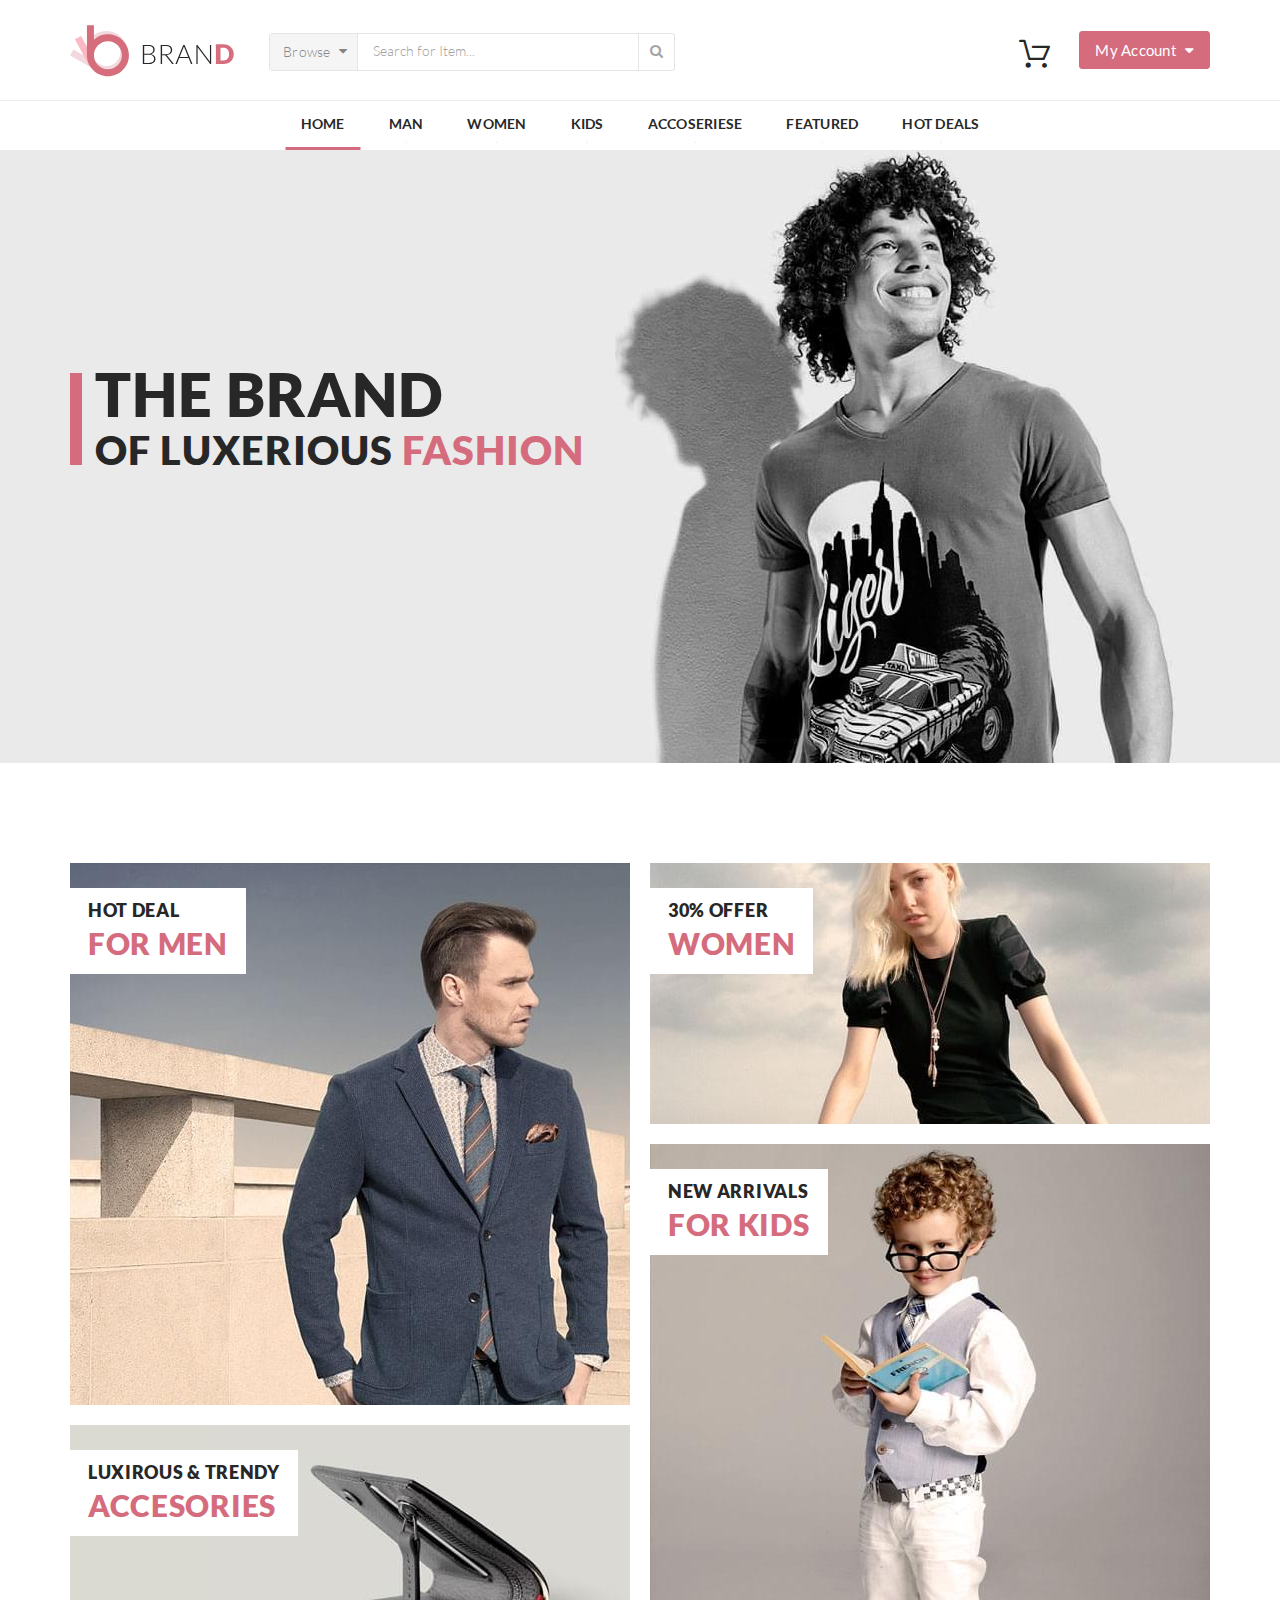
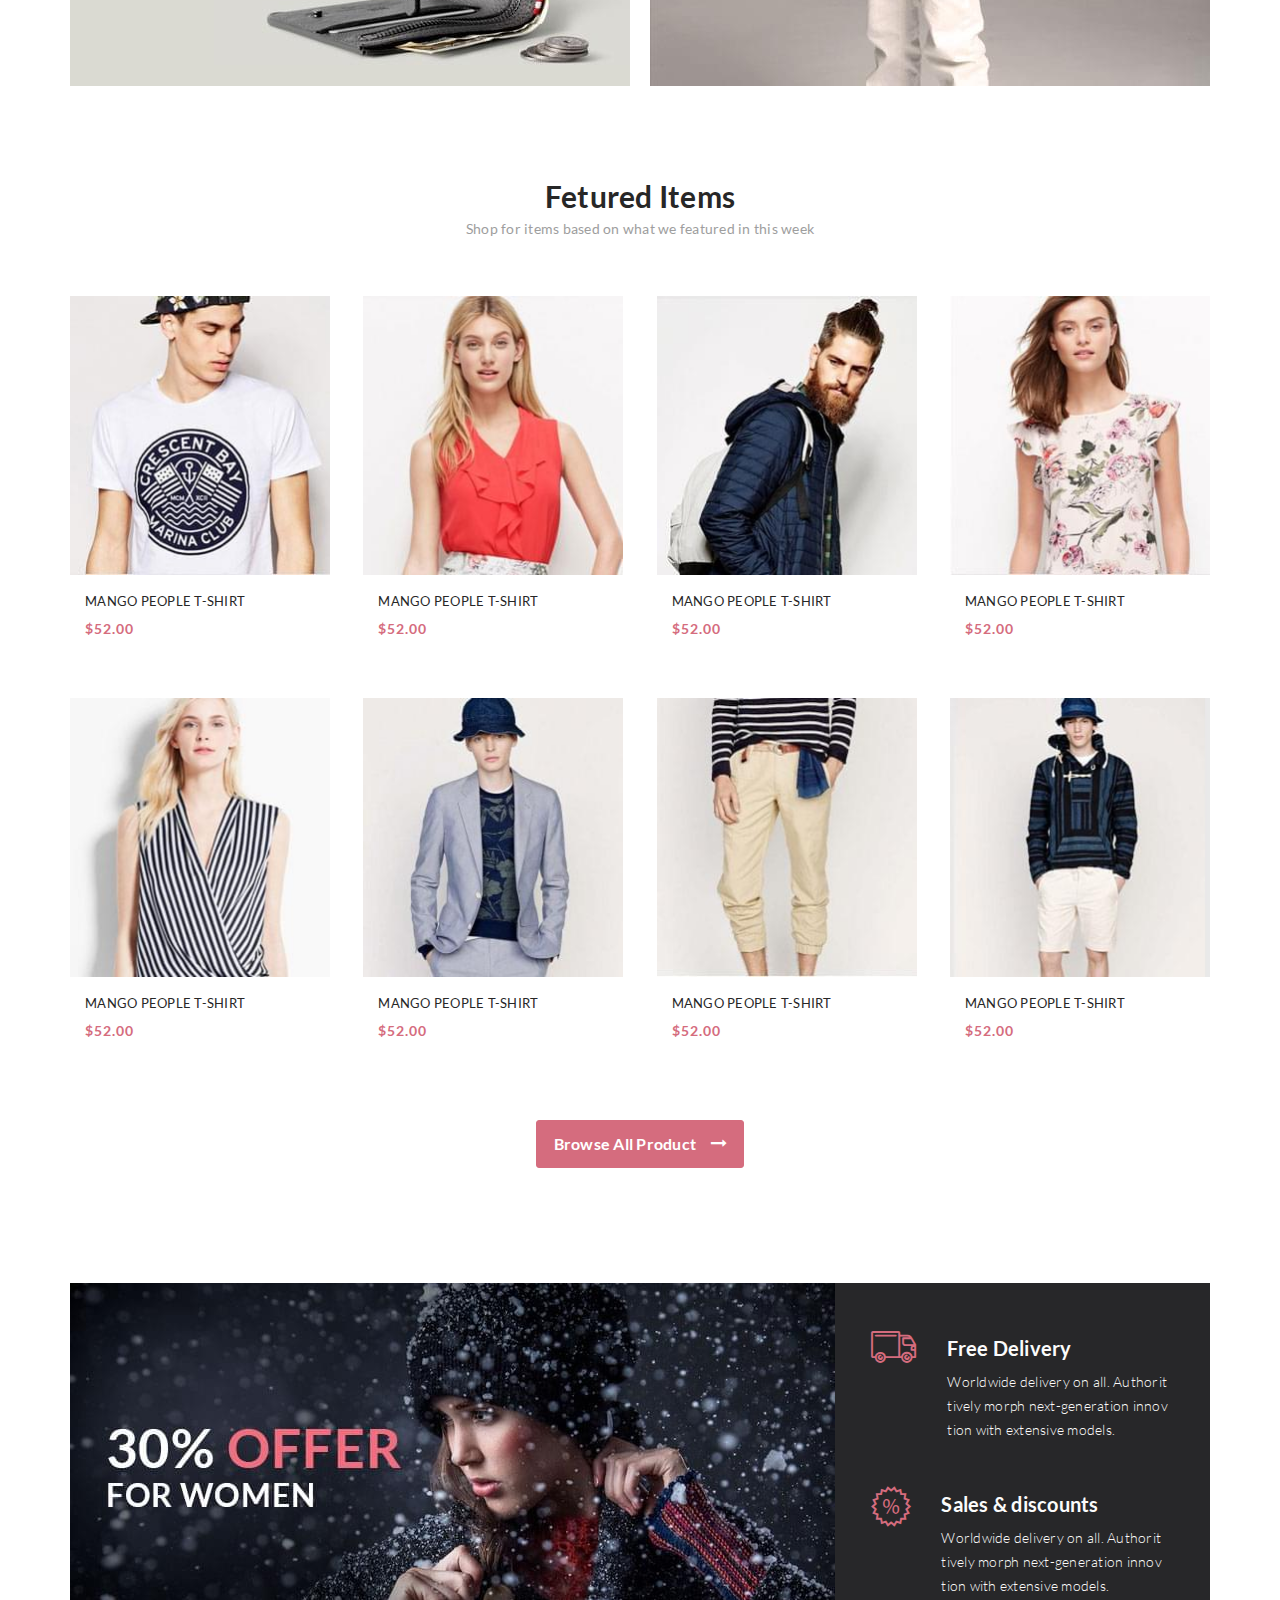
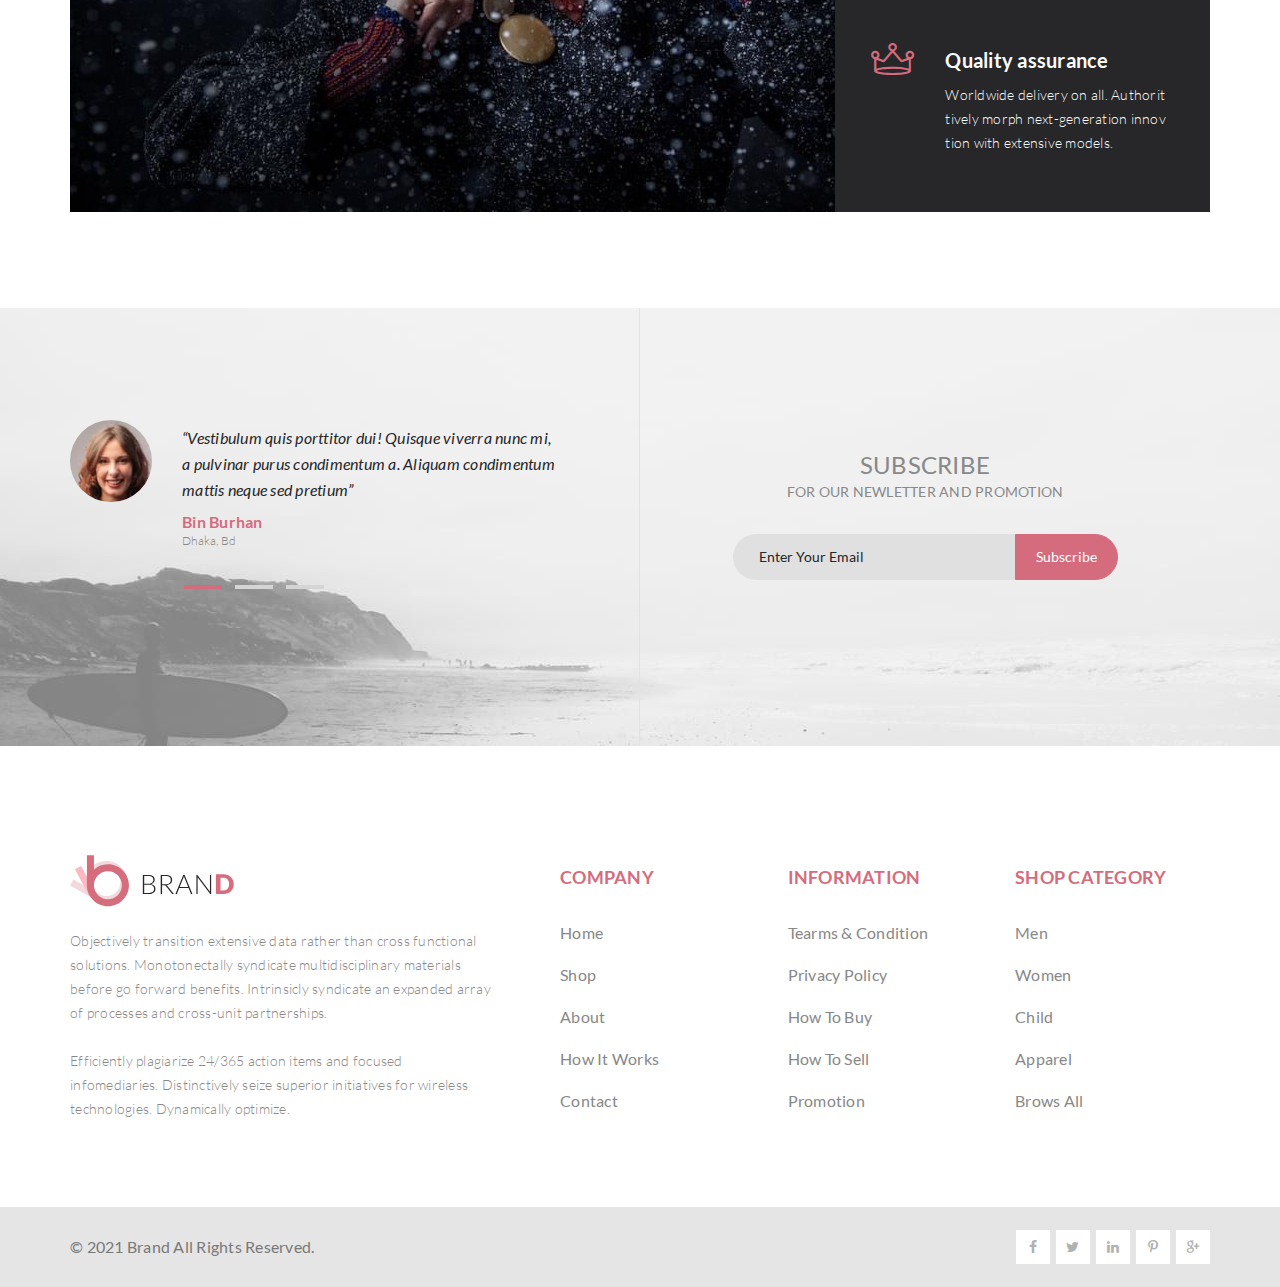
<file: index.html>
<!DOCTYPE html>
<html lang="en">
  <head>
    <meta charset="utf-8">
    <title>Урок 7. Практическое применение адаптивной верстки</title>
    <meta name="description" content="Домашнее задание к уроку 7">
    <meta name="viewport" content="width=device-width, initial-scale=1.0, minimum-scale=1.0, maximum-scale=1.0, user-scalable=no">
    <link rel="icon" href="images/favicon.png">
    <meta property="og:image" content="images/dist/preview.jpg">
    <link rel="stylesheet" href="css/home.min.css">
  </head>
  <body>
    <header class="header">
      <div class="header__top">
        <div class="container header__container"><a class="logo" href="index.html"><img class="logo__img" src="images/dist/logo.svg" alt="logotype company" width="164" height="62"></a>
          <form class="search" action="search">
            <details class="search__details">
              <summary class="search__summary">Browse<i class="icon-caret-down"></i></summary>
              <div class="search__dropdown">
                <h5 class="search__title">Woman</h5>
                <ul class="search__list">
                  <li class="search__item"><a class="search__link" href="#">Dresses</a></li>
                  <li class="search__item"><a class="search__link" href="#">Tops</a></li>
                  <li class="search__item"><a class="search__link" href="#">Sweaters/Knits</a></li>
                  <li class="search__item"><a class="search__link" href="#">Jackets/Coats</a></li>
                  <li class="search__item"><a class="search__link" href="#">Blazers</a></li>
                  <li class="search__item"><a class="search__link" href="#">Denim</a></li>
                  <li class="search__item"><a class="search__link" href="#">Leggings/Pants</a></li>
                  <li class="search__item"><a class="search__link" href="#">Skirts/Shorts</a></li>
                  <li class="search__item"><a class="search__link" href="#">Accessories</a></li>
                </ul>
                <h5 class="search__title">Men</h5>
                <ul class="search__list">
                  <li class="search__item"><a class="search__link" href="#">Tees/Tank tops</a></li>
                  <li class="search__item"><a class="search__link" href="#">Shirts/Polos</a></li>
                  <li class="search__item"><a class="search__link" href="#">Sweaters</a></li>
                  <li class="search__item"><a class="search__link" href="#">Sweatshirts/Hoodies</a></li>
                  <li class="search__item"><a class="search__link" href="#">Blazers</a></li>
                  <li class="search__item"><a class="search__link" href="#">Jackets/vests</a></li>
                </ul>
              </div>
            </details>
            <input class="search__value" type="search" placeholder="Search for Item...">
            <button class="btn search__btn" type="submit"><i class="icon-search"></i></button>
          </form>
          <details class="cart">
            <summary class="cart__summary"><i class="icon-cart"></i></summary>
            <div class="cart__dropdown">
              <ul class="cart__list">
                <li class="cart__item"><a class="cart__item-link" href="product.html"><img class="cart__img" src="images/dist/cart-1.jpg" alt="man" width="72" height="85">
                    <div class="cart__item-body">
                      <p class="cart__title">Rebox Zane</p>
                      <div class="cart__stars"><i class="icon-star"></i><i class="icon-star"></i><i class="icon-star"></i><i class="icon-star"></i><i class="icon-star-half"></i></div>
                      <p class="cart__price">1 x $250</p>
                    </div></a><i class="icon-cancel cart__icon-cancel"></i></li>
                <li class="cart__item"><a class="cart__item-link" href="product.html"><img class="cart__img" src="images/dist/cart-2.jpg" alt="woman" width="72" height="85">
                    <div class="cart__item-body">
                      <p class="cart__title">Rebox Zane</p>
                      <div class="cart__stars"><i class="icon-star"></i><i class="icon-star"></i><i class="icon-star"></i><i class="icon-star"></i><i class="icon-star-half"></i></div>
                      <p class="cart__price">1 x $250</p>
                    </div></a><i class="icon-cancel cart__icon-cancel"></i></li>
              </ul>
              <div class="cart__total">
                <div class="cart__total-text">Total</div>
                <div class="cart__total-summ">$500</div>
              </div><a class="btn cart__link cart__link_first" href="checkout.html"> Checkout</a><a class="btn cart__link" href="cart.html">Go to cart</a>
            </div>
          </details>
          <details class="user">
            <summary class="user__summary"><span class="user__desctop">My Account</span><i class="icon-user-circle user__mobile"></i><i class="icon-caret-down user__desctop"></i></summary>
            <ul class="user__dropdown">
              <li class="user__item"><a class="user__link" href="#">Login / Register</a></li>
              <li class="user__item"><a class="user__link" href="#">Support</a></li>
            </ul>
          </details>
          <button class="btn hamburger" type="button"><span class="hamburger__line"></span></button>
        </div>
      </div>
      <nav class="navigation">
        <div class="container navigation__container">
          <ul class="menu">
            <li class="menu__item active"><a class="menu__link menu__link_home" href="index.html">Home</a></li>
            <li class="menu__item"><a class="menu__link" href="catalog.html">Man</a>
              <div class="submenu">
                <div class="submenu__col">
                  <div class="submenu__item">
                    <h5 class="submenu__item-title">Man</h5><a class="submenu__link" href="catalog.html">Dresses</a><a class="submenu__link" href="catalog.html">Tops</a><a class="submenu__link" href="catalog.html">Sweaters/Knits</a><a class="submenu__link" href="catalog.html">Jackets/Coats</a><a class="submenu__link" href="catalog.html">Blazers</a><a class="submenu__link" href="catalog.html">Denim</a><a class="submenu__link" href="catalog.html">Leggings/Pants</a><a class="submenu__link" href="catalog.html">Skirts/Shorts</a><a class="submenu__link" href="catalog.html">Accessories</a>
                  </div>
                </div>
                <div class="submenu__col">
                  <div class="submenu__item submenu__item_mb">
                    <h5 class="submenu__item-title">Man</h5><a class="submenu__link" href="catalog.html">Dresses</a><a class="submenu__link" href="catalog.html">Tops</a><a class="submenu__link" href="catalog.html">Sweaters/Knits</a><a class="submenu__link" href="catalog.html">Jackets/Coats</a>
                  </div>
                  <div class="submenu__item">
                    <h5 class="submenu__item-title">Man</h5><a class="submenu__link" href="catalog.html">Dresses</a><a class="submenu__link" href="catalog.html">Tops</a><a class="submenu__link" href="catalog.html">Sweaters/Knits</a>
                  </div>
                </div>
                <div class="submenu__col">
                  <div class="submenu__item submenu__item_mb">
                    <h5 class="submenu__item-title">Man</h5><a class="submenu__link" href="catalog.html">Dresses</a><a class="submenu__link" href="catalog.html">Tops</a><a class="submenu__link" href="catalog.html">Sweaters/Knits</a><a class="submenu__link" href="catalog.html">Jackets/Coats</a>
                  </div><a class="submenu__sale-box" href="#"> <img class="submenu__img" src="images/dist/menu-sale.jpg" alt="sale" width="255" height="118">
                    <p class="submenu__text">Super sale!</p></a>
                </div>
              </div>
            </li>
            <li class="menu__item"><a class="menu__link" href="catalog.html">Women</a>
              <div class="submenu">
                <div class="submenu__col">
                  <div class="submenu__item">
                    <h5 class="submenu__item-title">Woman</h5><a class="submenu__link" href="catalog.html">Dresses</a><a class="submenu__link" href="catalog.html">Tops</a><a class="submenu__link" href="catalog.html">Sweaters/Knits</a><a class="submenu__link" href="catalog.html">Jackets/Coats</a><a class="submenu__link" href="catalog.html">Blazers</a><a class="submenu__link" href="catalog.html">Denim</a><a class="submenu__link" href="catalog.html">Leggings/Pants</a><a class="submenu__link" href="catalog.html">Skirts/Shorts</a><a class="submenu__link" href="catalog.html">Accessories</a>
                  </div>
                </div>
                <div class="submenu__col">
                  <div class="submenu__item submenu__item_mb">
                    <h5 class="submenu__item-title">Woman</h5><a class="submenu__link" href="catalog.html">Dresses</a><a class="submenu__link" href="catalog.html">Tops</a><a class="submenu__link" href="catalog.html">Sweaters/Knits</a><a class="submenu__link" href="catalog.html">Jackets/Coats</a>
                  </div>
                  <div class="submenu__item">
                    <h5 class="submenu__item-title">Woman</h5><a class="submenu__link" href="catalog.html">Dresses</a><a class="submenu__link" href="catalog.html">Tops</a><a class="submenu__link" href="catalog.html">Sweaters/Knits</a>
                  </div>
                </div>
                <div class="submenu__col">
                  <div class="submenu__item submenu__item_mb">
                    <h5 class="submenu__item-title">Woman</h5><a class="submenu__link" href="catalog.html">Dresses</a><a class="submenu__link" href="catalog.html">Tops</a><a class="submenu__link" href="catalog.html">Sweaters/Knits</a><a class="submenu__link" href="catalog.html">Jackets/Coats</a>
                  </div><a class="submenu__sale-box" href="#"> <img class="submenu__img" src="images/dist/menu-sale.jpg" alt="sale" width="255" height="118">
                    <p class="submenu__text">Super sale!</p></a>
                </div>
              </div>
            </li>
            <li class="menu__item"><a class="menu__link" href="catalog.html">Kids</a>
              <div class="submenu">
                <div class="submenu__col">
                  <div class="submenu__item">
                    <h5 class="submenu__item-title">Kids</h5><a class="submenu__link" href="catalog.html">Dresses</a><a class="submenu__link" href="catalog.html">Tops</a><a class="submenu__link" href="catalog.html">Sweaters/Knits</a><a class="submenu__link" href="catalog.html">Jackets/Coats</a><a class="submenu__link" href="catalog.html">Blazers</a><a class="submenu__link" href="catalog.html">Denim</a><a class="submenu__link" href="catalog.html">Leggings/Pants</a><a class="submenu__link" href="catalog.html">Skirts/Shorts</a><a class="submenu__link" href="catalog.html">Accessories</a>
                  </div>
                </div>
                <div class="submenu__col">
                  <div class="submenu__item submenu__item_mb">
                    <h5 class="submenu__item-title">Kids</h5><a class="submenu__link" href="catalog.html">Dresses</a><a class="submenu__link" href="catalog.html">Tops</a><a class="submenu__link" href="catalog.html">Sweaters/Knits</a><a class="submenu__link" href="catalog.html">Jackets/Coats</a>
                  </div>
                  <div class="submenu__item">
                    <h5 class="submenu__item-title">Kids</h5><a class="submenu__link" href="catalog.html">Dresses</a><a class="submenu__link" href="catalog.html">Tops</a><a class="submenu__link" href="catalog.html">Sweaters/Knits</a>
                  </div>
                </div>
                <div class="submenu__col">
                  <div class="submenu__item submenu__item_mb">
                    <h5 class="submenu__item-title">Kids</h5><a class="submenu__link" href="catalog.html">Dresses</a><a class="submenu__link" href="catalog.html">Tops</a><a class="submenu__link" href="catalog.html">Sweaters/Knits</a><a class="submenu__link" href="catalog.html">Jackets/Coats</a>
                  </div><a class="submenu__sale-box" href="#"> <img class="submenu__img" src="images/dist/menu-sale.jpg" alt="sale" width="255" height="118">
                    <p class="submenu__text">Super sale!				</p></a>
                </div>
              </div>
            </li>
            <li class="menu__item"><a class="menu__link" href="catalog.html">Accoseriese</a>
              <div class="submenu">
                <div class="submenu__col">
                  <div class="submenu__item">
                    <h5 class="submenu__item-title">Accoseriese</h5><a class="submenu__link" href="catalog.html">Dresses</a><a class="submenu__link" href="catalog.html">Tops</a><a class="submenu__link" href="catalog.html">Sweaters/Knits</a><a class="submenu__link" href="catalog.html">Jackets/Coats</a><a class="submenu__link" href="catalog.html">Blazers</a><a class="submenu__link" href="catalog.html">Denim</a><a class="submenu__link" href="catalog.html">Leggings/Pants</a><a class="submenu__link" href="catalog.html">Skirts/Shorts</a><a class="submenu__link" href="catalog.html">Accessories</a>
                  </div>
                </div>
                <div class="submenu__col">
                  <div class="submenu__item submenu__item_mb">
                    <h5 class="submenu__item-title">Accoseriese</h5><a class="submenu__link" href="catalog.html">Dresses</a><a class="submenu__link" href="catalog.html">Tops</a><a class="submenu__link" href="catalog.html">Sweaters/Knits</a><a class="submenu__link" href="catalog.html">Jackets/Coats</a>
                  </div>
                  <div class="submenu__item">
                    <h5 class="submenu__item-title">Accoseriese</h5><a class="submenu__link" href="catalog.html">Dresses</a><a class="submenu__link" href="catalog.html">Tops</a><a class="submenu__link" href="catalog.html">Sweaters/Knits</a>
                  </div>
                </div>
                <div class="submenu__col">
                  <div class="submenu__item submenu__item_mb">
                    <h5 class="submenu__item-title">Accoseriese</h5><a class="submenu__link" href="catalog.html">Dresses</a><a class="submenu__link" href="catalog.html">Tops</a><a class="submenu__link" href="catalog.html">Sweaters/Knits</a><a class="submenu__link" href="catalog.html">Jackets/Coats</a>
                  </div><a class="submenu__sale-box" href="#"> <img class="submenu__img" src="images/dist/menu-sale.jpg" alt="sale" width="255" height="118">
                    <p class="submenu__text">Super sale!</p></a>
                </div>
              </div>
            </li>
            <li class="menu__item"><a class="menu__link" href="catalog.html">Featured</a>
              <div class="submenu">
                <div class="submenu__col">
                  <div class="submenu__item">
                    <h5 class="submenu__item-title">Featured</h5><a class="submenu__link" href="catalog.html">Dresses</a><a class="submenu__link" href="catalog.html">Tops</a><a class="submenu__link" href="catalog.html">Sweaters/Knits</a><a class="submenu__link" href="catalog.html">Jackets/Coats</a><a class="submenu__link" href="catalog.html">Blazers</a><a class="submenu__link" href="catalog.html">Denim</a><a class="submenu__link" href="catalog.html">Leggings/Pants</a><a class="submenu__link" href="catalog.html">Skirts/Shorts</a><a class="submenu__link" href="catalog.html">Accessories</a>
                  </div>
                </div>
                <div class="submenu__col">
                  <div class="submenu__item submenu__item_mb">
                    <h5 class="submenu__item-title">Featured</h5><a class="submenu__link" href="catalog.html">Dresses</a><a class="submenu__link" href="catalog.html">Tops</a><a class="submenu__link" href="catalog.html">Sweaters/Knits</a><a class="submenu__link" href="catalog.html">Jackets/Coats</a>
                  </div>
                  <div class="submenu__item">
                    <h5 class="submenu__item-title">Featured</h5><a class="submenu__link" href="catalog.html">Dresses</a><a class="submenu__link" href="catalog.html">Tops</a><a class="submenu__link" href="catalog.html">Sweaters/Knits</a>
                  </div>
                </div>
                <div class="submenu__col">
                  <div class="submenu__item submenu__item_mb">
                    <h5 class="submenu__item-title">Featured</h5><a class="submenu__link" href="catalog.html">Dresses</a><a class="submenu__link" href="catalog.html">Tops</a><a class="submenu__link" href="catalog.html">Sweaters/Knits</a><a class="submenu__link" href="catalog.html">Jackets/Coats</a>
                  </div><a class="submenu__sale-box" href="#"> <img class="submenu__img" src="images/dist/menu-sale.jpg" alt="sale" width="255" height="118">
                    <p class="submenu__text">Super sale!</p></a>
                </div>
              </div>
            </li>
            <li class="menu__item"><a class="menu__link" href="catalog.html">Hot deals</a>
              <div class="submenu">
                <div class="submenu__col">
                  <div class="submenu__item">
                    <h5 class="submenu__item-title">Hot deals</h5><a class="submenu__link" href="catalog.html">Dresses</a><a class="submenu__link" href="catalog.html">Tops</a><a class="submenu__link" href="catalog.html">Sweaters/Knits</a><a class="submenu__link" href="catalog.html">Jackets/Coats</a><a class="submenu__link" href="catalog.html">Blazers</a><a class="submenu__link" href="catalog.html">Denim</a><a class="submenu__link" href="catalog.html">Leggings/Pants</a><a class="submenu__link" href="catalog.html">Skirts/Shorts</a><a class="submenu__link" href="catalog.html">Accessories</a>
                  </div>
                </div>
                <div class="submenu__col">
                  <div class="submenu__item submenu__item_mb">
                    <h5 class="submenu__item-title">Hot deals</h5><a class="submenu__link" href="catalog.html">Dresses</a><a class="submenu__link" href="catalog.html">Tops</a><a class="submenu__link" href="catalog.html">Sweaters/Knits</a><a class="submenu__link" href="catalog.html">Jackets/Coats</a>
                  </div>
                  <div class="submenu__item">
                    <h5 class="submenu__item-title">Hot deals</h5><a class="submenu__link" href="catalog.html">Dresses</a><a class="submenu__link" href="catalog.html">Tops</a><a class="submenu__link" href="catalog.html">Sweaters/Knits</a>
                  </div>
                </div>
                <div class="submenu__col">
                  <div class="submenu__item submenu__item_mb">
                    <h5 class="submenu__item-title">Hot deals</h5><a class="submenu__link" href="catalog.html">Dresses</a><a class="submenu__link" href="catalog.html">Tops</a><a class="submenu__link" href="catalog.html">Sweaters/Knits</a><a class="submenu__link" href="catalog.html">Jackets/Coats</a>
                  </div><a class="submenu__sale-box" href="#"> <img class="submenu__img" src="images/dist/menu-sale.jpg" alt="sale" width="255" height="118">
                    <p class="submenu__text">Super sale!</p></a>
                </div>
              </div>
            </li>
          </ul>
        </div>
      </nav>
    </header>
    <div class="content">
      <header class="content__header">
        <div class="container content__container" style="background-image: url(images/dist/home-bg.jpg)">
          <h1 class="content__title">The brand <span class="content__title_small">of luxerious <span class="content__title_pinc">fashion</span></span></h1>
        </div>
      </header>
      <div class="container">
        <section class="offers">
          <div class="offers__col"><a class="offers__card offers__card_big" href="catalog.html">
              <h2 class="offers__title">Hot deal <span class="offers__title_big">for men</span></h2><img class="offers__img" src="images/dist/man.jpg" alt="man" width="560" height="261"></a><a class="offers__card" href="catalog.html">
              <h2 class="offers__title">Luxirous & trendy <span class="offers__title_big">accesories</span></h2><img class="offers__img" src="images/dist/wallet.jpg" alt="wallet" width="560" height="261"></a></div>
          <div class="offers__col offers__col_rewers"><a class="offers__card" href="catalog.html">
              <h2 class="offers__title">30% offer <span class="offers__title_big">women</span></h2><img class="offers__img" src="images/dist/woman.jpg" alt="woman" width="560" height="261"></a><a class="offers__card offers__card_big" href="catalog.html">
              <h2 class="offers__title">New arrivals <span class="offers__title_big">for kids</span></h2><img class="offers__img" src="images/dist/kids.jpg" alt="kids" width="560" height="261"></a></div>
        </section>
        <section class="products">
          <header class="products__header">
            <h2 class="products__title">Fetured Items</h2>
            <p class="products__desc">Shop for items based on what we featured in this week</p>
          </header>
          <div class="products__body">
            <div class="products__item"><a class="product" href="product.html"><img class="product__img" src="images/dist/card-1.jpg" alt="product-1" width="260" height="280">
                <div class="product__info">
                  <h3 class="product__title">Mango people t-shirt</h3>
                  <div class="product__price">$52.00</div>
                </div></a>
              <button class="btn product__btn" type="button">Add to Cart<i class="icon-cart"></i></button>
            </div>
            <div class="products__item"><a class="product" href="product.html"><img class="product__img" src="images/dist/card-2.jpg" alt="product-2" width="260" height="280">
                <div class="product__info">
                  <h3 class="product__title">Mango people t-shirt</h3>
                  <div class="product__price">$52.00</div>
                </div></a>
              <button class="btn product__btn" type="button">Add to Cart<i class="icon-cart"></i></button>
            </div>
            <div class="products__item"><a class="product" href="product.html"><img class="product__img" src="images/dist/card-3.jpg" alt="product-3" width="260" height="280">
                <div class="product__info">
                  <h3 class="product__title">Mango people t-shirt</h3>
                  <div class="product__price">$52.00</div>
                </div></a>
              <button class="btn product__btn" type="button">Add to Cart<i class="icon-cart"></i></button>
            </div>
            <div class="products__item"><a class="product" href="product.html"><img class="product__img" src="images/dist/card-4.jpg" alt="product-4" width="260" height="280">
                <div class="product__info">
                  <h3 class="product__title">Mango people t-shirt</h3>
                  <div class="product__price">$52.00</div>
                </div></a>
              <button class="btn product__btn" type="button">Add to Cart<i class="icon-cart"></i></button>
            </div>
            <div class="products__item"><a class="product" href="product.html"><img class="product__img" src="images/dist/card-5.jpg" alt="product-5" width="260" height="280">
                <div class="product__info">
                  <h3 class="product__title">Mango people t-shirt</h3>
                  <div class="product__price">$52.00</div>
                </div></a>
              <button class="btn product__btn">Add to Cart<i class="icon-cart"></i></button>
            </div>
            <div class="products__item"><a class="product" href="product.html"><img class="product__img" src="images/dist/card-6.jpg" alt="product-6" width="260" height="280">
                <div class="product__info">
                  <h3 class="product__title">Mango people t-shirt</h3>
                  <div class="product__price">$52.00</div>
                </div></a>
              <button class="btn product__btn">Add to Cart<i class="icon-cart"></i></button>
            </div>
            <div class="products__item"><a class="product" href="product.html"><img class="product__img" src="images/dist/card-7.jpg" alt="product-7" width="260" height="280">
                <div class="product__info">
                  <h3 class="product__title">Mango people t-shirt</h3>
                  <div class="product__price">$52.00</div>
                </div></a>
              <button class="btn product__btn">Add to Cart<i class="icon-cart"></i></button>
            </div>
            <div class="products__item"><a class="product" href="product.html"><img class="product__img" src="images/dist/card-8.jpg" alt="product-8" width="260" height="280">
                <div class="product__info">
                  <h3 class="product__title">Mango people t-shirt</h3>
                  <div class="product__price">$52.00</div>
                </div></a>
              <button class="btn product__btn">Add to Cart<i class="icon-cart"></i></button>
            </div>
          </div>
          <footer class="products__footer"><a class="btn products__btn" href="catalog.html"> Browse All Product<i class="icon-long-arrow-right"></i></a></footer>
        </section>
        <div class="banner"><a class="banner__link" href="#"><img class="banner__img" src="images/dist/sale.jpg" alt="girl in a hat"></a>
          <div class="conditions">
            <div class="conditions__item"><i class="icon-truck conditions__icon"></i>
              <div class="conditions__text">
                <h3 class="conditions__title">Free Delivery</h3>
                <p class="conditions__desc">Worldwide delivery on all. Authorit tively morph next-generation innov tion with extensive models.</p>
              </div>
            </div>
            <div class="conditions__item"><i class="icon-sale conditions__icon"></i>
              <div class="conditions__text">
                <h3 class="conditions__title">Sales & discounts</h3>
                <p class="conditions__desc">Worldwide delivery on all. Authorit tively morph next-generation innov tion with extensive models.</p>
              </div>
            </div>
            <div class="conditions__item"><i class="icon-corona conditions__icon"></i>
              <div class="conditions__text">
                <h3 class="conditions__title">Quality assurance</h3>
                <p class="conditions__desc">Worldwide delivery on all. Authorit tively morph next-generation innov tion with extensive models.</p>
              </div>
            </div>
          </div>
        </div>
      </div>
    </div>
    <footer class="footer">
      <section class="footer__top">
        <div class="container footer__container">
          <div class="footer__comments tabs">
            <div class="tabs__box">
              <figure class="tabs__item" id="tab_1"><img class="tabs__img" src="images/dist/avatar.jpg" alt="photo user" width="82" height="82">
                <figcaption class="tabs__text">
                  <p class="tabs__desc">“Vestibulum quis porttitor dui! Quisque viverra nunc mi, a pulvinar purus condimentum a. Aliquam condimentum mattis neque sed pretium”</p>
                  <h5 class="tabs__title">Bin Burhan</h5>
                  <p class="tabs__locality">Dhaka, Bd</p>
                </figcaption>
              </figure>
              <figure class="tabs__item" id="tab_2"><img class="tabs__img" src="images/dist/avatar-2.jpg" alt="photo user" width="82" height="82">
                <figcaption class="tabs__text">
                  <p class="tabs__desc">“Quisque viverra nunc mi, a pulvinar purus condimentum a. Aliquam condimentum mattis neque sed pretium”</p>
                  <h5 class="tabs__title">Bin Burhan</h5>
                  <p class="tabs__locality">Dhaka, Bd</p>
                </figcaption>
              </figure>
              <figure class="tabs__item" id="tab_3"><img class="tabs__img" src="images/dist/avatar-3.jpg" alt="photo user" width="82" height="82">
                <figcaption class="tabs__text">
                  <p class="tabs__desc">“Vestibulum quis porttitor dui! Quisque viverra nunc mi, a pulvinar purus condimentum a.”</p>
                  <h5 class="tabs__title">Bin Burhan</h5>
                  <p class="tabs__locality">Dhaka, Bd</p>
                </figcaption>
              </figure>
            </div>
            <div class="tabs__navigation"><span class="tabs__btn" data-tab="#tab_1"></span><span class="tabs__btn" data-tab="#tab_2"></span><span class="tabs__btn" data-tab="#tab_3"></span></div>
          </div>
          <div class="footer__subscribe subscribe">
            <div class="subscribe__box">
              <h2 class="subscribe__title">Subscribe</h2>
              <p class="subscribe__desc">For our newletter and promotion</p>
              <form class="subscribe__form" method="POST" autocomplete="off" novalidate>
                <input class="subscribe__value" id="subscribe" type="email" name="subscribe" placeholder="Enter Your Email">
                <button class="btn subscribe__btn" type="submit">Subscribe</button>
              </form>
            </div>
          </div>
        </div>
      </section>
      <div class="footer__info">
        <div class="container footer__container">
          <div class="footer__brand"><a class="footer__logo logo" href="index.html"><img class="logo__img" src="images/dist/logo.svg" alt="logotype company" width="164" height="62"></a>
            <div class="footer__desc">
              <p>Objectively transition extensive data rather than cross functional solutions. Monotonectally syndicate multidisciplinary materials before go forward benefits. Intrinsicly syndicate an expanded array of processes and cross-unit partnerships.</p>
              <p>Efficiently plagiarize 24/365 action items and focused infomediaries. Distinctively seize superior initiatives for wireless technologies. Dynamically optimize.</p>
            </div>
          </div>
          <ul class="footer__menu">
            <li class="footer__menu-item">Company
              <ul class="footer__submenu">
                <li class="footer__submenu-item"><a class="footer__submenu-link" href="/">Home</a></li>
                <li class="footer__submenu-item"><a class="footer__submenu-link" href="catalog.html">Shop</a></li>
                <li class="footer__submenu-item"><a class="footer__submenu-link" href="#">About</a></li>
                <li class="footer__submenu-item"><a class="footer__submenu-link" href="#">How It Works</a></li>
                <li class="footer__submenu-item"><a class="footer__submenu-link" href="#">Contact</a></li>
              </ul>
            </li>
            <li class="footer__menu-item">Information
              <ul class="footer__submenu">
                <li class="footer__submenu-item"><a class="footer__submenu-link" href="#">Tearms & Condition</a></li>
                <li class="footer__submenu-item"><a class="footer__submenu-link" href="#">Privacy Policy</a></li>
                <li class="footer__submenu-item"><a class="footer__submenu-link" href="#">How to Buy</a></li>
                <li class="footer__submenu-item"><a class="footer__submenu-link" href="#">How to Sell</a></li>
                <li class="footer__submenu-item"><a class="footer__submenu-link" href="#">Promotion</a></li>
              </ul>
            </li>
            <li class="footer__menu-item">Shop category
              <ul class="footer__submenu">
                <li class="footer__submenu-item"><a class="footer__submenu-link" href="catalog.html">Men</a></li>
                <li class="footer__submenu-item"><a class="footer__submenu-link" href="catalog.html">Women</a></li>
                <li class="footer__submenu-item"><a class="footer__submenu-link" href="catalog.html">Child</a></li>
                <li class="footer__submenu-item"><a class="footer__submenu-link" href="catalog.html">Apparel</a></li>
                <li class="footer__submenu-item"><a class="footer__submenu-link" href="catalog.html">Brows All</a></li>
              </ul>
            </li>
          </ul>
        </div>
      </div>
      <div class="footer__copyright">
        <div class="container footer__container">
          <p class="copyright">© 2021  Brand  All Rights Reserved.</p>
          <div class="social"><a class="social__link" href="https://www.facebook.com/" target="blank"> <i class="icon-facebook"></i></a><a class="social__link" href="https://twitter.com/" target="blank"> <i class="icon-twitter"></i></a><a class="social__link" href="https://ru.linkedin.com/" target="blank"> <i class="icon-linkedin"></i></a><a class="social__link" href="https://www.pinterest.ru/" target="blank"> <i class="icon-pinterest-p"></i></a><a class="social__link" href="https://plus.google.com/" target="blank"> <i class="icon-google"></i></a></div>
        </div>
      </div>
    </footer>
    <!-- Yandex.Metrika counter -->
    <script type="text/javascript" >
      (function(m,e,t,r,i,k,a){m[i]=m[i]||function(){(m[i].a=m[i].a||[]).push(arguments)};
      m[i].l=1*new Date();k=e.createElement(t),a=e.getElementsByTagName(t)[0],k.async=1,k.src=r,a.parentNode.insertBefore(k,a)})
      (window, document, "script", "https://mc.yandex.ru/metrika/tag.js", "ym");

      ym(84134215, "init", {
            clickmap:true,
            trackLinks:true,
            accurateTrackBounce:true
      });
    </script>
    <noscript><div><img src="https://mc.yandex.ru/watch/84134215" style="position:absolute; left:-9999px;" alt="" /></div></noscript>
    <!-- /Yandex.Metrika counter -->
    <script src="js/app.min.js"></script>
  </body>
</html>
</file>
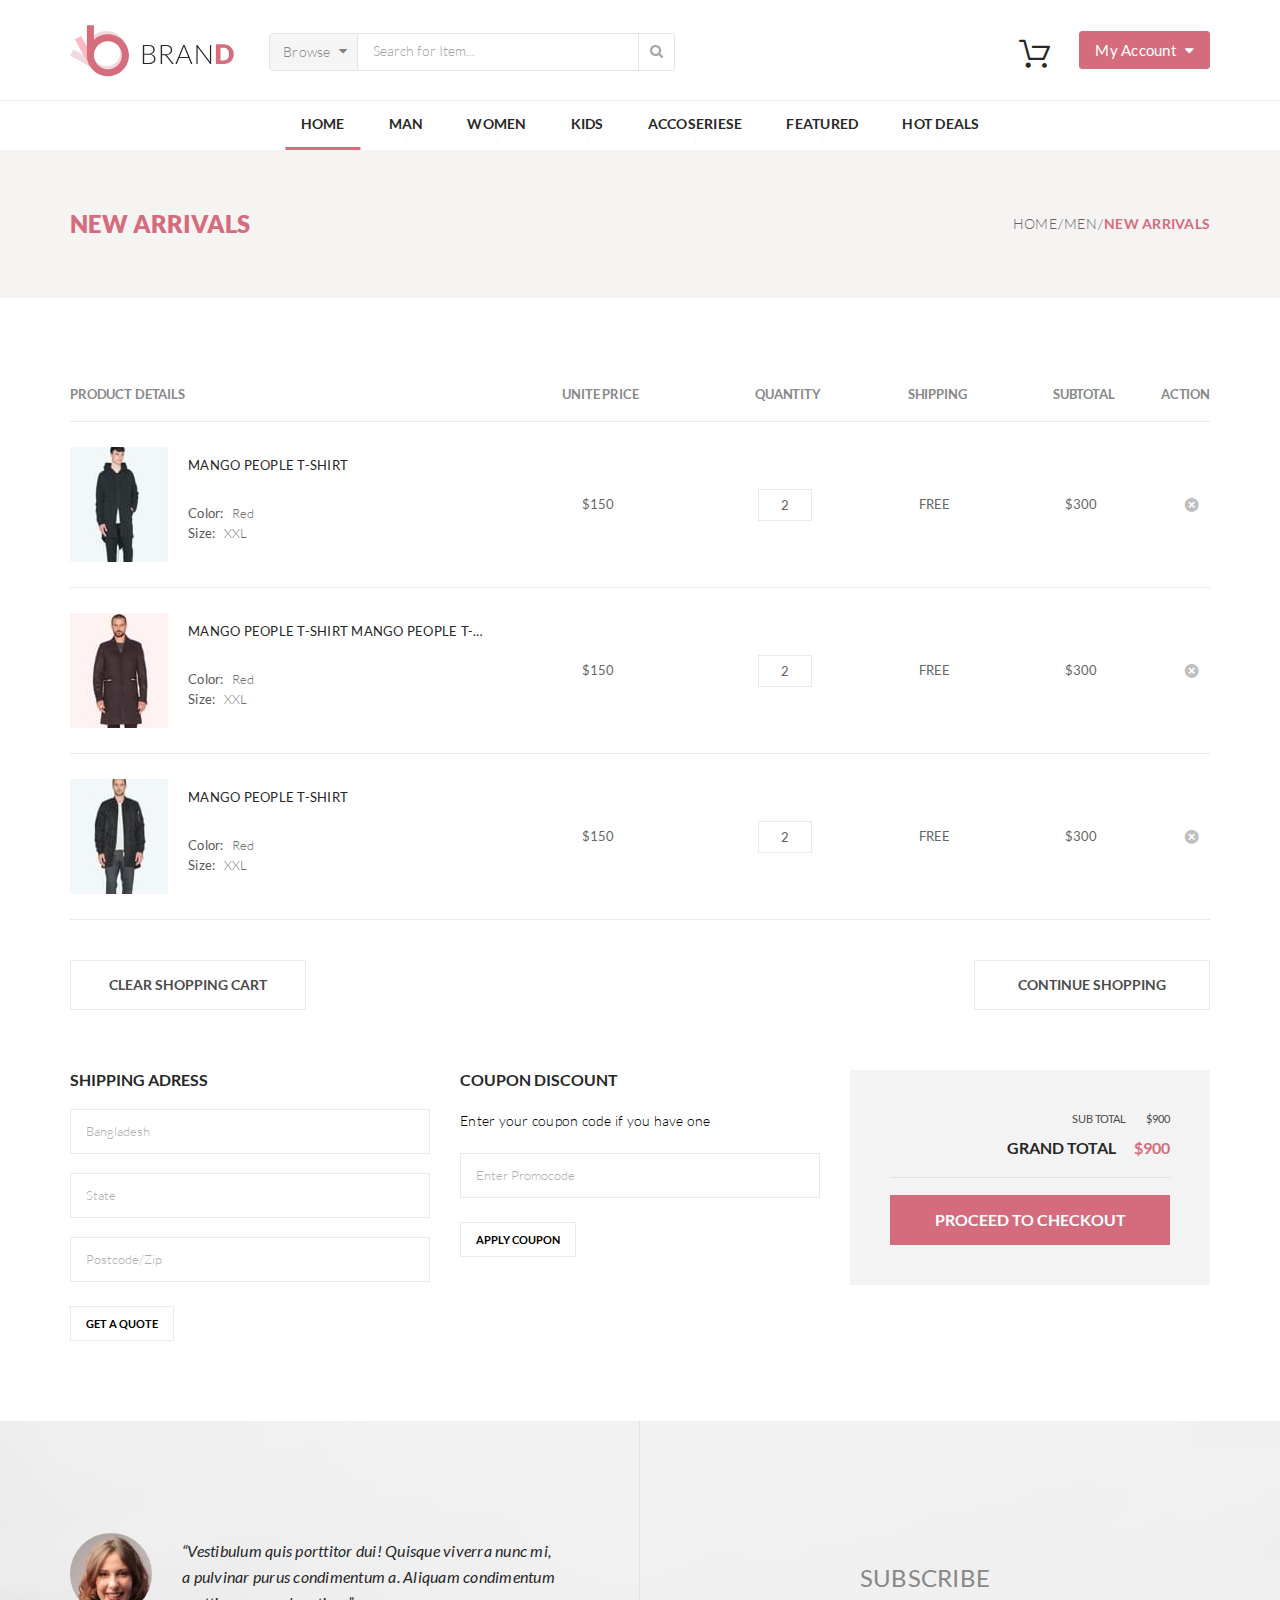
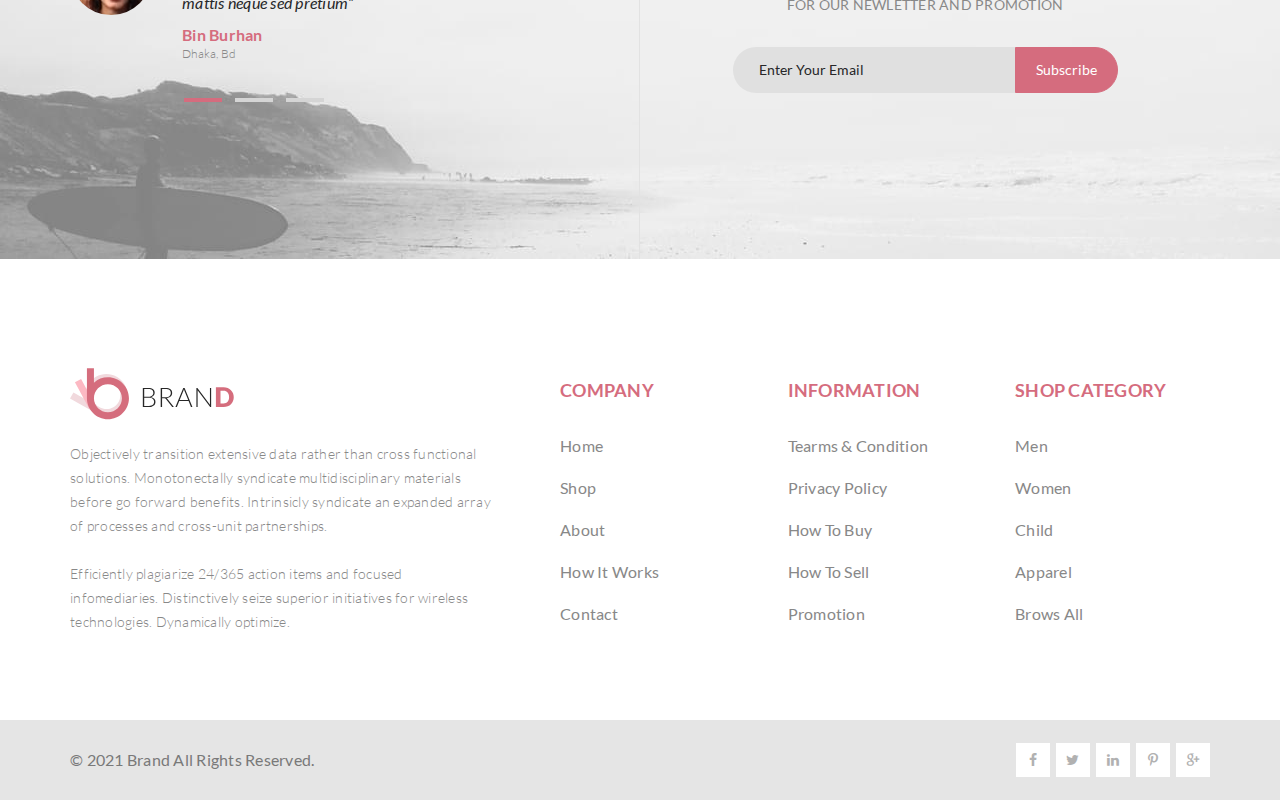
<file: cart.html>
<!DOCTYPE html>
<html lang="en">
  <head>
    <meta charset="utf-8">
    <title>Cart - Урок 7. Практическое применение адаптивной верстки</title>
    <meta name="description" content="Домашнее задание к уроку 7">
    <meta name="viewport" content="width=device-width, initial-scale=1.0, minimum-scale=1.0, maximum-scale=1.0, user-scalable=no">
    <link rel="icon" href="images/favicon.png">
    <meta property="og:image" content="images/dist/preview.jpg">
    <link rel="stylesheet" href="css/cart.min.css">
  </head>
  <body>
    <header class="header">
      <div class="header__top">
        <div class="container header__container"><a class="logo" href="index.html"><img class="logo__img" src="images/dist/logo.svg" alt="logotype company" width="164" height="62"></a>
          <form class="search" action="search">
            <details class="search__details">
              <summary class="search__summary">Browse<i class="icon-caret-down"></i></summary>
              <div class="search__dropdown">
                <h5 class="search__title">Woman</h5>
                <ul class="search__list">
                  <li class="search__item"><a class="search__link" href="#">Dresses</a></li>
                  <li class="search__item"><a class="search__link" href="#">Tops</a></li>
                  <li class="search__item"><a class="search__link" href="#">Sweaters/Knits</a></li>
                  <li class="search__item"><a class="search__link" href="#">Jackets/Coats</a></li>
                  <li class="search__item"><a class="search__link" href="#">Blazers</a></li>
                  <li class="search__item"><a class="search__link" href="#">Denim</a></li>
                  <li class="search__item"><a class="search__link" href="#">Leggings/Pants</a></li>
                  <li class="search__item"><a class="search__link" href="#">Skirts/Shorts</a></li>
                  <li class="search__item"><a class="search__link" href="#">Accessories</a></li>
                </ul>
                <h5 class="search__title">Men</h5>
                <ul class="search__list">
                  <li class="search__item"><a class="search__link" href="#">Tees/Tank tops</a></li>
                  <li class="search__item"><a class="search__link" href="#">Shirts/Polos</a></li>
                  <li class="search__item"><a class="search__link" href="#">Sweaters</a></li>
                  <li class="search__item"><a class="search__link" href="#">Sweatshirts/Hoodies</a></li>
                  <li class="search__item"><a class="search__link" href="#">Blazers</a></li>
                  <li class="search__item"><a class="search__link" href="#">Jackets/vests</a></li>
                </ul>
              </div>
            </details>
            <input class="search__value" type="search" placeholder="Search for Item...">
            <button class="btn search__btn" type="submit"><i class="icon-search"></i></button>
          </form>
          <details class="cart">
            <summary class="cart__summary"><i class="icon-cart"></i></summary>
            <div class="cart__dropdown">
              <ul class="cart__list">
                <li class="cart__item"><a class="cart__item-link" href="product.html"><img class="cart__img" src="images/dist/cart-1.jpg" alt="man" width="72" height="85">
                    <div class="cart__item-body">
                      <p class="cart__title">Rebox Zane</p>
                      <div class="cart__stars"><i class="icon-star"></i><i class="icon-star"></i><i class="icon-star"></i><i class="icon-star"></i><i class="icon-star-half"></i></div>
                      <p class="cart__price">1 x $250</p>
                    </div></a><i class="icon-cancel cart__icon-cancel"></i></li>
                <li class="cart__item"><a class="cart__item-link" href="product.html"><img class="cart__img" src="images/dist/cart-2.jpg" alt="woman" width="72" height="85">
                    <div class="cart__item-body">
                      <p class="cart__title">Rebox Zane</p>
                      <div class="cart__stars"><i class="icon-star"></i><i class="icon-star"></i><i class="icon-star"></i><i class="icon-star"></i><i class="icon-star-half"></i></div>
                      <p class="cart__price">1 x $250</p>
                    </div></a><i class="icon-cancel cart__icon-cancel"></i></li>
              </ul>
              <div class="cart__total">
                <div class="cart__total-text">Total</div>
                <div class="cart__total-summ">$500</div>
              </div><a class="btn cart__link cart__link_first" href="checkout.html"> Checkout</a><a class="btn cart__link" href="cart.html">Go to cart</a>
            </div>
          </details>
          <details class="user">
            <summary class="user__summary"><span class="user__desctop">My Account</span><i class="icon-user-circle user__mobile"></i><i class="icon-caret-down user__desctop"></i></summary>
            <ul class="user__dropdown">
              <li class="user__item"><a class="user__link" href="#">Login / Register</a></li>
              <li class="user__item"><a class="user__link" href="#">Support</a></li>
            </ul>
          </details>
          <button class="btn hamburger" type="button"><span class="hamburger__line"></span></button>
        </div>
      </div>
      <nav class="navigation">
        <div class="container navigation__container">
          <ul class="menu">
            <li class="menu__item active"><a class="menu__link menu__link_home" href="index.html">Home</a></li>
            <li class="menu__item"><a class="menu__link" href="catalog.html">Man</a>
              <div class="submenu">
                <div class="submenu__col">
                  <div class="submenu__item">
                    <h5 class="submenu__item-title">Man</h5><a class="submenu__link" href="catalog.html">Dresses</a><a class="submenu__link" href="catalog.html">Tops</a><a class="submenu__link" href="catalog.html">Sweaters/Knits</a><a class="submenu__link" href="catalog.html">Jackets/Coats</a><a class="submenu__link" href="catalog.html">Blazers</a><a class="submenu__link" href="catalog.html">Denim</a><a class="submenu__link" href="catalog.html">Leggings/Pants</a><a class="submenu__link" href="catalog.html">Skirts/Shorts</a><a class="submenu__link" href="catalog.html">Accessories</a>
                  </div>
                </div>
                <div class="submenu__col">
                  <div class="submenu__item submenu__item_mb">
                    <h5 class="submenu__item-title">Man</h5><a class="submenu__link" href="catalog.html">Dresses</a><a class="submenu__link" href="catalog.html">Tops</a><a class="submenu__link" href="catalog.html">Sweaters/Knits</a><a class="submenu__link" href="catalog.html">Jackets/Coats</a>
                  </div>
                  <div class="submenu__item">
                    <h5 class="submenu__item-title">Man</h5><a class="submenu__link" href="catalog.html">Dresses</a><a class="submenu__link" href="catalog.html">Tops</a><a class="submenu__link" href="catalog.html">Sweaters/Knits</a>
                  </div>
                </div>
                <div class="submenu__col">
                  <div class="submenu__item submenu__item_mb">
                    <h5 class="submenu__item-title">Man</h5><a class="submenu__link" href="catalog.html">Dresses</a><a class="submenu__link" href="catalog.html">Tops</a><a class="submenu__link" href="catalog.html">Sweaters/Knits</a><a class="submenu__link" href="catalog.html">Jackets/Coats</a>
                  </div><a class="submenu__sale-box" href="#"> <img class="submenu__img" src="images/dist/menu-sale.jpg" alt="sale" width="255" height="118">
                    <p class="submenu__text">Super sale!</p></a>
                </div>
              </div>
            </li>
            <li class="menu__item"><a class="menu__link" href="catalog.html">Women</a>
              <div class="submenu">
                <div class="submenu__col">
                  <div class="submenu__item">
                    <h5 class="submenu__item-title">Woman</h5><a class="submenu__link" href="catalog.html">Dresses</a><a class="submenu__link" href="catalog.html">Tops</a><a class="submenu__link" href="catalog.html">Sweaters/Knits</a><a class="submenu__link" href="catalog.html">Jackets/Coats</a><a class="submenu__link" href="catalog.html">Blazers</a><a class="submenu__link" href="catalog.html">Denim</a><a class="submenu__link" href="catalog.html">Leggings/Pants</a><a class="submenu__link" href="catalog.html">Skirts/Shorts</a><a class="submenu__link" href="catalog.html">Accessories</a>
                  </div>
                </div>
                <div class="submenu__col">
                  <div class="submenu__item submenu__item_mb">
                    <h5 class="submenu__item-title">Woman</h5><a class="submenu__link" href="catalog.html">Dresses</a><a class="submenu__link" href="catalog.html">Tops</a><a class="submenu__link" href="catalog.html">Sweaters/Knits</a><a class="submenu__link" href="catalog.html">Jackets/Coats</a>
                  </div>
                  <div class="submenu__item">
                    <h5 class="submenu__item-title">Woman</h5><a class="submenu__link" href="catalog.html">Dresses</a><a class="submenu__link" href="catalog.html">Tops</a><a class="submenu__link" href="catalog.html">Sweaters/Knits</a>
                  </div>
                </div>
                <div class="submenu__col">
                  <div class="submenu__item submenu__item_mb">
                    <h5 class="submenu__item-title">Woman</h5><a class="submenu__link" href="catalog.html">Dresses</a><a class="submenu__link" href="catalog.html">Tops</a><a class="submenu__link" href="catalog.html">Sweaters/Knits</a><a class="submenu__link" href="catalog.html">Jackets/Coats</a>
                  </div><a class="submenu__sale-box" href="#"> <img class="submenu__img" src="images/dist/menu-sale.jpg" alt="sale" width="255" height="118">
                    <p class="submenu__text">Super sale!</p></a>
                </div>
              </div>
            </li>
            <li class="menu__item"><a class="menu__link" href="catalog.html">Kids</a>
              <div class="submenu">
                <div class="submenu__col">
                  <div class="submenu__item">
                    <h5 class="submenu__item-title">Kids</h5><a class="submenu__link" href="catalog.html">Dresses</a><a class="submenu__link" href="catalog.html">Tops</a><a class="submenu__link" href="catalog.html">Sweaters/Knits</a><a class="submenu__link" href="catalog.html">Jackets/Coats</a><a class="submenu__link" href="catalog.html">Blazers</a><a class="submenu__link" href="catalog.html">Denim</a><a class="submenu__link" href="catalog.html">Leggings/Pants</a><a class="submenu__link" href="catalog.html">Skirts/Shorts</a><a class="submenu__link" href="catalog.html">Accessories</a>
                  </div>
                </div>
                <div class="submenu__col">
                  <div class="submenu__item submenu__item_mb">
                    <h5 class="submenu__item-title">Kids</h5><a class="submenu__link" href="catalog.html">Dresses</a><a class="submenu__link" href="catalog.html">Tops</a><a class="submenu__link" href="catalog.html">Sweaters/Knits</a><a class="submenu__link" href="catalog.html">Jackets/Coats</a>
                  </div>
                  <div class="submenu__item">
                    <h5 class="submenu__item-title">Kids</h5><a class="submenu__link" href="catalog.html">Dresses</a><a class="submenu__link" href="catalog.html">Tops</a><a class="submenu__link" href="catalog.html">Sweaters/Knits</a>
                  </div>
                </div>
                <div class="submenu__col">
                  <div class="submenu__item submenu__item_mb">
                    <h5 class="submenu__item-title">Kids</h5><a class="submenu__link" href="catalog.html">Dresses</a><a class="submenu__link" href="catalog.html">Tops</a><a class="submenu__link" href="catalog.html">Sweaters/Knits</a><a class="submenu__link" href="catalog.html">Jackets/Coats</a>
                  </div><a class="submenu__sale-box" href="#"> <img class="submenu__img" src="images/dist/menu-sale.jpg" alt="sale" width="255" height="118">
                    <p class="submenu__text">Super sale!				</p></a>
                </div>
              </div>
            </li>
            <li class="menu__item"><a class="menu__link" href="catalog.html">Accoseriese</a>
              <div class="submenu">
                <div class="submenu__col">
                  <div class="submenu__item">
                    <h5 class="submenu__item-title">Accoseriese</h5><a class="submenu__link" href="catalog.html">Dresses</a><a class="submenu__link" href="catalog.html">Tops</a><a class="submenu__link" href="catalog.html">Sweaters/Knits</a><a class="submenu__link" href="catalog.html">Jackets/Coats</a><a class="submenu__link" href="catalog.html">Blazers</a><a class="submenu__link" href="catalog.html">Denim</a><a class="submenu__link" href="catalog.html">Leggings/Pants</a><a class="submenu__link" href="catalog.html">Skirts/Shorts</a><a class="submenu__link" href="catalog.html">Accessories</a>
                  </div>
                </div>
                <div class="submenu__col">
                  <div class="submenu__item submenu__item_mb">
                    <h5 class="submenu__item-title">Accoseriese</h5><a class="submenu__link" href="catalog.html">Dresses</a><a class="submenu__link" href="catalog.html">Tops</a><a class="submenu__link" href="catalog.html">Sweaters/Knits</a><a class="submenu__link" href="catalog.html">Jackets/Coats</a>
                  </div>
                  <div class="submenu__item">
                    <h5 class="submenu__item-title">Accoseriese</h5><a class="submenu__link" href="catalog.html">Dresses</a><a class="submenu__link" href="catalog.html">Tops</a><a class="submenu__link" href="catalog.html">Sweaters/Knits</a>
                  </div>
                </div>
                <div class="submenu__col">
                  <div class="submenu__item submenu__item_mb">
                    <h5 class="submenu__item-title">Accoseriese</h5><a class="submenu__link" href="catalog.html">Dresses</a><a class="submenu__link" href="catalog.html">Tops</a><a class="submenu__link" href="catalog.html">Sweaters/Knits</a><a class="submenu__link" href="catalog.html">Jackets/Coats</a>
                  </div><a class="submenu__sale-box" href="#"> <img class="submenu__img" src="images/dist/menu-sale.jpg" alt="sale" width="255" height="118">
                    <p class="submenu__text">Super sale!</p></a>
                </div>
              </div>
            </li>
            <li class="menu__item"><a class="menu__link" href="catalog.html">Featured</a>
              <div class="submenu">
                <div class="submenu__col">
                  <div class="submenu__item">
                    <h5 class="submenu__item-title">Featured</h5><a class="submenu__link" href="catalog.html">Dresses</a><a class="submenu__link" href="catalog.html">Tops</a><a class="submenu__link" href="catalog.html">Sweaters/Knits</a><a class="submenu__link" href="catalog.html">Jackets/Coats</a><a class="submenu__link" href="catalog.html">Blazers</a><a class="submenu__link" href="catalog.html">Denim</a><a class="submenu__link" href="catalog.html">Leggings/Pants</a><a class="submenu__link" href="catalog.html">Skirts/Shorts</a><a class="submenu__link" href="catalog.html">Accessories</a>
                  </div>
                </div>
                <div class="submenu__col">
                  <div class="submenu__item submenu__item_mb">
                    <h5 class="submenu__item-title">Featured</h5><a class="submenu__link" href="catalog.html">Dresses</a><a class="submenu__link" href="catalog.html">Tops</a><a class="submenu__link" href="catalog.html">Sweaters/Knits</a><a class="submenu__link" href="catalog.html">Jackets/Coats</a>
                  </div>
                  <div class="submenu__item">
                    <h5 class="submenu__item-title">Featured</h5><a class="submenu__link" href="catalog.html">Dresses</a><a class="submenu__link" href="catalog.html">Tops</a><a class="submenu__link" href="catalog.html">Sweaters/Knits</a>
                  </div>
                </div>
                <div class="submenu__col">
                  <div class="submenu__item submenu__item_mb">
                    <h5 class="submenu__item-title">Featured</h5><a class="submenu__link" href="catalog.html">Dresses</a><a class="submenu__link" href="catalog.html">Tops</a><a class="submenu__link" href="catalog.html">Sweaters/Knits</a><a class="submenu__link" href="catalog.html">Jackets/Coats</a>
                  </div><a class="submenu__sale-box" href="#"> <img class="submenu__img" src="images/dist/menu-sale.jpg" alt="sale" width="255" height="118">
                    <p class="submenu__text">Super sale!</p></a>
                </div>
              </div>
            </li>
            <li class="menu__item"><a class="menu__link" href="catalog.html">Hot deals</a>
              <div class="submenu">
                <div class="submenu__col">
                  <div class="submenu__item">
                    <h5 class="submenu__item-title">Hot deals</h5><a class="submenu__link" href="catalog.html">Dresses</a><a class="submenu__link" href="catalog.html">Tops</a><a class="submenu__link" href="catalog.html">Sweaters/Knits</a><a class="submenu__link" href="catalog.html">Jackets/Coats</a><a class="submenu__link" href="catalog.html">Blazers</a><a class="submenu__link" href="catalog.html">Denim</a><a class="submenu__link" href="catalog.html">Leggings/Pants</a><a class="submenu__link" href="catalog.html">Skirts/Shorts</a><a class="submenu__link" href="catalog.html">Accessories</a>
                  </div>
                </div>
                <div class="submenu__col">
                  <div class="submenu__item submenu__item_mb">
                    <h5 class="submenu__item-title">Hot deals</h5><a class="submenu__link" href="catalog.html">Dresses</a><a class="submenu__link" href="catalog.html">Tops</a><a class="submenu__link" href="catalog.html">Sweaters/Knits</a><a class="submenu__link" href="catalog.html">Jackets/Coats</a>
                  </div>
                  <div class="submenu__item">
                    <h5 class="submenu__item-title">Hot deals</h5><a class="submenu__link" href="catalog.html">Dresses</a><a class="submenu__link" href="catalog.html">Tops</a><a class="submenu__link" href="catalog.html">Sweaters/Knits</a>
                  </div>
                </div>
                <div class="submenu__col">
                  <div class="submenu__item submenu__item_mb">
                    <h5 class="submenu__item-title">Hot deals</h5><a class="submenu__link" href="catalog.html">Dresses</a><a class="submenu__link" href="catalog.html">Tops</a><a class="submenu__link" href="catalog.html">Sweaters/Knits</a><a class="submenu__link" href="catalog.html">Jackets/Coats</a>
                  </div><a class="submenu__sale-box" href="#"> <img class="submenu__img" src="images/dist/menu-sale.jpg" alt="sale" width="255" height="118">
                    <p class="submenu__text">Super sale!</p></a>
                </div>
              </div>
            </li>
          </ul>
        </div>
      </nav>
    </header>
    <div class="content">
      <header class="content__header">
        <div class="container">
          <h1 class="content__title">New Arrivals</h1>
          <nav class="breadcrumbs"><a class="breadcrumbs__link" href="index.html">Home</a><a class="breadcrumbs__link" href="catalog.html">Men</a><span class="breadcrumbs__item">New Arrivals</span></nav>
        </div>
      </header>
      <div class="content__box">
        <section class="shopping">
          <div class="table-container">
            <table class="product">
              <thead class="product__header">
                <tr class="product__row">
                  <th class="product__col-title product__col_details">Product Details</th>
                  <th class="product__col-title product__col_price">Unite Price</th>
                  <th class="product__col-title product__col_quantity">Quantity</th>
                  <th class="product__col-title product__col_shipping">Shipping</th>
                  <th class="product__col-title product__col_subtotal">Subtotal</th>
                  <th class="product__col-title product__col_action">Action</th>
                </tr>
              </thead>
              <tbody class="product__body">
                <tr class="product__item">
                  <td class="product__col product__col_details"><a class="product__link" href="product.html"><img class="product__img" src="images/dist/cart-thumbnail-1.jpg" alt="man" width="98" height="115">
                      <div class="product__text">
                        <h3 class="product__title">Mango People T-shirt</h3>
                        <p class="product__feature">Color: <span class="product__feature_light">Red</span></p>
                        <p class="product__feature">Size: <span class="product__feature_light">XXL</span></p>
                      </div></a></td>
                  <td class="product__col product__col_price">$150</td>
                  <td class="product__col product__col_quantity">
                    <input class="product__quantity" type="number" min="1" value="2">
                  </td>
                  <td class="product__col product__col_shipping">Free</td>
                  <td class="product__col product__col_subtotal">$300</td>
                  <td class="product__col product__col_action">
                    <button class="btn product__btn icon-cancel"></button>
                  </td>
                </tr>
                <tr class="product__item">
                  <td class="product__col product__col_details"><a class="product__link" href="product.html"><img class="product__img" src="images/dist/cart-thumbnail-2.jpg" alt="man" width="98" height="115">
                      <div class="product__text">
                        <h3 class="product__title">Mango People T-shirt Mango People T-shirt Mango People T-shirt</h3>
                        <p class="product__feature">Color: <span class="product__feature_light">Red</span></p>
                        <p class="product__feature">Size: <span class="product__feature_light">XXL</span></p>
                      </div></a></td>
                  <td class="product__col product__col_price">$150</td>
                  <td class="product__col product__col_quantity">
                    <input class="product__quantity" type="number" min="1" value="2">
                  </td>
                  <td class="product__col product__col_shipping">Free</td>
                  <td class="product__col product__col_subtotal">$300</td>
                  <td class="product__col product__col_action">
                    <button class="btn product__btn icon-cancel"></button>
                  </td>
                </tr>
                <tr class="product__item">
                  <td class="product__col product__col_details"><a class="product__link" href="product.html"><img class="product__img" src="images/dist/cart-thumbnail-3.jpg" alt="man" width="98" height="115">
                      <div class="product__text">
                        <h3 class="product__title">Mango People T-shirt</h3>
                        <p class="product__feature">Color: <span class="product__feature_light">Red</span></p>
                        <p class="product__feature">Size: <span class="product__feature_light">XXL</span></p>
                      </div></a></td>
                  <td class="product__col product__col_price">$150</td>
                  <td class="product__col product__col_quantity">
                    <input class="product__quantity" type="number" min="1" value="2">
                  </td>
                  <td class="product__col product__col_shipping">Free</td>
                  <td class="product__col product__col_subtotal">$300</td>
                  <td class="product__col product__col_action">
                    <button class="btn product__btn icon-cancel"></button>
                  </td>
                </tr>
              </tbody>
            </table>
          </div>
          <div class="btn-box">
            <button class="btn btn__cart btn__cart_mb" type="button">Clear shopping cart</button>
            <button class="btn btn__cart" type="button">Continue shopping</button>
          </div>
        </section>
        <div class="container">
          <form class="form">
            <fieldset class="form__col">
              <legend class="form__title">Shipping Adress</legend>
              <input class="form__value" id="country" type="text" list="dl_country" placeholder="Bangladesh">
              <datalist class="form__list" id="dl_country">
                <option value="Afghanistan"></option>
                <option value="Albania"></option>
                <option value="Algeria"></option>
                <option value="Argentina"></option>
                <option value="Armenia"></option>
                <option value="Australia"></option>
                <option value="Bangladesh" selected></option>
                <option value="Belarus"></option>
                <option value="Belgium"></option>
                <option value="Bolivia"></option>
                <option value="Brazil"></option>
              </datalist>
              <input class="form__value" id="state" type="text" placeholder="State">
              <input class="form__value form__value_mb" id="postcode" type="text" placeholder="Postcode/Zip">
              <button class="btn form__btn" type="button">Get a quote</button>
            </fieldset>
            <fieldset class="form__col">
              <legend class="form__title">Coupon discount</legend>
              <label class="form__subtitle" for="promocode"> Enter your coupon code if you have one</label>
              <input class="form__value form__value_mb" id="promocode" type="text" placeholder="Enter Promocode">
              <button class="btn form__btn" type="button">Apply coupon</button>
            </fieldset>
            <fieldset class="form__col form__col_last">
              <div class="form__text">
                <p class="form__subtotal">Sub total<span class="form__subtotal_value">$900</span></p>
                <p class="form__total">Grand total <span class="form__total_value">$900</span></p>
              </div>
              <button class="btn form__btn form__btn_large" type="submit">Proceed to checkout</button>
            </fieldset>
          </form>
        </div>
      </div>
    </div>
    <footer class="footer">
      <section class="footer__top">
        <div class="container footer__container">
          <div class="footer__comments tabs">
            <div class="tabs__box">
              <figure class="tabs__item" id="tab_1"><img class="tabs__img" src="images/dist/avatar.jpg" alt="photo user" width="82" height="82">
                <figcaption class="tabs__text">
                  <p class="tabs__desc">“Vestibulum quis porttitor dui! Quisque viverra nunc mi, a pulvinar purus condimentum a. Aliquam condimentum mattis neque sed pretium”</p>
                  <h5 class="tabs__title">Bin Burhan</h5>
                  <p class="tabs__locality">Dhaka, Bd</p>
                </figcaption>
              </figure>
              <figure class="tabs__item" id="tab_2"><img class="tabs__img" src="images/dist/avatar-2.jpg" alt="photo user" width="82" height="82">
                <figcaption class="tabs__text">
                  <p class="tabs__desc">“Quisque viverra nunc mi, a pulvinar purus condimentum a. Aliquam condimentum mattis neque sed pretium”</p>
                  <h5 class="tabs__title">Bin Burhan</h5>
                  <p class="tabs__locality">Dhaka, Bd</p>
                </figcaption>
              </figure>
              <figure class="tabs__item" id="tab_3"><img class="tabs__img" src="images/dist/avatar-3.jpg" alt="photo user" width="82" height="82">
                <figcaption class="tabs__text">
                  <p class="tabs__desc">“Vestibulum quis porttitor dui! Quisque viverra nunc mi, a pulvinar purus condimentum a.”</p>
                  <h5 class="tabs__title">Bin Burhan</h5>
                  <p class="tabs__locality">Dhaka, Bd</p>
                </figcaption>
              </figure>
            </div>
            <div class="tabs__navigation"><span class="tabs__btn" data-tab="#tab_1"></span><span class="tabs__btn" data-tab="#tab_2"></span><span class="tabs__btn" data-tab="#tab_3"></span></div>
          </div>
          <div class="footer__subscribe subscribe">
            <div class="subscribe__box">
              <h2 class="subscribe__title">Subscribe</h2>
              <p class="subscribe__desc">For our newletter and promotion</p>
              <form class="subscribe__form" method="POST" autocomplete="off" novalidate>
                <input class="subscribe__value" id="subscribe" type="email" name="subscribe" placeholder="Enter Your Email">
                <button class="btn subscribe__btn" type="submit">Subscribe</button>
              </form>
            </div>
          </div>
        </div>
      </section>
      <div class="footer__info">
        <div class="container footer__container">
          <div class="footer__brand"><a class="footer__logo logo" href="index.html"><img class="logo__img" src="images/dist/logo.svg" alt="logotype company" width="164" height="62"></a>
            <div class="footer__desc">
              <p>Objectively transition extensive data rather than cross functional solutions. Monotonectally syndicate multidisciplinary materials before go forward benefits. Intrinsicly syndicate an expanded array of processes and cross-unit partnerships.</p>
              <p>Efficiently plagiarize 24/365 action items and focused infomediaries. Distinctively seize superior initiatives for wireless technologies. Dynamically optimize.</p>
            </div>
          </div>
          <ul class="footer__menu">
            <li class="footer__menu-item">Company
              <ul class="footer__submenu">
                <li class="footer__submenu-item"><a class="footer__submenu-link" href="/">Home</a></li>
                <li class="footer__submenu-item"><a class="footer__submenu-link" href="catalog.html">Shop</a></li>
                <li class="footer__submenu-item"><a class="footer__submenu-link" href="#">About</a></li>
                <li class="footer__submenu-item"><a class="footer__submenu-link" href="#">How It Works</a></li>
                <li class="footer__submenu-item"><a class="footer__submenu-link" href="#">Contact</a></li>
              </ul>
            </li>
            <li class="footer__menu-item">Information
              <ul class="footer__submenu">
                <li class="footer__submenu-item"><a class="footer__submenu-link" href="#">Tearms & Condition</a></li>
                <li class="footer__submenu-item"><a class="footer__submenu-link" href="#">Privacy Policy</a></li>
                <li class="footer__submenu-item"><a class="footer__submenu-link" href="#">How to Buy</a></li>
                <li class="footer__submenu-item"><a class="footer__submenu-link" href="#">How to Sell</a></li>
                <li class="footer__submenu-item"><a class="footer__submenu-link" href="#">Promotion</a></li>
              </ul>
            </li>
            <li class="footer__menu-item">Shop category
              <ul class="footer__submenu">
                <li class="footer__submenu-item"><a class="footer__submenu-link" href="catalog.html">Men</a></li>
                <li class="footer__submenu-item"><a class="footer__submenu-link" href="catalog.html">Women</a></li>
                <li class="footer__submenu-item"><a class="footer__submenu-link" href="catalog.html">Child</a></li>
                <li class="footer__submenu-item"><a class="footer__submenu-link" href="catalog.html">Apparel</a></li>
                <li class="footer__submenu-item"><a class="footer__submenu-link" href="catalog.html">Brows All</a></li>
              </ul>
            </li>
          </ul>
        </div>
      </div>
      <div class="footer__copyright">
        <div class="container footer__container">
          <p class="copyright">© 2021  Brand  All Rights Reserved.</p>
          <div class="social"><a class="social__link" href="https://www.facebook.com/" target="blank"> <i class="icon-facebook"></i></a><a class="social__link" href="https://twitter.com/" target="blank"> <i class="icon-twitter"></i></a><a class="social__link" href="https://ru.linkedin.com/" target="blank"> <i class="icon-linkedin"></i></a><a class="social__link" href="https://www.pinterest.ru/" target="blank"> <i class="icon-pinterest-p"></i></a><a class="social__link" href="https://plus.google.com/" target="blank"> <i class="icon-google"></i></a></div>
        </div>
      </div>
    </footer>
    <!-- Yandex.Metrika counter -->
    <script type="text/javascript" >
      (function(m,e,t,r,i,k,a){m[i]=m[i]||function(){(m[i].a=m[i].a||[]).push(arguments)};
      m[i].l=1*new Date();k=e.createElement(t),a=e.getElementsByTagName(t)[0],k.async=1,k.src=r,a.parentNode.insertBefore(k,a)})
      (window, document, "script", "https://mc.yandex.ru/metrika/tag.js", "ym");

      ym(84134215, "init", {
            clickmap:true,
            trackLinks:true,
            accurateTrackBounce:true
      });
    </script>
    <noscript><div><img src="https://mc.yandex.ru/watch/84134215" style="position:absolute; left:-9999px;" alt="" /></div></noscript>
    <!-- /Yandex.Metrika counter -->
    <script src="js/app.min.js"></script>
  </body>
</html>
</file>
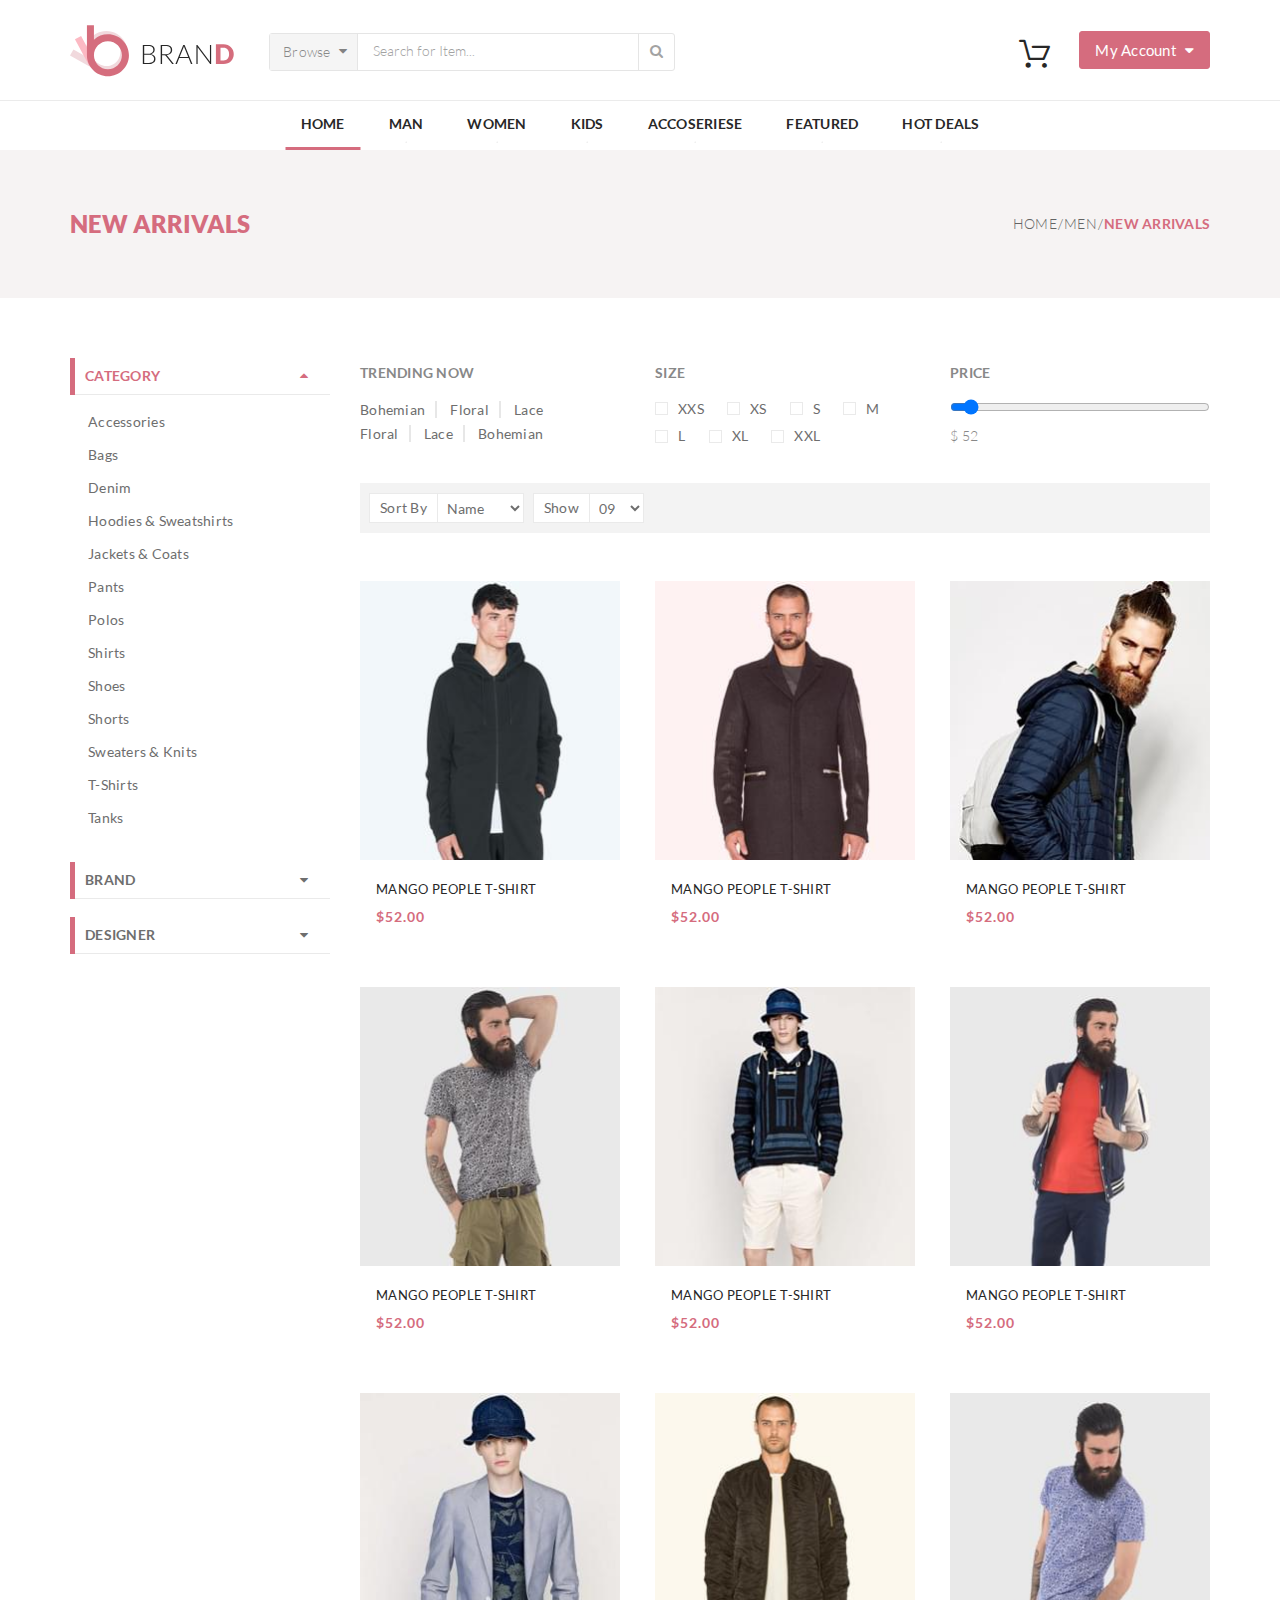
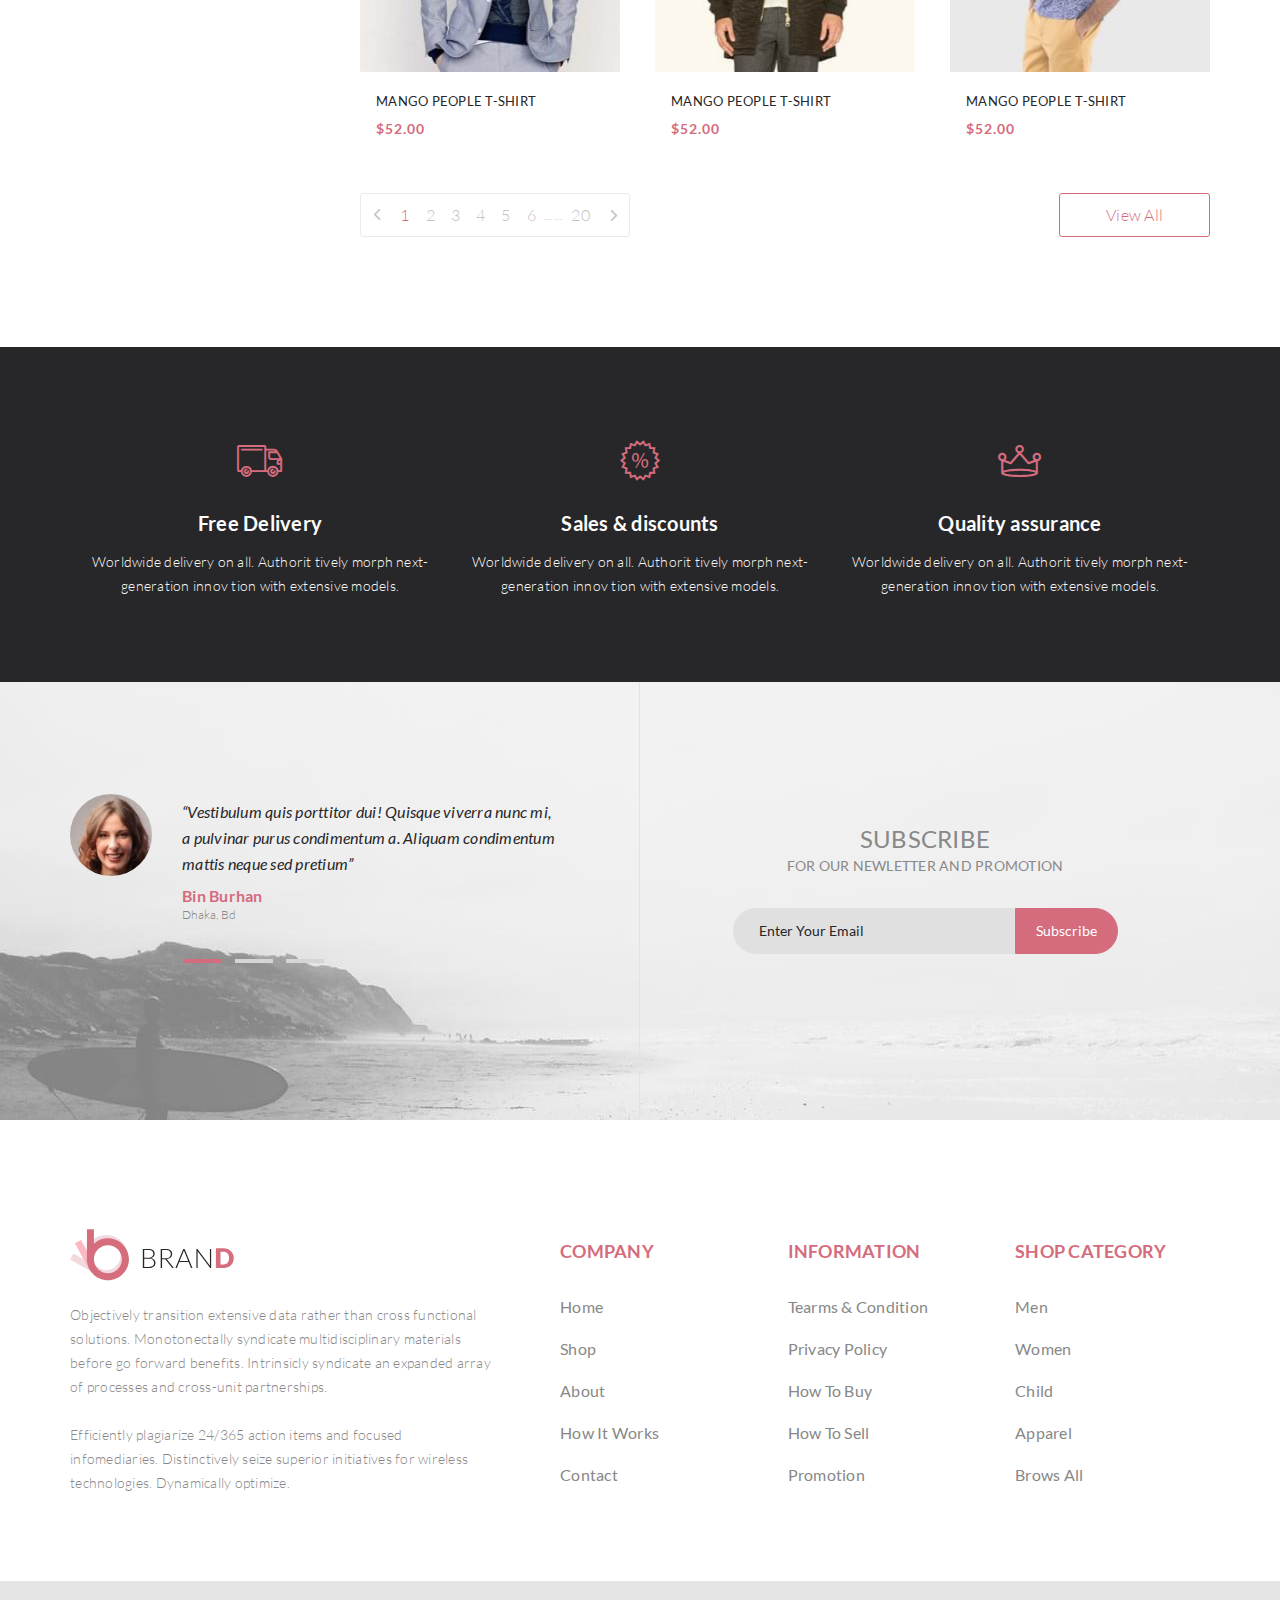
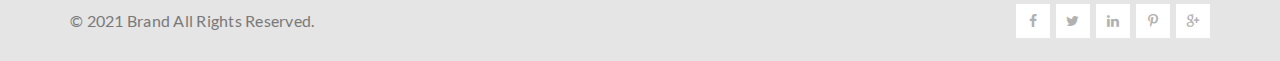
<file: catalog.html>
<!DOCTYPE html>
<html lang="en">
  <head>
    <meta charset="utf-8">
    <title>Catalog - Урок 7. Практическое применение адаптивной верстки</title>
    <meta name="description" content="Домашнее задание к уроку 7">
    <meta name="viewport" content="width=device-width, initial-scale=1.0, minimum-scale=1.0, maximum-scale=1.0, user-scalable=no">
    <link rel="icon" href="images/favicon.png">
    <meta property="og:image" content="images/dist/preview.jpg">
    <link rel="stylesheet" href="css/catalog.min.css">
  </head>
  <body>
    <header class="header">
      <div class="header__top">
        <div class="container header__container"><a class="logo" href="index.html"><img class="logo__img" src="images/dist/logo.svg" alt="logotype company" width="164" height="62"></a>
          <form class="search" action="search">
            <details class="search__details">
              <summary class="search__summary">Browse<i class="icon-caret-down"></i></summary>
              <div class="search__dropdown">
                <h5 class="search__title">Woman</h5>
                <ul class="search__list">
                  <li class="search__item"><a class="search__link" href="#">Dresses</a></li>
                  <li class="search__item"><a class="search__link" href="#">Tops</a></li>
                  <li class="search__item"><a class="search__link" href="#">Sweaters/Knits</a></li>
                  <li class="search__item"><a class="search__link" href="#">Jackets/Coats</a></li>
                  <li class="search__item"><a class="search__link" href="#">Blazers</a></li>
                  <li class="search__item"><a class="search__link" href="#">Denim</a></li>
                  <li class="search__item"><a class="search__link" href="#">Leggings/Pants</a></li>
                  <li class="search__item"><a class="search__link" href="#">Skirts/Shorts</a></li>
                  <li class="search__item"><a class="search__link" href="#">Accessories</a></li>
                </ul>
                <h5 class="search__title">Men</h5>
                <ul class="search__list">
                  <li class="search__item"><a class="search__link" href="#">Tees/Tank tops</a></li>
                  <li class="search__item"><a class="search__link" href="#">Shirts/Polos</a></li>
                  <li class="search__item"><a class="search__link" href="#">Sweaters</a></li>
                  <li class="search__item"><a class="search__link" href="#">Sweatshirts/Hoodies</a></li>
                  <li class="search__item"><a class="search__link" href="#">Blazers</a></li>
                  <li class="search__item"><a class="search__link" href="#">Jackets/vests</a></li>
                </ul>
              </div>
            </details>
            <input class="search__value" type="search" placeholder="Search for Item...">
            <button class="btn search__btn" type="submit"><i class="icon-search"></i></button>
          </form>
          <details class="cart">
            <summary class="cart__summary"><i class="icon-cart"></i></summary>
            <div class="cart__dropdown">
              <ul class="cart__list">
                <li class="cart__item"><a class="cart__item-link" href="product.html"><img class="cart__img" src="images/dist/cart-1.jpg" alt="man" width="72" height="85">
                    <div class="cart__item-body">
                      <p class="cart__title">Rebox Zane</p>
                      <div class="cart__stars"><i class="icon-star"></i><i class="icon-star"></i><i class="icon-star"></i><i class="icon-star"></i><i class="icon-star-half"></i></div>
                      <p class="cart__price">1 x $250</p>
                    </div></a><i class="icon-cancel cart__icon-cancel"></i></li>
                <li class="cart__item"><a class="cart__item-link" href="product.html"><img class="cart__img" src="images/dist/cart-2.jpg" alt="woman" width="72" height="85">
                    <div class="cart__item-body">
                      <p class="cart__title">Rebox Zane</p>
                      <div class="cart__stars"><i class="icon-star"></i><i class="icon-star"></i><i class="icon-star"></i><i class="icon-star"></i><i class="icon-star-half"></i></div>
                      <p class="cart__price">1 x $250</p>
                    </div></a><i class="icon-cancel cart__icon-cancel"></i></li>
              </ul>
              <div class="cart__total">
                <div class="cart__total-text">Total</div>
                <div class="cart__total-summ">$500</div>
              </div><a class="btn cart__link cart__link_first" href="checkout.html"> Checkout</a><a class="btn cart__link" href="cart.html">Go to cart</a>
            </div>
          </details>
          <details class="user">
            <summary class="user__summary"><span class="user__desctop">My Account</span><i class="icon-user-circle user__mobile"></i><i class="icon-caret-down user__desctop"></i></summary>
            <ul class="user__dropdown">
              <li class="user__item"><a class="user__link" href="#">Login / Register</a></li>
              <li class="user__item"><a class="user__link" href="#">Support</a></li>
            </ul>
          </details>
          <button class="btn hamburger" type="button"><span class="hamburger__line"></span></button>
        </div>
      </div>
      <nav class="navigation">
        <div class="container navigation__container">
          <ul class="menu">
            <li class="menu__item active"><a class="menu__link menu__link_home" href="index.html">Home</a></li>
            <li class="menu__item"><a class="menu__link" href="catalog.html">Man</a>
              <div class="submenu">
                <div class="submenu__col">
                  <div class="submenu__item">
                    <h5 class="submenu__item-title">Man</h5><a class="submenu__link" href="catalog.html">Dresses</a><a class="submenu__link" href="catalog.html">Tops</a><a class="submenu__link" href="catalog.html">Sweaters/Knits</a><a class="submenu__link" href="catalog.html">Jackets/Coats</a><a class="submenu__link" href="catalog.html">Blazers</a><a class="submenu__link" href="catalog.html">Denim</a><a class="submenu__link" href="catalog.html">Leggings/Pants</a><a class="submenu__link" href="catalog.html">Skirts/Shorts</a><a class="submenu__link" href="catalog.html">Accessories</a>
                  </div>
                </div>
                <div class="submenu__col">
                  <div class="submenu__item submenu__item_mb">
                    <h5 class="submenu__item-title">Man</h5><a class="submenu__link" href="catalog.html">Dresses</a><a class="submenu__link" href="catalog.html">Tops</a><a class="submenu__link" href="catalog.html">Sweaters/Knits</a><a class="submenu__link" href="catalog.html">Jackets/Coats</a>
                  </div>
                  <div class="submenu__item">
                    <h5 class="submenu__item-title">Man</h5><a class="submenu__link" href="catalog.html">Dresses</a><a class="submenu__link" href="catalog.html">Tops</a><a class="submenu__link" href="catalog.html">Sweaters/Knits</a>
                  </div>
                </div>
                <div class="submenu__col">
                  <div class="submenu__item submenu__item_mb">
                    <h5 class="submenu__item-title">Man</h5><a class="submenu__link" href="catalog.html">Dresses</a><a class="submenu__link" href="catalog.html">Tops</a><a class="submenu__link" href="catalog.html">Sweaters/Knits</a><a class="submenu__link" href="catalog.html">Jackets/Coats</a>
                  </div><a class="submenu__sale-box" href="#"> <img class="submenu__img" src="images/dist/menu-sale.jpg" alt="sale" width="255" height="118">
                    <p class="submenu__text">Super sale!</p></a>
                </div>
              </div>
            </li>
            <li class="menu__item"><a class="menu__link" href="catalog.html">Women</a>
              <div class="submenu">
                <div class="submenu__col">
                  <div class="submenu__item">
                    <h5 class="submenu__item-title">Woman</h5><a class="submenu__link" href="catalog.html">Dresses</a><a class="submenu__link" href="catalog.html">Tops</a><a class="submenu__link" href="catalog.html">Sweaters/Knits</a><a class="submenu__link" href="catalog.html">Jackets/Coats</a><a class="submenu__link" href="catalog.html">Blazers</a><a class="submenu__link" href="catalog.html">Denim</a><a class="submenu__link" href="catalog.html">Leggings/Pants</a><a class="submenu__link" href="catalog.html">Skirts/Shorts</a><a class="submenu__link" href="catalog.html">Accessories</a>
                  </div>
                </div>
                <div class="submenu__col">
                  <div class="submenu__item submenu__item_mb">
                    <h5 class="submenu__item-title">Woman</h5><a class="submenu__link" href="catalog.html">Dresses</a><a class="submenu__link" href="catalog.html">Tops</a><a class="submenu__link" href="catalog.html">Sweaters/Knits</a><a class="submenu__link" href="catalog.html">Jackets/Coats</a>
                  </div>
                  <div class="submenu__item">
                    <h5 class="submenu__item-title">Woman</h5><a class="submenu__link" href="catalog.html">Dresses</a><a class="submenu__link" href="catalog.html">Tops</a><a class="submenu__link" href="catalog.html">Sweaters/Knits</a>
                  </div>
                </div>
                <div class="submenu__col">
                  <div class="submenu__item submenu__item_mb">
                    <h5 class="submenu__item-title">Woman</h5><a class="submenu__link" href="catalog.html">Dresses</a><a class="submenu__link" href="catalog.html">Tops</a><a class="submenu__link" href="catalog.html">Sweaters/Knits</a><a class="submenu__link" href="catalog.html">Jackets/Coats</a>
                  </div><a class="submenu__sale-box" href="#"> <img class="submenu__img" src="images/dist/menu-sale.jpg" alt="sale" width="255" height="118">
                    <p class="submenu__text">Super sale!</p></a>
                </div>
              </div>
            </li>
            <li class="menu__item"><a class="menu__link" href="catalog.html">Kids</a>
              <div class="submenu">
                <div class="submenu__col">
                  <div class="submenu__item">
                    <h5 class="submenu__item-title">Kids</h5><a class="submenu__link" href="catalog.html">Dresses</a><a class="submenu__link" href="catalog.html">Tops</a><a class="submenu__link" href="catalog.html">Sweaters/Knits</a><a class="submenu__link" href="catalog.html">Jackets/Coats</a><a class="submenu__link" href="catalog.html">Blazers</a><a class="submenu__link" href="catalog.html">Denim</a><a class="submenu__link" href="catalog.html">Leggings/Pants</a><a class="submenu__link" href="catalog.html">Skirts/Shorts</a><a class="submenu__link" href="catalog.html">Accessories</a>
                  </div>
                </div>
                <div class="submenu__col">
                  <div class="submenu__item submenu__item_mb">
                    <h5 class="submenu__item-title">Kids</h5><a class="submenu__link" href="catalog.html">Dresses</a><a class="submenu__link" href="catalog.html">Tops</a><a class="submenu__link" href="catalog.html">Sweaters/Knits</a><a class="submenu__link" href="catalog.html">Jackets/Coats</a>
                  </div>
                  <div class="submenu__item">
                    <h5 class="submenu__item-title">Kids</h5><a class="submenu__link" href="catalog.html">Dresses</a><a class="submenu__link" href="catalog.html">Tops</a><a class="submenu__link" href="catalog.html">Sweaters/Knits</a>
                  </div>
                </div>
                <div class="submenu__col">
                  <div class="submenu__item submenu__item_mb">
                    <h5 class="submenu__item-title">Kids</h5><a class="submenu__link" href="catalog.html">Dresses</a><a class="submenu__link" href="catalog.html">Tops</a><a class="submenu__link" href="catalog.html">Sweaters/Knits</a><a class="submenu__link" href="catalog.html">Jackets/Coats</a>
                  </div><a class="submenu__sale-box" href="#"> <img class="submenu__img" src="images/dist/menu-sale.jpg" alt="sale" width="255" height="118">
                    <p class="submenu__text">Super sale!				</p></a>
                </div>
              </div>
            </li>
            <li class="menu__item"><a class="menu__link" href="catalog.html">Accoseriese</a>
              <div class="submenu">
                <div class="submenu__col">
                  <div class="submenu__item">
                    <h5 class="submenu__item-title">Accoseriese</h5><a class="submenu__link" href="catalog.html">Dresses</a><a class="submenu__link" href="catalog.html">Tops</a><a class="submenu__link" href="catalog.html">Sweaters/Knits</a><a class="submenu__link" href="catalog.html">Jackets/Coats</a><a class="submenu__link" href="catalog.html">Blazers</a><a class="submenu__link" href="catalog.html">Denim</a><a class="submenu__link" href="catalog.html">Leggings/Pants</a><a class="submenu__link" href="catalog.html">Skirts/Shorts</a><a class="submenu__link" href="catalog.html">Accessories</a>
                  </div>
                </div>
                <div class="submenu__col">
                  <div class="submenu__item submenu__item_mb">
                    <h5 class="submenu__item-title">Accoseriese</h5><a class="submenu__link" href="catalog.html">Dresses</a><a class="submenu__link" href="catalog.html">Tops</a><a class="submenu__link" href="catalog.html">Sweaters/Knits</a><a class="submenu__link" href="catalog.html">Jackets/Coats</a>
                  </div>
                  <div class="submenu__item">
                    <h5 class="submenu__item-title">Accoseriese</h5><a class="submenu__link" href="catalog.html">Dresses</a><a class="submenu__link" href="catalog.html">Tops</a><a class="submenu__link" href="catalog.html">Sweaters/Knits</a>
                  </div>
                </div>
                <div class="submenu__col">
                  <div class="submenu__item submenu__item_mb">
                    <h5 class="submenu__item-title">Accoseriese</h5><a class="submenu__link" href="catalog.html">Dresses</a><a class="submenu__link" href="catalog.html">Tops</a><a class="submenu__link" href="catalog.html">Sweaters/Knits</a><a class="submenu__link" href="catalog.html">Jackets/Coats</a>
                  </div><a class="submenu__sale-box" href="#"> <img class="submenu__img" src="images/dist/menu-sale.jpg" alt="sale" width="255" height="118">
                    <p class="submenu__text">Super sale!</p></a>
                </div>
              </div>
            </li>
            <li class="menu__item"><a class="menu__link" href="catalog.html">Featured</a>
              <div class="submenu">
                <div class="submenu__col">
                  <div class="submenu__item">
                    <h5 class="submenu__item-title">Featured</h5><a class="submenu__link" href="catalog.html">Dresses</a><a class="submenu__link" href="catalog.html">Tops</a><a class="submenu__link" href="catalog.html">Sweaters/Knits</a><a class="submenu__link" href="catalog.html">Jackets/Coats</a><a class="submenu__link" href="catalog.html">Blazers</a><a class="submenu__link" href="catalog.html">Denim</a><a class="submenu__link" href="catalog.html">Leggings/Pants</a><a class="submenu__link" href="catalog.html">Skirts/Shorts</a><a class="submenu__link" href="catalog.html">Accessories</a>
                  </div>
                </div>
                <div class="submenu__col">
                  <div class="submenu__item submenu__item_mb">
                    <h5 class="submenu__item-title">Featured</h5><a class="submenu__link" href="catalog.html">Dresses</a><a class="submenu__link" href="catalog.html">Tops</a><a class="submenu__link" href="catalog.html">Sweaters/Knits</a><a class="submenu__link" href="catalog.html">Jackets/Coats</a>
                  </div>
                  <div class="submenu__item">
                    <h5 class="submenu__item-title">Featured</h5><a class="submenu__link" href="catalog.html">Dresses</a><a class="submenu__link" href="catalog.html">Tops</a><a class="submenu__link" href="catalog.html">Sweaters/Knits</a>
                  </div>
                </div>
                <div class="submenu__col">
                  <div class="submenu__item submenu__item_mb">
                    <h5 class="submenu__item-title">Featured</h5><a class="submenu__link" href="catalog.html">Dresses</a><a class="submenu__link" href="catalog.html">Tops</a><a class="submenu__link" href="catalog.html">Sweaters/Knits</a><a class="submenu__link" href="catalog.html">Jackets/Coats</a>
                  </div><a class="submenu__sale-box" href="#"> <img class="submenu__img" src="images/dist/menu-sale.jpg" alt="sale" width="255" height="118">
                    <p class="submenu__text">Super sale!</p></a>
                </div>
              </div>
            </li>
            <li class="menu__item"><a class="menu__link" href="catalog.html">Hot deals</a>
              <div class="submenu">
                <div class="submenu__col">
                  <div class="submenu__item">
                    <h5 class="submenu__item-title">Hot deals</h5><a class="submenu__link" href="catalog.html">Dresses</a><a class="submenu__link" href="catalog.html">Tops</a><a class="submenu__link" href="catalog.html">Sweaters/Knits</a><a class="submenu__link" href="catalog.html">Jackets/Coats</a><a class="submenu__link" href="catalog.html">Blazers</a><a class="submenu__link" href="catalog.html">Denim</a><a class="submenu__link" href="catalog.html">Leggings/Pants</a><a class="submenu__link" href="catalog.html">Skirts/Shorts</a><a class="submenu__link" href="catalog.html">Accessories</a>
                  </div>
                </div>
                <div class="submenu__col">
                  <div class="submenu__item submenu__item_mb">
                    <h5 class="submenu__item-title">Hot deals</h5><a class="submenu__link" href="catalog.html">Dresses</a><a class="submenu__link" href="catalog.html">Tops</a><a class="submenu__link" href="catalog.html">Sweaters/Knits</a><a class="submenu__link" href="catalog.html">Jackets/Coats</a>
                  </div>
                  <div class="submenu__item">
                    <h5 class="submenu__item-title">Hot deals</h5><a class="submenu__link" href="catalog.html">Dresses</a><a class="submenu__link" href="catalog.html">Tops</a><a class="submenu__link" href="catalog.html">Sweaters/Knits</a>
                  </div>
                </div>
                <div class="submenu__col">
                  <div class="submenu__item submenu__item_mb">
                    <h5 class="submenu__item-title">Hot deals</h5><a class="submenu__link" href="catalog.html">Dresses</a><a class="submenu__link" href="catalog.html">Tops</a><a class="submenu__link" href="catalog.html">Sweaters/Knits</a><a class="submenu__link" href="catalog.html">Jackets/Coats</a>
                  </div><a class="submenu__sale-box" href="#"> <img class="submenu__img" src="images/dist/menu-sale.jpg" alt="sale" width="255" height="118">
                    <p class="submenu__text">Super sale!</p></a>
                </div>
              </div>
            </li>
          </ul>
        </div>
      </nav>
    </header>
    <div class="content">
      <header class="content__header">
        <div class="container">
          <h1 class="content__title">New Arrivals</h1>
          <nav class="breadcrumbs"><a class="breadcrumbs__link" href="index.html">Home</a><a class="breadcrumbs__link" href="catalog.html">Men</a><span class="breadcrumbs__item">New Arrivals</span></nav>
        </div>
      </header>
      <div class="container content__box">
        <div class="sidebar">
          <details class="sidebar__details" open>
            <summary class="sidebar__summery">Category<i class="icon-caret-down"></i></summary>
            <ul class="sidebar__list">
              <li class="sidebar__item"><a class="sidebar__link" href="catalog.html">Accessories</a></li>
              <li class="sidebar__item"><a class="sidebar__link" href="catalog.html">Bags</a></li>
              <li class="sidebar__item"><a class="sidebar__link" href="catalog.html">Denim</a></li>
              <li class="sidebar__item"><a class="sidebar__link" href="catalog.html">Hoodies & Sweatshirts</a></li>
              <li class="sidebar__item"><a class="sidebar__link" href="catalog.html">Jackets & Coats</a></li>
              <li class="sidebar__item"><a class="sidebar__link" href="catalog.html">Pants</a></li>
              <li class="sidebar__item"><a class="sidebar__link" href="catalog.html">Polos</a></li>
              <li class="sidebar__item"><a class="sidebar__link" href="catalog.html">Shirts</a></li>
              <li class="sidebar__item"><a class="sidebar__link" href="catalog.html">Shoes</a></li>
              <li class="sidebar__item"><a class="sidebar__link" href="catalog.html">Shorts</a></li>
              <li class="sidebar__item"><a class="sidebar__link" href="catalog.html">Sweaters & Knits</a></li>
              <li class="sidebar__item"><a class="sidebar__link" href="catalog.html">T-Shirts</a></li>
              <li class="sidebar__item"><a class="sidebar__link" href="catalog.html">Tanks</a></li>
            </ul>
          </details>
          <details class="sidebar__details">
            <summary class="sidebar__summery">Brand<i class="icon-caret-down"></i></summary>
            <ul class="sidebar__list">
              <li class="sidebar__item"><a class="sidebar__link" href="catalog.html">Adidas</a></li>
              <li class="sidebar__item"><a class="sidebar__link" href="catalog.html">Belucci</a></li>
              <li class="sidebar__item"><a class="sidebar__link" href="catalog.html">Colins</a></li>
              <li class="sidebar__item"><a class="sidebar__link" href="catalog.html">Hugo</a></li>
              <li class="sidebar__item"><a class="sidebar__link" href="catalog.html">O'Stin</a></li>
            </ul>
          </details>
          <details class="sidebar__details">
            <summary class="sidebar__summery">Designer<i class="icon-caret-down"></i></summary>
            <ul class="sidebar__list">
              <li class="sidebar__item"><a class="sidebar__link" href="catalog.html">Alessi</a></li>
              <li class="sidebar__item"><a class="sidebar__link" href="catalog.html">Balmain</a></li>
              <li class="sidebar__item"><a class="sidebar__link" href="catalog.html">Baracco</a></li>
              <li class="sidebar__item"><a class="sidebar__link" href="catalog.html">Chaos</a></li>
            </ul>
          </details>
        </div>
        <section class="products">
          <header class="products__filter filter">
            <form class="filter__top" action="#" method="post" oninput="result.value=(range.value)">
              <fieldset class="filter__col">
                <legend class="filter__title">Trending now</legend>
                <input class="filter__chekbox" id="bohemian-1" type="radio" name="trending">
                <label class="filter__item" for="bohemian-1">Bohemian</label>
                <input class="filter__chekbox" id="floral-1" type="radio" name="trending">
                <label class="filter__item" for="floral-1">Floral</label>
                <input class="filter__chekbox" id="lace-1" type="radio" name="trending">
                <label class="filter__item filter__item_not" for="lace-1">Lace</label>
                <input class="filter__chekbox" id="floral-2" type="radio" name="trending">
                <label class="filter__item" for="floral-2">Floral</label>
                <input class="filter__chekbox" id="lace-2" type="radio" name="trending">
                <label class="filter__item" for="lace-2">Lace</label>
                <input class="filter__chekbox" id="bohemian-2" type="radio" name="trending">
                <label class="filter__item filter__item_not" for="bohemian-2">Bohemian</label>
              </fieldset>
              <fieldset class="filter__col">
                <legend class="filter__title">Size</legend>
                <input class="filter__chekbox" id="xxs" type="radio" name="size">
                <label class="filter__item filter__item_size" for="xxs">xxs</label>
                <input class="filter__chekbox" id="xs" type="radio" name="size">
                <label class="filter__item filter__item_size" for="xs">xs</label>
                <input class="filter__chekbox" id="s" type="radio" name="size">
                <label class="filter__item filter__item_size" for="s">s</label>
                <input class="filter__chekbox" id="m" type="radio" name="size">
                <label class="filter__item filter__item_size" for="m">m</label>
                <input class="filter__chekbox" id="l" type="radio" name="size">
                <label class="filter__item filter__item_size" for="l">l</label>
                <input class="filter__chekbox" id="xl" type="radio" name="size">
                <label class="filter__item filter__item_size" for="xl">xl</label>
                <input class="filter__chekbox" id="xxl" type="radio" name="size">
                <label class="filter__item filter__item_size" for="xxl">xxl</label>
              </fieldset>
              <fieldset class="filter__col">
                <legend class="filter__title">Price</legend>
                <input class="filter__range" id="range" type="range" name="price" value="52" min="0" max="1000" step="1">
                <div>$
                  <output class="filter__output" name="result" for="range">52</output>
                </div>
              </fieldset>
            </form>
            <div class="filter__bottom">
              <label class="filter__title filter__title_bottom" for="sort"> Sort By</label>
              <select class="filter__dropdown" id="sort" name="sort">
                <option value="Name">Name</option>
                <option value="Price">Price</option>
                <option value="Popular">Popular</option>
                <option value="New">New</option>
              </select>
              <label class="filter__title filter__title_bottom" for="show"> Show</label>
              <select class="filter__dropdown" id="show" name="show">
                <option value="09">09</option>
                <option value="18">18</option>
                <option value="27">27</option>
                <option value="36">36</option>
                <option value="All">All</option>
              </select>
            </div>
          </header>
          <div class="products__body">
            <div class="products__item"><a class="product" href="product.html"><img class="product__img" src="images/dist/product-1.jpg" alt="product-1" width="260" height="279">
                <div class="product__info">
                  <h3 class="product__title">Mango people t-shirt</h3>
                  <div class="product__price pink">$52.00</div>
                </div></a>
              <div class="product__buttons">
                <button class="btn product__btn product__btn_big">Add to Cart<i class="icon-cart"></i></button>
                <button class="btn product__btn"><i class="icon-repeat"></i></button>
                <button class="btn product__btn"><i class="icon-heart-o"></i></button>
              </div>
            </div>
            <div class="products__item"><a class="product" href="product.html"><img class="product__img" src="images/dist/product-2.jpg" alt="product-2" width="260" height="279">
                <div class="product__info">
                  <h3 class="product__title">Mango people t-shirt</h3>
                  <div class="product__price pink"> $52.00</div>
                </div></a>
              <div class="product__buttons">
                <button class="btn product__btn product__btn_big">Add to Cart<i class="icon-cart"></i></button>
                <button class="btn product__btn"><i class="icon-repeat"></i></button>
                <button class="btn product__btn"><i class="icon-heart-o"></i></button>
              </div>
            </div>
            <div class="products__item"><a class="product" href="product.html"><img class="product__img" src="images/dist/product-3.jpg" alt="product-3" width="260" height="279">
                <div class="product__info">
                  <h3 class="product__title">Mango people t-shirt</h3>
                  <div class="product__price pink"> $52.00</div>
                </div></a>
              <div class="product__buttons">
                <button class="btn product__btn product__btn_big">Add to Cart<i class="icon-cart"></i></button>
                <button class="btn product__btn"><i class="icon-repeat"></i></button>
                <button class="btn product__btn"><i class="icon-heart-o"></i></button>
              </div>
            </div>
            <div class="products__item"><a class="product" href="product.html"><img class="product__img" src="images/dist/product-4.jpg" alt="product-4" width="260" height="279">
                <div class="product__info">
                  <h3 class="product__title">Mango people t-shirt</h3>
                  <div class="product__price pink"> $52.00</div>
                </div></a>
              <div class="product__buttons">
                <button class="btn product__btn product__btn_big">Add to Cart<i class="icon-cart"></i></button>
                <button class="btn product__btn"><i class="icon-repeat"></i></button>
                <button class="btn product__btn"><i class="icon-heart-o"></i></button>
              </div>
            </div>
            <div class="products__item"><a class="product" href="product.html"><img class="product__img" src="images/dist/product-5.jpg" alt="product-5" width="260" height="279">
                <div class="product__info">
                  <h3 class="product__title">Mango people t-shirt</h3>
                  <div class="product__price pink"> $52.00</div>
                </div></a>
              <div class="product__buttons">
                <button class="btn product__btn product__btn_big">Add to Cart<i class="icon-cart"></i></button>
                <button class="btn product__btn"><i class="icon-repeat"></i></button>
                <button class="btn product__btn"><i class="icon-heart-o"></i></button>
              </div>
            </div>
            <div class="products__item"><a class="product" href="product.html"><img class="product__img" src="images/dist/product-6.jpg" alt="product-6" width="260" height="279">
                <div class="product__info">
                  <h3 class="product__title">Mango people t-shirt</h3>
                  <div class="product__price pink"> $52.00</div>
                </div></a>
              <div class="product__buttons">
                <button class="btn product__btn product__btn_big">Add to Cart<i class="icon-cart"></i></button>
                <button class="btn product__btn"><i class="icon-repeat"></i></button>
                <button class="btn product__btn"><i class="icon-heart-o"></i></button>
              </div>
            </div>
            <div class="products__item"><a class="product" href="product.html"><img class="product__img" src="images/dist/product-7.jpg" alt="product-7" width="260" height="279">
                <div class="product__info">
                  <h3 class="product__title">Mango people t-shirt</h3>
                  <div class="product__price pink"> $52.00</div>
                </div></a>
              <div class="product__buttons">
                <button class="btn product__btn product__btn_big">Add to Cart<i class="icon-cart"></i></button>
                <button class="btn product__btn"><i class="icon-repeat"></i></button>
                <button class="btn product__btn"><i class="icon-heart-o"></i></button>
              </div>
            </div>
            <div class="products__item"><a class="product" href="product.html"><img class="product__img" src="images/dist/product-8.jpg" alt="product-8" width="260" height="279">
                <div class="product__info">
                  <h3 class="product__title">Mango people t-shirt</h3>
                  <div class="product__price pink"> $52.00</div>
                </div></a>
              <div class="product__buttons">
                <button class="btn product__btn product__btn_big">Add to Cart<i class="icon-cart"></i></button>
                <button class="btn product__btn"><i class="icon-repeat"></i></button>
                <button class="btn product__btn"><i class="icon-heart-o"></i></button>
              </div>
            </div>
            <div class="products__item"><a class="product" href="product.html"><img class="product__img" src="images/dist/product-9.jpg" alt="product-9" width="260" height="279">
                <div class="product__info">
                  <h3 class="product__title">Mango people t-shirt</h3>
                  <div class="product__price pink"> $52.00</div>
                </div></a>
              <div class="product__buttons">
                <button class="btn product__btn product__btn_big">Add to Cart<i class="icon-cart"></i></button>
                <button class="btn product__btn"><i class="icon-repeat"></i></button>
                <button class="btn product__btn"><i class="icon-heart-o"></i></button>
              </div>
            </div>
          </div>
          <footer class="products__footer">
            <nav>
              <ul class="pagination">
                <li class="pagination__item"><a class="pagination__link pagination__link_prev" href="#"><i class="icon-angle-down"></i></a></li>
                <li class="pagination__item active"><a class="pagination__link" href="#">1</a></li>
                <li class="pagination__item"><a class="pagination__link" href="#">2</a></li>
                <li class="pagination__item"><a class="pagination__link" href="#">3</a></li>
                <li class="pagination__item"><a class="pagination__link" href="#">4</a></li>
                <li class="pagination__item"><a class="pagination__link" href="#">5</a></li>
                <li class="pagination__item"><a class="pagination__link" href="#">6</a></li>
                <li class="pagination__item pagination__item_dots">......</li>
                <li class="pagination__item"><a class="pagination__link" href="#">20</a></li>
                <li class="pagination__item"><a class="pagination__link pagination__link_next" href="#"><i class="icon-angle-down"></i></a></li>
              </ul>
            </nav><a class="btn products__btn" href="#">View All</a>
          </footer>
        </section>
      </div>
      <section class="conditions">
        <div class="container conditions__box">
          <div class="conditions__item"><i class="icon-truck conditions__icon"></i>
            <div class="conditions__text">
              <h3 class="conditions__title">Free Delivery</h3>
              <p class="conditions__desc">Worldwide delivery on all. Authorit tively morph next-generation innov tion with extensive models.</p>
            </div>
          </div>
          <div class="conditions__item"><i class="icon-sale conditions__icon"></i>
            <div class="conditions__text">
              <h3 class="conditions__title">Sales & discounts</h3>
              <p class="conditions__desc">Worldwide delivery on all. Authorit tively morph next-generation innov tion with extensive models.</p>
            </div>
          </div>
          <div class="conditions__item"><i class="icon-corona conditions__icon"></i>
            <div class="conditions__text">
              <h3 class="conditions__title">Quality assurance</h3>
              <p class="conditions__desc">Worldwide delivery on all. Authorit tively morph next-generation innov tion with extensive models.</p>
            </div>
          </div>
        </div>
      </section>
    </div>
    <footer class="footer">
      <section class="footer__top">
        <div class="container footer__container">
          <div class="footer__comments tabs">
            <div class="tabs__box">
              <figure class="tabs__item" id="tab_1"><img class="tabs__img" src="images/dist/avatar.jpg" alt="photo user" width="82" height="82">
                <figcaption class="tabs__text">
                  <p class="tabs__desc">“Vestibulum quis porttitor dui! Quisque viverra nunc mi, a pulvinar purus condimentum a. Aliquam condimentum mattis neque sed pretium”</p>
                  <h5 class="tabs__title">Bin Burhan</h5>
                  <p class="tabs__locality">Dhaka, Bd</p>
                </figcaption>
              </figure>
              <figure class="tabs__item" id="tab_2"><img class="tabs__img" src="images/dist/avatar-2.jpg" alt="photo user" width="82" height="82">
                <figcaption class="tabs__text">
                  <p class="tabs__desc">“Quisque viverra nunc mi, a pulvinar purus condimentum a. Aliquam condimentum mattis neque sed pretium”</p>
                  <h5 class="tabs__title">Bin Burhan</h5>
                  <p class="tabs__locality">Dhaka, Bd</p>
                </figcaption>
              </figure>
              <figure class="tabs__item" id="tab_3"><img class="tabs__img" src="images/dist/avatar-3.jpg" alt="photo user" width="82" height="82">
                <figcaption class="tabs__text">
                  <p class="tabs__desc">“Vestibulum quis porttitor dui! Quisque viverra nunc mi, a pulvinar purus condimentum a.”</p>
                  <h5 class="tabs__title">Bin Burhan</h5>
                  <p class="tabs__locality">Dhaka, Bd</p>
                </figcaption>
              </figure>
            </div>
            <div class="tabs__navigation"><span class="tabs__btn" data-tab="#tab_1"></span><span class="tabs__btn" data-tab="#tab_2"></span><span class="tabs__btn" data-tab="#tab_3"></span></div>
          </div>
          <div class="footer__subscribe subscribe">
            <div class="subscribe__box">
              <h2 class="subscribe__title">Subscribe</h2>
              <p class="subscribe__desc">For our newletter and promotion</p>
              <form class="subscribe__form" method="POST" autocomplete="off" novalidate>
                <input class="subscribe__value" id="subscribe" type="email" name="subscribe" placeholder="Enter Your Email">
                <button class="btn subscribe__btn" type="submit">Subscribe</button>
              </form>
            </div>
          </div>
        </div>
      </section>
      <div class="footer__info">
        <div class="container footer__container">
          <div class="footer__brand"><a class="footer__logo logo" href="index.html"><img class="logo__img" src="images/dist/logo.svg" alt="logotype company" width="164" height="62"></a>
            <div class="footer__desc">
              <p>Objectively transition extensive data rather than cross functional solutions. Monotonectally syndicate multidisciplinary materials before go forward benefits. Intrinsicly syndicate an expanded array of processes and cross-unit partnerships.</p>
              <p>Efficiently plagiarize 24/365 action items and focused infomediaries. Distinctively seize superior initiatives for wireless technologies. Dynamically optimize.</p>
            </div>
          </div>
          <ul class="footer__menu">
            <li class="footer__menu-item">Company
              <ul class="footer__submenu">
                <li class="footer__submenu-item"><a class="footer__submenu-link" href="/">Home</a></li>
                <li class="footer__submenu-item"><a class="footer__submenu-link" href="catalog.html">Shop</a></li>
                <li class="footer__submenu-item"><a class="footer__submenu-link" href="#">About</a></li>
                <li class="footer__submenu-item"><a class="footer__submenu-link" href="#">How It Works</a></li>
                <li class="footer__submenu-item"><a class="footer__submenu-link" href="#">Contact</a></li>
              </ul>
            </li>
            <li class="footer__menu-item">Information
              <ul class="footer__submenu">
                <li class="footer__submenu-item"><a class="footer__submenu-link" href="#">Tearms & Condition</a></li>
                <li class="footer__submenu-item"><a class="footer__submenu-link" href="#">Privacy Policy</a></li>
                <li class="footer__submenu-item"><a class="footer__submenu-link" href="#">How to Buy</a></li>
                <li class="footer__submenu-item"><a class="footer__submenu-link" href="#">How to Sell</a></li>
                <li class="footer__submenu-item"><a class="footer__submenu-link" href="#">Promotion</a></li>
              </ul>
            </li>
            <li class="footer__menu-item">Shop category
              <ul class="footer__submenu">
                <li class="footer__submenu-item"><a class="footer__submenu-link" href="catalog.html">Men</a></li>
                <li class="footer__submenu-item"><a class="footer__submenu-link" href="catalog.html">Women</a></li>
                <li class="footer__submenu-item"><a class="footer__submenu-link" href="catalog.html">Child</a></li>
                <li class="footer__submenu-item"><a class="footer__submenu-link" href="catalog.html">Apparel</a></li>
                <li class="footer__submenu-item"><a class="footer__submenu-link" href="catalog.html">Brows All</a></li>
              </ul>
            </li>
          </ul>
        </div>
      </div>
      <div class="footer__copyright">
        <div class="container footer__container">
          <p class="copyright">© 2021  Brand  All Rights Reserved.</p>
          <div class="social"><a class="social__link" href="https://www.facebook.com/" target="blank"> <i class="icon-facebook"></i></a><a class="social__link" href="https://twitter.com/" target="blank"> <i class="icon-twitter"></i></a><a class="social__link" href="https://ru.linkedin.com/" target="blank"> <i class="icon-linkedin"></i></a><a class="social__link" href="https://www.pinterest.ru/" target="blank"> <i class="icon-pinterest-p"></i></a><a class="social__link" href="https://plus.google.com/" target="blank"> <i class="icon-google"></i></a></div>
        </div>
      </div>
    </footer>
    <!-- Yandex.Metrika counter -->
    <script type="text/javascript" >
      (function(m,e,t,r,i,k,a){m[i]=m[i]||function(){(m[i].a=m[i].a||[]).push(arguments)};
      m[i].l=1*new Date();k=e.createElement(t),a=e.getElementsByTagName(t)[0],k.async=1,k.src=r,a.parentNode.insertBefore(k,a)})
      (window, document, "script", "https://mc.yandex.ru/metrika/tag.js", "ym");

      ym(84134215, "init", {
            clickmap:true,
            trackLinks:true,
            accurateTrackBounce:true
      });
    </script>
    <noscript><div><img src="https://mc.yandex.ru/watch/84134215" style="position:absolute; left:-9999px;" alt="" /></div></noscript>
    <!-- /Yandex.Metrika counter -->
    <script src="js/app.min.js"></script>
  </body>
</html>
</file>
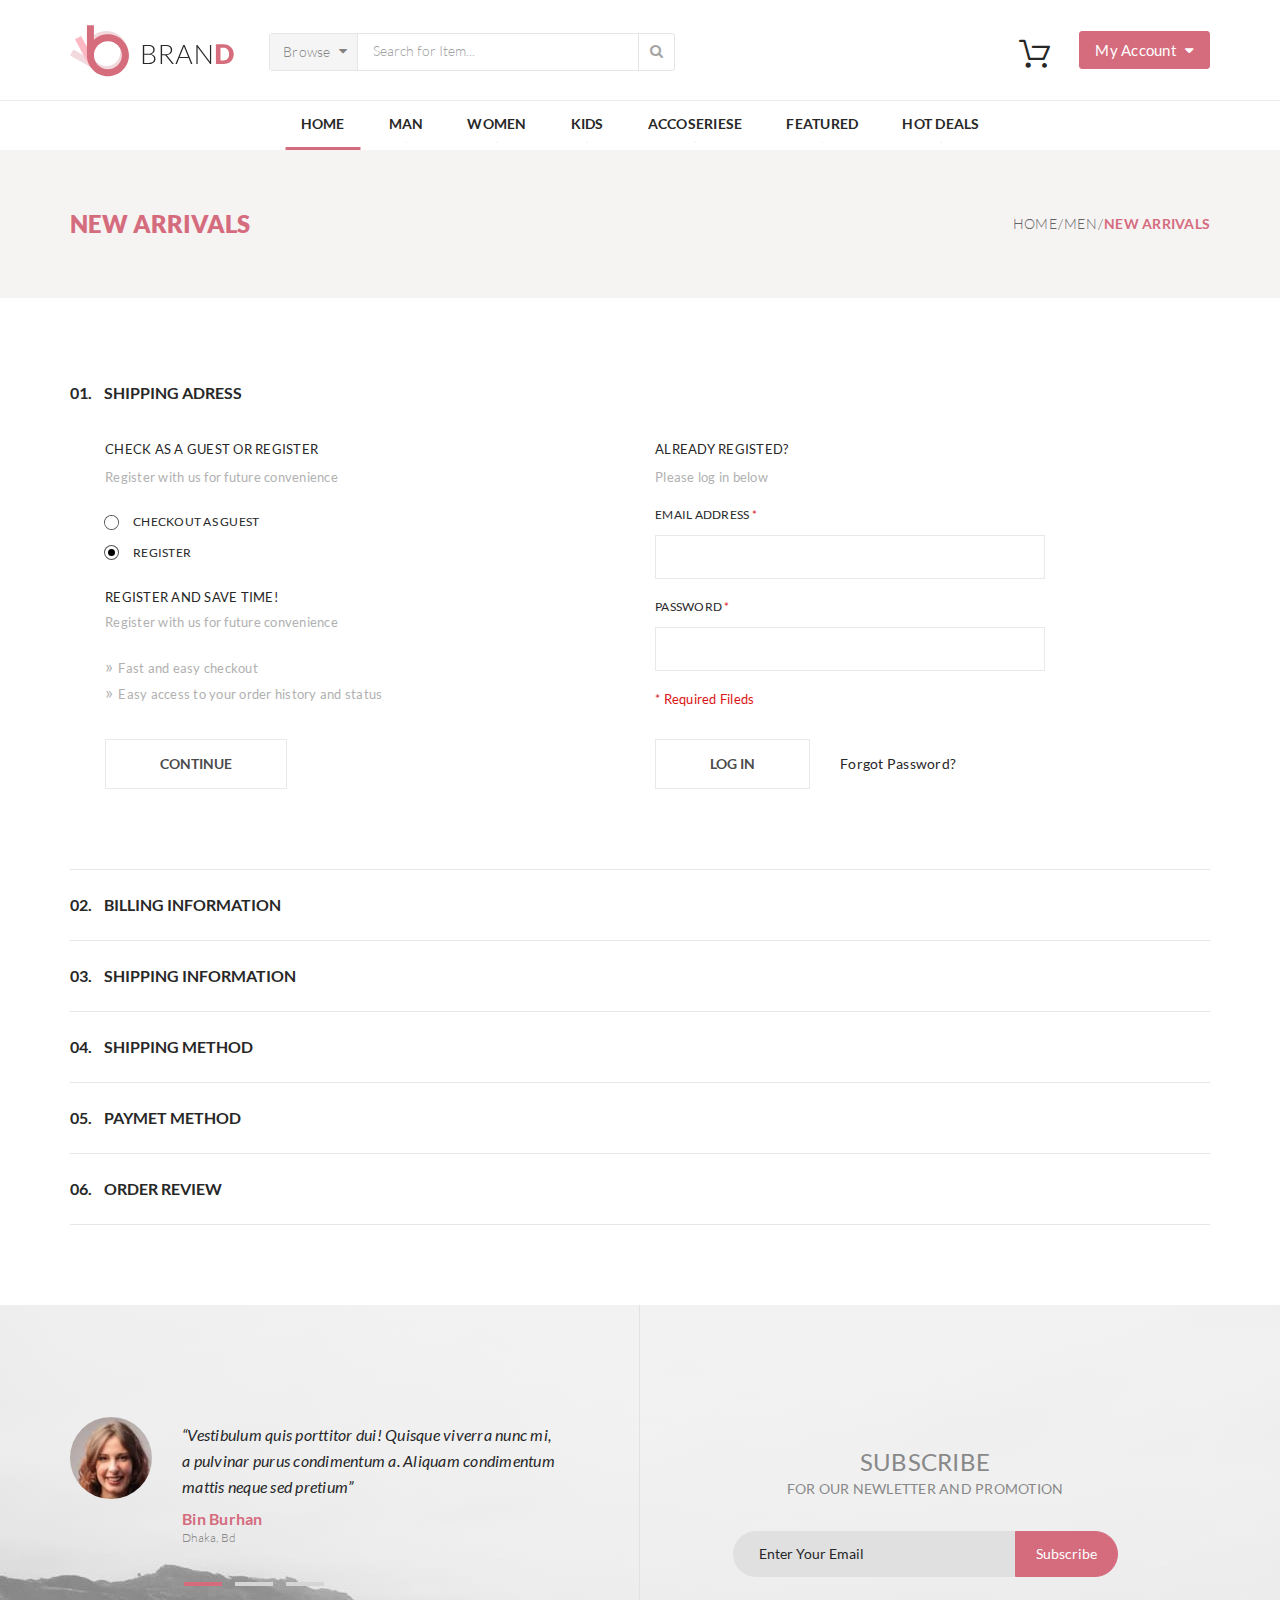
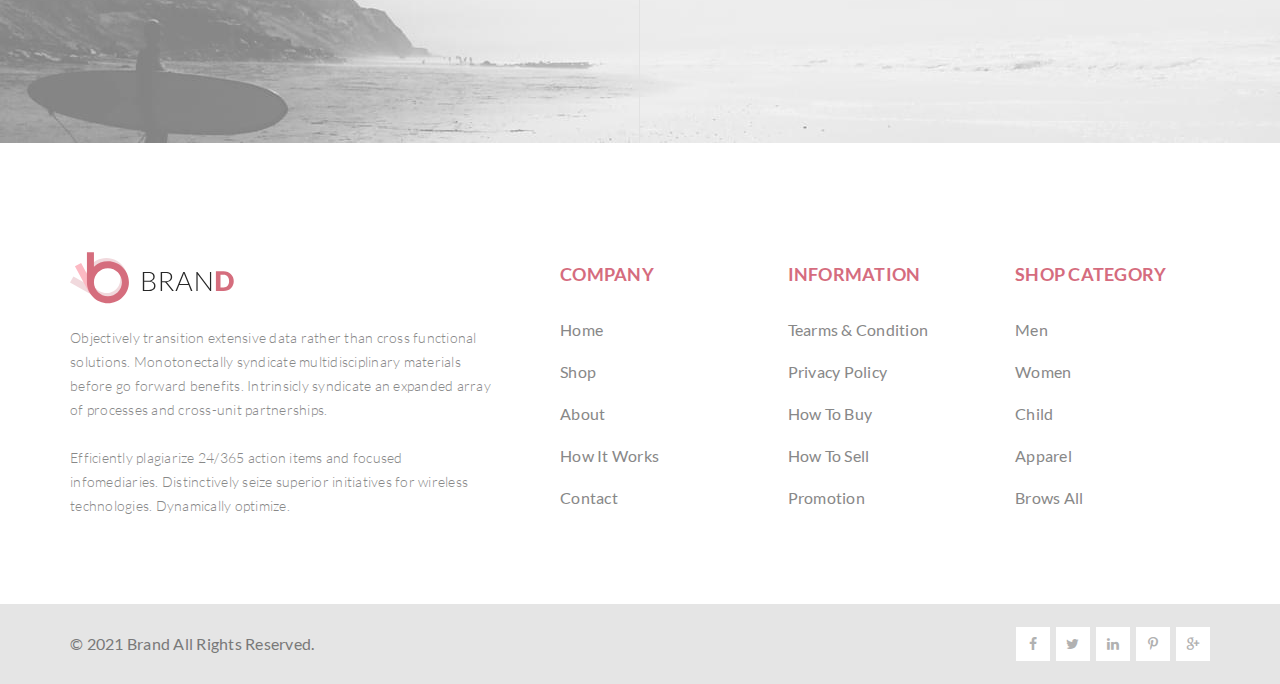
<file: checkout.html>
<!DOCTYPE html>
<html lang="en">
  <head>
    <meta charset="utf-8">
    <title>Checkout - Урок 7. Практическое применение адаптивной верстки</title>
    <meta name="description" content="Домашнее задание к уроку 7">
    <meta name="viewport" content="width=device-width, initial-scale=1.0, minimum-scale=1.0, maximum-scale=1.0, user-scalable=no">
    <link rel="icon" href="images/favicon.png">
    <meta property="og:image" content="images/dist/preview.jpg">
    <link rel="stylesheet" href="css/checkout.min.css">
  </head>
  <body>
    <header class="header">
      <div class="header__top">
        <div class="container header__container"><a class="logo" href="index.html"><img class="logo__img" src="images/dist/logo.svg" alt="logotype company" width="164" height="62"></a>
          <form class="search" action="search">
            <details class="search__details">
              <summary class="search__summary">Browse<i class="icon-caret-down"></i></summary>
              <div class="search__dropdown">
                <h5 class="search__title">Woman</h5>
                <ul class="search__list">
                  <li class="search__item"><a class="search__link" href="#">Dresses</a></li>
                  <li class="search__item"><a class="search__link" href="#">Tops</a></li>
                  <li class="search__item"><a class="search__link" href="#">Sweaters/Knits</a></li>
                  <li class="search__item"><a class="search__link" href="#">Jackets/Coats</a></li>
                  <li class="search__item"><a class="search__link" href="#">Blazers</a></li>
                  <li class="search__item"><a class="search__link" href="#">Denim</a></li>
                  <li class="search__item"><a class="search__link" href="#">Leggings/Pants</a></li>
                  <li class="search__item"><a class="search__link" href="#">Skirts/Shorts</a></li>
                  <li class="search__item"><a class="search__link" href="#">Accessories</a></li>
                </ul>
                <h5 class="search__title">Men</h5>
                <ul class="search__list">
                  <li class="search__item"><a class="search__link" href="#">Tees/Tank tops</a></li>
                  <li class="search__item"><a class="search__link" href="#">Shirts/Polos</a></li>
                  <li class="search__item"><a class="search__link" href="#">Sweaters</a></li>
                  <li class="search__item"><a class="search__link" href="#">Sweatshirts/Hoodies</a></li>
                  <li class="search__item"><a class="search__link" href="#">Blazers</a></li>
                  <li class="search__item"><a class="search__link" href="#">Jackets/vests</a></li>
                </ul>
              </div>
            </details>
            <input class="search__value" type="search" placeholder="Search for Item...">
            <button class="btn search__btn" type="submit"><i class="icon-search"></i></button>
          </form>
          <details class="cart">
            <summary class="cart__summary"><i class="icon-cart"></i></summary>
            <div class="cart__dropdown">
              <ul class="cart__list">
                <li class="cart__item"><a class="cart__item-link" href="product.html"><img class="cart__img" src="images/dist/cart-1.jpg" alt="man" width="72" height="85">
                    <div class="cart__item-body">
                      <p class="cart__title">Rebox Zane</p>
                      <div class="cart__stars"><i class="icon-star"></i><i class="icon-star"></i><i class="icon-star"></i><i class="icon-star"></i><i class="icon-star-half"></i></div>
                      <p class="cart__price">1 x $250</p>
                    </div></a><i class="icon-cancel cart__icon-cancel"></i></li>
                <li class="cart__item"><a class="cart__item-link" href="product.html"><img class="cart__img" src="images/dist/cart-2.jpg" alt="woman" width="72" height="85">
                    <div class="cart__item-body">
                      <p class="cart__title">Rebox Zane</p>
                      <div class="cart__stars"><i class="icon-star"></i><i class="icon-star"></i><i class="icon-star"></i><i class="icon-star"></i><i class="icon-star-half"></i></div>
                      <p class="cart__price">1 x $250</p>
                    </div></a><i class="icon-cancel cart__icon-cancel"></i></li>
              </ul>
              <div class="cart__total">
                <div class="cart__total-text">Total</div>
                <div class="cart__total-summ">$500</div>
              </div><a class="btn cart__link cart__link_first" href="checkout.html"> Checkout</a><a class="btn cart__link" href="cart.html">Go to cart</a>
            </div>
          </details>
          <details class="user">
            <summary class="user__summary"><span class="user__desctop">My Account</span><i class="icon-user-circle user__mobile"></i><i class="icon-caret-down user__desctop"></i></summary>
            <ul class="user__dropdown">
              <li class="user__item"><a class="user__link" href="#">Login / Register</a></li>
              <li class="user__item"><a class="user__link" href="#">Support</a></li>
            </ul>
          </details>
          <button class="btn hamburger" type="button"><span class="hamburger__line"></span></button>
        </div>
      </div>
      <nav class="navigation">
        <div class="container navigation__container">
          <ul class="menu">
            <li class="menu__item active"><a class="menu__link menu__link_home" href="index.html">Home</a></li>
            <li class="menu__item"><a class="menu__link" href="catalog.html">Man</a>
              <div class="submenu">
                <div class="submenu__col">
                  <div class="submenu__item">
                    <h5 class="submenu__item-title">Man</h5><a class="submenu__link" href="catalog.html">Dresses</a><a class="submenu__link" href="catalog.html">Tops</a><a class="submenu__link" href="catalog.html">Sweaters/Knits</a><a class="submenu__link" href="catalog.html">Jackets/Coats</a><a class="submenu__link" href="catalog.html">Blazers</a><a class="submenu__link" href="catalog.html">Denim</a><a class="submenu__link" href="catalog.html">Leggings/Pants</a><a class="submenu__link" href="catalog.html">Skirts/Shorts</a><a class="submenu__link" href="catalog.html">Accessories</a>
                  </div>
                </div>
                <div class="submenu__col">
                  <div class="submenu__item submenu__item_mb">
                    <h5 class="submenu__item-title">Man</h5><a class="submenu__link" href="catalog.html">Dresses</a><a class="submenu__link" href="catalog.html">Tops</a><a class="submenu__link" href="catalog.html">Sweaters/Knits</a><a class="submenu__link" href="catalog.html">Jackets/Coats</a>
                  </div>
                  <div class="submenu__item">
                    <h5 class="submenu__item-title">Man</h5><a class="submenu__link" href="catalog.html">Dresses</a><a class="submenu__link" href="catalog.html">Tops</a><a class="submenu__link" href="catalog.html">Sweaters/Knits</a>
                  </div>
                </div>
                <div class="submenu__col">
                  <div class="submenu__item submenu__item_mb">
                    <h5 class="submenu__item-title">Man</h5><a class="submenu__link" href="catalog.html">Dresses</a><a class="submenu__link" href="catalog.html">Tops</a><a class="submenu__link" href="catalog.html">Sweaters/Knits</a><a class="submenu__link" href="catalog.html">Jackets/Coats</a>
                  </div><a class="submenu__sale-box" href="#"> <img class="submenu__img" src="images/dist/menu-sale.jpg" alt="sale" width="255" height="118">
                    <p class="submenu__text">Super sale!</p></a>
                </div>
              </div>
            </li>
            <li class="menu__item"><a class="menu__link" href="catalog.html">Women</a>
              <div class="submenu">
                <div class="submenu__col">
                  <div class="submenu__item">
                    <h5 class="submenu__item-title">Woman</h5><a class="submenu__link" href="catalog.html">Dresses</a><a class="submenu__link" href="catalog.html">Tops</a><a class="submenu__link" href="catalog.html">Sweaters/Knits</a><a class="submenu__link" href="catalog.html">Jackets/Coats</a><a class="submenu__link" href="catalog.html">Blazers</a><a class="submenu__link" href="catalog.html">Denim</a><a class="submenu__link" href="catalog.html">Leggings/Pants</a><a class="submenu__link" href="catalog.html">Skirts/Shorts</a><a class="submenu__link" href="catalog.html">Accessories</a>
                  </div>
                </div>
                <div class="submenu__col">
                  <div class="submenu__item submenu__item_mb">
                    <h5 class="submenu__item-title">Woman</h5><a class="submenu__link" href="catalog.html">Dresses</a><a class="submenu__link" href="catalog.html">Tops</a><a class="submenu__link" href="catalog.html">Sweaters/Knits</a><a class="submenu__link" href="catalog.html">Jackets/Coats</a>
                  </div>
                  <div class="submenu__item">
                    <h5 class="submenu__item-title">Woman</h5><a class="submenu__link" href="catalog.html">Dresses</a><a class="submenu__link" href="catalog.html">Tops</a><a class="submenu__link" href="catalog.html">Sweaters/Knits</a>
                  </div>
                </div>
                <div class="submenu__col">
                  <div class="submenu__item submenu__item_mb">
                    <h5 class="submenu__item-title">Woman</h5><a class="submenu__link" href="catalog.html">Dresses</a><a class="submenu__link" href="catalog.html">Tops</a><a class="submenu__link" href="catalog.html">Sweaters/Knits</a><a class="submenu__link" href="catalog.html">Jackets/Coats</a>
                  </div><a class="submenu__sale-box" href="#"> <img class="submenu__img" src="images/dist/menu-sale.jpg" alt="sale" width="255" height="118">
                    <p class="submenu__text">Super sale!</p></a>
                </div>
              </div>
            </li>
            <li class="menu__item"><a class="menu__link" href="catalog.html">Kids</a>
              <div class="submenu">
                <div class="submenu__col">
                  <div class="submenu__item">
                    <h5 class="submenu__item-title">Kids</h5><a class="submenu__link" href="catalog.html">Dresses</a><a class="submenu__link" href="catalog.html">Tops</a><a class="submenu__link" href="catalog.html">Sweaters/Knits</a><a class="submenu__link" href="catalog.html">Jackets/Coats</a><a class="submenu__link" href="catalog.html">Blazers</a><a class="submenu__link" href="catalog.html">Denim</a><a class="submenu__link" href="catalog.html">Leggings/Pants</a><a class="submenu__link" href="catalog.html">Skirts/Shorts</a><a class="submenu__link" href="catalog.html">Accessories</a>
                  </div>
                </div>
                <div class="submenu__col">
                  <div class="submenu__item submenu__item_mb">
                    <h5 class="submenu__item-title">Kids</h5><a class="submenu__link" href="catalog.html">Dresses</a><a class="submenu__link" href="catalog.html">Tops</a><a class="submenu__link" href="catalog.html">Sweaters/Knits</a><a class="submenu__link" href="catalog.html">Jackets/Coats</a>
                  </div>
                  <div class="submenu__item">
                    <h5 class="submenu__item-title">Kids</h5><a class="submenu__link" href="catalog.html">Dresses</a><a class="submenu__link" href="catalog.html">Tops</a><a class="submenu__link" href="catalog.html">Sweaters/Knits</a>
                  </div>
                </div>
                <div class="submenu__col">
                  <div class="submenu__item submenu__item_mb">
                    <h5 class="submenu__item-title">Kids</h5><a class="submenu__link" href="catalog.html">Dresses</a><a class="submenu__link" href="catalog.html">Tops</a><a class="submenu__link" href="catalog.html">Sweaters/Knits</a><a class="submenu__link" href="catalog.html">Jackets/Coats</a>
                  </div><a class="submenu__sale-box" href="#"> <img class="submenu__img" src="images/dist/menu-sale.jpg" alt="sale" width="255" height="118">
                    <p class="submenu__text">Super sale!				</p></a>
                </div>
              </div>
            </li>
            <li class="menu__item"><a class="menu__link" href="catalog.html">Accoseriese</a>
              <div class="submenu">
                <div class="submenu__col">
                  <div class="submenu__item">
                    <h5 class="submenu__item-title">Accoseriese</h5><a class="submenu__link" href="catalog.html">Dresses</a><a class="submenu__link" href="catalog.html">Tops</a><a class="submenu__link" href="catalog.html">Sweaters/Knits</a><a class="submenu__link" href="catalog.html">Jackets/Coats</a><a class="submenu__link" href="catalog.html">Blazers</a><a class="submenu__link" href="catalog.html">Denim</a><a class="submenu__link" href="catalog.html">Leggings/Pants</a><a class="submenu__link" href="catalog.html">Skirts/Shorts</a><a class="submenu__link" href="catalog.html">Accessories</a>
                  </div>
                </div>
                <div class="submenu__col">
                  <div class="submenu__item submenu__item_mb">
                    <h5 class="submenu__item-title">Accoseriese</h5><a class="submenu__link" href="catalog.html">Dresses</a><a class="submenu__link" href="catalog.html">Tops</a><a class="submenu__link" href="catalog.html">Sweaters/Knits</a><a class="submenu__link" href="catalog.html">Jackets/Coats</a>
                  </div>
                  <div class="submenu__item">
                    <h5 class="submenu__item-title">Accoseriese</h5><a class="submenu__link" href="catalog.html">Dresses</a><a class="submenu__link" href="catalog.html">Tops</a><a class="submenu__link" href="catalog.html">Sweaters/Knits</a>
                  </div>
                </div>
                <div class="submenu__col">
                  <div class="submenu__item submenu__item_mb">
                    <h5 class="submenu__item-title">Accoseriese</h5><a class="submenu__link" href="catalog.html">Dresses</a><a class="submenu__link" href="catalog.html">Tops</a><a class="submenu__link" href="catalog.html">Sweaters/Knits</a><a class="submenu__link" href="catalog.html">Jackets/Coats</a>
                  </div><a class="submenu__sale-box" href="#"> <img class="submenu__img" src="images/dist/menu-sale.jpg" alt="sale" width="255" height="118">
                    <p class="submenu__text">Super sale!</p></a>
                </div>
              </div>
            </li>
            <li class="menu__item"><a class="menu__link" href="catalog.html">Featured</a>
              <div class="submenu">
                <div class="submenu__col">
                  <div class="submenu__item">
                    <h5 class="submenu__item-title">Featured</h5><a class="submenu__link" href="catalog.html">Dresses</a><a class="submenu__link" href="catalog.html">Tops</a><a class="submenu__link" href="catalog.html">Sweaters/Knits</a><a class="submenu__link" href="catalog.html">Jackets/Coats</a><a class="submenu__link" href="catalog.html">Blazers</a><a class="submenu__link" href="catalog.html">Denim</a><a class="submenu__link" href="catalog.html">Leggings/Pants</a><a class="submenu__link" href="catalog.html">Skirts/Shorts</a><a class="submenu__link" href="catalog.html">Accessories</a>
                  </div>
                </div>
                <div class="submenu__col">
                  <div class="submenu__item submenu__item_mb">
                    <h5 class="submenu__item-title">Featured</h5><a class="submenu__link" href="catalog.html">Dresses</a><a class="submenu__link" href="catalog.html">Tops</a><a class="submenu__link" href="catalog.html">Sweaters/Knits</a><a class="submenu__link" href="catalog.html">Jackets/Coats</a>
                  </div>
                  <div class="submenu__item">
                    <h5 class="submenu__item-title">Featured</h5><a class="submenu__link" href="catalog.html">Dresses</a><a class="submenu__link" href="catalog.html">Tops</a><a class="submenu__link" href="catalog.html">Sweaters/Knits</a>
                  </div>
                </div>
                <div class="submenu__col">
                  <div class="submenu__item submenu__item_mb">
                    <h5 class="submenu__item-title">Featured</h5><a class="submenu__link" href="catalog.html">Dresses</a><a class="submenu__link" href="catalog.html">Tops</a><a class="submenu__link" href="catalog.html">Sweaters/Knits</a><a class="submenu__link" href="catalog.html">Jackets/Coats</a>
                  </div><a class="submenu__sale-box" href="#"> <img class="submenu__img" src="images/dist/menu-sale.jpg" alt="sale" width="255" height="118">
                    <p class="submenu__text">Super sale!</p></a>
                </div>
              </div>
            </li>
            <li class="menu__item"><a class="menu__link" href="catalog.html">Hot deals</a>
              <div class="submenu">
                <div class="submenu__col">
                  <div class="submenu__item">
                    <h5 class="submenu__item-title">Hot deals</h5><a class="submenu__link" href="catalog.html">Dresses</a><a class="submenu__link" href="catalog.html">Tops</a><a class="submenu__link" href="catalog.html">Sweaters/Knits</a><a class="submenu__link" href="catalog.html">Jackets/Coats</a><a class="submenu__link" href="catalog.html">Blazers</a><a class="submenu__link" href="catalog.html">Denim</a><a class="submenu__link" href="catalog.html">Leggings/Pants</a><a class="submenu__link" href="catalog.html">Skirts/Shorts</a><a class="submenu__link" href="catalog.html">Accessories</a>
                  </div>
                </div>
                <div class="submenu__col">
                  <div class="submenu__item submenu__item_mb">
                    <h5 class="submenu__item-title">Hot deals</h5><a class="submenu__link" href="catalog.html">Dresses</a><a class="submenu__link" href="catalog.html">Tops</a><a class="submenu__link" href="catalog.html">Sweaters/Knits</a><a class="submenu__link" href="catalog.html">Jackets/Coats</a>
                  </div>
                  <div class="submenu__item">
                    <h5 class="submenu__item-title">Hot deals</h5><a class="submenu__link" href="catalog.html">Dresses</a><a class="submenu__link" href="catalog.html">Tops</a><a class="submenu__link" href="catalog.html">Sweaters/Knits</a>
                  </div>
                </div>
                <div class="submenu__col">
                  <div class="submenu__item submenu__item_mb">
                    <h5 class="submenu__item-title">Hot deals</h5><a class="submenu__link" href="catalog.html">Dresses</a><a class="submenu__link" href="catalog.html">Tops</a><a class="submenu__link" href="catalog.html">Sweaters/Knits</a><a class="submenu__link" href="catalog.html">Jackets/Coats</a>
                  </div><a class="submenu__sale-box" href="#"> <img class="submenu__img" src="images/dist/menu-sale.jpg" alt="sale" width="255" height="118">
                    <p class="submenu__text">Super sale!</p></a>
                </div>
              </div>
            </li>
          </ul>
        </div>
      </nav>
    </header>
    <div class="content">
      <header class="content__header">
        <div class="container">
          <h1 class="content__title">New Arrivals</h1>
          <nav class="breadcrumbs"><a class="breadcrumbs__link" href="index.html">Home</a><a class="breadcrumbs__link" href="catalog.html">Men</a><span class="breadcrumbs__item">New Arrivals</span></nav>
        </div>
      </header>
      <div class="container content__box">
        <section class="accordion">
          <div class="accordion__item active">
            <h2 class="accordion__title">01. &nbsp;&nbsp; Shipping Adress</h2>
            <div class="accordion__item-body">
              <div class="flex-container">
                <div class="accordion__col accordion__col_mr">
                  <h3 class="accordion__subtitle">Check as a guest or register</h3>
                  <p class="accordion__text">Register with us for future convenience</p>
                  <div class="accordion__selects">
                    <input class="accordion__radio" id="guest" type="radio" name="client">
                    <label class="accordion__radio-title" for="guest">Checkout as guest</label>
                    <input class="accordion__radio" id="register" type="radio" name="client" checked>
                    <label class="accordion__radio-title" for="register">Register</label>
                  </div>
                  <p class="accordion__text accordion__text_big">Register and save time!</p>
                  <p class="accordion__text">Register with us for future convenience</p>
                  <ul class="accordion__list">
                    <li class="accordion__list-item">Fast and easy checkout</li>
                    <li class="accordion__list-item">Easy access to your order history and status</li>
                  </ul>
                  <button class="btn accordion__btn" type="button">Continue</button>
                </div>
                <form class="accordion__col accordion__form">
                  <h3 class="accordion__subtitle">Already registed?</h3>
                  <p class="accordion__text accordion__text_mb">Please log in below</p>
                  <div class="accordion__form-item">
                    <label class="accordion__input-title" for="email">Email address <span class="accordion__input-title_important">*</span></label>
                    <input class="accordion__input" id="email" type="email" name="email" required>
                  </div>
                  <div class="accordion__form-item">
                    <label class="accordion__input-title" for="password">Password <span class="accordion__input-title_important">*</span></label>
                    <input class="accordion__input" id="password" type="password" name="password" required autocomplete="off">
                  </div>
                  <p class="accordion__text accordion__text_important">* Required Fileds</p>
                  <button class="btn accordion__btn" type="submit">Log In</button><a class="accordion__link" href="#">Forgot Password?</a>
                </form>
              </div>
            </div>
          </div>
          <div class="accordion__item">
            <h2 class="accordion__title">02. &nbsp;&nbsp; Billing Information</h2>
            <div class="accordion__item-body">
              <p class="accordion__text">Lorem ipsum dolor sit amet consectetur adipisicing elit. Molestias officiis amet aperiam repellendus consequuntur deserunt reiciendis est accusamus ipsa vel, assumenda deleniti. Omnis perspiciatis modi beatae consectetur sapiente molestiae quisquam ab eius alias quidem, deserunt hic totam inventore nulla sint! Deleniti officia minima fugit veritatis cum.</p>
            </div>
          </div>
          <div class="accordion__item">
            <h2 class="accordion__title">03. &nbsp;&nbsp; Shipping Information</h2>
            <div class="accordion__item-body">
              <p class="accordion__text">Lorem ipsum dolor sit amet consectetur adipisicing elit. Molestias officiis amet aperiam repellendus consequuntur deserunt reiciendis est accusamus ipsa vel, assumenda deleniti. Omnis perspiciatis modi beatae consectetur sapiente molestiae quisquam ab eius alias quidem, deserunt hic totam inventore nulla sint! Deleniti officia minima fugit veritatis cum.</p>
            </div>
          </div>
          <div class="accordion__item">
            <h2 class="accordion__title">04. &nbsp;&nbsp; Shipping Method</h2>
            <div class="accordion__item-body">
              <p class="accordion__text">Lorem ipsum dolor sit amet consectetur adipisicing elit. Molestias officiis amet aperiam repellendus consequuntur deserunt reiciendis est accusamus ipsa vel, assumenda deleniti. Omnis perspiciatis modi beatae consectetur sapiente molestiae quisquam ab eius alias quidem, deserunt hic totam inventore nulla sint! Deleniti officia minima fugit veritatis cum.</p>
            </div>
          </div>
          <div class="accordion__item">
            <h2 class="accordion__title">05. &nbsp;&nbsp; Paymet method</h2>
            <div class="accordion__item-body">
              <p class="accordion__text">Lorem ipsum dolor sit amet consectetur adipisicing elit. Molestias officiis amet aperiam repellendus consequuntur deserunt reiciendis est accusamus ipsa vel, assumenda deleniti. Omnis perspiciatis modi beatae consectetur sapiente molestiae quisquam ab eius alias quidem, deserunt hic totam inventore nulla sint! Deleniti officia minima fugit veritatis cum.</p>
            </div>
          </div>
          <div class="accordion__item">
            <h2 class="accordion__title">06. &nbsp;&nbsp; Order review</h2>
            <div class="accordion__item-body">
              <p class="accordion__text">Lorem ipsum dolor sit amet consectetur adipisicing elit. Molestias officiis amet aperiam repellendus consequuntur deserunt reiciendis est accusamus ipsa vel, assumenda deleniti. Omnis perspiciatis modi beatae consectetur sapiente molestiae quisquam ab eius alias quidem, deserunt hic totam inventore nulla sint! Deleniti officia minima fugit veritatis cum.</p>
            </div>
          </div>
        </section>
      </div>
    </div>
    <footer class="footer">
      <section class="footer__top">
        <div class="container footer__container">
          <div class="footer__comments tabs">
            <div class="tabs__box">
              <figure class="tabs__item" id="tab_1"><img class="tabs__img" src="images/dist/avatar.jpg" alt="photo user" width="82" height="82">
                <figcaption class="tabs__text">
                  <p class="tabs__desc">“Vestibulum quis porttitor dui! Quisque viverra nunc mi, a pulvinar purus condimentum a. Aliquam condimentum mattis neque sed pretium”</p>
                  <h5 class="tabs__title">Bin Burhan</h5>
                  <p class="tabs__locality">Dhaka, Bd</p>
                </figcaption>
              </figure>
              <figure class="tabs__item" id="tab_2"><img class="tabs__img" src="images/dist/avatar-2.jpg" alt="photo user" width="82" height="82">
                <figcaption class="tabs__text">
                  <p class="tabs__desc">“Quisque viverra nunc mi, a pulvinar purus condimentum a. Aliquam condimentum mattis neque sed pretium”</p>
                  <h5 class="tabs__title">Bin Burhan</h5>
                  <p class="tabs__locality">Dhaka, Bd</p>
                </figcaption>
              </figure>
              <figure class="tabs__item" id="tab_3"><img class="tabs__img" src="images/dist/avatar-3.jpg" alt="photo user" width="82" height="82">
                <figcaption class="tabs__text">
                  <p class="tabs__desc">“Vestibulum quis porttitor dui! Quisque viverra nunc mi, a pulvinar purus condimentum a.”</p>
                  <h5 class="tabs__title">Bin Burhan</h5>
                  <p class="tabs__locality">Dhaka, Bd</p>
                </figcaption>
              </figure>
            </div>
            <div class="tabs__navigation"><span class="tabs__btn" data-tab="#tab_1"></span><span class="tabs__btn" data-tab="#tab_2"></span><span class="tabs__btn" data-tab="#tab_3"></span></div>
          </div>
          <div class="footer__subscribe subscribe">
            <div class="subscribe__box">
              <h2 class="subscribe__title">Subscribe</h2>
              <p class="subscribe__desc">For our newletter and promotion</p>
              <form class="subscribe__form" method="POST" autocomplete="off" novalidate>
                <input class="subscribe__value" id="subscribe" type="email" name="subscribe" placeholder="Enter Your Email">
                <button class="btn subscribe__btn" type="submit">Subscribe</button>
              </form>
            </div>
          </div>
        </div>
      </section>
      <div class="footer__info">
        <div class="container footer__container">
          <div class="footer__brand"><a class="footer__logo logo" href="index.html"><img class="logo__img" src="images/dist/logo.svg" alt="logotype company" width="164" height="62"></a>
            <div class="footer__desc">
              <p>Objectively transition extensive data rather than cross functional solutions. Monotonectally syndicate multidisciplinary materials before go forward benefits. Intrinsicly syndicate an expanded array of processes and cross-unit partnerships.</p>
              <p>Efficiently plagiarize 24/365 action items and focused infomediaries. Distinctively seize superior initiatives for wireless technologies. Dynamically optimize.</p>
            </div>
          </div>
          <ul class="footer__menu">
            <li class="footer__menu-item">Company
              <ul class="footer__submenu">
                <li class="footer__submenu-item"><a class="footer__submenu-link" href="/">Home</a></li>
                <li class="footer__submenu-item"><a class="footer__submenu-link" href="catalog.html">Shop</a></li>
                <li class="footer__submenu-item"><a class="footer__submenu-link" href="#">About</a></li>
                <li class="footer__submenu-item"><a class="footer__submenu-link" href="#">How It Works</a></li>
                <li class="footer__submenu-item"><a class="footer__submenu-link" href="#">Contact</a></li>
              </ul>
            </li>
            <li class="footer__menu-item">Information
              <ul class="footer__submenu">
                <li class="footer__submenu-item"><a class="footer__submenu-link" href="#">Tearms & Condition</a></li>
                <li class="footer__submenu-item"><a class="footer__submenu-link" href="#">Privacy Policy</a></li>
                <li class="footer__submenu-item"><a class="footer__submenu-link" href="#">How to Buy</a></li>
                <li class="footer__submenu-item"><a class="footer__submenu-link" href="#">How to Sell</a></li>
                <li class="footer__submenu-item"><a class="footer__submenu-link" href="#">Promotion</a></li>
              </ul>
            </li>
            <li class="footer__menu-item">Shop category
              <ul class="footer__submenu">
                <li class="footer__submenu-item"><a class="footer__submenu-link" href="catalog.html">Men</a></li>
                <li class="footer__submenu-item"><a class="footer__submenu-link" href="catalog.html">Women</a></li>
                <li class="footer__submenu-item"><a class="footer__submenu-link" href="catalog.html">Child</a></li>
                <li class="footer__submenu-item"><a class="footer__submenu-link" href="catalog.html">Apparel</a></li>
                <li class="footer__submenu-item"><a class="footer__submenu-link" href="catalog.html">Brows All</a></li>
              </ul>
            </li>
          </ul>
        </div>
      </div>
      <div class="footer__copyright">
        <div class="container footer__container">
          <p class="copyright">© 2021  Brand  All Rights Reserved.</p>
          <div class="social"><a class="social__link" href="https://www.facebook.com/" target="blank"> <i class="icon-facebook"></i></a><a class="social__link" href="https://twitter.com/" target="blank"> <i class="icon-twitter"></i></a><a class="social__link" href="https://ru.linkedin.com/" target="blank"> <i class="icon-linkedin"></i></a><a class="social__link" href="https://www.pinterest.ru/" target="blank"> <i class="icon-pinterest-p"></i></a><a class="social__link" href="https://plus.google.com/" target="blank"> <i class="icon-google"></i></a></div>
        </div>
      </div>
    </footer>
    <!-- Yandex.Metrika counter -->
    <script type="text/javascript" >
      (function(m,e,t,r,i,k,a){m[i]=m[i]||function(){(m[i].a=m[i].a||[]).push(arguments)};
      m[i].l=1*new Date();k=e.createElement(t),a=e.getElementsByTagName(t)[0],k.async=1,k.src=r,a.parentNode.insertBefore(k,a)})
      (window, document, "script", "https://mc.yandex.ru/metrika/tag.js", "ym");

      ym(84134215, "init", {
            clickmap:true,
            trackLinks:true,
            accurateTrackBounce:true
      });
    </script>
    <noscript><div><img src="https://mc.yandex.ru/watch/84134215" style="position:absolute; left:-9999px;" alt="" /></div></noscript>
    <!-- /Yandex.Metrika counter -->
    <script src="js/app.min.js"></script>
  </body>
</html>
</file>
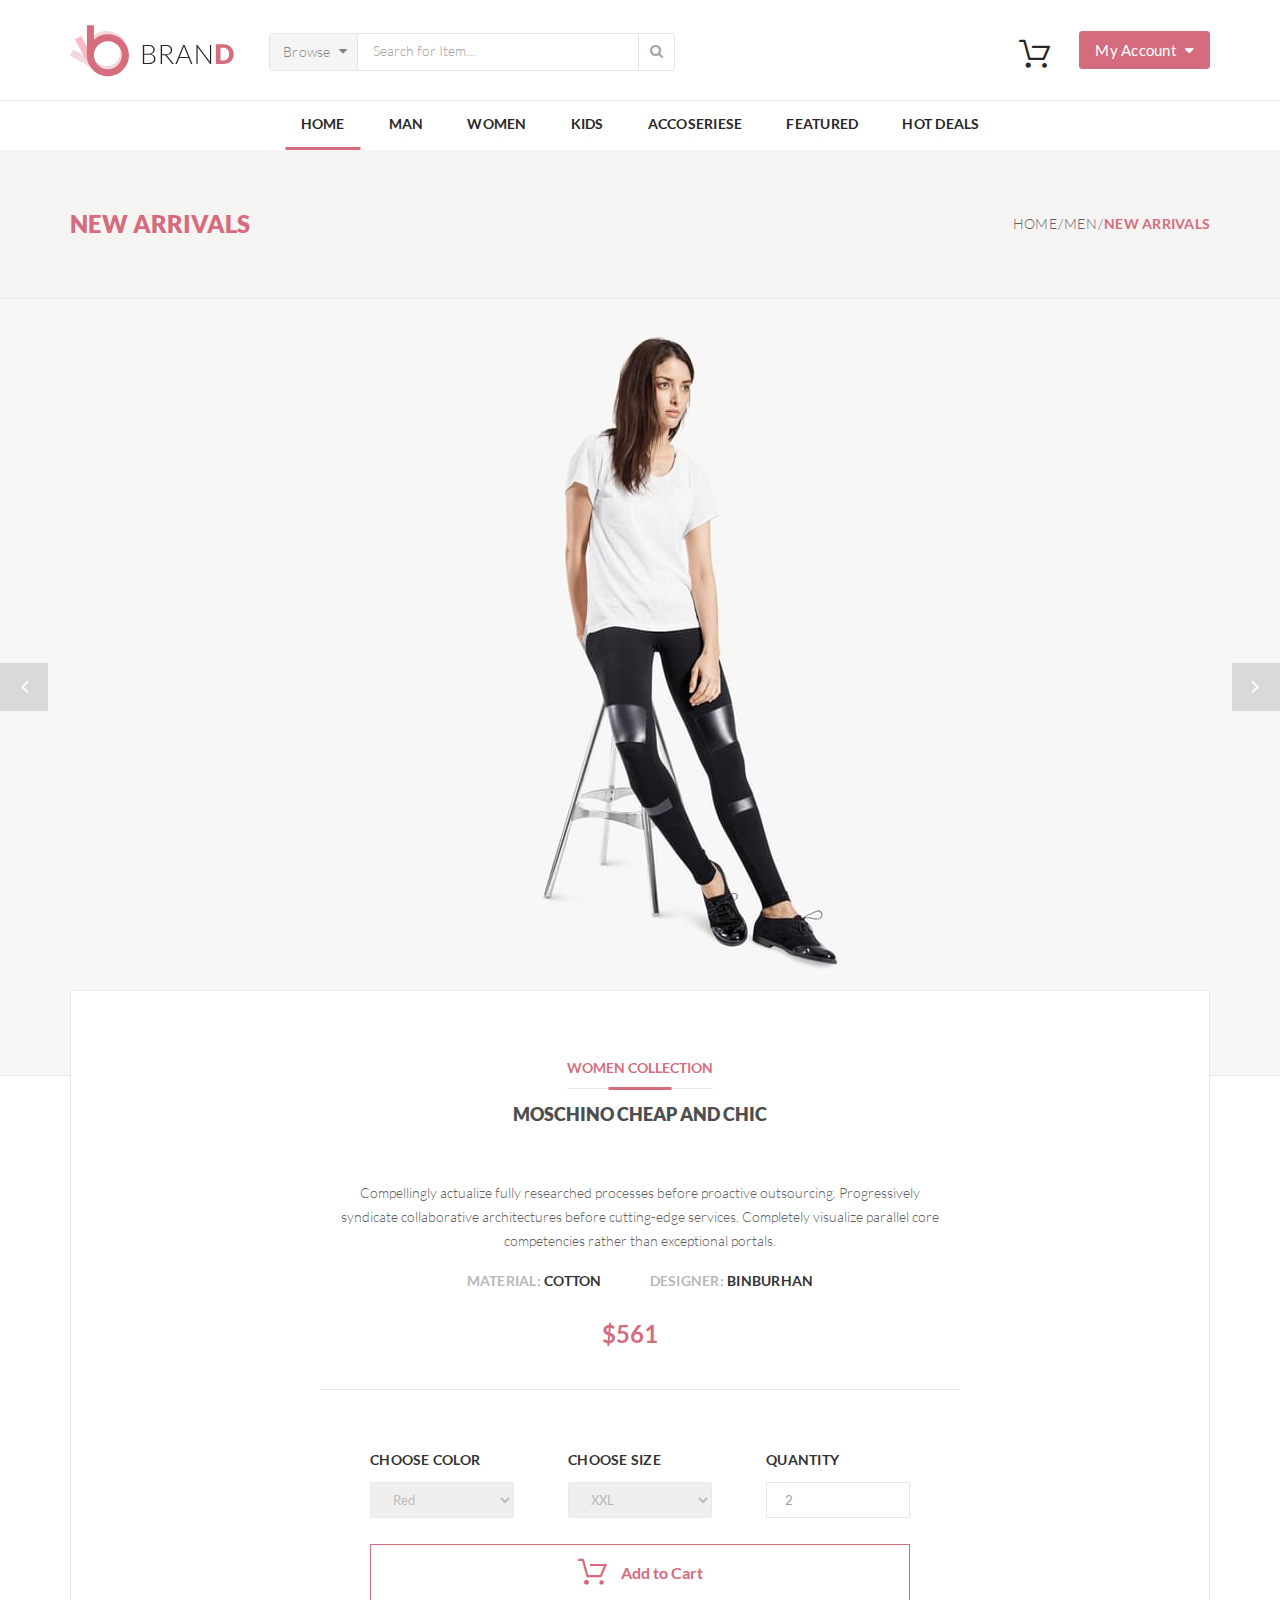
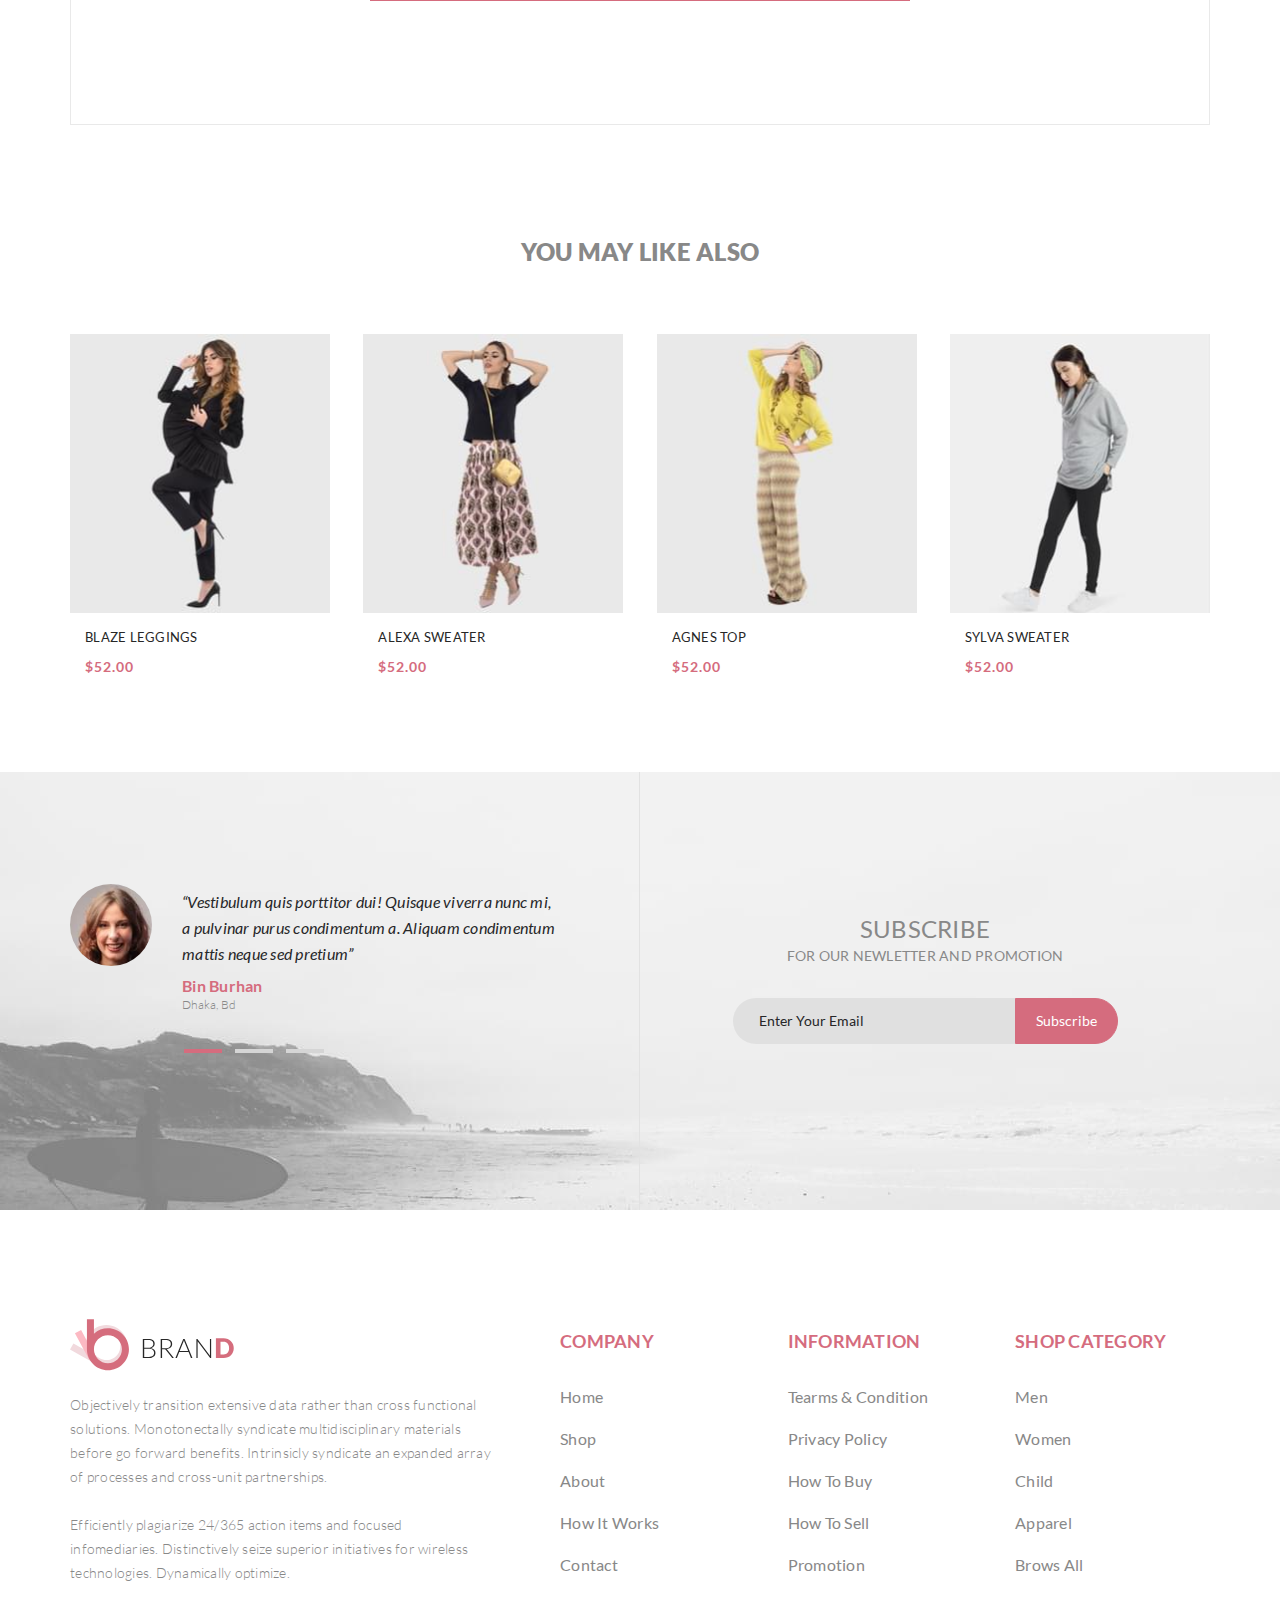
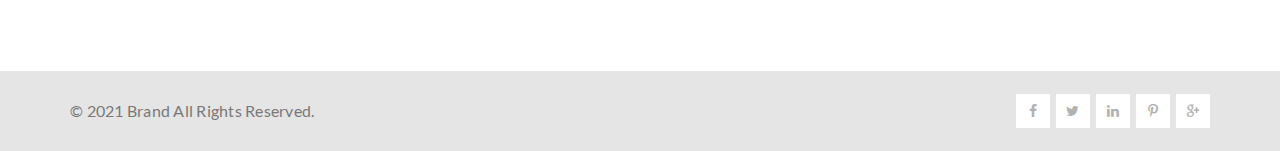
<file: product.html>
<!DOCTYPE html>
<html lang="en">
  <head>
    <meta charset="utf-8">
    <title>Product - Урок 7. Практическое применение адаптивной верстки</title>
    <meta name="description" content="Домашнее задание к уроку 7">
    <meta name="viewport" content="width=device-width, initial-scale=1.0, minimum-scale=1.0, maximum-scale=1.0, user-scalable=no">
    <link rel="icon" href="images/favicon.png">
    <meta property="og:image" content="images/dist/preview.jpg">
    <link rel="stylesheet" href="css/product.min.css">
  </head>
  <body>
    <header class="header">
      <div class="header__top">
        <div class="container header__container"><a class="logo" href="index.html"><img class="logo__img" src="images/dist/logo.svg" alt="logotype company" width="164" height="62"></a>
          <form class="search" action="search">
            <details class="search__details">
              <summary class="search__summary">Browse<i class="icon-caret-down"></i></summary>
              <div class="search__dropdown">
                <h5 class="search__title">Woman</h5>
                <ul class="search__list">
                  <li class="search__item"><a class="search__link" href="#">Dresses</a></li>
                  <li class="search__item"><a class="search__link" href="#">Tops</a></li>
                  <li class="search__item"><a class="search__link" href="#">Sweaters/Knits</a></li>
                  <li class="search__item"><a class="search__link" href="#">Jackets/Coats</a></li>
                  <li class="search__item"><a class="search__link" href="#">Blazers</a></li>
                  <li class="search__item"><a class="search__link" href="#">Denim</a></li>
                  <li class="search__item"><a class="search__link" href="#">Leggings/Pants</a></li>
                  <li class="search__item"><a class="search__link" href="#">Skirts/Shorts</a></li>
                  <li class="search__item"><a class="search__link" href="#">Accessories</a></li>
                </ul>
                <h5 class="search__title">Men</h5>
                <ul class="search__list">
                  <li class="search__item"><a class="search__link" href="#">Tees/Tank tops</a></li>
                  <li class="search__item"><a class="search__link" href="#">Shirts/Polos</a></li>
                  <li class="search__item"><a class="search__link" href="#">Sweaters</a></li>
                  <li class="search__item"><a class="search__link" href="#">Sweatshirts/Hoodies</a></li>
                  <li class="search__item"><a class="search__link" href="#">Blazers</a></li>
                  <li class="search__item"><a class="search__link" href="#">Jackets/vests</a></li>
                </ul>
              </div>
            </details>
            <input class="search__value" type="search" placeholder="Search for Item...">
            <button class="btn search__btn" type="submit"><i class="icon-search"></i></button>
          </form>
          <details class="cart">
            <summary class="cart__summary"><i class="icon-cart"></i></summary>
            <div class="cart__dropdown">
              <ul class="cart__list">
                <li class="cart__item"><a class="cart__item-link" href="product.html"><img class="cart__img" src="images/dist/cart-1.jpg" alt="man" width="72" height="85">
                    <div class="cart__item-body">
                      <p class="cart__title">Rebox Zane</p>
                      <div class="cart__stars"><i class="icon-star"></i><i class="icon-star"></i><i class="icon-star"></i><i class="icon-star"></i><i class="icon-star-half"></i></div>
                      <p class="cart__price">1 x $250</p>
                    </div></a><i class="icon-cancel cart__icon-cancel"></i></li>
                <li class="cart__item"><a class="cart__item-link" href="product.html"><img class="cart__img" src="images/dist/cart-2.jpg" alt="woman" width="72" height="85">
                    <div class="cart__item-body">
                      <p class="cart__title">Rebox Zane</p>
                      <div class="cart__stars"><i class="icon-star"></i><i class="icon-star"></i><i class="icon-star"></i><i class="icon-star"></i><i class="icon-star-half"></i></div>
                      <p class="cart__price">1 x $250</p>
                    </div></a><i class="icon-cancel cart__icon-cancel"></i></li>
              </ul>
              <div class="cart__total">
                <div class="cart__total-text">Total</div>
                <div class="cart__total-summ">$500</div>
              </div><a class="btn cart__link cart__link_first" href="checkout.html"> Checkout</a><a class="btn cart__link" href="cart.html">Go to cart</a>
            </div>
          </details>
          <details class="user">
            <summary class="user__summary"><span class="user__desctop">My Account</span><i class="icon-user-circle user__mobile"></i><i class="icon-caret-down user__desctop"></i></summary>
            <ul class="user__dropdown">
              <li class="user__item"><a class="user__link" href="#">Login / Register</a></li>
              <li class="user__item"><a class="user__link" href="#">Support</a></li>
            </ul>
          </details>
          <button class="btn hamburger" type="button"><span class="hamburger__line"></span></button>
        </div>
      </div>
      <nav class="navigation">
        <div class="container navigation__container">
          <ul class="menu">
            <li class="menu__item active"><a class="menu__link menu__link_home" href="index.html">Home</a></li>
            <li class="menu__item"><a class="menu__link" href="catalog.html">Man</a>
              <div class="submenu">
                <div class="submenu__col">
                  <div class="submenu__item">
                    <h5 class="submenu__item-title">Man</h5><a class="submenu__link" href="catalog.html">Dresses</a><a class="submenu__link" href="catalog.html">Tops</a><a class="submenu__link" href="catalog.html">Sweaters/Knits</a><a class="submenu__link" href="catalog.html">Jackets/Coats</a><a class="submenu__link" href="catalog.html">Blazers</a><a class="submenu__link" href="catalog.html">Denim</a><a class="submenu__link" href="catalog.html">Leggings/Pants</a><a class="submenu__link" href="catalog.html">Skirts/Shorts</a><a class="submenu__link" href="catalog.html">Accessories</a>
                  </div>
                </div>
                <div class="submenu__col">
                  <div class="submenu__item submenu__item_mb">
                    <h5 class="submenu__item-title">Man</h5><a class="submenu__link" href="catalog.html">Dresses</a><a class="submenu__link" href="catalog.html">Tops</a><a class="submenu__link" href="catalog.html">Sweaters/Knits</a><a class="submenu__link" href="catalog.html">Jackets/Coats</a>
                  </div>
                  <div class="submenu__item">
                    <h5 class="submenu__item-title">Man</h5><a class="submenu__link" href="catalog.html">Dresses</a><a class="submenu__link" href="catalog.html">Tops</a><a class="submenu__link" href="catalog.html">Sweaters/Knits</a>
                  </div>
                </div>
                <div class="submenu__col">
                  <div class="submenu__item submenu__item_mb">
                    <h5 class="submenu__item-title">Man</h5><a class="submenu__link" href="catalog.html">Dresses</a><a class="submenu__link" href="catalog.html">Tops</a><a class="submenu__link" href="catalog.html">Sweaters/Knits</a><a class="submenu__link" href="catalog.html">Jackets/Coats</a>
                  </div><a class="submenu__sale-box" href="#"> <img class="submenu__img" src="images/dist/menu-sale.jpg" alt="sale" width="255" height="118">
                    <p class="submenu__text">Super sale!</p></a>
                </div>
              </div>
            </li>
            <li class="menu__item"><a class="menu__link" href="catalog.html">Women</a>
              <div class="submenu">
                <div class="submenu__col">
                  <div class="submenu__item">
                    <h5 class="submenu__item-title">Woman</h5><a class="submenu__link" href="catalog.html">Dresses</a><a class="submenu__link" href="catalog.html">Tops</a><a class="submenu__link" href="catalog.html">Sweaters/Knits</a><a class="submenu__link" href="catalog.html">Jackets/Coats</a><a class="submenu__link" href="catalog.html">Blazers</a><a class="submenu__link" href="catalog.html">Denim</a><a class="submenu__link" href="catalog.html">Leggings/Pants</a><a class="submenu__link" href="catalog.html">Skirts/Shorts</a><a class="submenu__link" href="catalog.html">Accessories</a>
                  </div>
                </div>
                <div class="submenu__col">
                  <div class="submenu__item submenu__item_mb">
                    <h5 class="submenu__item-title">Woman</h5><a class="submenu__link" href="catalog.html">Dresses</a><a class="submenu__link" href="catalog.html">Tops</a><a class="submenu__link" href="catalog.html">Sweaters/Knits</a><a class="submenu__link" href="catalog.html">Jackets/Coats</a>
                  </div>
                  <div class="submenu__item">
                    <h5 class="submenu__item-title">Woman</h5><a class="submenu__link" href="catalog.html">Dresses</a><a class="submenu__link" href="catalog.html">Tops</a><a class="submenu__link" href="catalog.html">Sweaters/Knits</a>
                  </div>
                </div>
                <div class="submenu__col">
                  <div class="submenu__item submenu__item_mb">
                    <h5 class="submenu__item-title">Woman</h5><a class="submenu__link" href="catalog.html">Dresses</a><a class="submenu__link" href="catalog.html">Tops</a><a class="submenu__link" href="catalog.html">Sweaters/Knits</a><a class="submenu__link" href="catalog.html">Jackets/Coats</a>
                  </div><a class="submenu__sale-box" href="#"> <img class="submenu__img" src="images/dist/menu-sale.jpg" alt="sale" width="255" height="118">
                    <p class="submenu__text">Super sale!</p></a>
                </div>
              </div>
            </li>
            <li class="menu__item"><a class="menu__link" href="catalog.html">Kids</a>
              <div class="submenu">
                <div class="submenu__col">
                  <div class="submenu__item">
                    <h5 class="submenu__item-title">Kids</h5><a class="submenu__link" href="catalog.html">Dresses</a><a class="submenu__link" href="catalog.html">Tops</a><a class="submenu__link" href="catalog.html">Sweaters/Knits</a><a class="submenu__link" href="catalog.html">Jackets/Coats</a><a class="submenu__link" href="catalog.html">Blazers</a><a class="submenu__link" href="catalog.html">Denim</a><a class="submenu__link" href="catalog.html">Leggings/Pants</a><a class="submenu__link" href="catalog.html">Skirts/Shorts</a><a class="submenu__link" href="catalog.html">Accessories</a>
                  </div>
                </div>
                <div class="submenu__col">
                  <div class="submenu__item submenu__item_mb">
                    <h5 class="submenu__item-title">Kids</h5><a class="submenu__link" href="catalog.html">Dresses</a><a class="submenu__link" href="catalog.html">Tops</a><a class="submenu__link" href="catalog.html">Sweaters/Knits</a><a class="submenu__link" href="catalog.html">Jackets/Coats</a>
                  </div>
                  <div class="submenu__item">
                    <h5 class="submenu__item-title">Kids</h5><a class="submenu__link" href="catalog.html">Dresses</a><a class="submenu__link" href="catalog.html">Tops</a><a class="submenu__link" href="catalog.html">Sweaters/Knits</a>
                  </div>
                </div>
                <div class="submenu__col">
                  <div class="submenu__item submenu__item_mb">
                    <h5 class="submenu__item-title">Kids</h5><a class="submenu__link" href="catalog.html">Dresses</a><a class="submenu__link" href="catalog.html">Tops</a><a class="submenu__link" href="catalog.html">Sweaters/Knits</a><a class="submenu__link" href="catalog.html">Jackets/Coats</a>
                  </div><a class="submenu__sale-box" href="#"> <img class="submenu__img" src="images/dist/menu-sale.jpg" alt="sale" width="255" height="118">
                    <p class="submenu__text">Super sale!				</p></a>
                </div>
              </div>
            </li>
            <li class="menu__item"><a class="menu__link" href="catalog.html">Accoseriese</a>
              <div class="submenu">
                <div class="submenu__col">
                  <div class="submenu__item">
                    <h5 class="submenu__item-title">Accoseriese</h5><a class="submenu__link" href="catalog.html">Dresses</a><a class="submenu__link" href="catalog.html">Tops</a><a class="submenu__link" href="catalog.html">Sweaters/Knits</a><a class="submenu__link" href="catalog.html">Jackets/Coats</a><a class="submenu__link" href="catalog.html">Blazers</a><a class="submenu__link" href="catalog.html">Denim</a><a class="submenu__link" href="catalog.html">Leggings/Pants</a><a class="submenu__link" href="catalog.html">Skirts/Shorts</a><a class="submenu__link" href="catalog.html">Accessories</a>
                  </div>
                </div>
                <div class="submenu__col">
                  <div class="submenu__item submenu__item_mb">
                    <h5 class="submenu__item-title">Accoseriese</h5><a class="submenu__link" href="catalog.html">Dresses</a><a class="submenu__link" href="catalog.html">Tops</a><a class="submenu__link" href="catalog.html">Sweaters/Knits</a><a class="submenu__link" href="catalog.html">Jackets/Coats</a>
                  </div>
                  <div class="submenu__item">
                    <h5 class="submenu__item-title">Accoseriese</h5><a class="submenu__link" href="catalog.html">Dresses</a><a class="submenu__link" href="catalog.html">Tops</a><a class="submenu__link" href="catalog.html">Sweaters/Knits</a>
                  </div>
                </div>
                <div class="submenu__col">
                  <div class="submenu__item submenu__item_mb">
                    <h5 class="submenu__item-title">Accoseriese</h5><a class="submenu__link" href="catalog.html">Dresses</a><a class="submenu__link" href="catalog.html">Tops</a><a class="submenu__link" href="catalog.html">Sweaters/Knits</a><a class="submenu__link" href="catalog.html">Jackets/Coats</a>
                  </div><a class="submenu__sale-box" href="#"> <img class="submenu__img" src="images/dist/menu-sale.jpg" alt="sale" width="255" height="118">
                    <p class="submenu__text">Super sale!</p></a>
                </div>
              </div>
            </li>
            <li class="menu__item"><a class="menu__link" href="catalog.html">Featured</a>
              <div class="submenu">
                <div class="submenu__col">
                  <div class="submenu__item">
                    <h5 class="submenu__item-title">Featured</h5><a class="submenu__link" href="catalog.html">Dresses</a><a class="submenu__link" href="catalog.html">Tops</a><a class="submenu__link" href="catalog.html">Sweaters/Knits</a><a class="submenu__link" href="catalog.html">Jackets/Coats</a><a class="submenu__link" href="catalog.html">Blazers</a><a class="submenu__link" href="catalog.html">Denim</a><a class="submenu__link" href="catalog.html">Leggings/Pants</a><a class="submenu__link" href="catalog.html">Skirts/Shorts</a><a class="submenu__link" href="catalog.html">Accessories</a>
                  </div>
                </div>
                <div class="submenu__col">
                  <div class="submenu__item submenu__item_mb">
                    <h5 class="submenu__item-title">Featured</h5><a class="submenu__link" href="catalog.html">Dresses</a><a class="submenu__link" href="catalog.html">Tops</a><a class="submenu__link" href="catalog.html">Sweaters/Knits</a><a class="submenu__link" href="catalog.html">Jackets/Coats</a>
                  </div>
                  <div class="submenu__item">
                    <h5 class="submenu__item-title">Featured</h5><a class="submenu__link" href="catalog.html">Dresses</a><a class="submenu__link" href="catalog.html">Tops</a><a class="submenu__link" href="catalog.html">Sweaters/Knits</a>
                  </div>
                </div>
                <div class="submenu__col">
                  <div class="submenu__item submenu__item_mb">
                    <h5 class="submenu__item-title">Featured</h5><a class="submenu__link" href="catalog.html">Dresses</a><a class="submenu__link" href="catalog.html">Tops</a><a class="submenu__link" href="catalog.html">Sweaters/Knits</a><a class="submenu__link" href="catalog.html">Jackets/Coats</a>
                  </div><a class="submenu__sale-box" href="#"> <img class="submenu__img" src="images/dist/menu-sale.jpg" alt="sale" width="255" height="118">
                    <p class="submenu__text">Super sale!</p></a>
                </div>
              </div>
            </li>
            <li class="menu__item"><a class="menu__link" href="catalog.html">Hot deals</a>
              <div class="submenu">
                <div class="submenu__col">
                  <div class="submenu__item">
                    <h5 class="submenu__item-title">Hot deals</h5><a class="submenu__link" href="catalog.html">Dresses</a><a class="submenu__link" href="catalog.html">Tops</a><a class="submenu__link" href="catalog.html">Sweaters/Knits</a><a class="submenu__link" href="catalog.html">Jackets/Coats</a><a class="submenu__link" href="catalog.html">Blazers</a><a class="submenu__link" href="catalog.html">Denim</a><a class="submenu__link" href="catalog.html">Leggings/Pants</a><a class="submenu__link" href="catalog.html">Skirts/Shorts</a><a class="submenu__link" href="catalog.html">Accessories</a>
                  </div>
                </div>
                <div class="submenu__col">
                  <div class="submenu__item submenu__item_mb">
                    <h5 class="submenu__item-title">Hot deals</h5><a class="submenu__link" href="catalog.html">Dresses</a><a class="submenu__link" href="catalog.html">Tops</a><a class="submenu__link" href="catalog.html">Sweaters/Knits</a><a class="submenu__link" href="catalog.html">Jackets/Coats</a>
                  </div>
                  <div class="submenu__item">
                    <h5 class="submenu__item-title">Hot deals</h5><a class="submenu__link" href="catalog.html">Dresses</a><a class="submenu__link" href="catalog.html">Tops</a><a class="submenu__link" href="catalog.html">Sweaters/Knits</a>
                  </div>
                </div>
                <div class="submenu__col">
                  <div class="submenu__item submenu__item_mb">
                    <h5 class="submenu__item-title">Hot deals</h5><a class="submenu__link" href="catalog.html">Dresses</a><a class="submenu__link" href="catalog.html">Tops</a><a class="submenu__link" href="catalog.html">Sweaters/Knits</a><a class="submenu__link" href="catalog.html">Jackets/Coats</a>
                  </div><a class="submenu__sale-box" href="#"> <img class="submenu__img" src="images/dist/menu-sale.jpg" alt="sale" width="255" height="118">
                    <p class="submenu__text">Super sale!</p></a>
                </div>
              </div>
            </li>
          </ul>
        </div>
      </nav>
    </header>
    <div class="content">
      <header class="content__header">
        <div class="container">
          <h1 class="content__title">New Arrivals</h1>
          <nav class="breadcrumbs"><a class="breadcrumbs__link" href="index.html">Home</a><a class="breadcrumbs__link" href="catalog.html">Men</a><span class="breadcrumbs__item">New Arrivals</span></nav>
        </div>
      </header>
      <div class="content__box">
        <div class="page-slider">
          <div class="page-slider__wrap">
            <div class="page-slider__box"><img class="page-slider__img" src="images/dist/page-slider-1.jpg" alt="woman-1" width="554" height="724"><img class="page-slider__img" src="images/dist/page-slider-2.jpg" alt="woman-2" width="554" height="724"><img class="page-slider__img" src="images/dist/page-slider-3.jpg" alt="woman-3" width="554" height="724"></div>
          </div>
          <div class="page-slider__navigation">
            <button class="btn page-slider__btn page-slider__btn_next"><i class="icon-angle-down"></i></button>
            <button class="btn page-slider__btn page-slider__btn_prev"><i class="icon-angle-down"></i></button>
          </div>
        </div>
        <div class="container">
          <section class="collection">
            <div class="collection__box">
              <h2 class="collection__title">Women collection</h2>
              <p class="collection__accost">Moschino Cheap And Chic</p>
              <p class="collection__desc">Compellingly actualize fully researched processes before proactive outsourcing. Progressively syndicate collaborative architectures before cutting-edge services. Completely visualize parallel core competencies rather than exceptional portals.</p>
              <div class="collection__parameters">
                <div class="collection__material">Material: <span class="collection__material_dark">Cotton</span></div>
                <div class="collection__designer">Designer: <span class="collection__designer_dark">Binburhan</span></div>
              </div>
              <p class="collection__price">$561</p>
            </div>
            <form class="collection__choose">
              <div class="collection__choose-col">
                <label class="collection__choose-title" for="color">Choose color</label>
                <select class="collection__select" id="color" name="color">
                  <option value="red" selected>Red</option>
                  <option value="green">Green</option>
                  <option value="blue">Blue</option>
                </select>
              </div>
              <div class="collection__choose-col">
                <label class="collection__choose-title" for="size">Choose size</label>
                <select class="collection__select" id="size" name="size">
                  <option value="L">L</option>
                  <option value="XL">XL</option>
                  <option value="XXL" selected>XXL</option>
                </select>
              </div>
              <div class="collection__choose-col">
                <label class="collection__choose-title" for="size">Quantity</label>
                <input class="collection__input" type="number" placeholder="2" min="1">
              </div>
              <button class="btn collection__btn" type="submit">Add to Cart<i class="icon-cart"></i></button>
            </form>
          </section>
          <section class="products">
            <h2 class="products__title">You may like also</h2>
            <div class="products__body">
              <div class="products__item"><a class="product" href="product.html"><img class="product__img" src="images/dist/like-card-1.jpg" alt="like product-1" width="260" height="279">
                  <div class="product__info">
                    <h3 class="product__title">Blaze leggings</h3>
                    <div class="product__price">$52.00</div>
                  </div></a>
                <button class="btn product__btn">Add to Cart<i class="icon-cart"></i></button>
              </div>
              <div class="products__item"><a class="product" href="product.html"><img class="product__img" src="images/dist/like-card-2.jpg" alt="like product-2" width="260" height="279">
                  <div class="product__info">
                    <h3 class="product__title">Alexa sweater</h3>
                    <div class="product__price">$52.00</div>
                  </div></a>
                <button class="btn product__btn">Add to Cart<i class="icon-cart"></i></button>
              </div>
              <div class="products__item"><a class="product" href="product.html"><img class="product__img" src="images/dist/like-card-3.jpg" alt="like product-3" width="260" height="279">
                  <div class="product__info">
                    <h3 class="product__title">Agnes top</h3>
                    <div class="product__price">$52.00</div>
                  </div></a>
                <button class="btn product__btn">Add to Cart<i class="icon-cart"></i></button>
              </div>
              <div class="products__item"><a class="product" href="product.html"><img class="product__img" src="images/dist/like-card-4.jpg" alt="like product-4" width="260" height="279">
                  <div class="product__info">
                    <h3 class="product__title">Sylva sweater</h3>
                    <div class="product__price pink">$52.00</div>
                  </div></a>
                <button class="btn product__btn">Add to Cart<i class="icon-cart"></i></button>
              </div>
            </div>
          </section>
        </div>
      </div>
    </div>
    <footer class="footer">
      <section class="footer__top">
        <div class="container footer__container">
          <div class="footer__comments tabs">
            <div class="tabs__box">
              <figure class="tabs__item" id="tab_1"><img class="tabs__img" src="images/dist/avatar.jpg" alt="photo user" width="82" height="82">
                <figcaption class="tabs__text">
                  <p class="tabs__desc">“Vestibulum quis porttitor dui! Quisque viverra nunc mi, a pulvinar purus condimentum a. Aliquam condimentum mattis neque sed pretium”</p>
                  <h5 class="tabs__title">Bin Burhan</h5>
                  <p class="tabs__locality">Dhaka, Bd</p>
                </figcaption>
              </figure>
              <figure class="tabs__item" id="tab_2"><img class="tabs__img" src="images/dist/avatar-2.jpg" alt="photo user" width="82" height="82">
                <figcaption class="tabs__text">
                  <p class="tabs__desc">“Quisque viverra nunc mi, a pulvinar purus condimentum a. Aliquam condimentum mattis neque sed pretium”</p>
                  <h5 class="tabs__title">Bin Burhan</h5>
                  <p class="tabs__locality">Dhaka, Bd</p>
                </figcaption>
              </figure>
              <figure class="tabs__item" id="tab_3"><img class="tabs__img" src="images/dist/avatar-3.jpg" alt="photo user" width="82" height="82">
                <figcaption class="tabs__text">
                  <p class="tabs__desc">“Vestibulum quis porttitor dui! Quisque viverra nunc mi, a pulvinar purus condimentum a.”</p>
                  <h5 class="tabs__title">Bin Burhan</h5>
                  <p class="tabs__locality">Dhaka, Bd</p>
                </figcaption>
              </figure>
            </div>
            <div class="tabs__navigation"><span class="tabs__btn" data-tab="#tab_1"></span><span class="tabs__btn" data-tab="#tab_2"></span><span class="tabs__btn" data-tab="#tab_3"></span></div>
          </div>
          <div class="footer__subscribe subscribe">
            <div class="subscribe__box">
              <h2 class="subscribe__title">Subscribe</h2>
              <p class="subscribe__desc">For our newletter and promotion</p>
              <form class="subscribe__form" method="POST" autocomplete="off" novalidate>
                <input class="subscribe__value" id="subscribe" type="email" name="subscribe" placeholder="Enter Your Email">
                <button class="btn subscribe__btn" type="submit">Subscribe</button>
              </form>
            </div>
          </div>
        </div>
      </section>
      <div class="footer__info">
        <div class="container footer__container">
          <div class="footer__brand"><a class="footer__logo logo" href="index.html"><img class="logo__img" src="images/dist/logo.svg" alt="logotype company" width="164" height="62"></a>
            <div class="footer__desc">
              <p>Objectively transition extensive data rather than cross functional solutions. Monotonectally syndicate multidisciplinary materials before go forward benefits. Intrinsicly syndicate an expanded array of processes and cross-unit partnerships.</p>
              <p>Efficiently plagiarize 24/365 action items and focused infomediaries. Distinctively seize superior initiatives for wireless technologies. Dynamically optimize.</p>
            </div>
          </div>
          <ul class="footer__menu">
            <li class="footer__menu-item">Company
              <ul class="footer__submenu">
                <li class="footer__submenu-item"><a class="footer__submenu-link" href="/">Home</a></li>
                <li class="footer__submenu-item"><a class="footer__submenu-link" href="catalog.html">Shop</a></li>
                <li class="footer__submenu-item"><a class="footer__submenu-link" href="#">About</a></li>
                <li class="footer__submenu-item"><a class="footer__submenu-link" href="#">How It Works</a></li>
                <li class="footer__submenu-item"><a class="footer__submenu-link" href="#">Contact</a></li>
              </ul>
            </li>
            <li class="footer__menu-item">Information
              <ul class="footer__submenu">
                <li class="footer__submenu-item"><a class="footer__submenu-link" href="#">Tearms & Condition</a></li>
                <li class="footer__submenu-item"><a class="footer__submenu-link" href="#">Privacy Policy</a></li>
                <li class="footer__submenu-item"><a class="footer__submenu-link" href="#">How to Buy</a></li>
                <li class="footer__submenu-item"><a class="footer__submenu-link" href="#">How to Sell</a></li>
                <li class="footer__submenu-item"><a class="footer__submenu-link" href="#">Promotion</a></li>
              </ul>
            </li>
            <li class="footer__menu-item">Shop category
              <ul class="footer__submenu">
                <li class="footer__submenu-item"><a class="footer__submenu-link" href="catalog.html">Men</a></li>
                <li class="footer__submenu-item"><a class="footer__submenu-link" href="catalog.html">Women</a></li>
                <li class="footer__submenu-item"><a class="footer__submenu-link" href="catalog.html">Child</a></li>
                <li class="footer__submenu-item"><a class="footer__submenu-link" href="catalog.html">Apparel</a></li>
                <li class="footer__submenu-item"><a class="footer__submenu-link" href="catalog.html">Brows All</a></li>
              </ul>
            </li>
          </ul>
        </div>
      </div>
      <div class="footer__copyright">
        <div class="container footer__container">
          <p class="copyright">© 2021  Brand  All Rights Reserved.</p>
          <div class="social"><a class="social__link" href="https://www.facebook.com/" target="blank"> <i class="icon-facebook"></i></a><a class="social__link" href="https://twitter.com/" target="blank"> <i class="icon-twitter"></i></a><a class="social__link" href="https://ru.linkedin.com/" target="blank"> <i class="icon-linkedin"></i></a><a class="social__link" href="https://www.pinterest.ru/" target="blank"> <i class="icon-pinterest-p"></i></a><a class="social__link" href="https://plus.google.com/" target="blank"> <i class="icon-google"></i></a></div>
        </div>
      </div>
    </footer>
    <!-- Yandex.Metrika counter -->
    <script type="text/javascript" >
      (function(m,e,t,r,i,k,a){m[i]=m[i]||function(){(m[i].a=m[i].a||[]).push(arguments)};
      m[i].l=1*new Date();k=e.createElement(t),a=e.getElementsByTagName(t)[0],k.async=1,k.src=r,a.parentNode.insertBefore(k,a)})
      (window, document, "script", "https://mc.yandex.ru/metrika/tag.js", "ym");

      ym(84134215, "init", {
            clickmap:true,
            trackLinks:true,
            accurateTrackBounce:true
      });
    </script>
    <noscript><div><img src="https://mc.yandex.ru/watch/84134215" style="position:absolute; left:-9999px;" alt="" /></div></noscript>
    <!-- /Yandex.Metrika counter -->
    <script src="js/app.min.js"></script>
  </body>
</html>
</file>
<file: css/home.min.css>
@charset "UTF-8";html{line-height:1.15;-webkit-text-size-adjust:100%}body{margin:0}main{display:block}h1{font-size:2em;margin:.67em 0}hr{-webkit-box-sizing:content-box;box-sizing:content-box;height:0;overflow:visible}pre{font-family:monospace,monospace;font-size:1em}a{background-color:transparent}abbr[title]{border-bottom:none;text-decoration:underline;-webkit-text-decoration:underline dotted;text-decoration:underline dotted}b,strong{font-weight:bolder}code,kbd,samp{font-family:monospace,monospace;font-size:1em}small{font-size:80%}sub,sup{font-size:75%;line-height:0;position:relative;vertical-align:baseline}sub{bottom:-.25em}sup{top:-.5em}img{border-style:none}button,input,optgroup,select,textarea{font-family:inherit;font-size:100%;line-height:1.15;margin:0}button,input{overflow:visible}button,select{text-transform:none}[type=button],[type=reset],[type=submit],button{-webkit-appearance:button}[type=button]::-moz-focus-inner,[type=reset]::-moz-focus-inner,[type=submit]::-moz-focus-inner,button::-moz-focus-inner{border-style:none;padding:0}[type=button]:-moz-focusring,[type=reset]:-moz-focusring,[type=submit]:-moz-focusring,button:-moz-focusring{outline:1px dotted ButtonText}fieldset{padding:.35em .75em .625em}legend{-webkit-box-sizing:border-box;box-sizing:border-box;color:inherit;display:table;max-width:100%;padding:0;white-space:normal}progress{vertical-align:baseline}textarea{overflow:auto}[type=checkbox],[type=radio]{-webkit-box-sizing:border-box;box-sizing:border-box;padding:0}[type=number]::-webkit-inner-spin-button,[type=number]::-webkit-outer-spin-button{height:auto}[type=search]{-webkit-appearance:textfield;outline-offset:-2px}[type=search]::-webkit-search-decoration{-webkit-appearance:none}::-webkit-file-upload-button{-webkit-appearance:button;font:inherit}details{display:block}summary{display:list-item}template{display:none}[hidden]{display:none}@font-face{font-family:lato-regular;font-style:normal;font-weight:400;src:url(../fonts/Lato-Regular.woff2) format("woff2");font-display:swap}@font-face{font-family:lato-light;font-style:normal;font-weight:200;src:url(../fonts/Lato-Light.woff2) format("woff2");font-display:swap}@font-face{font-family:lato-bold;font-style:normal;font-weight:700;src:url(../fonts/Lato-Bold.woff2) format("woff2");font-display:swap}@font-face{font-family:lato-black;font-style:normal;font-weight:800;src:url(../fonts/Lato-Black.woff2) format("woff2");font-display:swap}@font-face{font-family:lato-italic;font-style:italic;font-weight:400;src:url(../fonts/Lato-Italic.woff2) format("woff2");font-display:swap}@font-face{font-family:icomoon;font-style:normal;font-weight:400;src:url(../fonts/icon.woff2) format("woff2");font-display:swap}*,::after,::before{-webkit-box-sizing:border-box;box-sizing:border-box}::-webkit-input-placeholder{color:#a2a2a2}::-moz-placeholder{color:#a2a2a2}:-ms-input-placeholder{color:#a2a2a2}::-ms-input-placeholder{color:#a2a2a2}::placeholder{color:#a2a2a2}::-moz-selection{background-color:#d56c7e;color:#fff}::selection{background-color:#d56c7e;color:#fff}input,textarea{outline:0}input:focus:required:invalid,textarea:focus:required:invalid{border-color:red}input:required:valid,textarea:required:valid{border-color:green}html{min-height:100vh;height:100%}body{min-width:320px;height:100%;display:-webkit-box;display:-ms-flexbox;display:flex;-webkit-box-orient:vertical;-webkit-box-direction:normal;-ms-flex-direction:column;flex-direction:column;position:relative;font-family:lato-light,sans-serif;font-size:14px;line-height:1.71;letter-spacing:.25px;color:#888;overflow-x:hidden}.footer,.header{-webkit-box-flex:0;-ms-flex:0 0 auto;flex:0 0 auto}.content{-webkit-box-flex:1;-ms-flex:1 0 auto;flex:1 0 auto}.container{margin:0 auto;padding:0 10px;position:relative}@media only screen and (min-width:576px){.container{padding:0;max-width:540px}}@media only screen and (min-width:768px){.container{max-width:720px}}@media only screen and (min-width:1024px){.container{max-width:960px}}@media only screen and (min-width:1280px){.container{max-width:1140px}}a{text-decoration:none}p{margin:0}li,ul{margin:0;padding:0;list-style-type:none}h1,h2,h3,h4,h5,h6{margin:0}input{outline:0;border:none}summary{list-style-type:none}figure{margin:0}fieldset{margin:0;padding:0;border:none}.btn{padding:0;display:inline-block;font-family:lato-bold,sans-serif;font-weight:700;background-color:transparent;outline:0;border:none;cursor:pointer;-webkit-transition:all .3s ease;-o-transition:all .3s ease;transition:all .3s ease}[class*=" icon-"],[class^=icon-]{display:inline-block;font-family:icomoon!important;speak:never;font-style:normal;font-weight:400;font-variant:normal;text-transform:none;line-height:1;-webkit-font-smoothing:antialiased;-moz-osx-font-smoothing:grayscale}.icon-user-circle:before{content:""}.icon-repeat:before{content:""}.icon-cancel:before{content:""}.icon-google:before{content:""}.icon-corona:before{content:"";color:#d56c7e}.icon-sale:before{content:"";color:#d56c7e;font-size:40px}.icon-truck:before{content:"";color:#d56c7e}.icon-cart:before{content:""}.icon-angle-down:before{content:""}.icon-star-half:before{content:""}.icon-star:before{content:""}.icon-heart-o:before{content:""}.icon-pinterest-p:before{content:""}.icon-linkedin:before{content:""}.icon-twitter:before{content:""}.icon-facebook:before{content:""}.icon-long-arrow-right:before{content:""}.icon-caret-down:before{content:""}.icon-search:before{content:"";color:#a3a3a3}.header__top{position:relative;background-color:#fff;z-index:11;border-bottom:1px solid #ebebeb}.header__container{min-height:100px;display:-webkit-box;display:-ms-flexbox;display:flex;-ms-flex-wrap:wrap;flex-wrap:wrap;-webkit-box-pack:justify;-ms-flex-pack:justify;justify-content:space-between;-webkit-box-align:center;-ms-flex-align:center;align-items:center}.header__container::after{content:"";display:block;-webkit-box-ordinal-group:3;-ms-flex-order:2;order:2;-webkit-box-flex:1;-ms-flex-positive:1;flex-grow:1}.logo{padding-bottom:4px;display:-webkit-box;display:-ms-flexbox;display:flex;-webkit-box-ordinal-group:2;-ms-flex-order:1;order:1}@media only screen and (min-width:768px){.logo{margin-right:20px}}@media only screen and (min-width:1024px){.logo{margin-right:35px;padding-bottom:0}}.logo__img{height:46px;width:auto}@media only screen and (min-width:1280px){.logo__img{height:62px}}.search{margin-bottom:10px;-webkit-box-flex:1;-ms-flex:1 0 100%;flex:1 0 100%;-webkit-box-ordinal-group:7;-ms-flex-order:6;order:6;display:-webkit-box;display:-ms-flexbox;display:flex;-webkit-box-align:center;-ms-flex-align:center;align-items:center;border:1px solid #e5e5e5;border-radius:3px}@media only screen and (min-width:768px){.search{margin-bottom:-3px;-webkit-box-flex:0;-ms-flex:0 0 auto;flex:0 0 auto;-webkit-box-ordinal-group:3;-ms-flex-order:2;order:2}}.search__details{position:relative}.search__details[open] .icon-caret-down{-webkit-transform:rotate(180deg);-ms-transform:rotate(180deg);transform:rotate(180deg)}.search__details[open] .search__dropdown{display:block}.search__summary{display:none;padding:0 10px 0 13px;line-height:36px;background:#f5f5f5;border-right:1px solid #e5e5e5;cursor:pointer}@media only screen and (min-width:576px){.search__summary{display:block}}.search__summary .icon-caret-down{margin-left:8px;color:#828282;-webkit-transition:-webkit-transform .3s ease;transition:-webkit-transform .3s ease;-o-transition:transform .3s ease;transition:transform .3s ease;transition:transform .3s ease,-webkit-transform .3s ease}.search__dropdown{padding:8px 15px;display:none;min-width:260px;position:absolute;top:36px;left:0;background:#fff;border:1px solid #e9e9e9;border-radius:5px;-webkit-box-shadow:3px 0 6px rgba(0,0,0,.08);box-shadow:3px 0 6px rgba(0,0,0,.08)}.search__dropdown::before{content:"";position:absolute;top:-6px;left:66px;display:block;width:12px;height:12px;background-color:#fff;border-top:1px solid #e8e8e8;border-left:1px solid #e8e8e8;-webkit-transform:rotate(45deg);-ms-transform:rotate(45deg);transform:rotate(45deg)}.search__title{margin-bottom:0;line-height:32px;font-family:lato-regular,sans-serif;font-size:14px;font-weight:400;text-transform:uppercase;color:#282828;border-bottom:1px solid #e7e7e7}.search__list{padding:8px}.search__link{display:block;line-height:32px;font-family:lato-regular,sans-serif;font-size:14px;font-weight:400;color:#4f4f4f;-webkit-transition:color .3s ease;-o-transition:color .3s ease;transition:color .3s ease}.search__link:hover{color:#d56c7e}.search__value{padding:5px 15px;-webkit-box-flex:1;-ms-flex-positive:1;flex-grow:1;display:block}@media only screen and (min-width:768px){.search__value{width:280px}}.search__btn{width:36px;line-height:36px;border-left:1px solid #e5e5e5;font-weight:400}.cart{-webkit-box-ordinal-group:4;-ms-flex-order:3;order:3;position:relative}.cart[open] .cart__dropdown{display:block}.cart__summary{padding:7px;line-height:1;color:#272727;cursor:pointer}@media only screen and (min-width:1280px){.cart__summary{margin-top:7px;margin-right:22px}}.cart .icon-cart{font-size:24px}@media only screen and (min-width:1024px){.cart .icon-cart{font-size:28px}}.cart__dropdown{display:none;padding:20px;width:260px;position:absolute;top:45px;right:-50px;background:#fff;border:1px solid #e9e9e9;border-radius:5px;-webkit-box-shadow:3px 0 6px rgba(0,0,0,.08);box-shadow:3px 0 6px rgba(0,0,0,.08);cursor:default}@media only screen and (min-width:768px){.cart__dropdown{top:39px}}@media only screen and (min-width:1024px){.cart__dropdown{top:50px}}@media only screen and (min-width:1280px){.cart__dropdown{right:-130px}}.cart__dropdown::before{content:"";position:absolute;top:-6px;right:62px;display:block;width:12px;height:12px;background-color:#fff;border-top:1px solid #e8e8e8;border-left:1px solid #e8e8e8;-webkit-transform:rotate(45deg);-ms-transform:rotate(45deg);transform:rotate(45deg)}@media only screen and (min-width:1024px){.cart__dropdown::before{right:65px}}@media only screen and (min-width:1280px){.cart__dropdown::before{right:164px}}.cart__item{margin-bottom:15px;padding-bottom:15px;display:-webkit-box;display:-ms-flexbox;display:flex;-webkit-box-pack:justify;-ms-flex-pack:justify;justify-content:space-between;-webkit-box-align:center;-ms-flex-align:center;align-items:center;border-bottom:1px solid #f1f1f1}.cart__item-body{padding:10px 15px;-webkit-box-flex:1;-ms-flex:1 0 auto;flex:1 0 auto}.cart__item-link{display:-webkit-box;display:-ms-flexbox;display:flex;-webkit-box-align:center;-ms-flex-align:center;align-items:center;color:#888;-webkit-transition:color .3s ease;-o-transition:color .3s ease;transition:color .3s ease}.cart__item-link:hover{color:#d56c7e}.cart__title{margin-bottom:3px;font-family:lato-bold,sans-serif;font-size:12px;font-weight:700;text-transform:uppercase}.cart__stars{margin-bottom:3px;font-size:12px;color:#d6ae51}.cart__price{margin-bottom:0;font-family:lato-regular,sans-serif;font-size:12px;font-weight:400;color:#d56c7e}.cart__icon-cancel{padding:10px;font-size:15px;color:#bfbfbf;cursor:pointer;-webkit-transition:color .3s ease;-o-transition:color .3s ease;transition:color .3s ease}.cart__icon-cancel:hover{color:#d56c7e}.cart__total{margin-bottom:30px;padding:5px 0;display:-webkit-box;display:-ms-flexbox;display:flex;-webkit-box-pack:justify;-ms-flex-pack:justify;justify-content:space-between;font-family:lato-bold,sans-serif;font-size:16px;font-weight:700;text-transform:uppercase}.cart__link{display:block;width:100%;line-height:48px;font-size:14px;text-transform:uppercase;text-align:center;color:#4b4b4b;border:1px solid #e9e9e9;-webkit-transition:color .3s ease,border-color .3s ease;-o-transition:color .3s ease,border-color .3s ease;transition:color .3s ease,border-color .3s ease}.cart__link:hover{color:#d56c7e;border-color:#d56c7e}.cart__link_first{margin-bottom:10px}.user{-webkit-box-ordinal-group:5;-ms-flex-order:4;order:4;margin-right:8px;position:relative}.user[open] .icon-caret-down{-webkit-transform:rotate(180deg);-ms-transform:rotate(180deg);transform:rotate(180deg)}.user[open] .user__dropdown{display:block}@media only screen and (min-width:1024px){.user{margin-right:0}}.user__summary{padding:7px;line-height:1;font-family:lato-regular,sans-serif;font-size:15px;color:#272727;cursor:pointer}@media only screen and (min-width:1024px){.user__summary{padding-right:0}}@media only screen and (min-width:1280px){.user__summary{padding:0 15px;display:-webkit-box;display:-ms-flexbox;display:flex;-webkit-box-align:center;-ms-flex-align:center;align-items:center;line-height:36px;color:#fff;background:#d56c7e;border:1px solid #d56c7e;border-radius:3px;-webkit-transition:background .3s ease,color .3s ease;-o-transition:background .3s ease,color .3s ease;transition:background .3s ease,color .3s ease}.user__summary:hover{background:#fff;color:#d56c7e}}.user .icon-user-circle{font-size:24px}.user .icon-caret-down{margin-left:8px;-webkit-transition:-webkit-transform .3s ease;transition:-webkit-transform .3s ease;-o-transition:transform .3s ease;transition:transform .3s ease;transition:transform .3s ease,-webkit-transform .3s ease}.user__desctop{display:none}@media only screen and (min-width:1280px){.user__desctop{display:-webkit-box;display:-ms-flexbox;display:flex}}@media only screen and (min-width:1280px){.user__mobile{display:none}}.user__dropdown{display:none;padding:8px 15px;min-width:260px;position:absolute;top:36px;right:-30px;background:#fff;border:1px solid #e9e9e9;border-radius:5px;-webkit-box-shadow:3px 0 6px rgba(0,0,0,.08);box-shadow:3px 0 6px rgba(0,0,0,.08)}@media only screen and (min-width:1024px){.user__dropdown{right:-10px}}@media only screen and (min-width:1024px){.user__dropdown{right:-30px}}.user__dropdown::before{content:"";position:absolute;top:-6px;right:42px;display:block;width:12px;height:12px;background-color:#fff;border-top:1px solid #e8e8e8;border-left:1px solid #e8e8e8;-webkit-transform:rotate(45deg);-ms-transform:rotate(45deg);transform:rotate(45deg)}@media only screen and (min-width:1024px){.user__dropdown::before{right:35px}}@media only screen and (min-width:1280px){.user__dropdown::before{right:42px}}.user__link{display:block;line-height:32px;color:#4f4f4f;-webkit-transition:color .3s ease;-o-transition:color .3s ease;transition:color .3s ease}.user__link:hover{color:#d56c7e}.hamburger{-webkit-box-ordinal-group:6;-ms-flex-order:5;order:5;width:26px;height:26px;display:block;position:relative;-webkit-transform:rotate(180deg);-ms-transform:rotate(180deg);transform:rotate(180deg);cursor:pointer}@media only screen and (min-width:1024px){.hamburger{display:none}}.hamburger__line{display:block;top:5px}.hamburger__line,.hamburger__line::after,.hamburger__line::before{position:absolute;width:26px;height:2px;-webkit-transition-timing-function:ease;-o-transition-timing-function:ease;transition-timing-function:ease;-webkit-transition-duration:.15s;-o-transition-duration:.15s;transition-duration:.15s;-webkit-transition-property:-webkit-transform;transition-property:-webkit-transform;-o-transition-property:transform;transition-property:transform;transition-property:transform,-webkit-transform;border-radius:1.5px;background-color:#272727}.hamburger__line::after,.hamburger__line::before{display:block;content:""}.hamburger__line::before{top:8px;-webkit-transition:top .1s .2s cubic-bezier(.33333,.66667,.66667,1),-webkit-transform .13s cubic-bezier(.55,.055,.675,.19);transition:top .1s .2s cubic-bezier(.33333,.66667,.66667,1),-webkit-transform .13s cubic-bezier(.55,.055,.675,.19);-o-transition:top .1s .2s cubic-bezier(.33333,.66667,.66667,1),transform .13s cubic-bezier(.55,.055,.675,.19);transition:top .1s .2s cubic-bezier(.33333,.66667,.66667,1),transform .13s cubic-bezier(.55,.055,.675,.19);transition:top .1s .2s cubic-bezier(.33333,.66667,.66667,1),transform .13s cubic-bezier(.55,.055,.675,.19),-webkit-transform .13s cubic-bezier(.55,.055,.675,.19)}.hamburger__line::after{top:16px;-webkit-transition:top .2s .2s cubic-bezier(.33333,.66667,.66667,1),-webkit-transform .13s cubic-bezier(.55,.055,.675,.19);transition:top .2s .2s cubic-bezier(.33333,.66667,.66667,1),-webkit-transform .13s cubic-bezier(.55,.055,.675,.19);-o-transition:top .2s .2s cubic-bezier(.33333,.66667,.66667,1),transform .13s cubic-bezier(.55,.055,.675,.19);transition:top .2s .2s cubic-bezier(.33333,.66667,.66667,1),transform .13s cubic-bezier(.55,.055,.675,.19);transition:top .2s .2s cubic-bezier(.33333,.66667,.66667,1),transform .13s cubic-bezier(.55,.055,.675,.19),-webkit-transform .13s cubic-bezier(.55,.055,.675,.19)}.hamburger.active .hamburger__line{-webkit-transition-delay:.15s;-o-transition-delay:.15s;transition-delay:.15s;background-color:transparent}.hamburger.active .hamburger__line::before{top:-2px;-webkit-transition:top .1s .15s cubic-bezier(.33333,0,.66667,.33333),-webkit-transform .13s .22s cubic-bezier(.215,.61,.355,1);transition:top .1s .15s cubic-bezier(.33333,0,.66667,.33333),-webkit-transform .13s .22s cubic-bezier(.215,.61,.355,1);-o-transition:top .1s .15s cubic-bezier(.33333,0,.66667,.33333),transform .13s .22s cubic-bezier(.215,.61,.355,1);transition:top .1s .15s cubic-bezier(.33333,0,.66667,.33333),transform .13s .22s cubic-bezier(.215,.61,.355,1);transition:top .1s .15s cubic-bezier(.33333,0,.66667,.33333),transform .13s .22s cubic-bezier(.215,.61,.355,1),-webkit-transform .13s .22s cubic-bezier(.215,.61,.355,1);-webkit-transform:translate3d(0,10px,0) rotate(45deg);transform:translate3d(0,10px,0) rotate(45deg)}.hamburger.active .hamburger__line::after{top:-2px;-webkit-transition:top .2s cubic-bezier(.33333,0,.66667,.33333),-webkit-transform .13s .22s cubic-bezier(.215,.61,.355,1);transition:top .2s cubic-bezier(.33333,0,.66667,.33333),-webkit-transform .13s .22s cubic-bezier(.215,.61,.355,1);-o-transition:top .2s cubic-bezier(.33333,0,.66667,.33333),transform .13s .22s cubic-bezier(.215,.61,.355,1);transition:top .2s cubic-bezier(.33333,0,.66667,.33333),transform .13s .22s cubic-bezier(.215,.61,.355,1);transition:top .2s cubic-bezier(.33333,0,.66667,.33333),transform .13s .22s cubic-bezier(.215,.61,.355,1),-webkit-transform .13s .22s cubic-bezier(.215,.61,.355,1);-webkit-transform:translate3d(0,10px,0) rotate(-45deg);transform:translate3d(0,10px,0) rotate(-45deg)}.navigation{padding-top:100px;position:absolute;top:-100%;left:0;right:0;min-height:100%;display:-webkit-box;display:-ms-flexbox;display:flex;-webkit-box-pack:center;-ms-flex-pack:center;justify-content:center;-webkit-box-align:center;-ms-flex-align:center;align-items:center;background-color:#f2f2f2;-webkit-transition:top .3s ease;-o-transition:top .3s ease;transition:top .3s ease;overflow:hidden;z-index:10}.navigation.active{top:0}@media only screen and (min-width:1024px){.navigation{padding:0;display:block;position:static;height:auto;background-color:#fff;border-bottom:3px solid #fff;overflow:visible;z-index:auto}}@media only screen and (min-width:1024px){.menu{position:relative;display:-webkit-box;display:-ms-flexbox;display:flex;-webkit-box-pack:center;-ms-flex-pack:center;justify-content:center}}.menu__item.active .menu__link{color:#d56c7e}@media only screen and (min-width:1024px){.menu__item.active .menu__link{color:#272727}.menu__item.active .menu__link::after{content:"";display:block;width:75px;height:3px;position:absolute;bottom:-3px;left:50%;-webkit-transform:translateX(-50%);-ms-transform:translateX(-50%);transform:translateX(-50%);background:#d56c7e;z-index:10}}@media only screen and (min-width:1024px){.menu__item:hover .menu__link{color:#d56c7e}.menu__item:hover .menu__link::before{width:12px;height:12px;border-color:#e8e8e8;z-index:11}.menu__item:hover .submenu{z-index:10;opacity:1}}.menu__link{padding:10px 22px;position:relative;display:block;line-height:26px;font-family:lato-bold,sans-serif;text-transform:uppercase;text-align:center;color:#272727;-webkit-transition:color .3s ease;-o-transition:color .3s ease;transition:color .3s ease}.menu__link::before{content:"";position:absolute;top:41px;left:50%;display:block;width:0;height:0;background-color:#fff;border-top:1px solid #e8e8e8;border-left:1px solid #e8e8e8;-webkit-transform:rotate(45deg) translateX(-50%);-ms-transform:rotate(45deg) translateX(-50%);transform:rotate(45deg) translateX(-50%);-webkit-transition:width .3s ease,height .3s ease;-o-transition:width .3s ease,height .3s ease;transition:width .3s ease,height .3s ease}.menu__link_home::before{display:none}.submenu{padding:20px;position:absolute;top:43px;right:0;display:-webkit-box;display:-ms-flexbox;display:flex;background-color:#fff;border:1px solid #e9e9e9;border-radius:5px;-webkit-box-shadow:3px 3px 6px rgba(0,0,0,.08);box-shadow:3px 3px 6px rgba(0,0,0,.08);opacity:0;z-index:-10;-webkit-transition:opacity .3s ease;-o-transition:opacity .3s ease;transition:opacity .3s ease}.submenu__col{margin-right:45px}.submenu__col:last-of-type{margin-right:0}.submenu__item_mb{margin-bottom:10px}.submenu__item-title{padding:8px 0;width:235px;font-family:lato-regular;font-size:14px;font-weight:400;text-transform:uppercase;color:#282828;border-bottom:1px solid #e8e8e8}.submenu__link{display:block;line-height:28px;font-family:lato-regular;font-size:14px;font-weight:400;color:#646464;-webkit-transition:color .3s ease;-o-transition:color .3s ease;transition:color .3s ease}.submenu__link:hover{color:#d56c7e}.submenu__sale-box{position:relative;display:block}.submenu__img{width:100%;height:auto}.submenu__text{margin:0;width:72px;position:absolute;bottom:10px;right:10px;line-height:28px;font-family:lato-black,sans-serif;font-size:22px;font-weight:800;text-transform:uppercase;color:#fff}.div{height:738px}@media only screen and (min-width:1024px){.footer__container{display:-webkit-box;display:-ms-flexbox;display:flex}}.footer__top{padding:60px 0;background-image:url(../images/dist/bg-comment.jpg);background-size:cover;background-position:40% center;background-repeat:no-repeat}@media only screen and (min-width:768px){.footer__top{padding:80px 0}}@media only screen and (min-width:1024px){.footer__top{padding:0;background-position:center}}@media only screen and (min-width:1024px){.footer__comments{min-height:438px;padding-top:112px;-ms-flex-preferred-size:50%;flex-basis:50%;border-right:1px solid #e2e2e2}}@media only screen and (min-width:1024px){.footer__subscribe{padding-top:142px;min-height:438px;-ms-flex-preferred-size:50%;flex-basis:50%}}.footer__info{padding:60px 0}@media only screen and (min-width:1024px){.footer__info{padding-top:103px;padding-bottom:85px}}@media only screen and (min-width:1024px){.footer__brand{margin-right:30px;-ms-flex-preferred-size:340px;flex-basis:340px}}@media only screen and (min-width:1280px){.footer__brand{margin-right:66px;-ms-flex-preferred-size:424px;flex-basis:424px}}.footer__logo{margin-bottom:18px}@media only screen and (min-width:768px){.footer__desc{margin-bottom:30px}}@media only screen and (min-width:1024px){.footer__desc{margin-bottom:0}}.footer__desc p{line-height:24px;margin:0;margin-bottom:24px}.footer__desc p:last-of-type{margin-bottom:0}.footer__menu{display:none}@media only screen and (min-width:768px){.footer__menu{margin-top:15px;-webkit-box-flex:1;-ms-flex:1 0 auto;flex:1 0 auto;display:-webkit-box;display:-ms-flexbox;display:flex;-webkit-box-pack:justify;-ms-flex-pack:justify;justify-content:space-between}.footer__menu-item{-ms-flex-preferred-size:195px;flex-basis:195px;line-height:26px;font-family:lato-bold,sans-serif;font-size:18px;font-weight:700;text-transform:uppercase;color:#d56c7e}}.footer__submenu{margin-top:10px}@media only screen and (min-width:1024px){.footer__submenu{margin-top:22px}}.footer__submenu-link{display:block;line-height:42px;font-family:lato-regular,sans-serif;font-size:16px;font-weight:400;text-transform:capitalize;color:#888}.footer__submenu-link:hover{color:#d56c7e}.footer__copyright{padding:15px 0;background:#e5e5e5;text-align:center}@media only screen and (min-width:1024px){.footer__copyright{padding:23px 0}}.footer__copyright .container{-webkit-box-pack:justify;-ms-flex-pack:justify;justify-content:space-between}.tabs{margin-bottom:20px}@media only screen and (min-width:1024px){.tabs{margin-bottom:0}}.tabs__box{height:290px;position:relative;display:-webkit-box;display:-ms-flexbox;display:flex;overflow:hidden}@media only screen and (min-width:576px){.tabs__box{height:240px}}@media only screen and (min-width:1024px){.tabs__box{height:165px}}.tabs__item{width:100%;opacity:0;position:absolute;-webkit-transform:scale(0);-ms-transform:scale(0);transform:scale(0);text-align:center;-webkit-transition:all .5s ease;-o-transition:all .5s ease;transition:all .5s ease}@media only screen and (min-width:1024px){.tabs__item{display:-webkit-box;display:-ms-flexbox;display:flex;text-align:left}}.tabs__item.active{position:static;-webkit-transform:scale(1);-ms-transform:scale(1);transform:scale(1);opacity:1}.tabs__img{margin-bottom:10px;display:inline-block;width:82px;height:82px;border-radius:50%}@media only screen and (min-width:1024px){.tabs__img{margin-bottom:0;margin-right:30px}}.tabs__text{margin:0 auto;max-width:260px}@media only screen and (min-width:576px){.tabs__text{max-width:360px}}@media only screen and (min-width:1024px){.tabs__text{margin:0;margin-top:5px;padding-right:20px;max-width:none}}@media only screen and (min-width:1280px){.tabs__text{padding-right:78px}}.tabs__desc{margin:0;line-height:26px;font-family:lato-italic,sans-serif;font-size:16px;font-weight:400;color:#272729}@media only screen and (min-width:1024px){.tabs__desc{margin-bottom:7px}}.tabs__title{margin-bottom:0;line-height:24px;font-family:lato-bold,sans-serif;font-size:16px;font-weight:700;color:#d56c7e}.tabs__locality{margin:0;line-height:14px;font-size:12px}.tabs__navigation{display:-webkit-box;display:-ms-flexbox;display:flex;-webkit-box-pack:center;-ms-flex-pack:center;justify-content:center}@media only screen and (min-width:1024px){.tabs__navigation{margin-left:114px;-webkit-box-pack:start;-ms-flex-pack:start;justify-content:flex-start}}.tabs__btn{margin-right:13px;display:block;width:38px;height:38px;background:0 0;border-top:4px solid #d5d5d5;-webkit-transition:border-color .3s ease;-o-transition:border-color .3s ease;transition:border-color .3s ease;cursor:pointer}.tabs__btn:last-of-type{margin-right:0}.tabs__btn.active,.tabs__btn:hover{border-color:#d56c7e}.subscribe{text-align:center}.subscribe__title{line-height:30px;font-family:lato-regular,sans-serif;font-size:24px;font-weight:400;text-transform:uppercase}.subscribe__desc{margin-top:0;margin-bottom:20px;line-height:24px;font-family:lato-regular,sans-serif;font-size:12px;text-transform:uppercase}@media only screen and (min-width:1024px){.subscribe__desc{margin-bottom:30px;font-size:14px}}.subscribe__form{display:-webkit-box;display:-ms-flexbox;display:flex;-webkit-box-pack:center;-ms-flex-pack:center;justify-content:center}.subscribe__value{padding:0 26px;width:282px;line-height:46px;font-family:lato-regular,sans-serif;font-size:14px;font-weight:400;color:#272729;border-radius:23px 0 0 23px;background:#e0e0e0}.subscribe__value:focus{background:#e7e7e7}.subscribe__value::-webkit-input-placeholder{font-family:lato-regular,sans-serif;font-size:14px;font-weight:400;color:#272729}.subscribe__value::-moz-placeholder{font-family:lato-regular,sans-serif;font-size:14px;font-weight:400;color:#272729}.subscribe__value:-ms-input-placeholder{font-family:lato-regular,sans-serif;font-size:14px;font-weight:400;color:#272729}.subscribe__value::-ms-input-placeholder{font-family:lato-regular,sans-serif;font-size:14px;font-weight:400;color:#272729}.subscribe__value::placeholder{font-family:lato-regular,sans-serif;font-size:14px;font-weight:400;color:#272729}.subscribe__btn{padding:0 20px;line-height:44px;font-family:lato-regular,sans-serif;font-size:14px;font-weight:400;color:#fff;background:#d56c7e;border:1px solid #d56c7e;border-radius:0 23px 23px 0;-webkit-transition:background .3s ease,color .3s ease;-o-transition:background .3s ease,color .3s ease;transition:background .3s ease,color .3s ease}.subscribe__btn:hover{background:#fff;color:#d56c7e}.copyright{margin:0;margin-bottom:10px;line-height:34px;font-family:lato-regular,sans-serif;font-size:16px;font-weight:400;color:#797979}@media only screen and (min-width:1024px){.copyright{margin-bottom:0}}.social__link{margin-right:6px;display:-webkit-inline-box;display:-ms-inline-flexbox;display:inline-flex;-webkit-box-pack:center;-ms-flex-pack:center;justify-content:center;-webkit-box-align:center;-ms-flex-align:center;align-items:center;width:34px;height:34px;font-size:14px;background:#fff;color:#b1b1b1;-webkit-transition:background .3s ease,color .3s ease;-o-transition:background .3s ease,color .3s ease;transition:background .3s ease,color .3s ease}.social__link:last-of-type{margin-right:0}.social__link:hover{background:#d56c7e;color:#fff}.conditions{padding:30px 20px;background:#272729;color:#fbfbfb}@media only screen and (min-width:768px){.conditions{padding:28px 36px;-webkit-box-flex:1;-ms-flex:1 0 300px;flex:1 0 300px;display:-webkit-box;display:-ms-flexbox;display:flex;-webkit-box-orient:vertical;-webkit-box-direction:normal;-ms-flex-direction:column;flex-direction:column;-webkit-box-pack:center;-ms-flex-pack:center;justify-content:center}}@media only screen and (min-width:1280px){.conditions{-ms-flex-preferred-size:370px;flex-basis:370px;-webkit-box-pack:start;-ms-flex-pack:start;justify-content:flex-start}}.conditions__item{margin:0 auto;padding-top:22px;padding-bottom:13px;max-width:280px;text-align:center}@media only screen and (min-width:768px){.conditions__item{margin:0;padding-top:20px;padding-bottom:25px;max-width:none;display:-webkit-box;display:-ms-flexbox;display:flex;text-align:left}}.conditions__icon{margin-bottom:15px;display:block;font-size:28px}@media only screen and (min-width:768px){.conditions__icon{margin-bottom:0;-ms-flex-preferred-size:42px;flex-basis:42px}}@media only screen and (min-width:1280px){.conditions__icon{-ms-flex-preferred-size:47px;flex-basis:47px;font-size:32px}}@media only screen and (min-width:768px){.conditions__text{margin-left:20px}}@media only screen and (min-width:1280px){.conditions__text{margin-left:30px}}.conditions__title{margin-bottom:5px;font-family:lato-bold,sans-serif;font-size:20px;font-weight:700}.conditions__desc{margin:0;line-height:24px;font-size:14px}@media only screen and (min-width:768px){.conditions__desc{display:none}}@media only screen and (min-width:1280px){.conditions__desc{display:block}}.content__header{margin-bottom:60px;background:#eaeaea}@media only screen and (min-width:768px){.content__header{margin-bottom:80px}}@media only screen and (min-width:1024px){.content__header{margin-bottom:100px}}.content__container{height:350px;display:-webkit-box;display:-ms-flexbox;display:flex;-webkit-box-align:center;-ms-flex-align:center;align-items:center;background-size:contain;background-repeat:no-repeat;background-position:right -100px top}@media only screen and (min-width:576px){.content__container{background-position-x:right}}@media only screen and (min-width:1024px){.content__container{height:613px}}@media only screen and (min-width:1280px){.content__container{background-position:right 35px top}}.content__title{padding-left:15px;position:relative;line-height:.72;font-family:lato-black,sans-serif;font-size:36px;font-weight:800;text-transform:uppercase;letter-spacing:1px;color:#272727}@media only screen and (min-width:576px){.content__title{padding-left:25px;font-size:46px}}@media only screen and (min-width:768px){.content__title{font-size:52px}}@media only screen and (min-width:1024px){.content__title{margin-top:-75px;font-size:60px}}.content__title::after{content:"";position:absolute;top:0;left:0;display:block;width:8px;height:100%;background-color:#d56c7e}@media only screen and (min-width:576px){.content__title::after{width:12px}}.content__title_small{margin-top:10px;display:block;font-size:22px}@media only screen and (min-width:576px){.content__title_small{margin-top:15px;font-size:28px}}@media only screen and (min-width:768px){.content__title_small{font-size:34px}}@media only screen and (min-width:1024px){.content__title_small{margin-top:20px;font-size:40px}}.content__title_pinc{color:#d56c7e}.offers{margin-bottom:40px}@media only screen and (min-width:576px){.offers{display:-webkit-box;display:-ms-flexbox;display:flex;-webkit-box-orient:horizontal;-webkit-box-direction:normal;-ms-flex-direction:row;flex-direction:row;-ms-flex-wrap:nowrap;flex-wrap:nowrap;-webkit-box-pack:justify;-ms-flex-pack:justify;justify-content:space-between}}@media only screen and (min-width:768px){.offers{margin-bottom:60px}}@media only screen and (min-width:1024px){.offers{margin-bottom:85px}}@media only screen and (min-width:576px){.offers__col{-ms-flex-preferred-size:260px;flex-basis:260px}}@media only screen and (min-width:768px){.offers__col{-ms-flex-preferred-size:350px;flex-basis:350px}}@media only screen and (min-width:1024px){.offers__col{-ms-flex-preferred-size:470px;flex-basis:470px}}@media only screen and (min-width:1280px){.offers__col{-ms-flex-preferred-size:560px;flex-basis:560px}}.offers__col_rewers{display:-webkit-box;display:-ms-flexbox;display:flex;-webkit-box-orient:vertical;-webkit-box-direction:reverse;-ms-flex-direction:column-reverse;flex-direction:column-reverse}@media only screen and (min-width:576px){.offers__col_rewers{display:block}}.offers__card{margin-bottom:20px;position:relative;display:-webkit-box;display:-ms-flexbox;display:flex;color:#272727}.offers__card:hover{color:#272727}.offers__card:hover .offers__img{-webkit-filter:brightness(50%);filter:brightness(50%)}@media only screen and (min-width:576px){.offers__card:last-of-type{margin-bottom:0}}.offers__img{width:100%;height:auto;-webkit-transition:-webkit-filter .3s ease;transition:-webkit-filter .3s ease;-o-transition:filter .3s ease;transition:filter .3s ease;transition:filter .3s ease,-webkit-filter .3s ease}.offers__title{padding:10px 18px;position:absolute;top:20px;line-height:1.38;letter-spacing:.69px;display:inline-block;font-family:lato-black,sans-serif;font-size:14px;font-weight:800;text-transform:uppercase;background:#fff;z-index:1}@media only screen and (min-width:768px){.offers__title{font-size:18px}}@media only screen and (min-width:1024px){.offers__title{top:25px}}.offers__title_big{display:block;font-size:18px;color:#d56c7e}@media only screen and (min-width:768px){.offers__title_big{font-size:30px}}.products{margin-bottom:60px}@media only screen and (min-width:768px){.products{margin-bottom:80px}}@media only screen and (min-width:1024px){.products{margin-bottom:115px}}.products__header{margin-bottom:30px;text-align:center}@media only screen and (min-width:768px){.products__header{margin-bottom:55px}}.products__title{margin-bottom:-4px;line-height:50px;font-family:lato-bold;font-size:30px;font-weight:700;color:#272727}.products__desc{margin:0;font-family:lato-regular;color:#9e9e9e}.products__body{margin-bottom:20px}@media only screen and (min-width:576px){.products__body{display:-webkit-box;display:-ms-flexbox;display:flex;-ms-flex-wrap:wrap;flex-wrap:wrap;-webkit-box-pack:justify;-ms-flex-pack:justify;justify-content:space-between}}.products__item{margin:0 auto;margin-bottom:42px;max-width:260px;position:relative;-webkit-perspective:600px;perspective:600px}@media only screen and (min-width:1024px){.products__item:hover .product{-webkit-box-shadow:0 5px 8px rgba(0,0,0,.16);box-shadow:0 5px 8px rgba(0,0,0,.16);-webkit-transform:rotateY(180deg);transform:rotateY(180deg)}.products__item:hover .product__btn{z-index:1001;opacity:1;-webkit-transform:translateX(-50%) scaleX(1);-ms-transform:translateX(-50%) scaleX(1);transform:translateX(-50%) scaleX(1)}.products__item:hover .product__img{-webkit-filter:brightness(50%);filter:brightness(50%)}.products__item:hover .product__info{-webkit-transform:scale(-1,1);-ms-transform:scale(-1,1);transform:scale(-1,1)}}@media only screen and (min-width:576px){.products__item{margin:0 0 42px 0;-ms-flex-preferred-size:260px;flex-basis:260px}}@media only screen and (min-width:768px){.products__item{max-width:none;-ms-flex-preferred-size:350px;flex-basis:350px}}@media only screen and (min-width:1024px){.products__item{-ms-flex-preferred-size:225px;flex-basis:225px}}@media only screen and (min-width:1280px){.products__item{-ms-flex-preferred-size:260px;flex-basis:260px}}.products__footer{text-align:center}.products__btn{padding:0 17px;display:inline-block;-webkit-box-align:center;-ms-flex-align:center;align-items:center;line-height:46px;font-size:16px;color:#fff;background:#d56c7e;border:1px solid #d56c7e;border-radius:3px}.products__btn:hover{background:#fff;color:#d56c7e}.products__btn .icon-long-arrow-right{margin-left:15px}.product{position:relative;display:block;color:#6e6e6e;-webkit-transition:-webkit-box-shadow .3s ease,-webkit-transform .3s ease;transition:-webkit-box-shadow .3s ease,-webkit-transform .3s ease;-o-transition:box-shadow .3s ease,transform .3s ease;transition:box-shadow .3s ease,transform .3s ease;transition:box-shadow .3s ease,transform .3s ease,-webkit-box-shadow .3s ease,-webkit-transform .3s ease}.product__img{display:-webkit-box;display:-ms-flexbox;display:flex;width:100%;height:auto;-webkit-transition:-webkit-filter .3s ease;transition:-webkit-filter .3s ease;-o-transition:filter .3s ease;transition:filter .3s ease;transition:filter .3s ease,-webkit-filter .3s ease}.product__btn{padding:0 8px;line-height:36px;display:-webkit-inline-box;display:-ms-inline-flexbox;display:inline-flex;-webkit-box-orient:horizontal;-webkit-box-direction:reverse;-ms-flex-direction:row-reverse;flex-direction:row-reverse;-webkit-box-align:center;-ms-flex-align:center;align-items:center;-ms-flex-wrap:nowrap;flex-wrap:nowrap;position:absolute;top:98px;left:50%;-webkit-transform:translateX(-50%) scaleX(0);-ms-transform:translateX(-50%) scaleX(0);transform:translateX(-50%) scaleX(0);font-size:13px;color:#fff;border:1px solid #fff;border-radius:3px;z-index:-100;opacity:0;-webkit-transition:all .3s ease;-o-transition:all .3s ease;transition:all .3s ease}.product__btn:hover{color:#d56c7e;border-color:#d56c7e}.product__btn .icon-cart{margin-right:10px;font-size:22px;font-weight:400}.product__info{padding:15px;text-align:center}@media only screen and (min-width:576px){.product__info{text-align:left}}.product__title{margin-bottom:5px;font-family:lato-regular,sans-serif;font-size:13px;font-weight:400;text-transform:uppercase;color:#272727}.product__price{letter-spacing:1px;font-family:lato-bold;color:#d56c7e}.banner{margin-bottom:60px}@media only screen and (min-width:768px){.banner{margin-bottom:80px;display:-webkit-box;display:-ms-flexbox;display:flex}}@media only screen and (min-width:1024px){.banner{margin-bottom:96px}}.banner__link{display:-webkit-box;display:-ms-flexbox;display:flex}.banner__img{width:100%;height:100%;-o-object-fit:cover;object-fit:cover}
</file>
<file: css/cart.min.css>
@charset "UTF-8";html{line-height:1.15;-webkit-text-size-adjust:100%}body{margin:0}main{display:block}h1{font-size:2em;margin:.67em 0}hr{-webkit-box-sizing:content-box;box-sizing:content-box;height:0;overflow:visible}pre{font-family:monospace,monospace;font-size:1em}a{background-color:transparent}abbr[title]{border-bottom:none;text-decoration:underline;-webkit-text-decoration:underline dotted;text-decoration:underline dotted}b,strong{font-weight:bolder}code,kbd,samp{font-family:monospace,monospace;font-size:1em}small{font-size:80%}sub,sup{font-size:75%;line-height:0;position:relative;vertical-align:baseline}sub{bottom:-.25em}sup{top:-.5em}img{border-style:none}button,input,optgroup,select,textarea{font-family:inherit;font-size:100%;line-height:1.15;margin:0}button,input{overflow:visible}button,select{text-transform:none}[type=button],[type=reset],[type=submit],button{-webkit-appearance:button}[type=button]::-moz-focus-inner,[type=reset]::-moz-focus-inner,[type=submit]::-moz-focus-inner,button::-moz-focus-inner{border-style:none;padding:0}[type=button]:-moz-focusring,[type=reset]:-moz-focusring,[type=submit]:-moz-focusring,button:-moz-focusring{outline:1px dotted ButtonText}fieldset{padding:.35em .75em .625em}legend{-webkit-box-sizing:border-box;box-sizing:border-box;color:inherit;display:table;max-width:100%;padding:0;white-space:normal}progress{vertical-align:baseline}textarea{overflow:auto}[type=checkbox],[type=radio]{-webkit-box-sizing:border-box;box-sizing:border-box;padding:0}[type=number]::-webkit-inner-spin-button,[type=number]::-webkit-outer-spin-button{height:auto}[type=search]{-webkit-appearance:textfield;outline-offset:-2px}[type=search]::-webkit-search-decoration{-webkit-appearance:none}::-webkit-file-upload-button{-webkit-appearance:button;font:inherit}details{display:block}summary{display:list-item}template{display:none}[hidden]{display:none}@font-face{font-family:lato-regular;font-style:normal;font-weight:400;src:url(../fonts/Lato-Regular.woff2) format("woff2");font-display:swap}@font-face{font-family:lato-light;font-style:normal;font-weight:200;src:url(../fonts/Lato-Light.woff2) format("woff2");font-display:swap}@font-face{font-family:lato-bold;font-style:normal;font-weight:700;src:url(../fonts/Lato-Bold.woff2) format("woff2");font-display:swap}@font-face{font-family:lato-black;font-style:normal;font-weight:800;src:url(../fonts/Lato-Black.woff2) format("woff2");font-display:swap}@font-face{font-family:lato-italic;font-style:italic;font-weight:400;src:url(../fonts/Lato-Italic.woff2) format("woff2");font-display:swap}@font-face{font-family:icomoon;font-style:normal;font-weight:400;src:url(../fonts/icon.woff2) format("woff2");font-display:swap}*,::after,::before{-webkit-box-sizing:border-box;box-sizing:border-box}::-webkit-input-placeholder{color:#a2a2a2}::-moz-placeholder{color:#a2a2a2}:-ms-input-placeholder{color:#a2a2a2}::-ms-input-placeholder{color:#a2a2a2}::placeholder{color:#a2a2a2}::-moz-selection{background-color:#d56c7e;color:#fff}::selection{background-color:#d56c7e;color:#fff}input,textarea{outline:0}input:focus:required:invalid,textarea:focus:required:invalid{border-color:red}input:required:valid,textarea:required:valid{border-color:green}html{min-height:100vh;height:100%}body{min-width:320px;height:100%;display:-webkit-box;display:-ms-flexbox;display:flex;-webkit-box-orient:vertical;-webkit-box-direction:normal;-ms-flex-direction:column;flex-direction:column;position:relative;font-family:lato-light,sans-serif;font-size:14px;line-height:1.71;letter-spacing:.25px;color:#888;overflow-x:hidden}.footer,.header{-webkit-box-flex:0;-ms-flex:0 0 auto;flex:0 0 auto}.content{-webkit-box-flex:1;-ms-flex:1 0 auto;flex:1 0 auto}.container{margin:0 auto;padding:0 10px;position:relative}@media only screen and (min-width:576px){.container{padding:0;max-width:540px}}@media only screen and (min-width:768px){.container{max-width:720px}}@media only screen and (min-width:1024px){.container{max-width:960px}}@media only screen and (min-width:1280px){.container{max-width:1140px}}a{text-decoration:none}p{margin:0}li,ul{margin:0;padding:0;list-style-type:none}h1,h2,h3,h4,h5,h6{margin:0}input{outline:0;border:none}summary{list-style-type:none}figure{margin:0}fieldset{margin:0;padding:0;border:none}.btn{padding:0;display:inline-block;font-family:lato-bold,sans-serif;font-weight:700;background-color:transparent;outline:0;border:none;cursor:pointer;-webkit-transition:all .3s ease;-o-transition:all .3s ease;transition:all .3s ease}[class*=" icon-"],[class^=icon-]{display:inline-block;font-family:icomoon!important;speak:never;font-style:normal;font-weight:400;font-variant:normal;text-transform:none;line-height:1;-webkit-font-smoothing:antialiased;-moz-osx-font-smoothing:grayscale}.icon-user-circle:before{content:""}.icon-repeat:before{content:""}.icon-cancel:before{content:""}.icon-google:before{content:""}.icon-corona:before{content:"";color:#d56c7e}.icon-sale:before{content:"";color:#d56c7e;font-size:40px}.icon-truck:before{content:"";color:#d56c7e}.icon-cart:before{content:""}.icon-angle-down:before{content:""}.icon-star-half:before{content:""}.icon-star:before{content:""}.icon-heart-o:before{content:""}.icon-pinterest-p:before{content:""}.icon-linkedin:before{content:""}.icon-twitter:before{content:""}.icon-facebook:before{content:""}.icon-long-arrow-right:before{content:""}.icon-caret-down:before{content:""}.icon-search:before{content:"";color:#a3a3a3}.header__top{position:relative;background-color:#fff;z-index:11;border-bottom:1px solid #ebebeb}.header__container{min-height:100px;display:-webkit-box;display:-ms-flexbox;display:flex;-ms-flex-wrap:wrap;flex-wrap:wrap;-webkit-box-pack:justify;-ms-flex-pack:justify;justify-content:space-between;-webkit-box-align:center;-ms-flex-align:center;align-items:center}.header__container::after{content:"";display:block;-webkit-box-ordinal-group:3;-ms-flex-order:2;order:2;-webkit-box-flex:1;-ms-flex-positive:1;flex-grow:1}.logo{padding-bottom:4px;display:-webkit-box;display:-ms-flexbox;display:flex;-webkit-box-ordinal-group:2;-ms-flex-order:1;order:1}@media only screen and (min-width:768px){.logo{margin-right:20px}}@media only screen and (min-width:1024px){.logo{margin-right:35px;padding-bottom:0}}.logo__img{height:46px;width:auto}@media only screen and (min-width:1280px){.logo__img{height:62px}}.search{margin-bottom:10px;-webkit-box-flex:1;-ms-flex:1 0 100%;flex:1 0 100%;-webkit-box-ordinal-group:7;-ms-flex-order:6;order:6;display:-webkit-box;display:-ms-flexbox;display:flex;-webkit-box-align:center;-ms-flex-align:center;align-items:center;border:1px solid #e5e5e5;border-radius:3px}@media only screen and (min-width:768px){.search{margin-bottom:-3px;-webkit-box-flex:0;-ms-flex:0 0 auto;flex:0 0 auto;-webkit-box-ordinal-group:3;-ms-flex-order:2;order:2}}.search__details{position:relative}.search__details[open] .icon-caret-down{-webkit-transform:rotate(180deg);-ms-transform:rotate(180deg);transform:rotate(180deg)}.search__details[open] .search__dropdown{display:block}.search__summary{display:none;padding:0 10px 0 13px;line-height:36px;background:#f5f5f5;border-right:1px solid #e5e5e5;cursor:pointer}@media only screen and (min-width:576px){.search__summary{display:block}}.search__summary .icon-caret-down{margin-left:8px;color:#828282;-webkit-transition:-webkit-transform .3s ease;transition:-webkit-transform .3s ease;-o-transition:transform .3s ease;transition:transform .3s ease;transition:transform .3s ease,-webkit-transform .3s ease}.search__dropdown{padding:8px 15px;display:none;min-width:260px;position:absolute;top:36px;left:0;background:#fff;border:1px solid #e9e9e9;border-radius:5px;-webkit-box-shadow:3px 0 6px rgba(0,0,0,.08);box-shadow:3px 0 6px rgba(0,0,0,.08)}.search__dropdown::before{content:"";position:absolute;top:-6px;left:66px;display:block;width:12px;height:12px;background-color:#fff;border-top:1px solid #e8e8e8;border-left:1px solid #e8e8e8;-webkit-transform:rotate(45deg);-ms-transform:rotate(45deg);transform:rotate(45deg)}.search__title{margin-bottom:0;line-height:32px;font-family:lato-regular,sans-serif;font-size:14px;font-weight:400;text-transform:uppercase;color:#282828;border-bottom:1px solid #e7e7e7}.search__list{padding:8px}.search__link{display:block;line-height:32px;font-family:lato-regular,sans-serif;font-size:14px;font-weight:400;color:#4f4f4f;-webkit-transition:color .3s ease;-o-transition:color .3s ease;transition:color .3s ease}.search__link:hover{color:#d56c7e}.search__value{padding:5px 15px;-webkit-box-flex:1;-ms-flex-positive:1;flex-grow:1;display:block}@media only screen and (min-width:768px){.search__value{width:280px}}.search__btn{width:36px;line-height:36px;border-left:1px solid #e5e5e5;font-weight:400}.cart{-webkit-box-ordinal-group:4;-ms-flex-order:3;order:3;position:relative}.cart[open] .cart__dropdown{display:block}.cart__summary{padding:7px;line-height:1;color:#272727;cursor:pointer}@media only screen and (min-width:1280px){.cart__summary{margin-top:7px;margin-right:22px}}.cart .icon-cart{font-size:24px}@media only screen and (min-width:1024px){.cart .icon-cart{font-size:28px}}.cart__dropdown{display:none;padding:20px;width:260px;position:absolute;top:45px;right:-50px;background:#fff;border:1px solid #e9e9e9;border-radius:5px;-webkit-box-shadow:3px 0 6px rgba(0,0,0,.08);box-shadow:3px 0 6px rgba(0,0,0,.08);cursor:default}@media only screen and (min-width:768px){.cart__dropdown{top:39px}}@media only screen and (min-width:1024px){.cart__dropdown{top:50px}}@media only screen and (min-width:1280px){.cart__dropdown{right:-130px}}.cart__dropdown::before{content:"";position:absolute;top:-6px;right:62px;display:block;width:12px;height:12px;background-color:#fff;border-top:1px solid #e8e8e8;border-left:1px solid #e8e8e8;-webkit-transform:rotate(45deg);-ms-transform:rotate(45deg);transform:rotate(45deg)}@media only screen and (min-width:1024px){.cart__dropdown::before{right:65px}}@media only screen and (min-width:1280px){.cart__dropdown::before{right:164px}}.cart__item{margin-bottom:15px;padding-bottom:15px;display:-webkit-box;display:-ms-flexbox;display:flex;-webkit-box-pack:justify;-ms-flex-pack:justify;justify-content:space-between;-webkit-box-align:center;-ms-flex-align:center;align-items:center;border-bottom:1px solid #f1f1f1}.cart__item-body{padding:10px 15px;-webkit-box-flex:1;-ms-flex:1 0 auto;flex:1 0 auto}.cart__item-link{display:-webkit-box;display:-ms-flexbox;display:flex;-webkit-box-align:center;-ms-flex-align:center;align-items:center;color:#888;-webkit-transition:color .3s ease;-o-transition:color .3s ease;transition:color .3s ease}.cart__item-link:hover{color:#d56c7e}.cart__title{margin-bottom:3px;font-family:lato-bold,sans-serif;font-size:12px;font-weight:700;text-transform:uppercase}.cart__stars{margin-bottom:3px;font-size:12px;color:#d6ae51}.cart__price{margin-bottom:0;font-family:lato-regular,sans-serif;font-size:12px;font-weight:400;color:#d56c7e}.cart__icon-cancel{padding:10px;font-size:15px;color:#bfbfbf;cursor:pointer;-webkit-transition:color .3s ease;-o-transition:color .3s ease;transition:color .3s ease}.cart__icon-cancel:hover{color:#d56c7e}.cart__total{margin-bottom:30px;padding:5px 0;display:-webkit-box;display:-ms-flexbox;display:flex;-webkit-box-pack:justify;-ms-flex-pack:justify;justify-content:space-between;font-family:lato-bold,sans-serif;font-size:16px;font-weight:700;text-transform:uppercase}.cart__link{display:block;width:100%;line-height:48px;font-size:14px;text-transform:uppercase;text-align:center;color:#4b4b4b;border:1px solid #e9e9e9;-webkit-transition:color .3s ease,border-color .3s ease;-o-transition:color .3s ease,border-color .3s ease;transition:color .3s ease,border-color .3s ease}.cart__link:hover{color:#d56c7e;border-color:#d56c7e}.cart__link_first{margin-bottom:10px}.user{-webkit-box-ordinal-group:5;-ms-flex-order:4;order:4;margin-right:8px;position:relative}.user[open] .icon-caret-down{-webkit-transform:rotate(180deg);-ms-transform:rotate(180deg);transform:rotate(180deg)}.user[open] .user__dropdown{display:block}@media only screen and (min-width:1024px){.user{margin-right:0}}.user__summary{padding:7px;line-height:1;font-family:lato-regular,sans-serif;font-size:15px;color:#272727;cursor:pointer}@media only screen and (min-width:1024px){.user__summary{padding-right:0}}@media only screen and (min-width:1280px){.user__summary{padding:0 15px;display:-webkit-box;display:-ms-flexbox;display:flex;-webkit-box-align:center;-ms-flex-align:center;align-items:center;line-height:36px;color:#fff;background:#d56c7e;border:1px solid #d56c7e;border-radius:3px;-webkit-transition:background .3s ease,color .3s ease;-o-transition:background .3s ease,color .3s ease;transition:background .3s ease,color .3s ease}.user__summary:hover{background:#fff;color:#d56c7e}}.user .icon-user-circle{font-size:24px}.user .icon-caret-down{margin-left:8px;-webkit-transition:-webkit-transform .3s ease;transition:-webkit-transform .3s ease;-o-transition:transform .3s ease;transition:transform .3s ease;transition:transform .3s ease,-webkit-transform .3s ease}.user__desctop{display:none}@media only screen and (min-width:1280px){.user__desctop{display:-webkit-box;display:-ms-flexbox;display:flex}}@media only screen and (min-width:1280px){.user__mobile{display:none}}.user__dropdown{display:none;padding:8px 15px;min-width:260px;position:absolute;top:36px;right:-30px;background:#fff;border:1px solid #e9e9e9;border-radius:5px;-webkit-box-shadow:3px 0 6px rgba(0,0,0,.08);box-shadow:3px 0 6px rgba(0,0,0,.08)}@media only screen and (min-width:1024px){.user__dropdown{right:-10px}}@media only screen and (min-width:1024px){.user__dropdown{right:-30px}}.user__dropdown::before{content:"";position:absolute;top:-6px;right:42px;display:block;width:12px;height:12px;background-color:#fff;border-top:1px solid #e8e8e8;border-left:1px solid #e8e8e8;-webkit-transform:rotate(45deg);-ms-transform:rotate(45deg);transform:rotate(45deg)}@media only screen and (min-width:1024px){.user__dropdown::before{right:35px}}@media only screen and (min-width:1280px){.user__dropdown::before{right:42px}}.user__link{display:block;line-height:32px;color:#4f4f4f;-webkit-transition:color .3s ease;-o-transition:color .3s ease;transition:color .3s ease}.user__link:hover{color:#d56c7e}.hamburger{-webkit-box-ordinal-group:6;-ms-flex-order:5;order:5;width:26px;height:26px;display:block;position:relative;-webkit-transform:rotate(180deg);-ms-transform:rotate(180deg);transform:rotate(180deg);cursor:pointer}@media only screen and (min-width:1024px){.hamburger{display:none}}.hamburger__line{display:block;top:5px}.hamburger__line,.hamburger__line::after,.hamburger__line::before{position:absolute;width:26px;height:2px;-webkit-transition-timing-function:ease;-o-transition-timing-function:ease;transition-timing-function:ease;-webkit-transition-duration:.15s;-o-transition-duration:.15s;transition-duration:.15s;-webkit-transition-property:-webkit-transform;transition-property:-webkit-transform;-o-transition-property:transform;transition-property:transform;transition-property:transform,-webkit-transform;border-radius:1.5px;background-color:#272727}.hamburger__line::after,.hamburger__line::before{display:block;content:""}.hamburger__line::before{top:8px;-webkit-transition:top .1s .2s cubic-bezier(.33333,.66667,.66667,1),-webkit-transform .13s cubic-bezier(.55,.055,.675,.19);transition:top .1s .2s cubic-bezier(.33333,.66667,.66667,1),-webkit-transform .13s cubic-bezier(.55,.055,.675,.19);-o-transition:top .1s .2s cubic-bezier(.33333,.66667,.66667,1),transform .13s cubic-bezier(.55,.055,.675,.19);transition:top .1s .2s cubic-bezier(.33333,.66667,.66667,1),transform .13s cubic-bezier(.55,.055,.675,.19);transition:top .1s .2s cubic-bezier(.33333,.66667,.66667,1),transform .13s cubic-bezier(.55,.055,.675,.19),-webkit-transform .13s cubic-bezier(.55,.055,.675,.19)}.hamburger__line::after{top:16px;-webkit-transition:top .2s .2s cubic-bezier(.33333,.66667,.66667,1),-webkit-transform .13s cubic-bezier(.55,.055,.675,.19);transition:top .2s .2s cubic-bezier(.33333,.66667,.66667,1),-webkit-transform .13s cubic-bezier(.55,.055,.675,.19);-o-transition:top .2s .2s cubic-bezier(.33333,.66667,.66667,1),transform .13s cubic-bezier(.55,.055,.675,.19);transition:top .2s .2s cubic-bezier(.33333,.66667,.66667,1),transform .13s cubic-bezier(.55,.055,.675,.19);transition:top .2s .2s cubic-bezier(.33333,.66667,.66667,1),transform .13s cubic-bezier(.55,.055,.675,.19),-webkit-transform .13s cubic-bezier(.55,.055,.675,.19)}.hamburger.active .hamburger__line{-webkit-transition-delay:.15s;-o-transition-delay:.15s;transition-delay:.15s;background-color:transparent}.hamburger.active .hamburger__line::before{top:-2px;-webkit-transition:top .1s .15s cubic-bezier(.33333,0,.66667,.33333),-webkit-transform .13s .22s cubic-bezier(.215,.61,.355,1);transition:top .1s .15s cubic-bezier(.33333,0,.66667,.33333),-webkit-transform .13s .22s cubic-bezier(.215,.61,.355,1);-o-transition:top .1s .15s cubic-bezier(.33333,0,.66667,.33333),transform .13s .22s cubic-bezier(.215,.61,.355,1);transition:top .1s .15s cubic-bezier(.33333,0,.66667,.33333),transform .13s .22s cubic-bezier(.215,.61,.355,1);transition:top .1s .15s cubic-bezier(.33333,0,.66667,.33333),transform .13s .22s cubic-bezier(.215,.61,.355,1),-webkit-transform .13s .22s cubic-bezier(.215,.61,.355,1);-webkit-transform:translate3d(0,10px,0) rotate(45deg);transform:translate3d(0,10px,0) rotate(45deg)}.hamburger.active .hamburger__line::after{top:-2px;-webkit-transition:top .2s cubic-bezier(.33333,0,.66667,.33333),-webkit-transform .13s .22s cubic-bezier(.215,.61,.355,1);transition:top .2s cubic-bezier(.33333,0,.66667,.33333),-webkit-transform .13s .22s cubic-bezier(.215,.61,.355,1);-o-transition:top .2s cubic-bezier(.33333,0,.66667,.33333),transform .13s .22s cubic-bezier(.215,.61,.355,1);transition:top .2s cubic-bezier(.33333,0,.66667,.33333),transform .13s .22s cubic-bezier(.215,.61,.355,1);transition:top .2s cubic-bezier(.33333,0,.66667,.33333),transform .13s .22s cubic-bezier(.215,.61,.355,1),-webkit-transform .13s .22s cubic-bezier(.215,.61,.355,1);-webkit-transform:translate3d(0,10px,0) rotate(-45deg);transform:translate3d(0,10px,0) rotate(-45deg)}.navigation{padding-top:100px;position:absolute;top:-100%;left:0;right:0;min-height:100%;display:-webkit-box;display:-ms-flexbox;display:flex;-webkit-box-pack:center;-ms-flex-pack:center;justify-content:center;-webkit-box-align:center;-ms-flex-align:center;align-items:center;background-color:#f2f2f2;-webkit-transition:top .3s ease;-o-transition:top .3s ease;transition:top .3s ease;overflow:hidden;z-index:10}.navigation.active{top:0}@media only screen and (min-width:1024px){.navigation{padding:0;display:block;position:static;height:auto;background-color:#fff;border-bottom:3px solid #fff;overflow:visible;z-index:auto}}@media only screen and (min-width:1024px){.menu{position:relative;display:-webkit-box;display:-ms-flexbox;display:flex;-webkit-box-pack:center;-ms-flex-pack:center;justify-content:center}}.menu__item.active .menu__link{color:#d56c7e}@media only screen and (min-width:1024px){.menu__item.active .menu__link{color:#272727}.menu__item.active .menu__link::after{content:"";display:block;width:75px;height:3px;position:absolute;bottom:-3px;left:50%;-webkit-transform:translateX(-50%);-ms-transform:translateX(-50%);transform:translateX(-50%);background:#d56c7e;z-index:10}}@media only screen and (min-width:1024px){.menu__item:hover .menu__link{color:#d56c7e}.menu__item:hover .menu__link::before{width:12px;height:12px;border-color:#e8e8e8;z-index:11}.menu__item:hover .submenu{z-index:10;opacity:1}}.menu__link{padding:10px 22px;position:relative;display:block;line-height:26px;font-family:lato-bold,sans-serif;text-transform:uppercase;text-align:center;color:#272727;-webkit-transition:color .3s ease;-o-transition:color .3s ease;transition:color .3s ease}.menu__link::before{content:"";position:absolute;top:41px;left:50%;display:block;width:0;height:0;background-color:#fff;border-top:1px solid #e8e8e8;border-left:1px solid #e8e8e8;-webkit-transform:rotate(45deg) translateX(-50%);-ms-transform:rotate(45deg) translateX(-50%);transform:rotate(45deg) translateX(-50%);-webkit-transition:width .3s ease,height .3s ease;-o-transition:width .3s ease,height .3s ease;transition:width .3s ease,height .3s ease}.menu__link_home::before{display:none}.submenu{padding:20px;position:absolute;top:43px;right:0;display:-webkit-box;display:-ms-flexbox;display:flex;background-color:#fff;border:1px solid #e9e9e9;border-radius:5px;-webkit-box-shadow:3px 3px 6px rgba(0,0,0,.08);box-shadow:3px 3px 6px rgba(0,0,0,.08);opacity:0;z-index:-10;-webkit-transition:opacity .3s ease;-o-transition:opacity .3s ease;transition:opacity .3s ease}.submenu__col{margin-right:45px}.submenu__col:last-of-type{margin-right:0}.submenu__item_mb{margin-bottom:10px}.submenu__item-title{padding:8px 0;width:235px;font-family:lato-regular;font-size:14px;font-weight:400;text-transform:uppercase;color:#282828;border-bottom:1px solid #e8e8e8}.submenu__link{display:block;line-height:28px;font-family:lato-regular;font-size:14px;font-weight:400;color:#646464;-webkit-transition:color .3s ease;-o-transition:color .3s ease;transition:color .3s ease}.submenu__link:hover{color:#d56c7e}.submenu__sale-box{position:relative;display:block}.submenu__img{width:100%;height:auto}.submenu__text{margin:0;width:72px;position:absolute;bottom:10px;right:10px;line-height:28px;font-family:lato-black,sans-serif;font-size:22px;font-weight:800;text-transform:uppercase;color:#fff}.div{height:738px}@media only screen and (min-width:1024px){.footer__container{display:-webkit-box;display:-ms-flexbox;display:flex}}.footer__top{padding:60px 0;background-image:url(../images/dist/bg-comment.jpg);background-size:cover;background-position:40% center;background-repeat:no-repeat}@media only screen and (min-width:768px){.footer__top{padding:80px 0}}@media only screen and (min-width:1024px){.footer__top{padding:0;background-position:center}}@media only screen and (min-width:1024px){.footer__comments{min-height:438px;padding-top:112px;-ms-flex-preferred-size:50%;flex-basis:50%;border-right:1px solid #e2e2e2}}@media only screen and (min-width:1024px){.footer__subscribe{padding-top:142px;min-height:438px;-ms-flex-preferred-size:50%;flex-basis:50%}}.footer__info{padding:60px 0}@media only screen and (min-width:1024px){.footer__info{padding-top:103px;padding-bottom:85px}}@media only screen and (min-width:1024px){.footer__brand{margin-right:30px;-ms-flex-preferred-size:340px;flex-basis:340px}}@media only screen and (min-width:1280px){.footer__brand{margin-right:66px;-ms-flex-preferred-size:424px;flex-basis:424px}}.footer__logo{margin-bottom:18px}@media only screen and (min-width:768px){.footer__desc{margin-bottom:30px}}@media only screen and (min-width:1024px){.footer__desc{margin-bottom:0}}.footer__desc p{line-height:24px;margin:0;margin-bottom:24px}.footer__desc p:last-of-type{margin-bottom:0}.footer__menu{display:none}@media only screen and (min-width:768px){.footer__menu{margin-top:15px;-webkit-box-flex:1;-ms-flex:1 0 auto;flex:1 0 auto;display:-webkit-box;display:-ms-flexbox;display:flex;-webkit-box-pack:justify;-ms-flex-pack:justify;justify-content:space-between}.footer__menu-item{-ms-flex-preferred-size:195px;flex-basis:195px;line-height:26px;font-family:lato-bold,sans-serif;font-size:18px;font-weight:700;text-transform:uppercase;color:#d56c7e}}.footer__submenu{margin-top:10px}@media only screen and (min-width:1024px){.footer__submenu{margin-top:22px}}.footer__submenu-link{display:block;line-height:42px;font-family:lato-regular,sans-serif;font-size:16px;font-weight:400;text-transform:capitalize;color:#888}.footer__submenu-link:hover{color:#d56c7e}.footer__copyright{padding:15px 0;background:#e5e5e5;text-align:center}@media only screen and (min-width:1024px){.footer__copyright{padding:23px 0}}.footer__copyright .container{-webkit-box-pack:justify;-ms-flex-pack:justify;justify-content:space-between}.tabs{margin-bottom:20px}@media only screen and (min-width:1024px){.tabs{margin-bottom:0}}.tabs__box{height:290px;position:relative;display:-webkit-box;display:-ms-flexbox;display:flex;overflow:hidden}@media only screen and (min-width:576px){.tabs__box{height:240px}}@media only screen and (min-width:1024px){.tabs__box{height:165px}}.tabs__item{width:100%;opacity:0;position:absolute;-webkit-transform:scale(0);-ms-transform:scale(0);transform:scale(0);text-align:center;-webkit-transition:all .5s ease;-o-transition:all .5s ease;transition:all .5s ease}@media only screen and (min-width:1024px){.tabs__item{display:-webkit-box;display:-ms-flexbox;display:flex;text-align:left}}.tabs__item.active{position:static;-webkit-transform:scale(1);-ms-transform:scale(1);transform:scale(1);opacity:1}.tabs__img{margin-bottom:10px;display:inline-block;width:82px;height:82px;border-radius:50%}@media only screen and (min-width:1024px){.tabs__img{margin-bottom:0;margin-right:30px}}.tabs__text{margin:0 auto;max-width:260px}@media only screen and (min-width:576px){.tabs__text{max-width:360px}}@media only screen and (min-width:1024px){.tabs__text{margin:0;margin-top:5px;padding-right:20px;max-width:none}}@media only screen and (min-width:1280px){.tabs__text{padding-right:78px}}.tabs__desc{margin:0;line-height:26px;font-family:lato-italic,sans-serif;font-size:16px;font-weight:400;color:#272729}@media only screen and (min-width:1024px){.tabs__desc{margin-bottom:7px}}.tabs__title{margin-bottom:0;line-height:24px;font-family:lato-bold,sans-serif;font-size:16px;font-weight:700;color:#d56c7e}.tabs__locality{margin:0;line-height:14px;font-size:12px}.tabs__navigation{display:-webkit-box;display:-ms-flexbox;display:flex;-webkit-box-pack:center;-ms-flex-pack:center;justify-content:center}@media only screen and (min-width:1024px){.tabs__navigation{margin-left:114px;-webkit-box-pack:start;-ms-flex-pack:start;justify-content:flex-start}}.tabs__btn{margin-right:13px;display:block;width:38px;height:38px;background:0 0;border-top:4px solid #d5d5d5;-webkit-transition:border-color .3s ease;-o-transition:border-color .3s ease;transition:border-color .3s ease;cursor:pointer}.tabs__btn:last-of-type{margin-right:0}.tabs__btn.active,.tabs__btn:hover{border-color:#d56c7e}.subscribe{text-align:center}.subscribe__title{line-height:30px;font-family:lato-regular,sans-serif;font-size:24px;font-weight:400;text-transform:uppercase}.subscribe__desc{margin-top:0;margin-bottom:20px;line-height:24px;font-family:lato-regular,sans-serif;font-size:12px;text-transform:uppercase}@media only screen and (min-width:1024px){.subscribe__desc{margin-bottom:30px;font-size:14px}}.subscribe__form{display:-webkit-box;display:-ms-flexbox;display:flex;-webkit-box-pack:center;-ms-flex-pack:center;justify-content:center}.subscribe__value{padding:0 26px;width:282px;line-height:46px;font-family:lato-regular,sans-serif;font-size:14px;font-weight:400;color:#272729;border-radius:23px 0 0 23px;background:#e0e0e0}.subscribe__value:focus{background:#e7e7e7}.subscribe__value::-webkit-input-placeholder{font-family:lato-regular,sans-serif;font-size:14px;font-weight:400;color:#272729}.subscribe__value::-moz-placeholder{font-family:lato-regular,sans-serif;font-size:14px;font-weight:400;color:#272729}.subscribe__value:-ms-input-placeholder{font-family:lato-regular,sans-serif;font-size:14px;font-weight:400;color:#272729}.subscribe__value::-ms-input-placeholder{font-family:lato-regular,sans-serif;font-size:14px;font-weight:400;color:#272729}.subscribe__value::placeholder{font-family:lato-regular,sans-serif;font-size:14px;font-weight:400;color:#272729}.subscribe__btn{padding:0 20px;line-height:44px;font-family:lato-regular,sans-serif;font-size:14px;font-weight:400;color:#fff;background:#d56c7e;border:1px solid #d56c7e;border-radius:0 23px 23px 0;-webkit-transition:background .3s ease,color .3s ease;-o-transition:background .3s ease,color .3s ease;transition:background .3s ease,color .3s ease}.subscribe__btn:hover{background:#fff;color:#d56c7e}.copyright{margin:0;margin-bottom:10px;line-height:34px;font-family:lato-regular,sans-serif;font-size:16px;font-weight:400;color:#797979}@media only screen and (min-width:1024px){.copyright{margin-bottom:0}}.social__link{margin-right:6px;display:-webkit-inline-box;display:-ms-inline-flexbox;display:inline-flex;-webkit-box-pack:center;-ms-flex-pack:center;justify-content:center;-webkit-box-align:center;-ms-flex-align:center;align-items:center;width:34px;height:34px;font-size:14px;background:#fff;color:#b1b1b1;-webkit-transition:background .3s ease,color .3s ease;-o-transition:background .3s ease,color .3s ease;transition:background .3s ease,color .3s ease}.social__link:last-of-type{margin-right:0}.social__link:hover{background:#d56c7e;color:#fff}.breadcrumbs__link{font-size:14px;text-transform:uppercase;color:#636363;-webkit-transition:color .3s ease;-o-transition:color .3s ease;transition:color .3s ease}.breadcrumbs__link:hover{color:#d56c7e}.breadcrumbs__link:hover::after{font-family:lato-light,sans-serif;color:#636363}.breadcrumbs__link::after{margin:0 1px;display:inline;content:"/"}.breadcrumbs__item{font-family:lato-bold,sans-serif;font-size:14px;font-weight:700;text-transform:uppercase;color:#d56c7e}.content{background:#fff}.content__header{padding:10px;background:#f6f3f3}@media only screen and (min-width:576px){.content__header{padding:0}}.content__header .container{text-align:center}@media only screen and (min-width:576px){.content__header .container{min-height:100px;display:-webkit-box;display:-ms-flexbox;display:flex;-webkit-box-pack:justify;-ms-flex-pack:justify;justify-content:space-between;-webkit-box-align:center;-ms-flex-align:center;align-items:center}}@media only screen and (min-width:1024px){.content__header .container{min-height:148px}}.content__title{margin-bottom:0;font-family:lato-black,sans-serif;font-size:24px;font-weight:800;text-transform:uppercase;letter-spacing:normal;color:#d56c7e}.content__box{margin-bottom:80px;padding-top:70px}.table-container{margin:0 10px;margin-bottom:30px;overflow-x:auto;position:relative;z-index:1}@media only screen and (min-width:576px){.table-container{margin-left:20px;margin-right:20px;max-width:100%}}@media only screen and (min-width:1024px){.table-container{margin:0 auto;margin-bottom:40px;max-width:960px}}@media only screen and (min-width:1280px){.table-container{max-width:1140px}}.product{width:100%;border-collapse:collapse}.product__header{font-family:lato-bold,sans-serif;font-size:13px;font-weight:700;text-transform:uppercase;letter-spacing:-.15px;border-bottom:1px solid #e9e9e9}.product__item{border-bottom:1px solid #e9e9e9}.product__col{padding:15px;font-family:lato-regular,sans-serif;font-size:13px;font-weight:400;text-transform:uppercase;text-align:center;color:#656565}@media only screen and (min-width:1024px){.product__col{padding:25px}}.product__col-title{padding:15px;line-height:1;text-align:center;white-space:nowrap}@media only screen and (min-width:1280px){.product__col-title{padding:20px}}.product__col_details{padding-left:0;-moz-text-align-last:left;text-align-last:left}@media only screen and (min-width:1024px){.product__col_details{padding-left:0}}@media only screen and (min-width:1280px){.product__col_details{padding-left:0;width:480px}}@media only screen and (min-width:1280px){.product__col_price{padding-left:10px}}@media only screen and (min-width:1280px){.product__col_quantity{padding-left:90px}}@media only screen and (min-width:1280px){.product__col_shipping{padding-left:60px}}@media only screen and (min-width:1280px){.product__col_subtotal{padding-left:60px}}.product__col_action{padding-right:0;text-align:right}@media only screen and (min-width:1024px){.product__col_action{padding-right:0}}@media only screen and (min-width:1280px){.product__col_action{padding-left:20px}}.product__link{display:-webkit-box;display:-ms-flexbox;display:flex;text-align:left}.product__link:hover .product__title{color:#d56c7e}.product__img{display:block;height:80px;width:auto}@media only screen and (min-width:1024px){.product__img{height:115px}}.product__text{padding:5px 10px}@media only screen and (min-width:1024px){.product__text{padding:7px 20px}}.product__title{max-width:160px;margin-bottom:5px;font-family:lato-regular,sans-serif;font-size:13px;font-weight:400;text-transform:uppercase;white-space:nowrap;-o-text-overflow:ellipsis;text-overflow:ellipsis;color:#272727;overflow:hidden;-webkit-transition:color .3s ease;-o-transition:color .3s ease;transition:color .3s ease}@media only screen and (min-width:1024px){.product__title{margin-bottom:27px;max-width:240px}}@media only screen and (min-width:1280px){.product__title{max-width:300px}}.product__feature{margin-bottom:0;line-height:20px;font-family:lato-regular,sans-serif;font-size:13px;font-weight:400;text-transform:capitalize;color:#585858}.product__feature_light{margin-left:5px;font-family:lato-light,sans-serif;font-weight:300;color:#6e6e6e}.product__quantity{padding:0;width:54px;line-height:30px;text-align:center;color:#656565;border:1px solid #e9e9e9;-webkit-appearance:none;appearance:none;-moz-appearance:textfield}.product__quantity::-webkit-inner-spin-button,.product__quantity::-webkit-outer-spin-button{-webkit-appearance:none}.product__btn{padding:10px;font-size:17px;color:#bfbfbf;-webkit-transition:color .3s ease;-o-transition:color .3s ease;transition:color .3s ease}.product__btn:hover{color:#d56c7e}.btn-box{margin:0 auto;margin-bottom:60px;padding:0 10px;text-align:center}@media only screen and (min-width:576px){.btn-box{padding:0 20px;max-width:100%;display:-webkit-box;display:-ms-flexbox;display:flex;-webkit-box-pack:justify;-ms-flex-pack:justify;justify-content:space-between;-webkit-box-align:center;-ms-flex-align:center;align-items:center}}@media only screen and (min-width:1024px){.btn-box{padding:0;max-width:960px}}@media only screen and (min-width:1280px){.btn-box{max-width:1140px}}.btn__cart{padding:0 38px;width:236px;line-height:48px;font-family:lato-bold,sans-serif;font-size:14px;font-weight:700;text-transform:uppercase;color:#4b4b4b;border:1px solid #e9e9e9}.btn__cart:hover{border-color:#d56c7e;color:#d56c7e}.btn__cart_mb{margin-bottom:20px}@media only screen and (min-width:576px){.btn__cart_mb{margin-bottom:0}}.form{margin:0 auto;max-width:540px}@media only screen and (min-width:1024px){.form{margin:0;max-width:100%;display:-webkit-box;display:-ms-flexbox;display:flex;-webkit-box-pack:justify;-ms-flex-pack:justify;justify-content:space-between;-webkit-box-align:start;-ms-flex-align:start;align-items:flex-start}}.form__col{margin-bottom:40px}@media only screen and (min-width:1024px){.form__col{margin-bottom:0;-ms-flex-preferred-size:300px;flex-basis:300px}}@media only screen and (min-width:1280px){.form__col{-ms-flex-preferred-size:360px;flex-basis:360px}}.form__col_last{padding:40px 20px;background:#f4f3f3}@media only screen and (min-width:1280px){.form__col_last{padding:40px}}.form__title{margin-bottom:20px;line-height:1.2;font-family:lato-bold,sans-serif;font-size:16px;font-weight:700;text-transform:uppercase;letter-spacing:normal;color:#272727}.form__value{margin-bottom:19px;padding:0 15px;width:100%;line-height:43px;display:block;font-family:lato-light,sans-serif;font-size:13px;font-weight:300;color:#afafaf;border:1px solid #e9e9e9}.form__value::-webkit-input-placeholder{font-family:lato-light,sans-serif;font-size:13px;font-weight:300;color:#afafaf}.form__value::-moz-placeholder{font-family:lato-light,sans-serif;font-size:13px;font-weight:300;color:#afafaf}.form__value:-ms-input-placeholder{font-family:lato-light,sans-serif;font-size:13px;font-weight:300;color:#afafaf}.form__value::-ms-input-placeholder{font-family:lato-light,sans-serif;font-size:13px;font-weight:300;color:#afafaf}.form__value::placeholder{font-family:lato-light,sans-serif;font-size:13px;font-weight:300;color:#afafaf}.form__value_mb{margin-bottom:24px}.form__btn{padding:0 15px;line-height:33px;font-size:11px;text-transform:uppercase;letter-spacing:normal;border:1px solid #e9e9e9}.form__btn:hover{border-color:#d56c7e;color:#d56c7e}.form__btn_large{width:100%;line-height:48px;font-size:16px;color:#fff;background:#d56c7e;border:1px solid #d56c7e}.form__btn_large:hover{background-color:#fff;color:#d56c7e}.form__subtitle{margin-bottom:20px;display:block;color:#000}.form__text{margin-bottom:17px;text-align:right;border-bottom:1px solid #e1e1e1}.form__subtotal{margin-bottom:5px;font-family:lato-regular,sans-serif;font-size:11px;font-weight:400;letter-spacing:normal;text-transform:uppercase;color:#4b4b4b}.form__subtotal_value{margin-left:20px}.form__total{margin-bottom:16px;font-family:lato-bold,sans-serif;font-size:16px;font-weight:700;letter-spacing:normal;text-transform:uppercase;color:#272727}.form__total_value{margin-left:15px;color:#d56c7e}
</file>
<file: css/catalog.min.css>
@charset "UTF-8";html{line-height:1.15;-webkit-text-size-adjust:100%}body{margin:0}main{display:block}h1{font-size:2em;margin:.67em 0}hr{-webkit-box-sizing:content-box;box-sizing:content-box;height:0;overflow:visible}pre{font-family:monospace,monospace;font-size:1em}a{background-color:transparent}abbr[title]{border-bottom:none;text-decoration:underline;-webkit-text-decoration:underline dotted;text-decoration:underline dotted}b,strong{font-weight:bolder}code,kbd,samp{font-family:monospace,monospace;font-size:1em}small{font-size:80%}sub,sup{font-size:75%;line-height:0;position:relative;vertical-align:baseline}sub{bottom:-.25em}sup{top:-.5em}img{border-style:none}button,input,optgroup,select,textarea{font-family:inherit;font-size:100%;line-height:1.15;margin:0}button,input{overflow:visible}button,select{text-transform:none}[type=button],[type=reset],[type=submit],button{-webkit-appearance:button}[type=button]::-moz-focus-inner,[type=reset]::-moz-focus-inner,[type=submit]::-moz-focus-inner,button::-moz-focus-inner{border-style:none;padding:0}[type=button]:-moz-focusring,[type=reset]:-moz-focusring,[type=submit]:-moz-focusring,button:-moz-focusring{outline:1px dotted ButtonText}fieldset{padding:.35em .75em .625em}legend{-webkit-box-sizing:border-box;box-sizing:border-box;color:inherit;display:table;max-width:100%;padding:0;white-space:normal}progress{vertical-align:baseline}textarea{overflow:auto}[type=checkbox],[type=radio]{-webkit-box-sizing:border-box;box-sizing:border-box;padding:0}[type=number]::-webkit-inner-spin-button,[type=number]::-webkit-outer-spin-button{height:auto}[type=search]{-webkit-appearance:textfield;outline-offset:-2px}[type=search]::-webkit-search-decoration{-webkit-appearance:none}::-webkit-file-upload-button{-webkit-appearance:button;font:inherit}details{display:block}summary{display:list-item}template{display:none}[hidden]{display:none}@font-face{font-family:lato-regular;font-style:normal;font-weight:400;src:url(../fonts/Lato-Regular.woff2) format("woff2");font-display:swap}@font-face{font-family:lato-light;font-style:normal;font-weight:200;src:url(../fonts/Lato-Light.woff2) format("woff2");font-display:swap}@font-face{font-family:lato-bold;font-style:normal;font-weight:700;src:url(../fonts/Lato-Bold.woff2) format("woff2");font-display:swap}@font-face{font-family:lato-black;font-style:normal;font-weight:800;src:url(../fonts/Lato-Black.woff2) format("woff2");font-display:swap}@font-face{font-family:lato-italic;font-style:italic;font-weight:400;src:url(../fonts/Lato-Italic.woff2) format("woff2");font-display:swap}@font-face{font-family:icomoon;font-style:normal;font-weight:400;src:url(../fonts/icon.woff2) format("woff2");font-display:swap}*,::after,::before{-webkit-box-sizing:border-box;box-sizing:border-box}::-webkit-input-placeholder{color:#a2a2a2}::-moz-placeholder{color:#a2a2a2}:-ms-input-placeholder{color:#a2a2a2}::-ms-input-placeholder{color:#a2a2a2}::placeholder{color:#a2a2a2}::-moz-selection{background-color:#d56c7e;color:#fff}::selection{background-color:#d56c7e;color:#fff}input,textarea{outline:0}input:focus:required:invalid,textarea:focus:required:invalid{border-color:red}input:required:valid,textarea:required:valid{border-color:green}html{min-height:100vh;height:100%}body{min-width:320px;height:100%;display:-webkit-box;display:-ms-flexbox;display:flex;-webkit-box-orient:vertical;-webkit-box-direction:normal;-ms-flex-direction:column;flex-direction:column;position:relative;font-family:lato-light,sans-serif;font-size:14px;line-height:1.71;letter-spacing:.25px;color:#888;overflow-x:hidden}.footer,.header{-webkit-box-flex:0;-ms-flex:0 0 auto;flex:0 0 auto}.content{-webkit-box-flex:1;-ms-flex:1 0 auto;flex:1 0 auto}.container{margin:0 auto;padding:0 10px;position:relative}@media only screen and (min-width:576px){.container{padding:0;max-width:540px}}@media only screen and (min-width:768px){.container{max-width:720px}}@media only screen and (min-width:1024px){.container{max-width:960px}}@media only screen and (min-width:1280px){.container{max-width:1140px}}a{text-decoration:none}p{margin:0}li,ul{margin:0;padding:0;list-style-type:none}h1,h2,h3,h4,h5,h6{margin:0}input{outline:0;border:none}summary{list-style-type:none}figure{margin:0}fieldset{margin:0;padding:0;border:none}.btn{padding:0;display:inline-block;font-family:lato-bold,sans-serif;font-weight:700;background-color:transparent;outline:0;border:none;cursor:pointer;-webkit-transition:all .3s ease;-o-transition:all .3s ease;transition:all .3s ease}[class*=" icon-"],[class^=icon-]{display:inline-block;font-family:icomoon!important;speak:never;font-style:normal;font-weight:400;font-variant:normal;text-transform:none;line-height:1;-webkit-font-smoothing:antialiased;-moz-osx-font-smoothing:grayscale}.icon-user-circle:before{content:""}.icon-repeat:before{content:""}.icon-cancel:before{content:""}.icon-google:before{content:""}.icon-corona:before{content:"";color:#d56c7e}.icon-sale:before{content:"";color:#d56c7e;font-size:40px}.icon-truck:before{content:"";color:#d56c7e}.icon-cart:before{content:""}.icon-angle-down:before{content:""}.icon-star-half:before{content:""}.icon-star:before{content:""}.icon-heart-o:before{content:""}.icon-pinterest-p:before{content:""}.icon-linkedin:before{content:""}.icon-twitter:before{content:""}.icon-facebook:before{content:""}.icon-long-arrow-right:before{content:""}.icon-caret-down:before{content:""}.icon-search:before{content:"";color:#a3a3a3}.header__top{position:relative;background-color:#fff;z-index:11;border-bottom:1px solid #ebebeb}.header__container{min-height:100px;display:-webkit-box;display:-ms-flexbox;display:flex;-ms-flex-wrap:wrap;flex-wrap:wrap;-webkit-box-pack:justify;-ms-flex-pack:justify;justify-content:space-between;-webkit-box-align:center;-ms-flex-align:center;align-items:center}.header__container::after{content:"";display:block;-webkit-box-ordinal-group:3;-ms-flex-order:2;order:2;-webkit-box-flex:1;-ms-flex-positive:1;flex-grow:1}.logo{padding-bottom:4px;display:-webkit-box;display:-ms-flexbox;display:flex;-webkit-box-ordinal-group:2;-ms-flex-order:1;order:1}@media only screen and (min-width:768px){.logo{margin-right:20px}}@media only screen and (min-width:1024px){.logo{margin-right:35px;padding-bottom:0}}.logo__img{height:46px;width:auto}@media only screen and (min-width:1280px){.logo__img{height:62px}}.search{margin-bottom:10px;-webkit-box-flex:1;-ms-flex:1 0 100%;flex:1 0 100%;-webkit-box-ordinal-group:7;-ms-flex-order:6;order:6;display:-webkit-box;display:-ms-flexbox;display:flex;-webkit-box-align:center;-ms-flex-align:center;align-items:center;border:1px solid #e5e5e5;border-radius:3px}@media only screen and (min-width:768px){.search{margin-bottom:-3px;-webkit-box-flex:0;-ms-flex:0 0 auto;flex:0 0 auto;-webkit-box-ordinal-group:3;-ms-flex-order:2;order:2}}.search__details{position:relative}.search__details[open] .icon-caret-down{-webkit-transform:rotate(180deg);-ms-transform:rotate(180deg);transform:rotate(180deg)}.search__details[open] .search__dropdown{display:block}.search__summary{display:none;padding:0 10px 0 13px;line-height:36px;background:#f5f5f5;border-right:1px solid #e5e5e5;cursor:pointer}@media only screen and (min-width:576px){.search__summary{display:block}}.search__summary .icon-caret-down{margin-left:8px;color:#828282;-webkit-transition:-webkit-transform .3s ease;transition:-webkit-transform .3s ease;-o-transition:transform .3s ease;transition:transform .3s ease;transition:transform .3s ease,-webkit-transform .3s ease}.search__dropdown{padding:8px 15px;display:none;min-width:260px;position:absolute;top:36px;left:0;background:#fff;border:1px solid #e9e9e9;border-radius:5px;-webkit-box-shadow:3px 0 6px rgba(0,0,0,.08);box-shadow:3px 0 6px rgba(0,0,0,.08)}.search__dropdown::before{content:"";position:absolute;top:-6px;left:66px;display:block;width:12px;height:12px;background-color:#fff;border-top:1px solid #e8e8e8;border-left:1px solid #e8e8e8;-webkit-transform:rotate(45deg);-ms-transform:rotate(45deg);transform:rotate(45deg)}.search__title{margin-bottom:0;line-height:32px;font-family:lato-regular,sans-serif;font-size:14px;font-weight:400;text-transform:uppercase;color:#282828;border-bottom:1px solid #e7e7e7}.search__list{padding:8px}.search__link{display:block;line-height:32px;font-family:lato-regular,sans-serif;font-size:14px;font-weight:400;color:#4f4f4f;-webkit-transition:color .3s ease;-o-transition:color .3s ease;transition:color .3s ease}.search__link:hover{color:#d56c7e}.search__value{padding:5px 15px;-webkit-box-flex:1;-ms-flex-positive:1;flex-grow:1;display:block}@media only screen and (min-width:768px){.search__value{width:280px}}.search__btn{width:36px;line-height:36px;border-left:1px solid #e5e5e5;font-weight:400}.cart{-webkit-box-ordinal-group:4;-ms-flex-order:3;order:3;position:relative}.cart[open] .cart__dropdown{display:block}.cart__summary{padding:7px;line-height:1;color:#272727;cursor:pointer}@media only screen and (min-width:1280px){.cart__summary{margin-top:7px;margin-right:22px}}.cart .icon-cart{font-size:24px}@media only screen and (min-width:1024px){.cart .icon-cart{font-size:28px}}.cart__dropdown{display:none;padding:20px;width:260px;position:absolute;top:45px;right:-50px;background:#fff;border:1px solid #e9e9e9;border-radius:5px;-webkit-box-shadow:3px 0 6px rgba(0,0,0,.08);box-shadow:3px 0 6px rgba(0,0,0,.08);cursor:default}@media only screen and (min-width:768px){.cart__dropdown{top:39px}}@media only screen and (min-width:1024px){.cart__dropdown{top:50px}}@media only screen and (min-width:1280px){.cart__dropdown{right:-130px}}.cart__dropdown::before{content:"";position:absolute;top:-6px;right:62px;display:block;width:12px;height:12px;background-color:#fff;border-top:1px solid #e8e8e8;border-left:1px solid #e8e8e8;-webkit-transform:rotate(45deg);-ms-transform:rotate(45deg);transform:rotate(45deg)}@media only screen and (min-width:1024px){.cart__dropdown::before{right:65px}}@media only screen and (min-width:1280px){.cart__dropdown::before{right:164px}}.cart__item{margin-bottom:15px;padding-bottom:15px;display:-webkit-box;display:-ms-flexbox;display:flex;-webkit-box-pack:justify;-ms-flex-pack:justify;justify-content:space-between;-webkit-box-align:center;-ms-flex-align:center;align-items:center;border-bottom:1px solid #f1f1f1}.cart__item-body{padding:10px 15px;-webkit-box-flex:1;-ms-flex:1 0 auto;flex:1 0 auto}.cart__item-link{display:-webkit-box;display:-ms-flexbox;display:flex;-webkit-box-align:center;-ms-flex-align:center;align-items:center;color:#888;-webkit-transition:color .3s ease;-o-transition:color .3s ease;transition:color .3s ease}.cart__item-link:hover{color:#d56c7e}.cart__title{margin-bottom:3px;font-family:lato-bold,sans-serif;font-size:12px;font-weight:700;text-transform:uppercase}.cart__stars{margin-bottom:3px;font-size:12px;color:#d6ae51}.cart__price{margin-bottom:0;font-family:lato-regular,sans-serif;font-size:12px;font-weight:400;color:#d56c7e}.cart__icon-cancel{padding:10px;font-size:15px;color:#bfbfbf;cursor:pointer;-webkit-transition:color .3s ease;-o-transition:color .3s ease;transition:color .3s ease}.cart__icon-cancel:hover{color:#d56c7e}.cart__total{margin-bottom:30px;padding:5px 0;display:-webkit-box;display:-ms-flexbox;display:flex;-webkit-box-pack:justify;-ms-flex-pack:justify;justify-content:space-between;font-family:lato-bold,sans-serif;font-size:16px;font-weight:700;text-transform:uppercase}.cart__link{display:block;width:100%;line-height:48px;font-size:14px;text-transform:uppercase;text-align:center;color:#4b4b4b;border:1px solid #e9e9e9;-webkit-transition:color .3s ease,border-color .3s ease;-o-transition:color .3s ease,border-color .3s ease;transition:color .3s ease,border-color .3s ease}.cart__link:hover{color:#d56c7e;border-color:#d56c7e}.cart__link_first{margin-bottom:10px}.user{-webkit-box-ordinal-group:5;-ms-flex-order:4;order:4;margin-right:8px;position:relative}.user[open] .icon-caret-down{-webkit-transform:rotate(180deg);-ms-transform:rotate(180deg);transform:rotate(180deg)}.user[open] .user__dropdown{display:block}@media only screen and (min-width:1024px){.user{margin-right:0}}.user__summary{padding:7px;line-height:1;font-family:lato-regular,sans-serif;font-size:15px;color:#272727;cursor:pointer}@media only screen and (min-width:1024px){.user__summary{padding-right:0}}@media only screen and (min-width:1280px){.user__summary{padding:0 15px;display:-webkit-box;display:-ms-flexbox;display:flex;-webkit-box-align:center;-ms-flex-align:center;align-items:center;line-height:36px;color:#fff;background:#d56c7e;border:1px solid #d56c7e;border-radius:3px;-webkit-transition:background .3s ease,color .3s ease;-o-transition:background .3s ease,color .3s ease;transition:background .3s ease,color .3s ease}.user__summary:hover{background:#fff;color:#d56c7e}}.user .icon-user-circle{font-size:24px}.user .icon-caret-down{margin-left:8px;-webkit-transition:-webkit-transform .3s ease;transition:-webkit-transform .3s ease;-o-transition:transform .3s ease;transition:transform .3s ease;transition:transform .3s ease,-webkit-transform .3s ease}.user__desctop{display:none}@media only screen and (min-width:1280px){.user__desctop{display:-webkit-box;display:-ms-flexbox;display:flex}}@media only screen and (min-width:1280px){.user__mobile{display:none}}.user__dropdown{display:none;padding:8px 15px;min-width:260px;position:absolute;top:36px;right:-30px;background:#fff;border:1px solid #e9e9e9;border-radius:5px;-webkit-box-shadow:3px 0 6px rgba(0,0,0,.08);box-shadow:3px 0 6px rgba(0,0,0,.08)}@media only screen and (min-width:1024px){.user__dropdown{right:-10px}}@media only screen and (min-width:1024px){.user__dropdown{right:-30px}}.user__dropdown::before{content:"";position:absolute;top:-6px;right:42px;display:block;width:12px;height:12px;background-color:#fff;border-top:1px solid #e8e8e8;border-left:1px solid #e8e8e8;-webkit-transform:rotate(45deg);-ms-transform:rotate(45deg);transform:rotate(45deg)}@media only screen and (min-width:1024px){.user__dropdown::before{right:35px}}@media only screen and (min-width:1280px){.user__dropdown::before{right:42px}}.user__link{display:block;line-height:32px;color:#4f4f4f;-webkit-transition:color .3s ease;-o-transition:color .3s ease;transition:color .3s ease}.user__link:hover{color:#d56c7e}.hamburger{-webkit-box-ordinal-group:6;-ms-flex-order:5;order:5;width:26px;height:26px;display:block;position:relative;-webkit-transform:rotate(180deg);-ms-transform:rotate(180deg);transform:rotate(180deg);cursor:pointer}@media only screen and (min-width:1024px){.hamburger{display:none}}.hamburger__line{display:block;top:5px}.hamburger__line,.hamburger__line::after,.hamburger__line::before{position:absolute;width:26px;height:2px;-webkit-transition-timing-function:ease;-o-transition-timing-function:ease;transition-timing-function:ease;-webkit-transition-duration:.15s;-o-transition-duration:.15s;transition-duration:.15s;-webkit-transition-property:-webkit-transform;transition-property:-webkit-transform;-o-transition-property:transform;transition-property:transform;transition-property:transform,-webkit-transform;border-radius:1.5px;background-color:#272727}.hamburger__line::after,.hamburger__line::before{display:block;content:""}.hamburger__line::before{top:8px;-webkit-transition:top .1s .2s cubic-bezier(.33333,.66667,.66667,1),-webkit-transform .13s cubic-bezier(.55,.055,.675,.19);transition:top .1s .2s cubic-bezier(.33333,.66667,.66667,1),-webkit-transform .13s cubic-bezier(.55,.055,.675,.19);-o-transition:top .1s .2s cubic-bezier(.33333,.66667,.66667,1),transform .13s cubic-bezier(.55,.055,.675,.19);transition:top .1s .2s cubic-bezier(.33333,.66667,.66667,1),transform .13s cubic-bezier(.55,.055,.675,.19);transition:top .1s .2s cubic-bezier(.33333,.66667,.66667,1),transform .13s cubic-bezier(.55,.055,.675,.19),-webkit-transform .13s cubic-bezier(.55,.055,.675,.19)}.hamburger__line::after{top:16px;-webkit-transition:top .2s .2s cubic-bezier(.33333,.66667,.66667,1),-webkit-transform .13s cubic-bezier(.55,.055,.675,.19);transition:top .2s .2s cubic-bezier(.33333,.66667,.66667,1),-webkit-transform .13s cubic-bezier(.55,.055,.675,.19);-o-transition:top .2s .2s cubic-bezier(.33333,.66667,.66667,1),transform .13s cubic-bezier(.55,.055,.675,.19);transition:top .2s .2s cubic-bezier(.33333,.66667,.66667,1),transform .13s cubic-bezier(.55,.055,.675,.19);transition:top .2s .2s cubic-bezier(.33333,.66667,.66667,1),transform .13s cubic-bezier(.55,.055,.675,.19),-webkit-transform .13s cubic-bezier(.55,.055,.675,.19)}.hamburger.active .hamburger__line{-webkit-transition-delay:.15s;-o-transition-delay:.15s;transition-delay:.15s;background-color:transparent}.hamburger.active .hamburger__line::before{top:-2px;-webkit-transition:top .1s .15s cubic-bezier(.33333,0,.66667,.33333),-webkit-transform .13s .22s cubic-bezier(.215,.61,.355,1);transition:top .1s .15s cubic-bezier(.33333,0,.66667,.33333),-webkit-transform .13s .22s cubic-bezier(.215,.61,.355,1);-o-transition:top .1s .15s cubic-bezier(.33333,0,.66667,.33333),transform .13s .22s cubic-bezier(.215,.61,.355,1);transition:top .1s .15s cubic-bezier(.33333,0,.66667,.33333),transform .13s .22s cubic-bezier(.215,.61,.355,1);transition:top .1s .15s cubic-bezier(.33333,0,.66667,.33333),transform .13s .22s cubic-bezier(.215,.61,.355,1),-webkit-transform .13s .22s cubic-bezier(.215,.61,.355,1);-webkit-transform:translate3d(0,10px,0) rotate(45deg);transform:translate3d(0,10px,0) rotate(45deg)}.hamburger.active .hamburger__line::after{top:-2px;-webkit-transition:top .2s cubic-bezier(.33333,0,.66667,.33333),-webkit-transform .13s .22s cubic-bezier(.215,.61,.355,1);transition:top .2s cubic-bezier(.33333,0,.66667,.33333),-webkit-transform .13s .22s cubic-bezier(.215,.61,.355,1);-o-transition:top .2s cubic-bezier(.33333,0,.66667,.33333),transform .13s .22s cubic-bezier(.215,.61,.355,1);transition:top .2s cubic-bezier(.33333,0,.66667,.33333),transform .13s .22s cubic-bezier(.215,.61,.355,1);transition:top .2s cubic-bezier(.33333,0,.66667,.33333),transform .13s .22s cubic-bezier(.215,.61,.355,1),-webkit-transform .13s .22s cubic-bezier(.215,.61,.355,1);-webkit-transform:translate3d(0,10px,0) rotate(-45deg);transform:translate3d(0,10px,0) rotate(-45deg)}.navigation{padding-top:100px;position:absolute;top:-100%;left:0;right:0;min-height:100%;display:-webkit-box;display:-ms-flexbox;display:flex;-webkit-box-pack:center;-ms-flex-pack:center;justify-content:center;-webkit-box-align:center;-ms-flex-align:center;align-items:center;background-color:#f2f2f2;-webkit-transition:top .3s ease;-o-transition:top .3s ease;transition:top .3s ease;overflow:hidden;z-index:10}.navigation.active{top:0}@media only screen and (min-width:1024px){.navigation{padding:0;display:block;position:static;height:auto;background-color:#fff;border-bottom:3px solid #fff;overflow:visible;z-index:auto}}@media only screen and (min-width:1024px){.menu{position:relative;display:-webkit-box;display:-ms-flexbox;display:flex;-webkit-box-pack:center;-ms-flex-pack:center;justify-content:center}}.menu__item.active .menu__link{color:#d56c7e}@media only screen and (min-width:1024px){.menu__item.active .menu__link{color:#272727}.menu__item.active .menu__link::after{content:"";display:block;width:75px;height:3px;position:absolute;bottom:-3px;left:50%;-webkit-transform:translateX(-50%);-ms-transform:translateX(-50%);transform:translateX(-50%);background:#d56c7e;z-index:10}}@media only screen and (min-width:1024px){.menu__item:hover .menu__link{color:#d56c7e}.menu__item:hover .menu__link::before{width:12px;height:12px;border-color:#e8e8e8;z-index:11}.menu__item:hover .submenu{z-index:10;opacity:1}}.menu__link{padding:10px 22px;position:relative;display:block;line-height:26px;font-family:lato-bold,sans-serif;text-transform:uppercase;text-align:center;color:#272727;-webkit-transition:color .3s ease;-o-transition:color .3s ease;transition:color .3s ease}.menu__link::before{content:"";position:absolute;top:41px;left:50%;display:block;width:0;height:0;background-color:#fff;border-top:1px solid #e8e8e8;border-left:1px solid #e8e8e8;-webkit-transform:rotate(45deg) translateX(-50%);-ms-transform:rotate(45deg) translateX(-50%);transform:rotate(45deg) translateX(-50%);-webkit-transition:width .3s ease,height .3s ease;-o-transition:width .3s ease,height .3s ease;transition:width .3s ease,height .3s ease}.menu__link_home::before{display:none}.submenu{padding:20px;position:absolute;top:43px;right:0;display:-webkit-box;display:-ms-flexbox;display:flex;background-color:#fff;border:1px solid #e9e9e9;border-radius:5px;-webkit-box-shadow:3px 3px 6px rgba(0,0,0,.08);box-shadow:3px 3px 6px rgba(0,0,0,.08);opacity:0;z-index:-10;-webkit-transition:opacity .3s ease;-o-transition:opacity .3s ease;transition:opacity .3s ease}.submenu__col{margin-right:45px}.submenu__col:last-of-type{margin-right:0}.submenu__item_mb{margin-bottom:10px}.submenu__item-title{padding:8px 0;width:235px;font-family:lato-regular;font-size:14px;font-weight:400;text-transform:uppercase;color:#282828;border-bottom:1px solid #e8e8e8}.submenu__link{display:block;line-height:28px;font-family:lato-regular;font-size:14px;font-weight:400;color:#646464;-webkit-transition:color .3s ease;-o-transition:color .3s ease;transition:color .3s ease}.submenu__link:hover{color:#d56c7e}.submenu__sale-box{position:relative;display:block}.submenu__img{width:100%;height:auto}.submenu__text{margin:0;width:72px;position:absolute;bottom:10px;right:10px;line-height:28px;font-family:lato-black,sans-serif;font-size:22px;font-weight:800;text-transform:uppercase;color:#fff}.div{height:738px}@media only screen and (min-width:1024px){.footer__container{display:-webkit-box;display:-ms-flexbox;display:flex}}.footer__top{padding:60px 0;background-image:url(../images/dist/bg-comment.jpg);background-size:cover;background-position:40% center;background-repeat:no-repeat}@media only screen and (min-width:768px){.footer__top{padding:80px 0}}@media only screen and (min-width:1024px){.footer__top{padding:0;background-position:center}}@media only screen and (min-width:1024px){.footer__comments{min-height:438px;padding-top:112px;-ms-flex-preferred-size:50%;flex-basis:50%;border-right:1px solid #e2e2e2}}@media only screen and (min-width:1024px){.footer__subscribe{padding-top:142px;min-height:438px;-ms-flex-preferred-size:50%;flex-basis:50%}}.footer__info{padding:60px 0}@media only screen and (min-width:1024px){.footer__info{padding-top:103px;padding-bottom:85px}}@media only screen and (min-width:1024px){.footer__brand{margin-right:30px;-ms-flex-preferred-size:340px;flex-basis:340px}}@media only screen and (min-width:1280px){.footer__brand{margin-right:66px;-ms-flex-preferred-size:424px;flex-basis:424px}}.footer__logo{margin-bottom:18px}@media only screen and (min-width:768px){.footer__desc{margin-bottom:30px}}@media only screen and (min-width:1024px){.footer__desc{margin-bottom:0}}.footer__desc p{line-height:24px;margin:0;margin-bottom:24px}.footer__desc p:last-of-type{margin-bottom:0}.footer__menu{display:none}@media only screen and (min-width:768px){.footer__menu{margin-top:15px;-webkit-box-flex:1;-ms-flex:1 0 auto;flex:1 0 auto;display:-webkit-box;display:-ms-flexbox;display:flex;-webkit-box-pack:justify;-ms-flex-pack:justify;justify-content:space-between}.footer__menu-item{-ms-flex-preferred-size:195px;flex-basis:195px;line-height:26px;font-family:lato-bold,sans-serif;font-size:18px;font-weight:700;text-transform:uppercase;color:#d56c7e}}.footer__submenu{margin-top:10px}@media only screen and (min-width:1024px){.footer__submenu{margin-top:22px}}.footer__submenu-link{display:block;line-height:42px;font-family:lato-regular,sans-serif;font-size:16px;font-weight:400;text-transform:capitalize;color:#888}.footer__submenu-link:hover{color:#d56c7e}.footer__copyright{padding:15px 0;background:#e5e5e5;text-align:center}@media only screen and (min-width:1024px){.footer__copyright{padding:23px 0}}.footer__copyright .container{-webkit-box-pack:justify;-ms-flex-pack:justify;justify-content:space-between}.tabs{margin-bottom:20px}@media only screen and (min-width:1024px){.tabs{margin-bottom:0}}.tabs__box{height:290px;position:relative;display:-webkit-box;display:-ms-flexbox;display:flex;overflow:hidden}@media only screen and (min-width:576px){.tabs__box{height:240px}}@media only screen and (min-width:1024px){.tabs__box{height:165px}}.tabs__item{width:100%;opacity:0;position:absolute;-webkit-transform:scale(0);-ms-transform:scale(0);transform:scale(0);text-align:center;-webkit-transition:all .5s ease;-o-transition:all .5s ease;transition:all .5s ease}@media only screen and (min-width:1024px){.tabs__item{display:-webkit-box;display:-ms-flexbox;display:flex;text-align:left}}.tabs__item.active{position:static;-webkit-transform:scale(1);-ms-transform:scale(1);transform:scale(1);opacity:1}.tabs__img{margin-bottom:10px;display:inline-block;width:82px;height:82px;border-radius:50%}@media only screen and (min-width:1024px){.tabs__img{margin-bottom:0;margin-right:30px}}.tabs__text{margin:0 auto;max-width:260px}@media only screen and (min-width:576px){.tabs__text{max-width:360px}}@media only screen and (min-width:1024px){.tabs__text{margin:0;margin-top:5px;padding-right:20px;max-width:none}}@media only screen and (min-width:1280px){.tabs__text{padding-right:78px}}.tabs__desc{margin:0;line-height:26px;font-family:lato-italic,sans-serif;font-size:16px;font-weight:400;color:#272729}@media only screen and (min-width:1024px){.tabs__desc{margin-bottom:7px}}.tabs__title{margin-bottom:0;line-height:24px;font-family:lato-bold,sans-serif;font-size:16px;font-weight:700;color:#d56c7e}.tabs__locality{margin:0;line-height:14px;font-size:12px}.tabs__navigation{display:-webkit-box;display:-ms-flexbox;display:flex;-webkit-box-pack:center;-ms-flex-pack:center;justify-content:center}@media only screen and (min-width:1024px){.tabs__navigation{margin-left:114px;-webkit-box-pack:start;-ms-flex-pack:start;justify-content:flex-start}}.tabs__btn{margin-right:13px;display:block;width:38px;height:38px;background:0 0;border-top:4px solid #d5d5d5;-webkit-transition:border-color .3s ease;-o-transition:border-color .3s ease;transition:border-color .3s ease;cursor:pointer}.tabs__btn:last-of-type{margin-right:0}.tabs__btn.active,.tabs__btn:hover{border-color:#d56c7e}.subscribe{text-align:center}.subscribe__title{line-height:30px;font-family:lato-regular,sans-serif;font-size:24px;font-weight:400;text-transform:uppercase}.subscribe__desc{margin-top:0;margin-bottom:20px;line-height:24px;font-family:lato-regular,sans-serif;font-size:12px;text-transform:uppercase}@media only screen and (min-width:1024px){.subscribe__desc{margin-bottom:30px;font-size:14px}}.subscribe__form{display:-webkit-box;display:-ms-flexbox;display:flex;-webkit-box-pack:center;-ms-flex-pack:center;justify-content:center}.subscribe__value{padding:0 26px;width:282px;line-height:46px;font-family:lato-regular,sans-serif;font-size:14px;font-weight:400;color:#272729;border-radius:23px 0 0 23px;background:#e0e0e0}.subscribe__value:focus{background:#e7e7e7}.subscribe__value::-webkit-input-placeholder{font-family:lato-regular,sans-serif;font-size:14px;font-weight:400;color:#272729}.subscribe__value::-moz-placeholder{font-family:lato-regular,sans-serif;font-size:14px;font-weight:400;color:#272729}.subscribe__value:-ms-input-placeholder{font-family:lato-regular,sans-serif;font-size:14px;font-weight:400;color:#272729}.subscribe__value::-ms-input-placeholder{font-family:lato-regular,sans-serif;font-size:14px;font-weight:400;color:#272729}.subscribe__value::placeholder{font-family:lato-regular,sans-serif;font-size:14px;font-weight:400;color:#272729}.subscribe__btn{padding:0 20px;line-height:44px;font-family:lato-regular,sans-serif;font-size:14px;font-weight:400;color:#fff;background:#d56c7e;border:1px solid #d56c7e;border-radius:0 23px 23px 0;-webkit-transition:background .3s ease,color .3s ease;-o-transition:background .3s ease,color .3s ease;transition:background .3s ease,color .3s ease}.subscribe__btn:hover{background:#fff;color:#d56c7e}.copyright{margin:0;margin-bottom:10px;line-height:34px;font-family:lato-regular,sans-serif;font-size:16px;font-weight:400;color:#797979}@media only screen and (min-width:1024px){.copyright{margin-bottom:0}}.social__link{margin-right:6px;display:-webkit-inline-box;display:-ms-inline-flexbox;display:inline-flex;-webkit-box-pack:center;-ms-flex-pack:center;justify-content:center;-webkit-box-align:center;-ms-flex-align:center;align-items:center;width:34px;height:34px;font-size:14px;background:#fff;color:#b1b1b1;-webkit-transition:background .3s ease,color .3s ease;-o-transition:background .3s ease,color .3s ease;transition:background .3s ease,color .3s ease}.social__link:last-of-type{margin-right:0}.social__link:hover{background:#d56c7e;color:#fff}.breadcrumbs__link{font-size:14px;text-transform:uppercase;color:#636363;-webkit-transition:color .3s ease;-o-transition:color .3s ease;transition:color .3s ease}.breadcrumbs__link:hover{color:#d56c7e}.breadcrumbs__link:hover::after{font-family:lato-light,sans-serif;color:#636363}.breadcrumbs__link::after{margin:0 1px;display:inline;content:"/"}.breadcrumbs__item{font-family:lato-bold,sans-serif;font-size:14px;font-weight:700;text-transform:uppercase;color:#d56c7e}.conditions{padding:84px 0;background:#272729;color:#fbfbfb}@media only screen and (min-width:768px){.conditions__box{display:-webkit-box;display:-ms-flexbox;display:flex}}.conditions__item{margin:0 auto;margin-bottom:30px;max-width:280px;text-align:center}.conditions__item:last-of-type{margin-bottom:0}@media only screen and (min-width:768px){.conditions__item{margin:0;max-width:380px;-webkit-box-flex:1;-ms-flex:1 0 31%;flex:1 0 31%;-webkit-box-pack:justify;-ms-flex-pack:justify;justify-content:space-between;text-align:center}}.conditions__icon{margin-bottom:15px;width:100%;height:60px;line-height:60px;display:inline-block;font-size:32px}.conditions__title{margin-bottom:10px;font-family:lato-bold,sans-serif;font-size:20px;font-weight:700}.conditions__desc{line-height:24px;font-size:14px}.content{background:#fff}.content__header{padding:10px;background:#f6f3f3}@media only screen and (min-width:576px){.content__header{padding:0}}.content__header .container{text-align:center}@media only screen and (min-width:576px){.content__header .container{min-height:100px;display:-webkit-box;display:-ms-flexbox;display:flex;-webkit-box-pack:justify;-ms-flex-pack:justify;justify-content:space-between;-webkit-box-align:center;-ms-flex-align:center;align-items:center}}@media only screen and (min-width:1024px){.content__header .container{min-height:148px}}.content__title{margin-bottom:0;font-family:lato-black,sans-serif;font-size:24px;font-weight:800;text-transform:uppercase;letter-spacing:normal;color:#d56c7e}.content__box{padding-top:40px;margin-bottom:110px}@media only screen and (min-width:576px){.content__box{padding-top:40px}}@media only screen and (min-width:1024px){.content__box{padding-top:60px;display:-webkit-box;display:-ms-flexbox;display:flex;-webkit-box-pack:justify;-ms-flex-pack:justify;justify-content:space-between}}.sidebar{display:none}@media only screen and (min-width:1024px){.sidebar{display:block;-webkit-box-flex:0;-ms-flex:0 0 260px;flex:0 0 260px}}.sidebar__details{margin-bottom:18px}.sidebar__details[open] .sidebar__summery{color:#d56c7e}.sidebar__details[open] .icon-caret-down{-webkit-transform:rotate(180deg);-ms-transform:rotate(180deg);transform:rotate(180deg)}.sidebar .icon-caret-down{-webkit-transition:-webkit-transform .3s ease;transition:-webkit-transform .3s ease;-o-transition:transform .3s ease;transition:transform .3s ease;transition:transform .3s ease,-webkit-transform .3s ease}.sidebar__summery{position:relative;padding-left:15px;padding-right:22px;line-height:36px;display:-webkit-box;display:-ms-flexbox;display:flex;-webkit-box-pack:justify;-ms-flex-pack:justify;justify-content:space-between;-webkit-box-align:center;-ms-flex-align:center;align-items:center;font-family:lato-bold,sans-serif;font-size:14px;font-weight:700;text-transform:uppercase;color:#6e6e6e;border-bottom:1px solid #eaeaea;-webkit-transition:color .3s ease;-o-transition:color .3s ease;transition:color .3s ease;cursor:pointer}.sidebar__summery::before{position:absolute;left:0;top:0;content:"";display:inline-block;width:5px;height:37px;background:#d56c7e}.sidebar__summery:hover{color:#d56c7e}.sidebar__list{padding:10px 0}.sidebar__link{padding:0 18px;display:block;line-height:33px;font-family:lato-regular,sans-serif;color:#6e6e6e;-webkit-transition:color .3s ease;-o-transition:color .3s ease;transition:color .3s ease}.sidebar__link:hover{color:#d56c7e}@media only screen and (min-width:1024px){.products{max-width:670px}}@media only screen and (min-width:1280px){.products{max-width:850px}}.products__filter{margin-bottom:48px}.products__body{margin-bottom:16px}@media only screen and (min-width:576px){.products__body{display:-webkit-box;display:-ms-flexbox;display:flex;-webkit-box-orient:horizontal;-webkit-box-direction:normal;-ms-flex-direction:row;flex-direction:row;-ms-flex-wrap:wrap;flex-wrap:wrap;-webkit-box-pack:justify;-ms-flex-pack:justify;justify-content:space-between}}.products__item{margin:0 auto;margin-bottom:42px;max-width:260px;position:relative}@media only screen and (min-width:576px){.products__item{margin-left:0;margin-right:0;-ms-flex-preferred-size:31%;flex-basis:31%}}@media only screen and (min-width:1280px){.products__item{-ms-flex-preferred-size:260px;flex-basis:260px}}.products__item:hover .product{-webkit-box-shadow:0 5px 8px rgba(0,0,0,.16);box-shadow:0 5px 8px rgba(0,0,0,.16)}.products__item:hover .product__buttons{z-index:1001;opacity:1}.products__item:hover .product__img{-webkit-filter:brightness(30%);filter:brightness(30%)}.products__item:nth-last-child(-n+3){margin-bottom:20px}.products__footer{text-align:center}@media only screen and (min-width:576px){.products__footer{display:-webkit-box;display:-ms-flexbox;display:flex;-webkit-box-pack:justify;-ms-flex-pack:justify;justify-content:space-between;-webkit-box-align:center;-ms-flex-align:center;align-items:center;text-align:left}}.products__btn{padding:0 46px;line-height:42px;font-family:lato-light,sans-serif;font-size:16px;font-weight:300;color:#d56c7e;background:#fff;border:1px solid #d56c7e;border-radius:3px}.products__btn:hover{background:#d56c7e;color:#fff}.filter{padding-top:5px}.filter__top{margin-bottom:30px}@media only screen and (min-width:768px){.filter__top{display:-webkit-box;display:-ms-flexbox;display:flex;-webkit-box-pack:justify;-ms-flex-pack:justify;justify-content:space-between}}.filter__col{margin-bottom:20px;max-width:370px}@media only screen and (min-width:768px){.filter__col{margin-bottom:0;width:220px}}@media only screen and (min-width:1280px){.filter__col{width:260px}}.filter__title{margin-bottom:15px;line-height:20px;font-family:lato-bold,sans-serif;font-size:14px;font-weight:700;text-transform:uppercase}.filter__title_bottom{margin-bottom:0;padding:0 10px;line-height:28px;font-family:lato-regular,sans-serif;font-size:14px;font-weight:400;text-transform:capitalize;color:#6e6e6e;background:#fff;border:1px solid #eaeaea}.filter__item{margin-right:5px;margin-bottom:6px;padding-right:5px;line-height:1;font-family:lato-regular,sans-serif;font-size:14px;font-weight:400;color:#6e6e6e;border-right:2px solid #e7e7e7;cursor:pointer;-webkit-transition:color .3s ease;-o-transition:color .3s ease;transition:color .3s ease}@media only screen and (min-width:1280px){.filter__item{margin-right:10px;padding-right:10px}}.filter__item:hover{color:#d56c7e}@media only screen and (min-width:768px){.filter__item_not{border-right:none}}.filter__item_size{margin-bottom:10px;text-transform:uppercase;border-right:none;display:-webkit-inline-box;display:-ms-inline-flexbox;display:inline-flex;-webkit-box-align:center;-ms-flex-align:center;align-items:center}.filter__item_size::before{margin-right:10px;content:"";display:inline-block;width:13px;height:13px;border:1px solid #eaeaea}.filter__chekbox{position:absolute;z-index:-1000;opacity:0}.filter__chekbox:checked+.filter__item{color:#d56c7e}.filter__chekbox:checked+.filter__item_size::before{border-color:#d56c7e;background-color:#d56c7e;background-image:url("data:image/svg+xml,%3csvg xmlns='http://www.w3.org/2000/svg' viewBox='0 0 8 8'%3e%3cpath fill='%23fff' d='M6.564.75l-3.59 3.612-1.538-1.55L0 4.26 2.974 7.25 8 2.193z'/%3e%3c/svg%3e")}.filter__range{margin-bottom:9px;width:100%}.filter__bottom{display:none;padding:10px 9px;background:#f3f3f3}@media only screen and (min-width:576px){.filter__bottom{display:-webkit-box;display:-ms-flexbox;display:flex}}.filter__dropdown{margin-left:-1px;margin-right:9px;padding-left:5px;padding-right:10px;line-height:28px;font-family:lato-regular,sans-serif;font-size:14px;font-weight:400;color:#6e6e6e;background:#fff;outline:0;border:1px solid #eaeaea;cursor:pointer}.product{position:relative;display:block;color:#6e6e6e;-webkit-transition:-webkit-box-shadow .3s ease;transition:-webkit-box-shadow .3s ease;-o-transition:box-shadow .3s ease;transition:box-shadow .3s ease;transition:box-shadow .3s ease,-webkit-box-shadow .3s ease}.product__img{display:-webkit-box;display:-ms-flexbox;display:flex;width:100%;height:auto;-webkit-transition:-webkit-filter .3s ease;transition:-webkit-filter .3s ease;-o-transition:filter .3s ease;transition:filter .3s ease;transition:filter .3s ease,-webkit-filter .3s ease}.product__buttons{width:120px;position:absolute;top:100px;left:50%;-webkit-transform:translateX(-50%);-ms-transform:translateX(-50%);transform:translateX(-50%);display:-webkit-box;display:-ms-flexbox;display:flex;-ms-flex-wrap:wrap;flex-wrap:wrap;-webkit-box-pack:justify;-ms-flex-pack:justify;justify-content:space-between;z-index:-100;opacity:0;-webkit-transition:opacity .3s ease;-o-transition:opacity .3s ease;transition:opacity .3s ease}.product__btn{padding:8px 15px;display:-webkit-box;display:-ms-flexbox;display:flex;-webkit-box-orient:horizontal;-webkit-box-direction:reverse;-ms-flex-direction:row-reverse;flex-direction:row-reverse;-webkit-box-align:center;-ms-flex-align:center;align-items:center;-ms-flex-wrap:nowrap;flex-wrap:nowrap;font-size:13px;color:#fff;border:1px solid #fff;border-radius:3px;-webkit-transition:color .3s ease,border-color .3s ease;-o-transition:color .3s ease,border-color .3s ease;transition:color .3s ease,border-color .3s ease}.product__btn_big{margin-bottom:10px;padding:8px}.product__btn .icon-cart{margin-right:10px;font-size:22px;font-weight:400}.product__btn .icon-repeat{font-size:22px;font-weight:400}.product__btn .icon-heart-o{font-size:22px;font-weight:400}.product__btn:hover{color:#d56c7e;border-color:#d56c7e}.product__info{padding:15px}@media only screen and (min-width:1024px){.product__info{padding:18px 16px;padding-bottom:16px}}.product__title{margin-bottom:5px;font-family:lato-regular,sans-serif;font-size:13px;font-weight:400;text-transform:uppercase;color:#272727}.product__price{letter-spacing:1px;font-family:lato-bold,sans-serif;color:#d56c7e}.pagination{margin-bottom:20px;display:-webkit-inline-box;display:-ms-inline-flexbox;display:inline-flex;-webkit-box-pack:center;-ms-flex-pack:center;justify-content:center;border:1px solid #eaeaea;border-radius:3px}@media only screen and (min-width:576px){.pagination{margin-bottom:0}}.pagination__item.active .pagination__link{color:#d56c7e}.pagination__item_dots{padding:0;line-height:42px;color:#c3c3c3}.pagination__link{padding:0 8px;display:block;line-height:42px;font-family:lato-light,sans-serif;font-size:16px;color:#c3c3c3}.pagination__link:hover{color:#d56c7e}.pagination__link_prev{padding:0 9px;font-size:20px;-webkit-transform:rotate(90deg);-ms-transform:rotate(90deg);transform:rotate(90deg)}.pagination__link_next{padding:0 9px;font-size:20px;-webkit-transform:rotate(-90deg);-ms-transform:rotate(-90deg);transform:rotate(-90deg)}
</file>
<file: css/checkout.min.css>
@charset "UTF-8";html{line-height:1.15;-webkit-text-size-adjust:100%}body{margin:0}main{display:block}h1{font-size:2em;margin:.67em 0}hr{-webkit-box-sizing:content-box;box-sizing:content-box;height:0;overflow:visible}pre{font-family:monospace,monospace;font-size:1em}a{background-color:transparent}abbr[title]{border-bottom:none;text-decoration:underline;-webkit-text-decoration:underline dotted;text-decoration:underline dotted}b,strong{font-weight:bolder}code,kbd,samp{font-family:monospace,monospace;font-size:1em}small{font-size:80%}sub,sup{font-size:75%;line-height:0;position:relative;vertical-align:baseline}sub{bottom:-.25em}sup{top:-.5em}img{border-style:none}button,input,optgroup,select,textarea{font-family:inherit;font-size:100%;line-height:1.15;margin:0}button,input{overflow:visible}button,select{text-transform:none}[type=button],[type=reset],[type=submit],button{-webkit-appearance:button}[type=button]::-moz-focus-inner,[type=reset]::-moz-focus-inner,[type=submit]::-moz-focus-inner,button::-moz-focus-inner{border-style:none;padding:0}[type=button]:-moz-focusring,[type=reset]:-moz-focusring,[type=submit]:-moz-focusring,button:-moz-focusring{outline:1px dotted ButtonText}fieldset{padding:.35em .75em .625em}legend{-webkit-box-sizing:border-box;box-sizing:border-box;color:inherit;display:table;max-width:100%;padding:0;white-space:normal}progress{vertical-align:baseline}textarea{overflow:auto}[type=checkbox],[type=radio]{-webkit-box-sizing:border-box;box-sizing:border-box;padding:0}[type=number]::-webkit-inner-spin-button,[type=number]::-webkit-outer-spin-button{height:auto}[type=search]{-webkit-appearance:textfield;outline-offset:-2px}[type=search]::-webkit-search-decoration{-webkit-appearance:none}::-webkit-file-upload-button{-webkit-appearance:button;font:inherit}details{display:block}summary{display:list-item}template{display:none}[hidden]{display:none}@font-face{font-family:lato-regular;font-style:normal;font-weight:400;src:url(../fonts/Lato-Regular.woff2) format("woff2");font-display:swap}@font-face{font-family:lato-light;font-style:normal;font-weight:200;src:url(../fonts/Lato-Light.woff2) format("woff2");font-display:swap}@font-face{font-family:lato-bold;font-style:normal;font-weight:700;src:url(../fonts/Lato-Bold.woff2) format("woff2");font-display:swap}@font-face{font-family:lato-black;font-style:normal;font-weight:800;src:url(../fonts/Lato-Black.woff2) format("woff2");font-display:swap}@font-face{font-family:lato-italic;font-style:italic;font-weight:400;src:url(../fonts/Lato-Italic.woff2) format("woff2");font-display:swap}@font-face{font-family:icomoon;font-style:normal;font-weight:400;src:url(../fonts/icon.woff2) format("woff2");font-display:swap}*,::after,::before{-webkit-box-sizing:border-box;box-sizing:border-box}::-webkit-input-placeholder{color:#a2a2a2}::-moz-placeholder{color:#a2a2a2}:-ms-input-placeholder{color:#a2a2a2}::-ms-input-placeholder{color:#a2a2a2}::placeholder{color:#a2a2a2}::-moz-selection{background-color:#d56c7e;color:#fff}::selection{background-color:#d56c7e;color:#fff}input,textarea{outline:0}input:focus:required:invalid,textarea:focus:required:invalid{border-color:red}input:required:valid,textarea:required:valid{border-color:green}html{min-height:100vh;height:100%}body{min-width:320px;height:100%;display:-webkit-box;display:-ms-flexbox;display:flex;-webkit-box-orient:vertical;-webkit-box-direction:normal;-ms-flex-direction:column;flex-direction:column;position:relative;font-family:lato-light,sans-serif;font-size:14px;line-height:1.71;letter-spacing:.25px;color:#888;overflow-x:hidden}.footer,.header{-webkit-box-flex:0;-ms-flex:0 0 auto;flex:0 0 auto}.content{-webkit-box-flex:1;-ms-flex:1 0 auto;flex:1 0 auto}.container{margin:0 auto;padding:0 10px;position:relative}@media only screen and (min-width:576px){.container{padding:0;max-width:540px}}@media only screen and (min-width:768px){.container{max-width:720px}}@media only screen and (min-width:1024px){.container{max-width:960px}}@media only screen and (min-width:1280px){.container{max-width:1140px}}a{text-decoration:none}p{margin:0}li,ul{margin:0;padding:0;list-style-type:none}h1,h2,h3,h4,h5,h6{margin:0}input{outline:0;border:none}summary{list-style-type:none}figure{margin:0}fieldset{margin:0;padding:0;border:none}.btn{padding:0;display:inline-block;font-family:lato-bold,sans-serif;font-weight:700;background-color:transparent;outline:0;border:none;cursor:pointer;-webkit-transition:all .3s ease;-o-transition:all .3s ease;transition:all .3s ease}[class*=" icon-"],[class^=icon-]{display:inline-block;font-family:icomoon!important;speak:never;font-style:normal;font-weight:400;font-variant:normal;text-transform:none;line-height:1;-webkit-font-smoothing:antialiased;-moz-osx-font-smoothing:grayscale}.icon-user-circle:before{content:""}.icon-repeat:before{content:""}.icon-cancel:before{content:""}.icon-google:before{content:""}.icon-corona:before{content:"";color:#d56c7e}.icon-sale:before{content:"";color:#d56c7e;font-size:40px}.icon-truck:before{content:"";color:#d56c7e}.icon-cart:before{content:""}.icon-angle-down:before{content:""}.icon-star-half:before{content:""}.icon-star:before{content:""}.icon-heart-o:before{content:""}.icon-pinterest-p:before{content:""}.icon-linkedin:before{content:""}.icon-twitter:before{content:""}.icon-facebook:before{content:""}.icon-long-arrow-right:before{content:""}.icon-caret-down:before{content:""}.icon-search:before{content:"";color:#a3a3a3}.header__top{position:relative;background-color:#fff;z-index:11;border-bottom:1px solid #ebebeb}.header__container{min-height:100px;display:-webkit-box;display:-ms-flexbox;display:flex;-ms-flex-wrap:wrap;flex-wrap:wrap;-webkit-box-pack:justify;-ms-flex-pack:justify;justify-content:space-between;-webkit-box-align:center;-ms-flex-align:center;align-items:center}.header__container::after{content:"";display:block;-webkit-box-ordinal-group:3;-ms-flex-order:2;order:2;-webkit-box-flex:1;-ms-flex-positive:1;flex-grow:1}.logo{padding-bottom:4px;display:-webkit-box;display:-ms-flexbox;display:flex;-webkit-box-ordinal-group:2;-ms-flex-order:1;order:1}@media only screen and (min-width:768px){.logo{margin-right:20px}}@media only screen and (min-width:1024px){.logo{margin-right:35px;padding-bottom:0}}.logo__img{height:46px;width:auto}@media only screen and (min-width:1280px){.logo__img{height:62px}}.search{margin-bottom:10px;-webkit-box-flex:1;-ms-flex:1 0 100%;flex:1 0 100%;-webkit-box-ordinal-group:7;-ms-flex-order:6;order:6;display:-webkit-box;display:-ms-flexbox;display:flex;-webkit-box-align:center;-ms-flex-align:center;align-items:center;border:1px solid #e5e5e5;border-radius:3px}@media only screen and (min-width:768px){.search{margin-bottom:-3px;-webkit-box-flex:0;-ms-flex:0 0 auto;flex:0 0 auto;-webkit-box-ordinal-group:3;-ms-flex-order:2;order:2}}.search__details{position:relative}.search__details[open] .icon-caret-down{-webkit-transform:rotate(180deg);-ms-transform:rotate(180deg);transform:rotate(180deg)}.search__details[open] .search__dropdown{display:block}.search__summary{display:none;padding:0 10px 0 13px;line-height:36px;background:#f5f5f5;border-right:1px solid #e5e5e5;cursor:pointer}@media only screen and (min-width:576px){.search__summary{display:block}}.search__summary .icon-caret-down{margin-left:8px;color:#828282;-webkit-transition:-webkit-transform .3s ease;transition:-webkit-transform .3s ease;-o-transition:transform .3s ease;transition:transform .3s ease;transition:transform .3s ease,-webkit-transform .3s ease}.search__dropdown{padding:8px 15px;display:none;min-width:260px;position:absolute;top:36px;left:0;background:#fff;border:1px solid #e9e9e9;border-radius:5px;-webkit-box-shadow:3px 0 6px rgba(0,0,0,.08);box-shadow:3px 0 6px rgba(0,0,0,.08)}.search__dropdown::before{content:"";position:absolute;top:-6px;left:66px;display:block;width:12px;height:12px;background-color:#fff;border-top:1px solid #e8e8e8;border-left:1px solid #e8e8e8;-webkit-transform:rotate(45deg);-ms-transform:rotate(45deg);transform:rotate(45deg)}.search__title{margin-bottom:0;line-height:32px;font-family:lato-regular,sans-serif;font-size:14px;font-weight:400;text-transform:uppercase;color:#282828;border-bottom:1px solid #e7e7e7}.search__list{padding:8px}.search__link{display:block;line-height:32px;font-family:lato-regular,sans-serif;font-size:14px;font-weight:400;color:#4f4f4f;-webkit-transition:color .3s ease;-o-transition:color .3s ease;transition:color .3s ease}.search__link:hover{color:#d56c7e}.search__value{padding:5px 15px;-webkit-box-flex:1;-ms-flex-positive:1;flex-grow:1;display:block}@media only screen and (min-width:768px){.search__value{width:280px}}.search__btn{width:36px;line-height:36px;border-left:1px solid #e5e5e5;font-weight:400}.cart{-webkit-box-ordinal-group:4;-ms-flex-order:3;order:3;position:relative}.cart[open] .cart__dropdown{display:block}.cart__summary{padding:7px;line-height:1;color:#272727;cursor:pointer}@media only screen and (min-width:1280px){.cart__summary{margin-top:7px;margin-right:22px}}.cart .icon-cart{font-size:24px}@media only screen and (min-width:1024px){.cart .icon-cart{font-size:28px}}.cart__dropdown{display:none;padding:20px;width:260px;position:absolute;top:45px;right:-50px;background:#fff;border:1px solid #e9e9e9;border-radius:5px;-webkit-box-shadow:3px 0 6px rgba(0,0,0,.08);box-shadow:3px 0 6px rgba(0,0,0,.08);cursor:default}@media only screen and (min-width:768px){.cart__dropdown{top:39px}}@media only screen and (min-width:1024px){.cart__dropdown{top:50px}}@media only screen and (min-width:1280px){.cart__dropdown{right:-130px}}.cart__dropdown::before{content:"";position:absolute;top:-6px;right:62px;display:block;width:12px;height:12px;background-color:#fff;border-top:1px solid #e8e8e8;border-left:1px solid #e8e8e8;-webkit-transform:rotate(45deg);-ms-transform:rotate(45deg);transform:rotate(45deg)}@media only screen and (min-width:1024px){.cart__dropdown::before{right:65px}}@media only screen and (min-width:1280px){.cart__dropdown::before{right:164px}}.cart__item{margin-bottom:15px;padding-bottom:15px;display:-webkit-box;display:-ms-flexbox;display:flex;-webkit-box-pack:justify;-ms-flex-pack:justify;justify-content:space-between;-webkit-box-align:center;-ms-flex-align:center;align-items:center;border-bottom:1px solid #f1f1f1}.cart__item-body{padding:10px 15px;-webkit-box-flex:1;-ms-flex:1 0 auto;flex:1 0 auto}.cart__item-link{display:-webkit-box;display:-ms-flexbox;display:flex;-webkit-box-align:center;-ms-flex-align:center;align-items:center;color:#888;-webkit-transition:color .3s ease;-o-transition:color .3s ease;transition:color .3s ease}.cart__item-link:hover{color:#d56c7e}.cart__title{margin-bottom:3px;font-family:lato-bold,sans-serif;font-size:12px;font-weight:700;text-transform:uppercase}.cart__stars{margin-bottom:3px;font-size:12px;color:#d6ae51}.cart__price{margin-bottom:0;font-family:lato-regular,sans-serif;font-size:12px;font-weight:400;color:#d56c7e}.cart__icon-cancel{padding:10px;font-size:15px;color:#bfbfbf;cursor:pointer;-webkit-transition:color .3s ease;-o-transition:color .3s ease;transition:color .3s ease}.cart__icon-cancel:hover{color:#d56c7e}.cart__total{margin-bottom:30px;padding:5px 0;display:-webkit-box;display:-ms-flexbox;display:flex;-webkit-box-pack:justify;-ms-flex-pack:justify;justify-content:space-between;font-family:lato-bold,sans-serif;font-size:16px;font-weight:700;text-transform:uppercase}.cart__link{display:block;width:100%;line-height:48px;font-size:14px;text-transform:uppercase;text-align:center;color:#4b4b4b;border:1px solid #e9e9e9;-webkit-transition:color .3s ease,border-color .3s ease;-o-transition:color .3s ease,border-color .3s ease;transition:color .3s ease,border-color .3s ease}.cart__link:hover{color:#d56c7e;border-color:#d56c7e}.cart__link_first{margin-bottom:10px}.user{-webkit-box-ordinal-group:5;-ms-flex-order:4;order:4;margin-right:8px;position:relative}.user[open] .icon-caret-down{-webkit-transform:rotate(180deg);-ms-transform:rotate(180deg);transform:rotate(180deg)}.user[open] .user__dropdown{display:block}@media only screen and (min-width:1024px){.user{margin-right:0}}.user__summary{padding:7px;line-height:1;font-family:lato-regular,sans-serif;font-size:15px;color:#272727;cursor:pointer}@media only screen and (min-width:1024px){.user__summary{padding-right:0}}@media only screen and (min-width:1280px){.user__summary{padding:0 15px;display:-webkit-box;display:-ms-flexbox;display:flex;-webkit-box-align:center;-ms-flex-align:center;align-items:center;line-height:36px;color:#fff;background:#d56c7e;border:1px solid #d56c7e;border-radius:3px;-webkit-transition:background .3s ease,color .3s ease;-o-transition:background .3s ease,color .3s ease;transition:background .3s ease,color .3s ease}.user__summary:hover{background:#fff;color:#d56c7e}}.user .icon-user-circle{font-size:24px}.user .icon-caret-down{margin-left:8px;-webkit-transition:-webkit-transform .3s ease;transition:-webkit-transform .3s ease;-o-transition:transform .3s ease;transition:transform .3s ease;transition:transform .3s ease,-webkit-transform .3s ease}.user__desctop{display:none}@media only screen and (min-width:1280px){.user__desctop{display:-webkit-box;display:-ms-flexbox;display:flex}}@media only screen and (min-width:1280px){.user__mobile{display:none}}.user__dropdown{display:none;padding:8px 15px;min-width:260px;position:absolute;top:36px;right:-30px;background:#fff;border:1px solid #e9e9e9;border-radius:5px;-webkit-box-shadow:3px 0 6px rgba(0,0,0,.08);box-shadow:3px 0 6px rgba(0,0,0,.08)}@media only screen and (min-width:1024px){.user__dropdown{right:-10px}}@media only screen and (min-width:1024px){.user__dropdown{right:-30px}}.user__dropdown::before{content:"";position:absolute;top:-6px;right:42px;display:block;width:12px;height:12px;background-color:#fff;border-top:1px solid #e8e8e8;border-left:1px solid #e8e8e8;-webkit-transform:rotate(45deg);-ms-transform:rotate(45deg);transform:rotate(45deg)}@media only screen and (min-width:1024px){.user__dropdown::before{right:35px}}@media only screen and (min-width:1280px){.user__dropdown::before{right:42px}}.user__link{display:block;line-height:32px;color:#4f4f4f;-webkit-transition:color .3s ease;-o-transition:color .3s ease;transition:color .3s ease}.user__link:hover{color:#d56c7e}.hamburger{-webkit-box-ordinal-group:6;-ms-flex-order:5;order:5;width:26px;height:26px;display:block;position:relative;-webkit-transform:rotate(180deg);-ms-transform:rotate(180deg);transform:rotate(180deg);cursor:pointer}@media only screen and (min-width:1024px){.hamburger{display:none}}.hamburger__line{display:block;top:5px}.hamburger__line,.hamburger__line::after,.hamburger__line::before{position:absolute;width:26px;height:2px;-webkit-transition-timing-function:ease;-o-transition-timing-function:ease;transition-timing-function:ease;-webkit-transition-duration:.15s;-o-transition-duration:.15s;transition-duration:.15s;-webkit-transition-property:-webkit-transform;transition-property:-webkit-transform;-o-transition-property:transform;transition-property:transform;transition-property:transform,-webkit-transform;border-radius:1.5px;background-color:#272727}.hamburger__line::after,.hamburger__line::before{display:block;content:""}.hamburger__line::before{top:8px;-webkit-transition:top .1s .2s cubic-bezier(.33333,.66667,.66667,1),-webkit-transform .13s cubic-bezier(.55,.055,.675,.19);transition:top .1s .2s cubic-bezier(.33333,.66667,.66667,1),-webkit-transform .13s cubic-bezier(.55,.055,.675,.19);-o-transition:top .1s .2s cubic-bezier(.33333,.66667,.66667,1),transform .13s cubic-bezier(.55,.055,.675,.19);transition:top .1s .2s cubic-bezier(.33333,.66667,.66667,1),transform .13s cubic-bezier(.55,.055,.675,.19);transition:top .1s .2s cubic-bezier(.33333,.66667,.66667,1),transform .13s cubic-bezier(.55,.055,.675,.19),-webkit-transform .13s cubic-bezier(.55,.055,.675,.19)}.hamburger__line::after{top:16px;-webkit-transition:top .2s .2s cubic-bezier(.33333,.66667,.66667,1),-webkit-transform .13s cubic-bezier(.55,.055,.675,.19);transition:top .2s .2s cubic-bezier(.33333,.66667,.66667,1),-webkit-transform .13s cubic-bezier(.55,.055,.675,.19);-o-transition:top .2s .2s cubic-bezier(.33333,.66667,.66667,1),transform .13s cubic-bezier(.55,.055,.675,.19);transition:top .2s .2s cubic-bezier(.33333,.66667,.66667,1),transform .13s cubic-bezier(.55,.055,.675,.19);transition:top .2s .2s cubic-bezier(.33333,.66667,.66667,1),transform .13s cubic-bezier(.55,.055,.675,.19),-webkit-transform .13s cubic-bezier(.55,.055,.675,.19)}.hamburger.active .hamburger__line{-webkit-transition-delay:.15s;-o-transition-delay:.15s;transition-delay:.15s;background-color:transparent}.hamburger.active .hamburger__line::before{top:-2px;-webkit-transition:top .1s .15s cubic-bezier(.33333,0,.66667,.33333),-webkit-transform .13s .22s cubic-bezier(.215,.61,.355,1);transition:top .1s .15s cubic-bezier(.33333,0,.66667,.33333),-webkit-transform .13s .22s cubic-bezier(.215,.61,.355,1);-o-transition:top .1s .15s cubic-bezier(.33333,0,.66667,.33333),transform .13s .22s cubic-bezier(.215,.61,.355,1);transition:top .1s .15s cubic-bezier(.33333,0,.66667,.33333),transform .13s .22s cubic-bezier(.215,.61,.355,1);transition:top .1s .15s cubic-bezier(.33333,0,.66667,.33333),transform .13s .22s cubic-bezier(.215,.61,.355,1),-webkit-transform .13s .22s cubic-bezier(.215,.61,.355,1);-webkit-transform:translate3d(0,10px,0) rotate(45deg);transform:translate3d(0,10px,0) rotate(45deg)}.hamburger.active .hamburger__line::after{top:-2px;-webkit-transition:top .2s cubic-bezier(.33333,0,.66667,.33333),-webkit-transform .13s .22s cubic-bezier(.215,.61,.355,1);transition:top .2s cubic-bezier(.33333,0,.66667,.33333),-webkit-transform .13s .22s cubic-bezier(.215,.61,.355,1);-o-transition:top .2s cubic-bezier(.33333,0,.66667,.33333),transform .13s .22s cubic-bezier(.215,.61,.355,1);transition:top .2s cubic-bezier(.33333,0,.66667,.33333),transform .13s .22s cubic-bezier(.215,.61,.355,1);transition:top .2s cubic-bezier(.33333,0,.66667,.33333),transform .13s .22s cubic-bezier(.215,.61,.355,1),-webkit-transform .13s .22s cubic-bezier(.215,.61,.355,1);-webkit-transform:translate3d(0,10px,0) rotate(-45deg);transform:translate3d(0,10px,0) rotate(-45deg)}.navigation{padding-top:100px;position:absolute;top:-100%;left:0;right:0;min-height:100%;display:-webkit-box;display:-ms-flexbox;display:flex;-webkit-box-pack:center;-ms-flex-pack:center;justify-content:center;-webkit-box-align:center;-ms-flex-align:center;align-items:center;background-color:#f2f2f2;-webkit-transition:top .3s ease;-o-transition:top .3s ease;transition:top .3s ease;overflow:hidden;z-index:10}.navigation.active{top:0}@media only screen and (min-width:1024px){.navigation{padding:0;display:block;position:static;height:auto;background-color:#fff;border-bottom:3px solid #fff;overflow:visible;z-index:auto}}@media only screen and (min-width:1024px){.menu{position:relative;display:-webkit-box;display:-ms-flexbox;display:flex;-webkit-box-pack:center;-ms-flex-pack:center;justify-content:center}}.menu__item.active .menu__link{color:#d56c7e}@media only screen and (min-width:1024px){.menu__item.active .menu__link{color:#272727}.menu__item.active .menu__link::after{content:"";display:block;width:75px;height:3px;position:absolute;bottom:-3px;left:50%;-webkit-transform:translateX(-50%);-ms-transform:translateX(-50%);transform:translateX(-50%);background:#d56c7e;z-index:10}}@media only screen and (min-width:1024px){.menu__item:hover .menu__link{color:#d56c7e}.menu__item:hover .menu__link::before{width:12px;height:12px;border-color:#e8e8e8;z-index:11}.menu__item:hover .submenu{z-index:10;opacity:1}}.menu__link{padding:10px 22px;position:relative;display:block;line-height:26px;font-family:lato-bold,sans-serif;text-transform:uppercase;text-align:center;color:#272727;-webkit-transition:color .3s ease;-o-transition:color .3s ease;transition:color .3s ease}.menu__link::before{content:"";position:absolute;top:41px;left:50%;display:block;width:0;height:0;background-color:#fff;border-top:1px solid #e8e8e8;border-left:1px solid #e8e8e8;-webkit-transform:rotate(45deg) translateX(-50%);-ms-transform:rotate(45deg) translateX(-50%);transform:rotate(45deg) translateX(-50%);-webkit-transition:width .3s ease,height .3s ease;-o-transition:width .3s ease,height .3s ease;transition:width .3s ease,height .3s ease}.menu__link_home::before{display:none}.submenu{padding:20px;position:absolute;top:43px;right:0;display:-webkit-box;display:-ms-flexbox;display:flex;background-color:#fff;border:1px solid #e9e9e9;border-radius:5px;-webkit-box-shadow:3px 3px 6px rgba(0,0,0,.08);box-shadow:3px 3px 6px rgba(0,0,0,.08);opacity:0;z-index:-10;-webkit-transition:opacity .3s ease;-o-transition:opacity .3s ease;transition:opacity .3s ease}.submenu__col{margin-right:45px}.submenu__col:last-of-type{margin-right:0}.submenu__item_mb{margin-bottom:10px}.submenu__item-title{padding:8px 0;width:235px;font-family:lato-regular;font-size:14px;font-weight:400;text-transform:uppercase;color:#282828;border-bottom:1px solid #e8e8e8}.submenu__link{display:block;line-height:28px;font-family:lato-regular;font-size:14px;font-weight:400;color:#646464;-webkit-transition:color .3s ease;-o-transition:color .3s ease;transition:color .3s ease}.submenu__link:hover{color:#d56c7e}.submenu__sale-box{position:relative;display:block}.submenu__img{width:100%;height:auto}.submenu__text{margin:0;width:72px;position:absolute;bottom:10px;right:10px;line-height:28px;font-family:lato-black,sans-serif;font-size:22px;font-weight:800;text-transform:uppercase;color:#fff}.div{height:738px}@media only screen and (min-width:1024px){.footer__container{display:-webkit-box;display:-ms-flexbox;display:flex}}.footer__top{padding:60px 0;background-image:url(../images/dist/bg-comment.jpg);background-size:cover;background-position:40% center;background-repeat:no-repeat}@media only screen and (min-width:768px){.footer__top{padding:80px 0}}@media only screen and (min-width:1024px){.footer__top{padding:0;background-position:center}}@media only screen and (min-width:1024px){.footer__comments{min-height:438px;padding-top:112px;-ms-flex-preferred-size:50%;flex-basis:50%;border-right:1px solid #e2e2e2}}@media only screen and (min-width:1024px){.footer__subscribe{padding-top:142px;min-height:438px;-ms-flex-preferred-size:50%;flex-basis:50%}}.footer__info{padding:60px 0}@media only screen and (min-width:1024px){.footer__info{padding-top:103px;padding-bottom:85px}}@media only screen and (min-width:1024px){.footer__brand{margin-right:30px;-ms-flex-preferred-size:340px;flex-basis:340px}}@media only screen and (min-width:1280px){.footer__brand{margin-right:66px;-ms-flex-preferred-size:424px;flex-basis:424px}}.footer__logo{margin-bottom:18px}@media only screen and (min-width:768px){.footer__desc{margin-bottom:30px}}@media only screen and (min-width:1024px){.footer__desc{margin-bottom:0}}.footer__desc p{line-height:24px;margin:0;margin-bottom:24px}.footer__desc p:last-of-type{margin-bottom:0}.footer__menu{display:none}@media only screen and (min-width:768px){.footer__menu{margin-top:15px;-webkit-box-flex:1;-ms-flex:1 0 auto;flex:1 0 auto;display:-webkit-box;display:-ms-flexbox;display:flex;-webkit-box-pack:justify;-ms-flex-pack:justify;justify-content:space-between}.footer__menu-item{-ms-flex-preferred-size:195px;flex-basis:195px;line-height:26px;font-family:lato-bold,sans-serif;font-size:18px;font-weight:700;text-transform:uppercase;color:#d56c7e}}.footer__submenu{margin-top:10px}@media only screen and (min-width:1024px){.footer__submenu{margin-top:22px}}.footer__submenu-link{display:block;line-height:42px;font-family:lato-regular,sans-serif;font-size:16px;font-weight:400;text-transform:capitalize;color:#888}.footer__submenu-link:hover{color:#d56c7e}.footer__copyright{padding:15px 0;background:#e5e5e5;text-align:center}@media only screen and (min-width:1024px){.footer__copyright{padding:23px 0}}.footer__copyright .container{-webkit-box-pack:justify;-ms-flex-pack:justify;justify-content:space-between}.tabs{margin-bottom:20px}@media only screen and (min-width:1024px){.tabs{margin-bottom:0}}.tabs__box{height:290px;position:relative;display:-webkit-box;display:-ms-flexbox;display:flex;overflow:hidden}@media only screen and (min-width:576px){.tabs__box{height:240px}}@media only screen and (min-width:1024px){.tabs__box{height:165px}}.tabs__item{width:100%;opacity:0;position:absolute;-webkit-transform:scale(0);-ms-transform:scale(0);transform:scale(0);text-align:center;-webkit-transition:all .5s ease;-o-transition:all .5s ease;transition:all .5s ease}@media only screen and (min-width:1024px){.tabs__item{display:-webkit-box;display:-ms-flexbox;display:flex;text-align:left}}.tabs__item.active{position:static;-webkit-transform:scale(1);-ms-transform:scale(1);transform:scale(1);opacity:1}.tabs__img{margin-bottom:10px;display:inline-block;width:82px;height:82px;border-radius:50%}@media only screen and (min-width:1024px){.tabs__img{margin-bottom:0;margin-right:30px}}.tabs__text{margin:0 auto;max-width:260px}@media only screen and (min-width:576px){.tabs__text{max-width:360px}}@media only screen and (min-width:1024px){.tabs__text{margin:0;margin-top:5px;padding-right:20px;max-width:none}}@media only screen and (min-width:1280px){.tabs__text{padding-right:78px}}.tabs__desc{margin:0;line-height:26px;font-family:lato-italic,sans-serif;font-size:16px;font-weight:400;color:#272729}@media only screen and (min-width:1024px){.tabs__desc{margin-bottom:7px}}.tabs__title{margin-bottom:0;line-height:24px;font-family:lato-bold,sans-serif;font-size:16px;font-weight:700;color:#d56c7e}.tabs__locality{margin:0;line-height:14px;font-size:12px}.tabs__navigation{display:-webkit-box;display:-ms-flexbox;display:flex;-webkit-box-pack:center;-ms-flex-pack:center;justify-content:center}@media only screen and (min-width:1024px){.tabs__navigation{margin-left:114px;-webkit-box-pack:start;-ms-flex-pack:start;justify-content:flex-start}}.tabs__btn{margin-right:13px;display:block;width:38px;height:38px;background:0 0;border-top:4px solid #d5d5d5;-webkit-transition:border-color .3s ease;-o-transition:border-color .3s ease;transition:border-color .3s ease;cursor:pointer}.tabs__btn:last-of-type{margin-right:0}.tabs__btn.active,.tabs__btn:hover{border-color:#d56c7e}.subscribe{text-align:center}.subscribe__title{line-height:30px;font-family:lato-regular,sans-serif;font-size:24px;font-weight:400;text-transform:uppercase}.subscribe__desc{margin-top:0;margin-bottom:20px;line-height:24px;font-family:lato-regular,sans-serif;font-size:12px;text-transform:uppercase}@media only screen and (min-width:1024px){.subscribe__desc{margin-bottom:30px;font-size:14px}}.subscribe__form{display:-webkit-box;display:-ms-flexbox;display:flex;-webkit-box-pack:center;-ms-flex-pack:center;justify-content:center}.subscribe__value{padding:0 26px;width:282px;line-height:46px;font-family:lato-regular,sans-serif;font-size:14px;font-weight:400;color:#272729;border-radius:23px 0 0 23px;background:#e0e0e0}.subscribe__value:focus{background:#e7e7e7}.subscribe__value::-webkit-input-placeholder{font-family:lato-regular,sans-serif;font-size:14px;font-weight:400;color:#272729}.subscribe__value::-moz-placeholder{font-family:lato-regular,sans-serif;font-size:14px;font-weight:400;color:#272729}.subscribe__value:-ms-input-placeholder{font-family:lato-regular,sans-serif;font-size:14px;font-weight:400;color:#272729}.subscribe__value::-ms-input-placeholder{font-family:lato-regular,sans-serif;font-size:14px;font-weight:400;color:#272729}.subscribe__value::placeholder{font-family:lato-regular,sans-serif;font-size:14px;font-weight:400;color:#272729}.subscribe__btn{padding:0 20px;line-height:44px;font-family:lato-regular,sans-serif;font-size:14px;font-weight:400;color:#fff;background:#d56c7e;border:1px solid #d56c7e;border-radius:0 23px 23px 0;-webkit-transition:background .3s ease,color .3s ease;-o-transition:background .3s ease,color .3s ease;transition:background .3s ease,color .3s ease}.subscribe__btn:hover{background:#fff;color:#d56c7e}.copyright{margin:0;margin-bottom:10px;line-height:34px;font-family:lato-regular,sans-serif;font-size:16px;font-weight:400;color:#797979}@media only screen and (min-width:1024px){.copyright{margin-bottom:0}}.social__link{margin-right:6px;display:-webkit-inline-box;display:-ms-inline-flexbox;display:inline-flex;-webkit-box-pack:center;-ms-flex-pack:center;justify-content:center;-webkit-box-align:center;-ms-flex-align:center;align-items:center;width:34px;height:34px;font-size:14px;background:#fff;color:#b1b1b1;-webkit-transition:background .3s ease,color .3s ease;-o-transition:background .3s ease,color .3s ease;transition:background .3s ease,color .3s ease}.social__link:last-of-type{margin-right:0}.social__link:hover{background:#d56c7e;color:#fff}.breadcrumbs__link{font-size:14px;text-transform:uppercase;color:#636363;-webkit-transition:color .3s ease;-o-transition:color .3s ease;transition:color .3s ease}.breadcrumbs__link:hover{color:#d56c7e}.breadcrumbs__link:hover::after{font-family:lato-light,sans-serif;color:#636363}.breadcrumbs__link::after{margin:0 1px;display:inline;content:"/"}.breadcrumbs__item{font-family:lato-bold,sans-serif;font-size:14px;font-weight:700;text-transform:uppercase;color:#d56c7e}.content{background:#fff}.content__header{padding:10px;background:#f6f3f3}@media only screen and (min-width:576px){.content__header{padding:0}}.content__header .container{text-align:center}@media only screen and (min-width:576px){.content__header .container{min-height:100px;display:-webkit-box;display:-ms-flexbox;display:flex;-webkit-box-pack:justify;-ms-flex-pack:justify;justify-content:space-between;-webkit-box-align:center;-ms-flex-align:center;align-items:center}}@media only screen and (min-width:1024px){.content__header .container{min-height:148px}}.content__title{margin-bottom:0;font-family:lato-black,sans-serif;font-size:24px;font-weight:800;text-transform:uppercase;letter-spacing:normal;color:#d56c7e}@media only screen and (min-width:576px){.flex-container{margin-bottom:30px;display:-webkit-box;display:-ms-flexbox;display:flex}}@media only screen and (min-width:1024px){.flex-container{margin-bottom:70px}}.accordion{margin-bottom:60px;padding-top:40px}@media only screen and (min-width:768px){.accordion{margin-bottom:80px;padding-top:60px}}.accordion__item{border-bottom:1px solid #e7e7e7}.accordion__item.active .accordion__item-body{padding-top:10px;padding-bottom:10px;height:auto;opacity:1;-webkit-transition:opacity .3s ease;-o-transition:opacity .3s ease;transition:opacity .3s ease}.accordion__title{margin-bottom:0;line-height:70px;font-family:lato-bold,sans-serif;font-size:16px;font-weight:700;text-transform:uppercase;letter-spacing:normal;color:#272727;cursor:pointer}.accordion__item-body{padding:0 35px;height:0;font-family:lato-regular,sans-serif;font-size:13px;font-weight:400;overflow:hidden;opacity:0;-webkit-transition:opacity .3s ease;-o-transition:opacity .3s ease;transition:opacity .3s ease}.accordion__col{-webkit-box-flex:1;-ms-flex:1;flex:1}.accordion__col_mr{margin-bottom:40px}@media only screen and (min-width:576px){.accordion__col_mr{margin-bottom:0;margin-right:20px}}@media only screen and (min-width:768px){.accordion__col_mr{margin-right:30px}}.accordion__subtitle{margin-bottom:7px;font-size:13px;font-weight:400;text-transform:uppercase;color:#272727}.accordion__text{margin-bottom:25px;line-height:20px;color:#b1b1b1}.accordion__text_big{margin-top:24px;margin-bottom:5px;text-transform:uppercase;color:#272727}.accordion__text_mb{margin-bottom:18px}.accordion__text_important{margin-bottom:30px;color:#db1515}.accordion__radio{position:absolute;opacity:0;z-index:-1000}.accordion__radio:checked+.accordion__radio-title::before{background:#000}.accordion__radio-title{margin-bottom:10px;display:-webkit-box;display:-ms-flexbox;display:flex;-webkit-box-align:center;-ms-flex-align:center;align-items:center;font-size:12px;text-transform:uppercase;color:#272727;cursor:pointer}.accordion__radio-title::before{margin-right:15px;padding:3px;width:13px;height:13px;content:"";display:inline-block;border:3px solid #fff;border-radius:50%;background:0 0;-webkit-box-shadow:0 0 0 1px #565656;box-shadow:0 0 0 1px #565656;-webkit-transition:background .3s ease;-o-transition:background .3s ease;transition:background .3s ease}.accordion__list{margin-bottom:35px}.accordion__list-item{margin-bottom:5px;line-height:20px;color:#b1b1b1}.accordion__list-item::before{content:"»";margin-right:5px;line-height:1;display:inline-block;font-size:18px}.accordion__btn{width:100%;padding:0 54px;line-height:48px;font-size:14px;text-transform:uppercase;letter-spacing:normal;color:#4b4b4b;border:1px solid #e9e9e9}@media only screen and (min-width:576px){.accordion__btn{width:auto}}.accordion__btn:hover{border-color:#d56c7e;color:#d56c7e}.accordion__form-item{margin-bottom:18px}.accordion__input-title{margin-bottom:10px;display:block;line-height:20px;font-size:12px;text-transform:uppercase;color:#272727}.accordion__input-title_important{color:#db1515}.accordion__input{padding:0 10px;width:100%;display:block;line-height:42px;border:1px solid #e9e9e9}.accordion__input:focus{border:1px solid #cecece}@media only screen and (min-width:1024px){.accordion__input{width:390px}}.accordion__link{display:inline-block;line-height:42px;font-size:14px;color:#272727}.accordion__link:hover{color:#d56c7e}@media only screen and (min-width:768px){.accordion__link{margin-left:30px}}
</file>
<file: css/product.min.css>
@charset "UTF-8";html{line-height:1.15;-webkit-text-size-adjust:100%}body{margin:0}main{display:block}h1{font-size:2em;margin:.67em 0}hr{-webkit-box-sizing:content-box;box-sizing:content-box;height:0;overflow:visible}pre{font-family:monospace,monospace;font-size:1em}a{background-color:transparent}abbr[title]{border-bottom:none;text-decoration:underline;-webkit-text-decoration:underline dotted;text-decoration:underline dotted}b,strong{font-weight:bolder}code,kbd,samp{font-family:monospace,monospace;font-size:1em}small{font-size:80%}sub,sup{font-size:75%;line-height:0;position:relative;vertical-align:baseline}sub{bottom:-.25em}sup{top:-.5em}img{border-style:none}button,input,optgroup,select,textarea{font-family:inherit;font-size:100%;line-height:1.15;margin:0}button,input{overflow:visible}button,select{text-transform:none}[type=button],[type=reset],[type=submit],button{-webkit-appearance:button}[type=button]::-moz-focus-inner,[type=reset]::-moz-focus-inner,[type=submit]::-moz-focus-inner,button::-moz-focus-inner{border-style:none;padding:0}[type=button]:-moz-focusring,[type=reset]:-moz-focusring,[type=submit]:-moz-focusring,button:-moz-focusring{outline:1px dotted ButtonText}fieldset{padding:.35em .75em .625em}legend{-webkit-box-sizing:border-box;box-sizing:border-box;color:inherit;display:table;max-width:100%;padding:0;white-space:normal}progress{vertical-align:baseline}textarea{overflow:auto}[type=checkbox],[type=radio]{-webkit-box-sizing:border-box;box-sizing:border-box;padding:0}[type=number]::-webkit-inner-spin-button,[type=number]::-webkit-outer-spin-button{height:auto}[type=search]{-webkit-appearance:textfield;outline-offset:-2px}[type=search]::-webkit-search-decoration{-webkit-appearance:none}::-webkit-file-upload-button{-webkit-appearance:button;font:inherit}details{display:block}summary{display:list-item}template{display:none}[hidden]{display:none}@font-face{font-family:lato-regular;font-style:normal;font-weight:400;src:url(../fonts/Lato-Regular.woff2) format("woff2");font-display:swap}@font-face{font-family:lato-light;font-style:normal;font-weight:200;src:url(../fonts/Lato-Light.woff2) format("woff2");font-display:swap}@font-face{font-family:lato-bold;font-style:normal;font-weight:700;src:url(../fonts/Lato-Bold.woff2) format("woff2");font-display:swap}@font-face{font-family:lato-black;font-style:normal;font-weight:800;src:url(../fonts/Lato-Black.woff2) format("woff2");font-display:swap}@font-face{font-family:lato-italic;font-style:italic;font-weight:400;src:url(../fonts/Lato-Italic.woff2) format("woff2");font-display:swap}@font-face{font-family:icomoon;font-style:normal;font-weight:400;src:url(../fonts/icon.woff2) format("woff2");font-display:swap}*,::after,::before{-webkit-box-sizing:border-box;box-sizing:border-box}::-webkit-input-placeholder{color:#a2a2a2}::-moz-placeholder{color:#a2a2a2}:-ms-input-placeholder{color:#a2a2a2}::-ms-input-placeholder{color:#a2a2a2}::placeholder{color:#a2a2a2}::-moz-selection{background-color:#d56c7e;color:#fff}::selection{background-color:#d56c7e;color:#fff}input,textarea{outline:0}input:focus:required:invalid,textarea:focus:required:invalid{border-color:red}input:required:valid,textarea:required:valid{border-color:green}html{min-height:100vh;height:100%}body{min-width:320px;height:100%;display:-webkit-box;display:-ms-flexbox;display:flex;-webkit-box-orient:vertical;-webkit-box-direction:normal;-ms-flex-direction:column;flex-direction:column;position:relative;font-family:lato-light,sans-serif;font-size:14px;line-height:1.71;letter-spacing:.25px;color:#888;overflow-x:hidden}.footer,.header{-webkit-box-flex:0;-ms-flex:0 0 auto;flex:0 0 auto}.content{-webkit-box-flex:1;-ms-flex:1 0 auto;flex:1 0 auto}.container{margin:0 auto;padding:0 10px;position:relative}@media only screen and (min-width:576px){.container{padding:0;max-width:540px}}@media only screen and (min-width:768px){.container{max-width:720px}}@media only screen and (min-width:1024px){.container{max-width:960px}}@media only screen and (min-width:1280px){.container{max-width:1140px}}a{text-decoration:none}p{margin:0}li,ul{margin:0;padding:0;list-style-type:none}h1,h2,h3,h4,h5,h6{margin:0}input{outline:0;border:none}summary{list-style-type:none}figure{margin:0}fieldset{margin:0;padding:0;border:none}.btn{padding:0;display:inline-block;font-family:lato-bold,sans-serif;font-weight:700;background-color:transparent;outline:0;border:none;cursor:pointer;-webkit-transition:all .3s ease;-o-transition:all .3s ease;transition:all .3s ease}[class*=" icon-"],[class^=icon-]{display:inline-block;font-family:icomoon!important;speak:never;font-style:normal;font-weight:400;font-variant:normal;text-transform:none;line-height:1;-webkit-font-smoothing:antialiased;-moz-osx-font-smoothing:grayscale}.icon-user-circle:before{content:""}.icon-repeat:before{content:""}.icon-cancel:before{content:""}.icon-google:before{content:""}.icon-corona:before{content:"";color:#d56c7e}.icon-sale:before{content:"";color:#d56c7e;font-size:40px}.icon-truck:before{content:"";color:#d56c7e}.icon-cart:before{content:""}.icon-angle-down:before{content:""}.icon-star-half:before{content:""}.icon-star:before{content:""}.icon-heart-o:before{content:""}.icon-pinterest-p:before{content:""}.icon-linkedin:before{content:""}.icon-twitter:before{content:""}.icon-facebook:before{content:""}.icon-long-arrow-right:before{content:""}.icon-caret-down:before{content:""}.icon-search:before{content:"";color:#a3a3a3}.header__top{position:relative;background-color:#fff;z-index:11;border-bottom:1px solid #ebebeb}.header__container{min-height:100px;display:-webkit-box;display:-ms-flexbox;display:flex;-ms-flex-wrap:wrap;flex-wrap:wrap;-webkit-box-pack:justify;-ms-flex-pack:justify;justify-content:space-between;-webkit-box-align:center;-ms-flex-align:center;align-items:center}.header__container::after{content:"";display:block;-webkit-box-ordinal-group:3;-ms-flex-order:2;order:2;-webkit-box-flex:1;-ms-flex-positive:1;flex-grow:1}.logo{padding-bottom:4px;display:-webkit-box;display:-ms-flexbox;display:flex;-webkit-box-ordinal-group:2;-ms-flex-order:1;order:1}@media only screen and (min-width:768px){.logo{margin-right:20px}}@media only screen and (min-width:1024px){.logo{margin-right:35px;padding-bottom:0}}.logo__img{height:46px;width:auto}@media only screen and (min-width:1280px){.logo__img{height:62px}}.search{margin-bottom:10px;-webkit-box-flex:1;-ms-flex:1 0 100%;flex:1 0 100%;-webkit-box-ordinal-group:7;-ms-flex-order:6;order:6;display:-webkit-box;display:-ms-flexbox;display:flex;-webkit-box-align:center;-ms-flex-align:center;align-items:center;border:1px solid #e5e5e5;border-radius:3px}@media only screen and (min-width:768px){.search{margin-bottom:-3px;-webkit-box-flex:0;-ms-flex:0 0 auto;flex:0 0 auto;-webkit-box-ordinal-group:3;-ms-flex-order:2;order:2}}.search__details{position:relative}.search__details[open] .icon-caret-down{-webkit-transform:rotate(180deg);-ms-transform:rotate(180deg);transform:rotate(180deg)}.search__details[open] .search__dropdown{display:block}.search__summary{display:none;padding:0 10px 0 13px;line-height:36px;background:#f5f5f5;border-right:1px solid #e5e5e5;cursor:pointer}@media only screen and (min-width:576px){.search__summary{display:block}}.search__summary .icon-caret-down{margin-left:8px;color:#828282;-webkit-transition:-webkit-transform .3s ease;transition:-webkit-transform .3s ease;-o-transition:transform .3s ease;transition:transform .3s ease;transition:transform .3s ease,-webkit-transform .3s ease}.search__dropdown{padding:8px 15px;display:none;min-width:260px;position:absolute;top:36px;left:0;background:#fff;border:1px solid #e9e9e9;border-radius:5px;-webkit-box-shadow:3px 0 6px rgba(0,0,0,.08);box-shadow:3px 0 6px rgba(0,0,0,.08)}.search__dropdown::before{content:"";position:absolute;top:-6px;left:66px;display:block;width:12px;height:12px;background-color:#fff;border-top:1px solid #e8e8e8;border-left:1px solid #e8e8e8;-webkit-transform:rotate(45deg);-ms-transform:rotate(45deg);transform:rotate(45deg)}.search__title{margin-bottom:0;line-height:32px;font-family:lato-regular,sans-serif;font-size:14px;font-weight:400;text-transform:uppercase;color:#282828;border-bottom:1px solid #e7e7e7}.search__list{padding:8px}.search__link{display:block;line-height:32px;font-family:lato-regular,sans-serif;font-size:14px;font-weight:400;color:#4f4f4f;-webkit-transition:color .3s ease;-o-transition:color .3s ease;transition:color .3s ease}.search__link:hover{color:#d56c7e}.search__value{padding:5px 15px;-webkit-box-flex:1;-ms-flex-positive:1;flex-grow:1;display:block}@media only screen and (min-width:768px){.search__value{width:280px}}.search__btn{width:36px;line-height:36px;border-left:1px solid #e5e5e5;font-weight:400}.cart{-webkit-box-ordinal-group:4;-ms-flex-order:3;order:3;position:relative}.cart[open] .cart__dropdown{display:block}.cart__summary{padding:7px;line-height:1;color:#272727;cursor:pointer}@media only screen and (min-width:1280px){.cart__summary{margin-top:7px;margin-right:22px}}.cart .icon-cart{font-size:24px}@media only screen and (min-width:1024px){.cart .icon-cart{font-size:28px}}.cart__dropdown{display:none;padding:20px;width:260px;position:absolute;top:45px;right:-50px;background:#fff;border:1px solid #e9e9e9;border-radius:5px;-webkit-box-shadow:3px 0 6px rgba(0,0,0,.08);box-shadow:3px 0 6px rgba(0,0,0,.08);cursor:default}@media only screen and (min-width:768px){.cart__dropdown{top:39px}}@media only screen and (min-width:1024px){.cart__dropdown{top:50px}}@media only screen and (min-width:1280px){.cart__dropdown{right:-130px}}.cart__dropdown::before{content:"";position:absolute;top:-6px;right:62px;display:block;width:12px;height:12px;background-color:#fff;border-top:1px solid #e8e8e8;border-left:1px solid #e8e8e8;-webkit-transform:rotate(45deg);-ms-transform:rotate(45deg);transform:rotate(45deg)}@media only screen and (min-width:1024px){.cart__dropdown::before{right:65px}}@media only screen and (min-width:1280px){.cart__dropdown::before{right:164px}}.cart__item{margin-bottom:15px;padding-bottom:15px;display:-webkit-box;display:-ms-flexbox;display:flex;-webkit-box-pack:justify;-ms-flex-pack:justify;justify-content:space-between;-webkit-box-align:center;-ms-flex-align:center;align-items:center;border-bottom:1px solid #f1f1f1}.cart__item-body{padding:10px 15px;-webkit-box-flex:1;-ms-flex:1 0 auto;flex:1 0 auto}.cart__item-link{display:-webkit-box;display:-ms-flexbox;display:flex;-webkit-box-align:center;-ms-flex-align:center;align-items:center;color:#888;-webkit-transition:color .3s ease;-o-transition:color .3s ease;transition:color .3s ease}.cart__item-link:hover{color:#d56c7e}.cart__title{margin-bottom:3px;font-family:lato-bold,sans-serif;font-size:12px;font-weight:700;text-transform:uppercase}.cart__stars{margin-bottom:3px;font-size:12px;color:#d6ae51}.cart__price{margin-bottom:0;font-family:lato-regular,sans-serif;font-size:12px;font-weight:400;color:#d56c7e}.cart__icon-cancel{padding:10px;font-size:15px;color:#bfbfbf;cursor:pointer;-webkit-transition:color .3s ease;-o-transition:color .3s ease;transition:color .3s ease}.cart__icon-cancel:hover{color:#d56c7e}.cart__total{margin-bottom:30px;padding:5px 0;display:-webkit-box;display:-ms-flexbox;display:flex;-webkit-box-pack:justify;-ms-flex-pack:justify;justify-content:space-between;font-family:lato-bold,sans-serif;font-size:16px;font-weight:700;text-transform:uppercase}.cart__link{display:block;width:100%;line-height:48px;font-size:14px;text-transform:uppercase;text-align:center;color:#4b4b4b;border:1px solid #e9e9e9;-webkit-transition:color .3s ease,border-color .3s ease;-o-transition:color .3s ease,border-color .3s ease;transition:color .3s ease,border-color .3s ease}.cart__link:hover{color:#d56c7e;border-color:#d56c7e}.cart__link_first{margin-bottom:10px}.user{-webkit-box-ordinal-group:5;-ms-flex-order:4;order:4;margin-right:8px;position:relative}.user[open] .icon-caret-down{-webkit-transform:rotate(180deg);-ms-transform:rotate(180deg);transform:rotate(180deg)}.user[open] .user__dropdown{display:block}@media only screen and (min-width:1024px){.user{margin-right:0}}.user__summary{padding:7px;line-height:1;font-family:lato-regular,sans-serif;font-size:15px;color:#272727;cursor:pointer}@media only screen and (min-width:1024px){.user__summary{padding-right:0}}@media only screen and (min-width:1280px){.user__summary{padding:0 15px;display:-webkit-box;display:-ms-flexbox;display:flex;-webkit-box-align:center;-ms-flex-align:center;align-items:center;line-height:36px;color:#fff;background:#d56c7e;border:1px solid #d56c7e;border-radius:3px;-webkit-transition:background .3s ease,color .3s ease;-o-transition:background .3s ease,color .3s ease;transition:background .3s ease,color .3s ease}.user__summary:hover{background:#fff;color:#d56c7e}}.user .icon-user-circle{font-size:24px}.user .icon-caret-down{margin-left:8px;-webkit-transition:-webkit-transform .3s ease;transition:-webkit-transform .3s ease;-o-transition:transform .3s ease;transition:transform .3s ease;transition:transform .3s ease,-webkit-transform .3s ease}.user__desctop{display:none}@media only screen and (min-width:1280px){.user__desctop{display:-webkit-box;display:-ms-flexbox;display:flex}}@media only screen and (min-width:1280px){.user__mobile{display:none}}.user__dropdown{display:none;padding:8px 15px;min-width:260px;position:absolute;top:36px;right:-30px;background:#fff;border:1px solid #e9e9e9;border-radius:5px;-webkit-box-shadow:3px 0 6px rgba(0,0,0,.08);box-shadow:3px 0 6px rgba(0,0,0,.08)}@media only screen and (min-width:1024px){.user__dropdown{right:-10px}}@media only screen and (min-width:1024px){.user__dropdown{right:-30px}}.user__dropdown::before{content:"";position:absolute;top:-6px;right:42px;display:block;width:12px;height:12px;background-color:#fff;border-top:1px solid #e8e8e8;border-left:1px solid #e8e8e8;-webkit-transform:rotate(45deg);-ms-transform:rotate(45deg);transform:rotate(45deg)}@media only screen and (min-width:1024px){.user__dropdown::before{right:35px}}@media only screen and (min-width:1280px){.user__dropdown::before{right:42px}}.user__link{display:block;line-height:32px;color:#4f4f4f;-webkit-transition:color .3s ease;-o-transition:color .3s ease;transition:color .3s ease}.user__link:hover{color:#d56c7e}.hamburger{-webkit-box-ordinal-group:6;-ms-flex-order:5;order:5;width:26px;height:26px;display:block;position:relative;-webkit-transform:rotate(180deg);-ms-transform:rotate(180deg);transform:rotate(180deg);cursor:pointer}@media only screen and (min-width:1024px){.hamburger{display:none}}.hamburger__line{display:block;top:5px}.hamburger__line,.hamburger__line::after,.hamburger__line::before{position:absolute;width:26px;height:2px;-webkit-transition-timing-function:ease;-o-transition-timing-function:ease;transition-timing-function:ease;-webkit-transition-duration:.15s;-o-transition-duration:.15s;transition-duration:.15s;-webkit-transition-property:-webkit-transform;transition-property:-webkit-transform;-o-transition-property:transform;transition-property:transform;transition-property:transform,-webkit-transform;border-radius:1.5px;background-color:#272727}.hamburger__line::after,.hamburger__line::before{display:block;content:""}.hamburger__line::before{top:8px;-webkit-transition:top .1s .2s cubic-bezier(.33333,.66667,.66667,1),-webkit-transform .13s cubic-bezier(.55,.055,.675,.19);transition:top .1s .2s cubic-bezier(.33333,.66667,.66667,1),-webkit-transform .13s cubic-bezier(.55,.055,.675,.19);-o-transition:top .1s .2s cubic-bezier(.33333,.66667,.66667,1),transform .13s cubic-bezier(.55,.055,.675,.19);transition:top .1s .2s cubic-bezier(.33333,.66667,.66667,1),transform .13s cubic-bezier(.55,.055,.675,.19);transition:top .1s .2s cubic-bezier(.33333,.66667,.66667,1),transform .13s cubic-bezier(.55,.055,.675,.19),-webkit-transform .13s cubic-bezier(.55,.055,.675,.19)}.hamburger__line::after{top:16px;-webkit-transition:top .2s .2s cubic-bezier(.33333,.66667,.66667,1),-webkit-transform .13s cubic-bezier(.55,.055,.675,.19);transition:top .2s .2s cubic-bezier(.33333,.66667,.66667,1),-webkit-transform .13s cubic-bezier(.55,.055,.675,.19);-o-transition:top .2s .2s cubic-bezier(.33333,.66667,.66667,1),transform .13s cubic-bezier(.55,.055,.675,.19);transition:top .2s .2s cubic-bezier(.33333,.66667,.66667,1),transform .13s cubic-bezier(.55,.055,.675,.19);transition:top .2s .2s cubic-bezier(.33333,.66667,.66667,1),transform .13s cubic-bezier(.55,.055,.675,.19),-webkit-transform .13s cubic-bezier(.55,.055,.675,.19)}.hamburger.active .hamburger__line{-webkit-transition-delay:.15s;-o-transition-delay:.15s;transition-delay:.15s;background-color:transparent}.hamburger.active .hamburger__line::before{top:-2px;-webkit-transition:top .1s .15s cubic-bezier(.33333,0,.66667,.33333),-webkit-transform .13s .22s cubic-bezier(.215,.61,.355,1);transition:top .1s .15s cubic-bezier(.33333,0,.66667,.33333),-webkit-transform .13s .22s cubic-bezier(.215,.61,.355,1);-o-transition:top .1s .15s cubic-bezier(.33333,0,.66667,.33333),transform .13s .22s cubic-bezier(.215,.61,.355,1);transition:top .1s .15s cubic-bezier(.33333,0,.66667,.33333),transform .13s .22s cubic-bezier(.215,.61,.355,1);transition:top .1s .15s cubic-bezier(.33333,0,.66667,.33333),transform .13s .22s cubic-bezier(.215,.61,.355,1),-webkit-transform .13s .22s cubic-bezier(.215,.61,.355,1);-webkit-transform:translate3d(0,10px,0) rotate(45deg);transform:translate3d(0,10px,0) rotate(45deg)}.hamburger.active .hamburger__line::after{top:-2px;-webkit-transition:top .2s cubic-bezier(.33333,0,.66667,.33333),-webkit-transform .13s .22s cubic-bezier(.215,.61,.355,1);transition:top .2s cubic-bezier(.33333,0,.66667,.33333),-webkit-transform .13s .22s cubic-bezier(.215,.61,.355,1);-o-transition:top .2s cubic-bezier(.33333,0,.66667,.33333),transform .13s .22s cubic-bezier(.215,.61,.355,1);transition:top .2s cubic-bezier(.33333,0,.66667,.33333),transform .13s .22s cubic-bezier(.215,.61,.355,1);transition:top .2s cubic-bezier(.33333,0,.66667,.33333),transform .13s .22s cubic-bezier(.215,.61,.355,1),-webkit-transform .13s .22s cubic-bezier(.215,.61,.355,1);-webkit-transform:translate3d(0,10px,0) rotate(-45deg);transform:translate3d(0,10px,0) rotate(-45deg)}.navigation{padding-top:100px;position:absolute;top:-100%;left:0;right:0;min-height:100%;display:-webkit-box;display:-ms-flexbox;display:flex;-webkit-box-pack:center;-ms-flex-pack:center;justify-content:center;-webkit-box-align:center;-ms-flex-align:center;align-items:center;background-color:#f2f2f2;-webkit-transition:top .3s ease;-o-transition:top .3s ease;transition:top .3s ease;overflow:hidden;z-index:10}.navigation.active{top:0}@media only screen and (min-width:1024px){.navigation{padding:0;display:block;position:static;height:auto;background-color:#fff;border-bottom:3px solid #fff;overflow:visible;z-index:auto}}@media only screen and (min-width:1024px){.menu{position:relative;display:-webkit-box;display:-ms-flexbox;display:flex;-webkit-box-pack:center;-ms-flex-pack:center;justify-content:center}}.menu__item.active .menu__link{color:#d56c7e}@media only screen and (min-width:1024px){.menu__item.active .menu__link{color:#272727}.menu__item.active .menu__link::after{content:"";display:block;width:75px;height:3px;position:absolute;bottom:-3px;left:50%;-webkit-transform:translateX(-50%);-ms-transform:translateX(-50%);transform:translateX(-50%);background:#d56c7e;z-index:10}}@media only screen and (min-width:1024px){.menu__item:hover .menu__link{color:#d56c7e}.menu__item:hover .menu__link::before{width:12px;height:12px;border-color:#e8e8e8;z-index:11}.menu__item:hover .submenu{z-index:10;opacity:1}}.menu__link{padding:10px 22px;position:relative;display:block;line-height:26px;font-family:lato-bold,sans-serif;text-transform:uppercase;text-align:center;color:#272727;-webkit-transition:color .3s ease;-o-transition:color .3s ease;transition:color .3s ease}.menu__link::before{content:"";position:absolute;top:41px;left:50%;display:block;width:0;height:0;background-color:#fff;border-top:1px solid #e8e8e8;border-left:1px solid #e8e8e8;-webkit-transform:rotate(45deg) translateX(-50%);-ms-transform:rotate(45deg) translateX(-50%);transform:rotate(45deg) translateX(-50%);-webkit-transition:width .3s ease,height .3s ease;-o-transition:width .3s ease,height .3s ease;transition:width .3s ease,height .3s ease}.menu__link_home::before{display:none}.submenu{padding:20px;position:absolute;top:43px;right:0;display:-webkit-box;display:-ms-flexbox;display:flex;background-color:#fff;border:1px solid #e9e9e9;border-radius:5px;-webkit-box-shadow:3px 3px 6px rgba(0,0,0,.08);box-shadow:3px 3px 6px rgba(0,0,0,.08);opacity:0;z-index:-10;-webkit-transition:opacity .3s ease;-o-transition:opacity .3s ease;transition:opacity .3s ease}.submenu__col{margin-right:45px}.submenu__col:last-of-type{margin-right:0}.submenu__item_mb{margin-bottom:10px}.submenu__item-title{padding:8px 0;width:235px;font-family:lato-regular;font-size:14px;font-weight:400;text-transform:uppercase;color:#282828;border-bottom:1px solid #e8e8e8}.submenu__link{display:block;line-height:28px;font-family:lato-regular;font-size:14px;font-weight:400;color:#646464;-webkit-transition:color .3s ease;-o-transition:color .3s ease;transition:color .3s ease}.submenu__link:hover{color:#d56c7e}.submenu__sale-box{position:relative;display:block}.submenu__img{width:100%;height:auto}.submenu__text{margin:0;width:72px;position:absolute;bottom:10px;right:10px;line-height:28px;font-family:lato-black,sans-serif;font-size:22px;font-weight:800;text-transform:uppercase;color:#fff}.div{height:738px}@media only screen and (min-width:1024px){.footer__container{display:-webkit-box;display:-ms-flexbox;display:flex}}.footer__top{padding:60px 0;background-image:url(../images/dist/bg-comment.jpg);background-size:cover;background-position:40% center;background-repeat:no-repeat}@media only screen and (min-width:768px){.footer__top{padding:80px 0}}@media only screen and (min-width:1024px){.footer__top{padding:0;background-position:center}}@media only screen and (min-width:1024px){.footer__comments{min-height:438px;padding-top:112px;-ms-flex-preferred-size:50%;flex-basis:50%;border-right:1px solid #e2e2e2}}@media only screen and (min-width:1024px){.footer__subscribe{padding-top:142px;min-height:438px;-ms-flex-preferred-size:50%;flex-basis:50%}}.footer__info{padding:60px 0}@media only screen and (min-width:1024px){.footer__info{padding-top:103px;padding-bottom:85px}}@media only screen and (min-width:1024px){.footer__brand{margin-right:30px;-ms-flex-preferred-size:340px;flex-basis:340px}}@media only screen and (min-width:1280px){.footer__brand{margin-right:66px;-ms-flex-preferred-size:424px;flex-basis:424px}}.footer__logo{margin-bottom:18px}@media only screen and (min-width:768px){.footer__desc{margin-bottom:30px}}@media only screen and (min-width:1024px){.footer__desc{margin-bottom:0}}.footer__desc p{line-height:24px;margin:0;margin-bottom:24px}.footer__desc p:last-of-type{margin-bottom:0}.footer__menu{display:none}@media only screen and (min-width:768px){.footer__menu{margin-top:15px;-webkit-box-flex:1;-ms-flex:1 0 auto;flex:1 0 auto;display:-webkit-box;display:-ms-flexbox;display:flex;-webkit-box-pack:justify;-ms-flex-pack:justify;justify-content:space-between}.footer__menu-item{-ms-flex-preferred-size:195px;flex-basis:195px;line-height:26px;font-family:lato-bold,sans-serif;font-size:18px;font-weight:700;text-transform:uppercase;color:#d56c7e}}.footer__submenu{margin-top:10px}@media only screen and (min-width:1024px){.footer__submenu{margin-top:22px}}.footer__submenu-link{display:block;line-height:42px;font-family:lato-regular,sans-serif;font-size:16px;font-weight:400;text-transform:capitalize;color:#888}.footer__submenu-link:hover{color:#d56c7e}.footer__copyright{padding:15px 0;background:#e5e5e5;text-align:center}@media only screen and (min-width:1024px){.footer__copyright{padding:23px 0}}.footer__copyright .container{-webkit-box-pack:justify;-ms-flex-pack:justify;justify-content:space-between}.tabs{margin-bottom:20px}@media only screen and (min-width:1024px){.tabs{margin-bottom:0}}.tabs__box{height:290px;position:relative;display:-webkit-box;display:-ms-flexbox;display:flex;overflow:hidden}@media only screen and (min-width:576px){.tabs__box{height:240px}}@media only screen and (min-width:1024px){.tabs__box{height:165px}}.tabs__item{width:100%;opacity:0;position:absolute;-webkit-transform:scale(0);-ms-transform:scale(0);transform:scale(0);text-align:center;-webkit-transition:all .5s ease;-o-transition:all .5s ease;transition:all .5s ease}@media only screen and (min-width:1024px){.tabs__item{display:-webkit-box;display:-ms-flexbox;display:flex;text-align:left}}.tabs__item.active{position:static;-webkit-transform:scale(1);-ms-transform:scale(1);transform:scale(1);opacity:1}.tabs__img{margin-bottom:10px;display:inline-block;width:82px;height:82px;border-radius:50%}@media only screen and (min-width:1024px){.tabs__img{margin-bottom:0;margin-right:30px}}.tabs__text{margin:0 auto;max-width:260px}@media only screen and (min-width:576px){.tabs__text{max-width:360px}}@media only screen and (min-width:1024px){.tabs__text{margin:0;margin-top:5px;padding-right:20px;max-width:none}}@media only screen and (min-width:1280px){.tabs__text{padding-right:78px}}.tabs__desc{margin:0;line-height:26px;font-family:lato-italic,sans-serif;font-size:16px;font-weight:400;color:#272729}@media only screen and (min-width:1024px){.tabs__desc{margin-bottom:7px}}.tabs__title{margin-bottom:0;line-height:24px;font-family:lato-bold,sans-serif;font-size:16px;font-weight:700;color:#d56c7e}.tabs__locality{margin:0;line-height:14px;font-size:12px}.tabs__navigation{display:-webkit-box;display:-ms-flexbox;display:flex;-webkit-box-pack:center;-ms-flex-pack:center;justify-content:center}@media only screen and (min-width:1024px){.tabs__navigation{margin-left:114px;-webkit-box-pack:start;-ms-flex-pack:start;justify-content:flex-start}}.tabs__btn{margin-right:13px;display:block;width:38px;height:38px;background:0 0;border-top:4px solid #d5d5d5;-webkit-transition:border-color .3s ease;-o-transition:border-color .3s ease;transition:border-color .3s ease;cursor:pointer}.tabs__btn:last-of-type{margin-right:0}.tabs__btn.active,.tabs__btn:hover{border-color:#d56c7e}.subscribe{text-align:center}.subscribe__title{line-height:30px;font-family:lato-regular,sans-serif;font-size:24px;font-weight:400;text-transform:uppercase}.subscribe__desc{margin-top:0;margin-bottom:20px;line-height:24px;font-family:lato-regular,sans-serif;font-size:12px;text-transform:uppercase}@media only screen and (min-width:1024px){.subscribe__desc{margin-bottom:30px;font-size:14px}}.subscribe__form{display:-webkit-box;display:-ms-flexbox;display:flex;-webkit-box-pack:center;-ms-flex-pack:center;justify-content:center}.subscribe__value{padding:0 26px;width:282px;line-height:46px;font-family:lato-regular,sans-serif;font-size:14px;font-weight:400;color:#272729;border-radius:23px 0 0 23px;background:#e0e0e0}.subscribe__value:focus{background:#e7e7e7}.subscribe__value::-webkit-input-placeholder{font-family:lato-regular,sans-serif;font-size:14px;font-weight:400;color:#272729}.subscribe__value::-moz-placeholder{font-family:lato-regular,sans-serif;font-size:14px;font-weight:400;color:#272729}.subscribe__value:-ms-input-placeholder{font-family:lato-regular,sans-serif;font-size:14px;font-weight:400;color:#272729}.subscribe__value::-ms-input-placeholder{font-family:lato-regular,sans-serif;font-size:14px;font-weight:400;color:#272729}.subscribe__value::placeholder{font-family:lato-regular,sans-serif;font-size:14px;font-weight:400;color:#272729}.subscribe__btn{padding:0 20px;line-height:44px;font-family:lato-regular,sans-serif;font-size:14px;font-weight:400;color:#fff;background:#d56c7e;border:1px solid #d56c7e;border-radius:0 23px 23px 0;-webkit-transition:background .3s ease,color .3s ease;-o-transition:background .3s ease,color .3s ease;transition:background .3s ease,color .3s ease}.subscribe__btn:hover{background:#fff;color:#d56c7e}.copyright{margin:0;margin-bottom:10px;line-height:34px;font-family:lato-regular,sans-serif;font-size:16px;font-weight:400;color:#797979}@media only screen and (min-width:1024px){.copyright{margin-bottom:0}}.social__link{margin-right:6px;display:-webkit-inline-box;display:-ms-inline-flexbox;display:inline-flex;-webkit-box-pack:center;-ms-flex-pack:center;justify-content:center;-webkit-box-align:center;-ms-flex-align:center;align-items:center;width:34px;height:34px;font-size:14px;background:#fff;color:#b1b1b1;-webkit-transition:background .3s ease,color .3s ease;-o-transition:background .3s ease,color .3s ease;transition:background .3s ease,color .3s ease}.social__link:last-of-type{margin-right:0}.social__link:hover{background:#d56c7e;color:#fff}.breadcrumbs__link{font-size:14px;text-transform:uppercase;color:#636363;-webkit-transition:color .3s ease;-o-transition:color .3s ease;transition:color .3s ease}.breadcrumbs__link:hover{color:#d56c7e}.breadcrumbs__link:hover::after{font-family:lato-light,sans-serif;color:#636363}.breadcrumbs__link::after{margin:0 1px;display:inline;content:"/"}.breadcrumbs__item{font-family:lato-bold,sans-serif;font-size:14px;font-weight:700;text-transform:uppercase;color:#d56c7e}.content__header{padding:10px;background:#f6f3f3}@media only screen and (min-width:576px){.content__header{padding:0}}.content__header .container{text-align:center}@media only screen and (min-width:576px){.content__header .container{min-height:100px;display:-webkit-box;display:-ms-flexbox;display:flex;-webkit-box-pack:justify;-ms-flex-pack:justify;justify-content:space-between;-webkit-box-align:center;-ms-flex-align:center;align-items:center}}@media only screen and (min-width:1024px){.content__header .container{min-height:148px}}.content__title{margin-bottom:0;font-family:lato-black,sans-serif;font-size:24px;font-weight:800;text-transform:uppercase;letter-spacing:normal;color:#d56c7e}.page-slider{position:relative;background:#f7f7f7;border-top:1px solid #e9e9e9;border-bottom:1px solid #e9e9e9;z-index:0}.page-slider__wrap{margin:0 auto;overflow:hidden;width:280px}@media only screen and (min-width:576px){.page-slider__wrap{width:320px}}@media only screen and (min-width:1024px){.page-slider__wrap{width:554px}}.page-slider__box{margin-bottom:45px;display:-webkit-box;display:-ms-flexbox;display:flex;-webkit-transition:all .3s ease;-o-transition:all .3s ease;transition:all .3s ease}@media only screen and (min-width:768px){.page-slider__box{margin-bottom:52px}}.page-slider__item{display:-webkit-box;display:-ms-flexbox;display:flex;-webkit-box-pack:center;-ms-flex-pack:center;justify-content:center;background:#f7f7f7}.page-slider__img{width:100%;height:auto}.page-slider__navigation{display:-webkit-box;display:-ms-flexbox;display:flex;-webkit-box-pack:justify;-ms-flex-pack:justify;justify-content:space-between;position:absolute;top:50%;left:0;right:0;-webkit-transform:translateY(-50%);-ms-transform:translateY(-50%);transform:translateY(-50%);font-size:30px}.page-slider .page-slider__btn{width:48px;line-height:48px;font-size:22px;font-weight:400;color:#fff;background:#d9d9d9;-webkit-transition:background .3s ease;-o-transition:background .3s ease;transition:background .3s ease}.page-slider .page-slider__btn:hover{background:#d56c7e}.page-slider .page-slider__btn_next{-webkit-transform:rotate(90deg);-ms-transform:rotate(90deg);transform:rotate(90deg)}.page-slider .page-slider__btn_prev{-webkit-transform:rotate(-90deg);-ms-transform:rotate(-90deg);transform:rotate(-90deg)}.collection{position:relative;margin-top:-45px;margin-bottom:60px;padding-top:45px;background:#fff;border:1px solid #e9e9e9}@media only screen and (min-width:768px){.collection{margin-top:-86px;margin-bottom:115px;padding:65px 0}}.collection__box{margin:0 auto;padding:0 10px;padding-bottom:20px;max-width:640px;text-align:center;border-bottom:1px solid #e9e9e9}@media only screen and (min-width:576px){.collection__box{padding-left:20px;padding-right:20px}}.collection__title{position:relative;margin-bottom:13px;padding-bottom:8px;display:inline-block;line-height:24px;font-family:lato-bold,sans-serif;font-size:14px;font-weight:700;text-transform:uppercase;letter-spacing:normal;color:#d56c7e;border-bottom:1px solid #e9e9e9}.collection__title::after{content:"";display:block;position:absolute;bottom:-2px;left:50%;-webkit-transform:translateX(-50%);-ms-transform:translateX(-50%);transform:translateX(-50%);width:63px;height:3px;background:#d56c7e}.collection__accost{margin-bottom:30px;line-height:24px;font-family:lato-black,sans-serif;font-size:18px;font-weight:800;text-transform:uppercase;letter-spacing:normal;color:#4e4e4e}@media only screen and (min-width:1024px){.collection__accost{margin-bottom:55px}}.collection__desc{margin-bottom:16px;line-height:24px;font-size:14px;letter-spacing:normal;color:#5e5e5e}.collection__parameters{margin-bottom:20px;display:-webkit-box;display:-ms-flexbox;display:flex;-webkit-box-pack:center;-ms-flex-pack:center;justify-content:center;font-family:lato-bold,sans-serif;font-size:14px;font-weight:700;text-transform:uppercase;color:#b8b8b8}.collection__material{margin-right:24px;line-height:24px}.collection__material_dark{color:#333}.collection__designer{margin-left:24px;line-height:24px}.collection__designer_dark{color:#333}.collection__price{margin-bottom:15px;margin-right:20px;font-family:lato-bold,sans-serif;font-size:24px;font-weight:700;color:#d56c7e}.collection__choose{margin:0 auto;padding:45px 50px;max-width:640px}@media only screen and (min-width:576px){.collection__choose{display:-webkit-box;display:-ms-flexbox;display:flex;-webkit-box-pack:justify;-ms-flex-pack:justify;justify-content:space-between;-ms-flex-wrap:wrap;flex-wrap:wrap}}@media only screen and (min-width:768px){.collection__choose{padding:58px 50px}}.collection__choose-col{margin-bottom:26px}.collection__choose-title{display:block;margin-bottom:10px;font-family:lato-bold,sans-serif;font-size:14px;font-weight:700;text-transform:uppercase;color:#333}.collection__input,.collection__select{padding-left:18px;display:block;width:100%;height:36px;border:1px solid #e9e9e9;outline:0;font-family:lato-regular,sans-serif;font-size:13px;font-weight:400;color:#bbb}@media only screen and (min-width:576px){.collection__input,.collection__select{width:144px}}.collection__btn{width:100%;display:-webkit-box;display:-ms-flexbox;display:flex;-webkit-box-orient:horizontal;-webkit-box-direction:reverse;-ms-flex-direction:row-reverse;flex-direction:row-reverse;-webkit-box-pack:center;-ms-flex-pack:center;justify-content:center;-webkit-box-align:center;-ms-flex-align:center;align-items:center;line-height:55px;font-size:16px;color:#d56c7e;border:1px solid #d56c7e;-webkit-transition:color .3s ease,background .3s ease;-o-transition:color .3s ease,background .3s ease;transition:color .3s ease,background .3s ease}.collection__btn:hover{color:#fff;background:#d56c7e}.collection__btn .icon-cart{margin-right:14px;font-size:26px}.products{margin-bottom:20px}@media only screen and (min-width:576px){.products{margin-bottom:40px}}@media only screen and (min-width:1024px){.products{margin-bottom:80px}}.products__title{margin-bottom:35px;line-height:1;font-family:lato-black,sans-serif;font-size:24px;font-weight:800;text-transform:uppercase;text-align:center}@media only screen and (min-width:576px){.products__title{margin-bottom:70px}}.products__body{margin-bottom:16px;display:-webkit-box;display:-ms-flexbox;display:flex;-webkit-box-orient:horizontal;-webkit-box-direction:normal;-ms-flex-direction:row;flex-direction:row;-ms-flex-wrap:wrap;flex-wrap:wrap;-webkit-box-pack:justify;-ms-flex-pack:justify;justify-content:space-between}@media only screen and (min-width:1024px){.products__body{-ms-flex-wrap:nowrap;flex-wrap:nowrap}}.products__item{margin:0 auto;margin-bottom:20px;-ms-flex-preferred-size:260px;flex-basis:260px;position:relative}@media only screen and (min-width:576px){.products__item{margin:0;margin-bottom:20px}}@media only screen and (min-width:768px){.products__item{-ms-flex-preferred-size:350px;flex-basis:350px}}@media only screen and (min-width:1024px){.products__item{margin:0;-ms-flex-preferred-size:225px;flex-basis:225px}}@media only screen and (min-width:1280px){.products__item{-ms-flex-preferred-size:260px;flex-basis:260px}}.products__item:hover .product{-webkit-box-shadow:0 5px 8px rgba(0,0,0,.16);box-shadow:0 5px 8px rgba(0,0,0,.16)}.products__item:hover .product__btn{z-index:1001;opacity:1}.products__item:hover .product__img{-webkit-filter:brightness(30%);filter:brightness(30%)}.product{position:relative;display:block;color:#6e6e6e;-webkit-transition:-webkit-box-shadow .3s ease;transition:-webkit-box-shadow .3s ease;-o-transition:box-shadow .3s ease;transition:box-shadow .3s ease;transition:box-shadow .3s ease,-webkit-box-shadow .3s ease}.product__img{display:-webkit-box;display:-ms-flexbox;display:flex;width:100%;height:auto;-webkit-transition:-webkit-filter .3s ease;transition:-webkit-filter .3s ease;-o-transition:filter .3s ease;transition:filter .3s ease;transition:filter .3s ease,-webkit-filter .3s ease}.product__btn{padding:0 8px;line-height:36px;display:-webkit-inline-box;display:-ms-inline-flexbox;display:inline-flex;-webkit-box-orient:horizontal;-webkit-box-direction:reverse;-ms-flex-direction:row-reverse;flex-direction:row-reverse;-webkit-box-align:center;-ms-flex-align:center;align-items:center;-ms-flex-wrap:nowrap;flex-wrap:nowrap;position:absolute;top:98px;left:50%;-webkit-transform:translateX(-50%);-ms-transform:translateX(-50%);transform:translateX(-50%);font-size:13px;color:#fff;border:1px solid #fff;border-radius:3px;z-index:-100;opacity:0;-webkit-transition:all .3s ease;-o-transition:all .3s ease;transition:all .3s ease}.product__btn .icon-cart{margin-right:10px;font-size:22px;font-weight:400}.product__btn:hover{color:#d56c7e;border-color:#d56c7e}.product__info{padding:15px;text-align:center}@media only screen and (min-width:576px){.product__info{padding:13px 15px;-moz-text-align-last:left;text-align-last:left}}.product__title{margin-bottom:5px;font-family:lato-regular,sans-serif;font-size:13px;font-weight:400;text-transform:uppercase;color:#272727}@media only screen and (min-width:576px){.product__title{margin-bottom:7px}}.product__price{letter-spacing:1px;font-family:lato-bold,sans-serif;color:#d56c7e}
</file>
